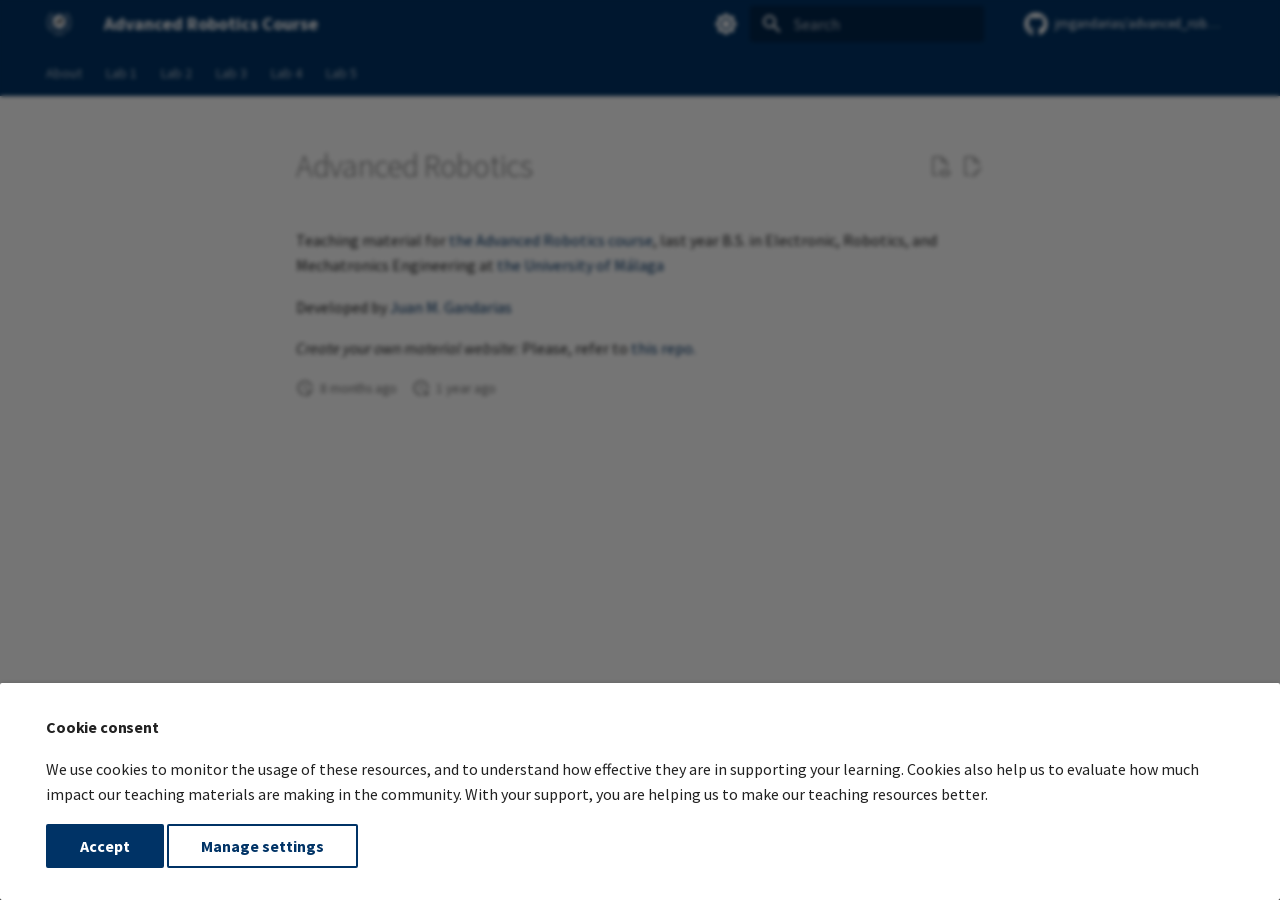
<file: index.html>
<!doctype html>
<html lang="en" class="no-js">
  <head>
    
      <meta charset="utf-8">
      <meta name="viewport" content="width=device-width,initial-scale=1">
      
        <meta name="description" content="Teaching material for the Advanced Robotics course at The University of Málaga.">
      
      
      
        <link rel="canonical" href="https://jmgandarias.com/advanced_robotics/">
      
      
      
        <link rel="next" href="about/">
      
      
        
      
      
      <link rel="icon" href="assets/logo_uma_blanco.svg">
      <meta name="generator" content="mkdocs-1.6.1, mkdocs-material-9.7.6">
    
    
      
        <title>Advanced Robotics Course</title>
      
    
    
      <link rel="stylesheet" href="assets/stylesheets/main.484c7ddc.min.css">
      
        
        <link rel="stylesheet" href="assets/stylesheets/palette.ab4e12ef.min.css">
      
      


    
    
      
    
    
      
        
        
        
        <link rel="stylesheet" href="assets/external/fonts.googleapis.com/css.c3479dc1.css">
        <style>:root{--md-text-font:"Source Sans Pro";--md-code-font:"Source Code Pro"}</style>
      
    
    
      <link rel="stylesheet" href="css/timeago.css">
    
      <link rel="stylesheet" href="stylesheets/extra.css">
    
      <link rel="stylesheet" href="assets/external/unpkg.com/katex@0/dist/katex.min.css">
    
    <script>__md_scope=new URL(".",location),__md_hash=e=>[...e].reduce(((e,_)=>(e<<5)-e+_.charCodeAt(0)),0),__md_get=(e,_=localStorage,t=__md_scope)=>JSON.parse(_.getItem(t.pathname+"."+e)),__md_set=(e,_,t=localStorage,a=__md_scope)=>{try{t.setItem(a.pathname+"."+e,JSON.stringify(_))}catch(e){}}</script>
    
      
  


  
  

<script id="__analytics">function __md_analytics(){function e(){dataLayer.push(arguments)}window.dataLayer=window.dataLayer||[],e("js",new Date),e("config","G-1SSCKMNFPR"),document.addEventListener("DOMContentLoaded",(function(){document.forms.search&&document.forms.search.query.addEventListener("blur",(function(){this.value&&e("event","search",{search_term:this.value})}));document$.subscribe((function(){var t=document.forms.feedback;if(void 0!==t)for(var a of t.querySelectorAll("[type=submit]"))a.addEventListener("click",(function(a){a.preventDefault();var n=document.location.pathname,d=this.getAttribute("data-md-value");e("event","feedback",{page:n,data:d}),t.firstElementChild.disabled=!0;var r=t.querySelector(".md-feedback__note [data-md-value='"+d+"']");r&&(r.hidden=!1)})),t.hidden=!1})),location$.subscribe((function(t){e("config","G-1SSCKMNFPR",{page_path:t.pathname})}))}));var t=document.createElement("script");t.async=!0,t.src="https://www.googletagmanager.com/gtag/js?id=G-1SSCKMNFPR",document.getElementById("__analytics").insertAdjacentElement("afterEnd",t)}</script>
  
    <script>if("undefined"!=typeof __md_analytics){var consent=__md_get("__consent");consent&&consent.analytics&&__md_analytics()}</script>
  

    
    
  </head>
  
  
    
    
      
    
    
    
    
    <body dir="ltr" data-md-color-scheme="default" data-md-color-primary="custom" data-md-color-accent="custom">
  
    
    <input class="md-toggle" data-md-toggle="drawer" type="checkbox" id="__drawer" autocomplete="off">
    <input class="md-toggle" data-md-toggle="search" type="checkbox" id="__search" autocomplete="off">
    <label class="md-overlay" for="__drawer"></label>
    <div data-md-component="skip">
      
        
        <a href="#advanced-robotics" class="md-skip">
          Skip to content
        </a>
      
    </div>
    <div data-md-component="announce">
      
    </div>
    
    
      

<header class="md-header" data-md-component="header">
  <nav class="md-header__inner md-grid" aria-label="Header">
    <a href="." title="Advanced Robotics Course" class="md-header__button md-logo" aria-label="Advanced Robotics Course" data-md-component="logo">
      
  <img src="assets/logo_uma_blanco.png" alt="logo">

    </a>
    <label class="md-header__button md-icon" for="__drawer">
      
      <svg xmlns="http://www.w3.org/2000/svg" viewBox="0 0 24 24"><path d="M3 6h18v2H3zm0 5h18v2H3zm0 5h18v2H3z"/></svg>
    </label>
    <div class="md-header__title" data-md-component="header-title">
      <div class="md-header__ellipsis">
        <div class="md-header__topic">
          <span class="md-ellipsis">
            Advanced Robotics Course
          </span>
        </div>
        <div class="md-header__topic" data-md-component="header-topic">
          <span class="md-ellipsis">
            
              Advanced Robotics
            
          </span>
        </div>
      </div>
    </div>
    
      
        <form class="md-header__option" data-md-component="palette">
  
    
    
    
    <input class="md-option" data-md-color-media="" data-md-color-scheme="default" data-md-color-primary="custom" data-md-color-accent="custom"  aria-label="Switch to dark mode"  type="radio" name="__palette" id="__palette_0">
    
      <label class="md-header__button md-icon" title="Switch to dark mode" for="__palette_1" hidden>
        <svg xmlns="http://www.w3.org/2000/svg" viewBox="0 0 24 24"><path d="M12 8a4 4 0 0 0-4 4 4 4 0 0 0 4 4 4 4 0 0 0 4-4 4 4 0 0 0-4-4m0 10a6 6 0 0 1-6-6 6 6 0 0 1 6-6 6 6 0 0 1 6 6 6 6 0 0 1-6 6m8-9.31V4h-4.69L12 .69 8.69 4H4v4.69L.69 12 4 15.31V20h4.69L12 23.31 15.31 20H20v-4.69L23.31 12z"/></svg>
      </label>
    
  
    
    
    
    <input class="md-option" data-md-color-media="" data-md-color-scheme="slate" data-md-color-primary="custom" data-md-color-accent="custom"  aria-label="Switch to light mode"  type="radio" name="__palette" id="__palette_1">
    
      <label class="md-header__button md-icon" title="Switch to light mode" for="__palette_0" hidden>
        <svg xmlns="http://www.w3.org/2000/svg" viewBox="0 0 24 24"><path d="M12 18c-.89 0-1.74-.2-2.5-.55C11.56 16.5 13 14.42 13 12s-1.44-4.5-3.5-5.45C10.26 6.2 11.11 6 12 6a6 6 0 0 1 6 6 6 6 0 0 1-6 6m8-9.31V4h-4.69L12 .69 8.69 4H4v4.69L.69 12 4 15.31V20h4.69L12 23.31 15.31 20H20v-4.69L23.31 12z"/></svg>
      </label>
    
  
</form>
      
    
    
      <script>var palette=__md_get("__palette");if(palette&&palette.color){if("(prefers-color-scheme)"===palette.color.media){var media=matchMedia("(prefers-color-scheme: light)"),input=document.querySelector(media.matches?"[data-md-color-media='(prefers-color-scheme: light)']":"[data-md-color-media='(prefers-color-scheme: dark)']");palette.color.media=input.getAttribute("data-md-color-media"),palette.color.scheme=input.getAttribute("data-md-color-scheme"),palette.color.primary=input.getAttribute("data-md-color-primary"),palette.color.accent=input.getAttribute("data-md-color-accent")}for(var[key,value]of Object.entries(palette.color))document.body.setAttribute("data-md-color-"+key,value)}</script>
    
    
    
      
      
        <label class="md-header__button md-icon" for="__search">
          
          <svg xmlns="http://www.w3.org/2000/svg" viewBox="0 0 24 24"><path d="M9.5 3A6.5 6.5 0 0 1 16 9.5c0 1.61-.59 3.09-1.56 4.23l.27.27h.79l5 5-1.5 1.5-5-5v-.79l-.27-.27A6.52 6.52 0 0 1 9.5 16 6.5 6.5 0 0 1 3 9.5 6.5 6.5 0 0 1 9.5 3m0 2C7 5 5 7 5 9.5S7 14 9.5 14 14 12 14 9.5 12 5 9.5 5"/></svg>
        </label>
        <div class="md-search" data-md-component="search" role="dialog">
  <label class="md-search__overlay" for="__search"></label>
  <div class="md-search__inner" role="search">
    <form class="md-search__form" name="search">
      <input type="text" class="md-search__input" name="query" aria-label="Search" placeholder="Search" autocapitalize="off" autocorrect="off" autocomplete="off" spellcheck="false" data-md-component="search-query" required>
      <label class="md-search__icon md-icon" for="__search">
        
        <svg xmlns="http://www.w3.org/2000/svg" viewBox="0 0 24 24"><path d="M9.5 3A6.5 6.5 0 0 1 16 9.5c0 1.61-.59 3.09-1.56 4.23l.27.27h.79l5 5-1.5 1.5-5-5v-.79l-.27-.27A6.52 6.52 0 0 1 9.5 16 6.5 6.5 0 0 1 3 9.5 6.5 6.5 0 0 1 9.5 3m0 2C7 5 5 7 5 9.5S7 14 9.5 14 14 12 14 9.5 12 5 9.5 5"/></svg>
        
        <svg xmlns="http://www.w3.org/2000/svg" viewBox="0 0 24 24"><path d="M20 11v2H8l5.5 5.5-1.42 1.42L4.16 12l7.92-7.92L13.5 5.5 8 11z"/></svg>
      </label>
      <nav class="md-search__options" aria-label="Search">
        
        <button type="reset" class="md-search__icon md-icon" title="Clear" aria-label="Clear" tabindex="-1">
          
          <svg xmlns="http://www.w3.org/2000/svg" viewBox="0 0 24 24"><path d="M19 6.41 17.59 5 12 10.59 6.41 5 5 6.41 10.59 12 5 17.59 6.41 19 12 13.41 17.59 19 19 17.59 13.41 12z"/></svg>
        </button>
      </nav>
      
    </form>
    <div class="md-search__output">
      <div class="md-search__scrollwrap" tabindex="0" data-md-scrollfix>
        <div class="md-search-result" data-md-component="search-result">
          <div class="md-search-result__meta">
            Initializing search
          </div>
          <ol class="md-search-result__list" role="presentation"></ol>
        </div>
      </div>
    </div>
  </div>
</div>
      
    
    
      <div class="md-header__source">
        <a href="https://github.com/jmgandarias/advanced_robotics" title="Go to repository" class="md-source" data-md-component="source">
  <div class="md-source__icon md-icon">
    
    <svg xmlns="http://www.w3.org/2000/svg" viewBox="0 0 512 512"><!--! Font Awesome Free 7.1.0 by @fontawesome - https://fontawesome.com License - https://fontawesome.com/license/free (Icons: CC BY 4.0, Fonts: SIL OFL 1.1, Code: MIT License) Copyright 2025 Fonticons, Inc.--><path d="M173.9 397.4c0 2-2.3 3.6-5.2 3.6-3.3.3-5.6-1.3-5.6-3.6 0-2 2.3-3.6 5.2-3.6 3-.3 5.6 1.3 5.6 3.6m-31.1-4.5c-.7 2 1.3 4.3 4.3 4.9 2.6 1 5.6 0 6.2-2s-1.3-4.3-4.3-5.2c-2.6-.7-5.5.3-6.2 2.3m44.2-1.7c-2.9.7-4.9 2.6-4.6 4.9.3 2 2.9 3.3 5.9 2.6 2.9-.7 4.9-2.6 4.6-4.6-.3-1.9-3-3.2-5.9-2.9M252.8 8C114.1 8 8 113.3 8 252c0 110.9 69.8 205.8 169.5 239.2 12.8 2.3 17.3-5.6 17.3-12.1 0-6.2-.3-40.4-.3-61.4 0 0-70 15-84.7-29.8 0 0-11.4-29.1-27.8-36.6 0 0-22.9-15.7 1.6-15.4 0 0 24.9 2 38.6 25.8 21.9 38.6 58.6 27.5 72.9 20.9 2.3-16 8.8-27.1 16-33.7-55.9-6.2-112.3-14.3-112.3-110.5 0-27.5 7.6-41.3 23.6-58.9-2.6-6.5-11.1-33.3 2.6-67.9 20.9-6.5 69 27 69 27 20-5.6 41.5-8.5 62.8-8.5s42.8 2.9 62.8 8.5c0 0 48.1-33.6 69-27 13.7 34.7 5.2 61.4 2.6 67.9 16 17.7 25.8 31.5 25.8 58.9 0 96.5-58.9 104.2-114.8 110.5 9.2 7.9 17 22.9 17 46.4 0 33.7-.3 75.4-.3 83.6 0 6.5 4.6 14.4 17.3 12.1C436.2 457.8 504 362.9 504 252 504 113.3 391.5 8 252.8 8M105.2 352.9c-1.3 1-1 3.3.7 5.2 1.6 1.6 3.9 2.3 5.2 1 1.3-1 1-3.3-.7-5.2-1.6-1.6-3.9-2.3-5.2-1m-10.8-8.1c-.7 1.3.3 2.9 2.3 3.9 1.6 1 3.6.7 4.3-.7.7-1.3-.3-2.9-2.3-3.9-2-.6-3.6-.3-4.3.7m32.4 35.6c-1.6 1.3-1 4.3 1.3 6.2 2.3 2.3 5.2 2.6 6.5 1 1.3-1.3.7-4.3-1.3-6.2-2.2-2.3-5.2-2.6-6.5-1m-11.4-14.7c-1.6 1-1.6 3.6 0 5.9s4.3 3.3 5.6 2.3c1.6-1.3 1.6-3.9 0-6.2-1.4-2.3-4-3.3-5.6-2"/></svg>
  </div>
  <div class="md-source__repository">
    jmgandarias/advanced_robotics
  </div>
</a>
      </div>
    
  </nav>
  
</header>
    
    <div class="md-container" data-md-component="container">
      
      
        
          
            
<nav class="md-tabs" aria-label="Tabs" data-md-component="tabs">
  <div class="md-grid">
    <ul class="md-tabs__list">
      
        
  
  
  
  
    
    
      <li class="md-tabs__item">
        <a href="about/" class="md-tabs__link">
          
  
  
    
  
  About

        </a>
      </li>
    
  

      
        
  
  
  
  
    
    
      <li class="md-tabs__item">
        <a href="lab1/" class="md-tabs__link">
          
  
  
    
  
  Lab 1

        </a>
      </li>
    
  

      
        
  
  
  
  
    
    
      <li class="md-tabs__item">
        <a href="lab2/" class="md-tabs__link">
          
  
  
    
  
  Lab 2

        </a>
      </li>
    
  

      
        
  
  
  
  
    
    
      <li class="md-tabs__item">
        <a href="lab3/" class="md-tabs__link">
          
  
  
    
  
  Lab 3

        </a>
      </li>
    
  

      
        
  
  
  
  
    
    
      <li class="md-tabs__item">
        <a href="lab4/" class="md-tabs__link">
          
  
  
    
  
  Lab 4

        </a>
      </li>
    
  

      
        
  
  
  
  
    
    
      <li class="md-tabs__item">
        <a href="lab5/" class="md-tabs__link">
          
  
  
    
  
  Lab 5

        </a>
      </li>
    
  

      
    </ul>
  </div>
</nav>
          
        
      
      <main class="md-main" data-md-component="main">
        <div class="md-main__inner md-grid">
          
            
              
              <div class="md-sidebar md-sidebar--primary" data-md-component="sidebar" data-md-type="navigation" >
                <div class="md-sidebar__scrollwrap">
                  <div class="md-sidebar__inner">
                    


  


<nav class="md-nav md-nav--primary md-nav--lifted" aria-label="Navigation" data-md-level="0">
  <label class="md-nav__title" for="__drawer">
    <a href="." title="Advanced Robotics Course" class="md-nav__button md-logo" aria-label="Advanced Robotics Course" data-md-component="logo">
      
  <img src="assets/logo_uma_blanco.png" alt="logo">

    </a>
    Advanced Robotics Course
  </label>
  
    <div class="md-nav__source">
      <a href="https://github.com/jmgandarias/advanced_robotics" title="Go to repository" class="md-source" data-md-component="source">
  <div class="md-source__icon md-icon">
    
    <svg xmlns="http://www.w3.org/2000/svg" viewBox="0 0 512 512"><!--! Font Awesome Free 7.1.0 by @fontawesome - https://fontawesome.com License - https://fontawesome.com/license/free (Icons: CC BY 4.0, Fonts: SIL OFL 1.1, Code: MIT License) Copyright 2025 Fonticons, Inc.--><path d="M173.9 397.4c0 2-2.3 3.6-5.2 3.6-3.3.3-5.6-1.3-5.6-3.6 0-2 2.3-3.6 5.2-3.6 3-.3 5.6 1.3 5.6 3.6m-31.1-4.5c-.7 2 1.3 4.3 4.3 4.9 2.6 1 5.6 0 6.2-2s-1.3-4.3-4.3-5.2c-2.6-.7-5.5.3-6.2 2.3m44.2-1.7c-2.9.7-4.9 2.6-4.6 4.9.3 2 2.9 3.3 5.9 2.6 2.9-.7 4.9-2.6 4.6-4.6-.3-1.9-3-3.2-5.9-2.9M252.8 8C114.1 8 8 113.3 8 252c0 110.9 69.8 205.8 169.5 239.2 12.8 2.3 17.3-5.6 17.3-12.1 0-6.2-.3-40.4-.3-61.4 0 0-70 15-84.7-29.8 0 0-11.4-29.1-27.8-36.6 0 0-22.9-15.7 1.6-15.4 0 0 24.9 2 38.6 25.8 21.9 38.6 58.6 27.5 72.9 20.9 2.3-16 8.8-27.1 16-33.7-55.9-6.2-112.3-14.3-112.3-110.5 0-27.5 7.6-41.3 23.6-58.9-2.6-6.5-11.1-33.3 2.6-67.9 20.9-6.5 69 27 69 27 20-5.6 41.5-8.5 62.8-8.5s42.8 2.9 62.8 8.5c0 0 48.1-33.6 69-27 13.7 34.7 5.2 61.4 2.6 67.9 16 17.7 25.8 31.5 25.8 58.9 0 96.5-58.9 104.2-114.8 110.5 9.2 7.9 17 22.9 17 46.4 0 33.7-.3 75.4-.3 83.6 0 6.5 4.6 14.4 17.3 12.1C436.2 457.8 504 362.9 504 252 504 113.3 391.5 8 252.8 8M105.2 352.9c-1.3 1-1 3.3.7 5.2 1.6 1.6 3.9 2.3 5.2 1 1.3-1 1-3.3-.7-5.2-1.6-1.6-3.9-2.3-5.2-1m-10.8-8.1c-.7 1.3.3 2.9 2.3 3.9 1.6 1 3.6.7 4.3-.7.7-1.3-.3-2.9-2.3-3.9-2-.6-3.6-.3-4.3.7m32.4 35.6c-1.6 1.3-1 4.3 1.3 6.2 2.3 2.3 5.2 2.6 6.5 1 1.3-1.3.7-4.3-1.3-6.2-2.2-2.3-5.2-2.6-6.5-1m-11.4-14.7c-1.6 1-1.6 3.6 0 5.9s4.3 3.3 5.6 2.3c1.6-1.3 1.6-3.9 0-6.2-1.4-2.3-4-3.3-5.6-2"/></svg>
  </div>
  <div class="md-source__repository">
    jmgandarias/advanced_robotics
  </div>
</a>
    </div>
  
  <ul class="md-nav__list" data-md-scrollfix>
    
      
      
  
  
  
  
    
    
      
        
          
        
      
        
      
        
      
        
      
    
    
    
      
      
    
    
    <li class="md-nav__item md-nav__item--nested">
      
        
        
          
        
        <input class="md-nav__toggle md-toggle md-toggle--indeterminate" type="checkbox" id="__nav_1" >
        
          
          <div class="md-nav__link md-nav__container">
            <a href="about/" class="md-nav__link ">
              
  
  
  <span class="md-ellipsis">
    
  
    About
  

    
  </span>
  
  

            </a>
            
              
              <label class="md-nav__link " for="__nav_1" id="__nav_1_label" tabindex="0">
                <span class="md-nav__icon md-icon"></span>
              </label>
            
          </div>
        
        <nav class="md-nav" data-md-level="1" aria-labelledby="__nav_1_label" aria-expanded="false">
          <label class="md-nav__title" for="__nav_1">
            <span class="md-nav__icon md-icon"></span>
            
  
    About
  

          </label>
          <ul class="md-nav__list" data-md-scrollfix>
            
              
            
              
                
  
  
  
  
    <li class="md-nav__item">
      <a href="about/license/" class="md-nav__link">
        
  
  
  <span class="md-ellipsis">
    
  
    License
  

    
  </span>
  
  

      </a>
    </li>
  

              
            
              
                
  
  
  
  
    <li class="md-nav__item">
      <a href="about/acknowledgements/" class="md-nav__link">
        
  
  
  <span class="md-ellipsis">
    
  
    Acknowledgements
  

    
  </span>
  
  

      </a>
    </li>
  

              
            
              
                
  
  
  
  
    <li class="md-nav__item">
      <a href="about/changelog/" class="md-nav__link">
        
  
  
  <span class="md-ellipsis">
    
  
    Version History
  

    
  </span>
  
  

      </a>
    </li>
  

              
            
          </ul>
        </nav>
      
    </li>
  

    
      
      
  
  
  
  
    
    
      
        
          
        
      
    
    
    
      
      
    
    
    <li class="md-nav__item md-nav__item--nested">
      
        
        
          
        
        <input class="md-nav__toggle md-toggle md-toggle--indeterminate" type="checkbox" id="__nav_2" >
        
          
          <div class="md-nav__link md-nav__container">
            <a href="lab1/" class="md-nav__link ">
              
  
  
  <span class="md-ellipsis">
    
  
    Lab 1
  

    
  </span>
  
  

            </a>
            
          </div>
        
        <nav class="md-nav" data-md-level="1" aria-labelledby="__nav_2_label" aria-expanded="false">
          <label class="md-nav__title" for="__nav_2">
            <span class="md-nav__icon md-icon"></span>
            
  
    Lab 1
  

          </label>
          <ul class="md-nav__list" data-md-scrollfix>
            
              
            
          </ul>
        </nav>
      
    </li>
  

    
      
      
  
  
  
  
    
    
      
        
          
        
      
    
    
    
      
      
    
    
    <li class="md-nav__item md-nav__item--nested">
      
        
        
          
        
        <input class="md-nav__toggle md-toggle md-toggle--indeterminate" type="checkbox" id="__nav_3" >
        
          
          <div class="md-nav__link md-nav__container">
            <a href="lab2/" class="md-nav__link ">
              
  
  
  <span class="md-ellipsis">
    
  
    Lab 2
  

    
  </span>
  
  

            </a>
            
          </div>
        
        <nav class="md-nav" data-md-level="1" aria-labelledby="__nav_3_label" aria-expanded="false">
          <label class="md-nav__title" for="__nav_3">
            <span class="md-nav__icon md-icon"></span>
            
  
    Lab 2
  

          </label>
          <ul class="md-nav__list" data-md-scrollfix>
            
              
            
          </ul>
        </nav>
      
    </li>
  

    
      
      
  
  
  
  
    
    
      
        
          
        
      
    
    
    
      
      
    
    
    <li class="md-nav__item md-nav__item--nested">
      
        
        
          
        
        <input class="md-nav__toggle md-toggle md-toggle--indeterminate" type="checkbox" id="__nav_4" >
        
          
          <div class="md-nav__link md-nav__container">
            <a href="lab3/" class="md-nav__link ">
              
  
  
  <span class="md-ellipsis">
    
  
    Lab 3
  

    
  </span>
  
  

            </a>
            
          </div>
        
        <nav class="md-nav" data-md-level="1" aria-labelledby="__nav_4_label" aria-expanded="false">
          <label class="md-nav__title" for="__nav_4">
            <span class="md-nav__icon md-icon"></span>
            
  
    Lab 3
  

          </label>
          <ul class="md-nav__list" data-md-scrollfix>
            
              
            
          </ul>
        </nav>
      
    </li>
  

    
      
      
  
  
  
  
    
    
      
        
          
        
      
    
    
    
      
      
    
    
    <li class="md-nav__item md-nav__item--nested">
      
        
        
          
        
        <input class="md-nav__toggle md-toggle md-toggle--indeterminate" type="checkbox" id="__nav_5" >
        
          
          <div class="md-nav__link md-nav__container">
            <a href="lab4/" class="md-nav__link ">
              
  
  
  <span class="md-ellipsis">
    
  
    Lab 4
  

    
  </span>
  
  

            </a>
            
          </div>
        
        <nav class="md-nav" data-md-level="1" aria-labelledby="__nav_5_label" aria-expanded="false">
          <label class="md-nav__title" for="__nav_5">
            <span class="md-nav__icon md-icon"></span>
            
  
    Lab 4
  

          </label>
          <ul class="md-nav__list" data-md-scrollfix>
            
              
            
          </ul>
        </nav>
      
    </li>
  

    
      
      
  
  
  
  
    
    
      
        
          
        
      
    
    
    
      
      
    
    
    <li class="md-nav__item md-nav__item--nested">
      
        
        
          
        
        <input class="md-nav__toggle md-toggle md-toggle--indeterminate" type="checkbox" id="__nav_6" >
        
          
          <div class="md-nav__link md-nav__container">
            <a href="lab5/" class="md-nav__link ">
              
  
  
  <span class="md-ellipsis">
    
  
    Lab 5
  

    
  </span>
  
  

            </a>
            
          </div>
        
        <nav class="md-nav" data-md-level="1" aria-labelledby="__nav_6_label" aria-expanded="false">
          <label class="md-nav__title" for="__nav_6">
            <span class="md-nav__icon md-icon"></span>
            
  
    Lab 5
  

          </label>
          <ul class="md-nav__list" data-md-scrollfix>
            
              
            
          </ul>
        </nav>
      
    </li>
  

    
  </ul>
</nav>
                  </div>
                </div>
              </div>
            
            
              
              <div class="md-sidebar md-sidebar--secondary" data-md-component="sidebar" data-md-type="toc" >
                <div class="md-sidebar__scrollwrap">
                  <div class="md-sidebar__inner">
                    

<nav class="md-nav md-nav--secondary" aria-label="Table of contents">
  
  
  
    
  
  
</nav>
                  </div>
                </div>
              </div>
            
          
          
            <div class="md-content" data-md-component="content">
              
              <article class="md-content__inner md-typeset">
                
                  


  
    <a href="https://github.com/jmgandarias/advanced_robotics/edit/main/docs/README.md" title="Edit this page" class="md-content__button md-icon" rel="edit">
      
      <svg xmlns="http://www.w3.org/2000/svg" viewBox="0 0 24 24"><path d="M10 20H6V4h7v5h5v3.1l2-2V8l-6-6H6c-1.1 0-2 .9-2 2v16c0 1.1.9 2 2 2h4zm10.2-7c.1 0 .3.1.4.2l1.3 1.3c.2.2.2.6 0 .8l-1 1-2.1-2.1 1-1c.1-.1.2-.2.4-.2m0 3.9L14.1 23H12v-2.1l6.1-6.1z"/></svg>
    </a>
  
  
    
      
    
    <a href="https://github.com/jmgandarias/advanced_robotics/raw/main/docs/README.md" title="View source of this page" class="md-content__button md-icon">
      
      <svg xmlns="http://www.w3.org/2000/svg" viewBox="0 0 24 24"><path d="M17 18c.56 0 1 .44 1 1s-.44 1-1 1-1-.44-1-1 .44-1 1-1m0-3c-2.73 0-5.06 1.66-6 4 .94 2.34 3.27 4 6 4s5.06-1.66 6-4c-.94-2.34-3.27-4-6-4m0 6.5a2.5 2.5 0 0 1-2.5-2.5 2.5 2.5 0 0 1 2.5-2.5 2.5 2.5 0 0 1 2.5 2.5 2.5 2.5 0 0 1-2.5 2.5M9.27 20H6V4h7v5h5v4.07c.7.08 1.36.25 2 .49V8l-6-6H6a2 2 0 0 0-2 2v16a2 2 0 0 0 2 2h4.5a8.2 8.2 0 0 1-1.23-2"/></svg>
    </a>
  


<div><h1 id="advanced-robotics">Advanced Robotics<a class="headerlink" href="#advanced-robotics" title="Permanent link">¶</a></h1>
<p>Teaching material for <a href="https://jmgandarias.github.io/advanced_robotics">the Advanced Robotics course</a>, last year B.S. in Electronic, Robotics, and Mechatronics Engineering at <a href="https://www.uma.es">the University of Málaga</a></p>
<p>Developed by <a href="https://jmgandarias.github.io/">Juan M. Gandarias</a></p>
<p><em>Create your own material website:</em>
Please, refer to <a href="https://github.com/jmgandarias/mkdocs_UMA_template">this repo.</a></p></div>







  
    
  
  
    
  


  <aside class="md-source-file">
    
      
  <span class="md-source-file__fact">
    <span class="md-icon" title="Last update">
      <svg xmlns="http://www.w3.org/2000/svg" viewBox="0 0 24 24"><path d="M21 13.1c-.1 0-.3.1-.4.2l-1 1 2.1 2.1 1-1c.2-.2.2-.6 0-.8l-1.3-1.3c-.1-.1-.2-.2-.4-.2m-1.9 1.8-6.1 6V23h2.1l6.1-6.1zM12.5 7v5.2l4 2.4-1 1L11 13V7zM11 21.9c-5.1-.5-9-4.8-9-9.9C2 6.5 6.5 2 12 2c5.3 0 9.6 4.1 10 9.3-.3-.1-.6-.2-1-.2s-.7.1-1 .2C19.6 7.2 16.2 4 12 4c-4.4 0-8 3.6-8 8 0 4.1 3.1 7.5 7.1 7.9l-.1.2z"/></svg>
    </span>
    <span class="git-revision-date-localized-plugin git-revision-date-localized-plugin-timeago" title="March 18, 2026 05:26:07 UTC"><span class="timeago" datetime="2026-03-18T05:26:07+00:00" locale="en"></span></span><span class="git-revision-date-localized-plugin git-revision-date-localized-plugin-iso_date" title="March 18, 2026 05:26:07 UTC">2026-03-18</span>
  </span>

    
    
      
  <span class="md-source-file__fact">
    <span class="md-icon" title="Created">
      <svg xmlns="http://www.w3.org/2000/svg" viewBox="0 0 24 24"><path d="M14.47 15.08 11 13V7h1.5v5.25l3.08 1.83c-.41.28-.79.62-1.11 1m-1.39 4.84c-.36.05-.71.08-1.08.08-4.42 0-8-3.58-8-8s3.58-8 8-8 8 3.58 8 8c0 .37-.03.72-.08 1.08.69.1 1.33.32 1.92.64.1-.56.16-1.13.16-1.72 0-5.5-4.5-10-10-10S2 6.5 2 12s4.47 10 10 10c.59 0 1.16-.06 1.72-.16-.32-.59-.54-1.23-.64-1.92M18 15v3h-3v2h3v3h2v-3h3v-2h-3v-3z"/></svg>
    </span>
    <span class="git-revision-date-localized-plugin git-revision-date-localized-plugin-timeago" title="March 31, 2025 08:41:39 UTC"><span class="timeago" datetime="2025-03-31T08:41:39+00:00" locale="en"></span></span><span class="git-revision-date-localized-plugin git-revision-date-localized-plugin-iso_date" title="March 31, 2025 08:41:39 UTC">2025-03-31</span>
  </span>

    
    
    
  </aside>


  




                
              </article>
            </div>
          
          
<script>var target=document.getElementById(location.hash.slice(1));target&&target.name&&(target.checked=target.name.startsWith("__tabbed_"))</script>
        </div>
        
          <button type="button" class="md-top md-icon" data-md-component="top" hidden>
  
  <svg xmlns="http://www.w3.org/2000/svg" viewBox="0 0 24 24"><path d="M13 20h-2V8l-5.5 5.5-1.42-1.42L12 4.16l7.92 7.92-1.42 1.42L13 8z"/></svg>
  Back to top
</button>
        
      </main>
      
        <footer class="md-footer">
  
    
      
      <nav class="md-footer__inner md-grid" aria-label="Footer" >
        
        
          
          <a href="about/" class="md-footer__link md-footer__link--next" aria-label="Next: About">
            <div class="md-footer__title">
              <span class="md-footer__direction">
                Next
              </span>
              <div class="md-ellipsis">
                About
              </div>
            </div>
            <div class="md-footer__button md-icon">
              
              <svg xmlns="http://www.w3.org/2000/svg" viewBox="0 0 24 24"><path d="M4 11v2h12l-5.5 5.5 1.42 1.42L19.84 12l-7.92-7.92L10.5 5.5 16 11z"/></svg>
            </div>
          </a>
        
      </nav>
    
  
  <div class="md-footer-meta md-typeset">
    <div class="md-footer-meta__inner md-grid">
      <div class="md-copyright">
  
    <div class="md-copyright__highlight">
      &copy; <a href="https://jmgandarias.github.io">Juan M. Gandarias</a>, The University of Málaga, 2025 (License: <a href="https://creativecommons.org/licenses/by-nc/4.0/">CC BY-NC</a>)<br /> <a href="#__consent">Change cookie settings</a>

    </div>
  
  
    Made with
    <a href="https://squidfunk.github.io/mkdocs-material/" target="_blank" rel="noopener">
      Material for MkDocs
    </a>
  
</div>
      
    </div>
  </div>
</footer>
      
    </div>
    <div class="md-dialog" data-md-component="dialog">
      <div class="md-dialog__inner md-typeset"></div>
    </div>
    
    
      <div class="md-consent" data-md-component="consent" id="__consent" hidden>
        <div class="md-consent__overlay"></div>
        <aside class="md-consent__inner">
          <form class="md-consent__form md-grid md-typeset" name="consent">
            


  


<h4>Cookie consent</h4>
<p>We use cookies to monitor the usage of these resources, and to understand how effective they are in supporting your learning. Cookies also help us to evaluate how much impact our teaching materials are making in the community. With your support, you are helping us to make our teaching resources better.</p>
<input class="md-toggle" type="checkbox" id="__settings" >
<div class="md-consent__settings">
  <ul class="task-list">
    
    
      
        
  
  
    
    
  
  <li class="task-list-item">
    <label class="task-list-control">
      <input type="checkbox" name="analytics" checked>
      <span class="task-list-indicator"></span>
      Google Analytics
    </label>
  </li>

      
    
    
      
        
  
  
    
    
  
  <li class="task-list-item">
    <label class="task-list-control">
      <input type="checkbox" name="github" checked>
      <span class="task-list-indicator"></span>
      GitHub
    </label>
  </li>

      
    
    
  </ul>
</div>
<div class="md-consent__controls">
  
    
      <button class="md-button md-button--primary">Accept</button>
    
    
    
  
    
    
    
      <label class="md-button" for="__settings">Manage settings</label>
    
  
</div>
          </form>
        </aside>
      </div>
      <script>var consent=__md_get("__consent");if(consent)for(var input of document.forms.consent.elements)input.name&&(input.checked=consent[input.name]||!1);else"file:"!==location.protocol&&setTimeout((function(){document.querySelector("[data-md-component=consent]").hidden=!1}),250);var form=document.forms.consent;for(var action of["submit","reset"])form.addEventListener(action,(function(e){if(e.preventDefault(),"reset"===e.type)for(var n of document.forms.consent.elements)n.name&&(n.checked=!1);__md_set("__consent",Object.fromEntries(Array.from(new FormData(form).keys()).map((function(e){return[e,!0]})))),location.hash="",location.reload()}))</script>
    
    
      
      
      <script id="__config" type="application/json">{"annotate": null, "base": ".", "features": ["navigation.tracking", "navigation.tabs", "navigation.expand", "navigation.top", "navigation.footer", "navigation.indexes", "toc.follow", "content.code.copy", "content.code.annotate", "content.action.edit", "content.action.view"], "search": "assets/javascripts/workers/search.2c215733.min.js", "tags": null, "translations": {"clipboard.copied": "Copied to clipboard", "clipboard.copy": "Copy to clipboard", "search.result.more.one": "1 more on this page", "search.result.more.other": "# more on this page", "search.result.none": "No matching documents", "search.result.one": "1 matching document", "search.result.other": "# matching documents", "search.result.placeholder": "Type to start searching", "search.result.term.missing": "Missing", "select.version": "Select version"}, "version": null}</script>
    
    
      <script src="assets/javascripts/bundle.79ae519e.min.js"></script>
      
        <script src="js/timeago.min.js"></script>
      
        <script src="js/timeago_mkdocs_material.js"></script>
      
        <script src="javascripts/katex.js"></script>
      
        <script src="assets/external/unpkg.com/katex@0/dist/katex.min.js"></script>
      
        <script src="assets/external/unpkg.com/katex@0/dist/contrib/auto-render.min.js"></script>
      
    
  </body>
</html>
</file>
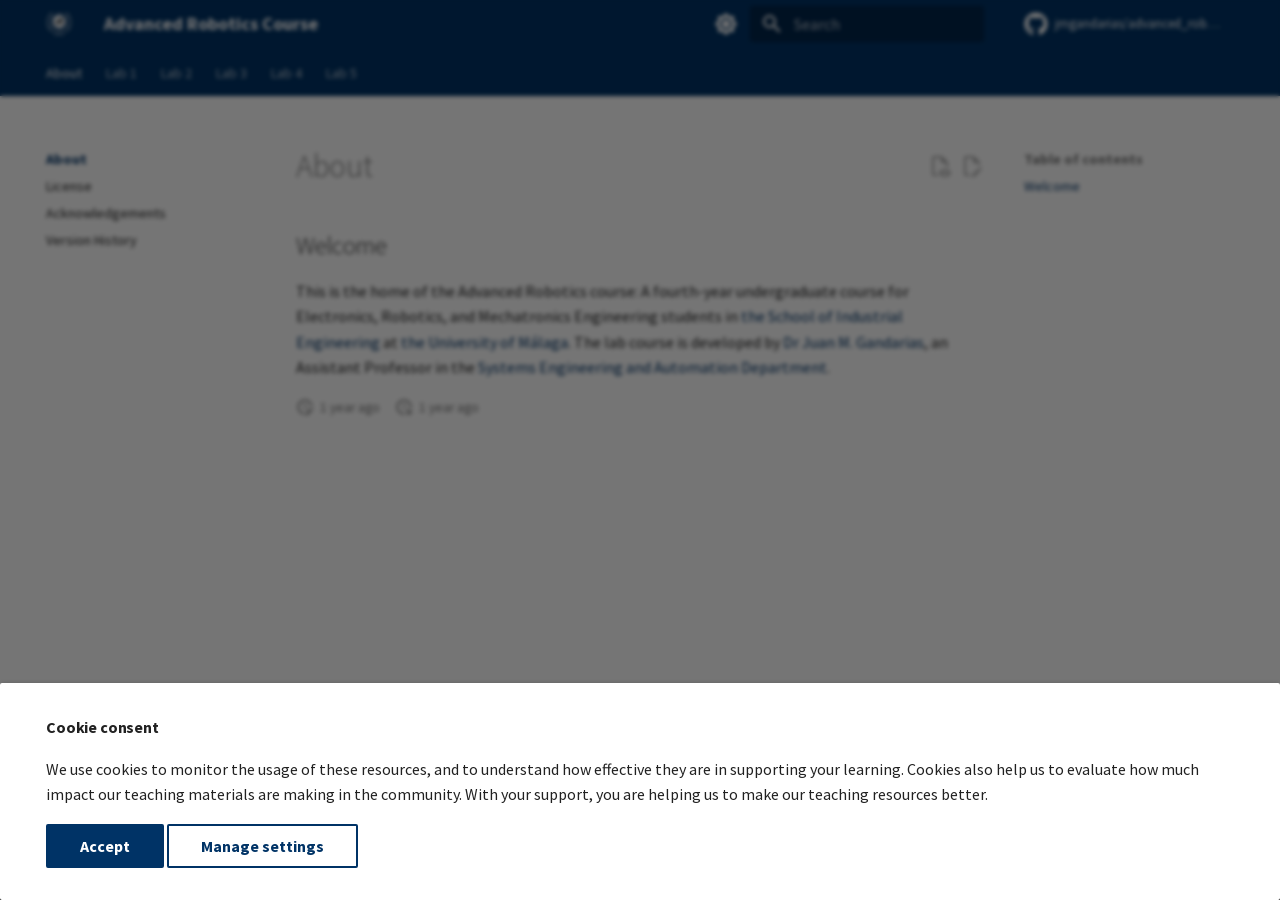
<file: about/index.html>
<!doctype html>
<html lang="en" class="no-js">
  <head>
    
      <meta charset="utf-8">
      <meta name="viewport" content="width=device-width,initial-scale=1">
      
        <meta name="description" content="Teaching material for the Advanced Robotics course at The University of Málaga.">
      
      
      
        <link rel="canonical" href="https://jmgandarias.com/advanced_robotics/about/">
      
      
      
        <link rel="next" href="license/">
      
      
        
      
      
      <link rel="icon" href="../assets/logo_uma_blanco.svg">
      <meta name="generator" content="mkdocs-1.6.1, mkdocs-material-9.7.6">
    
    
      
        <title>Welcome - Advanced Robotics Course</title>
      
    
    
      <link rel="stylesheet" href="../assets/stylesheets/main.484c7ddc.min.css">
      
        
        <link rel="stylesheet" href="../assets/stylesheets/palette.ab4e12ef.min.css">
      
      


    
    
      
    
    
      
        
        
        
        <link rel="stylesheet" href="../assets/external/fonts.googleapis.com/css.c3479dc1.css">
        <style>:root{--md-text-font:"Source Sans Pro";--md-code-font:"Source Code Pro"}</style>
      
    
    
      <link rel="stylesheet" href="../css/timeago.css">
    
      <link rel="stylesheet" href="../stylesheets/extra.css">
    
      <link rel="stylesheet" href="../assets/external/unpkg.com/katex@0/dist/katex.min.css">
    
    <script>__md_scope=new URL("..",location),__md_hash=e=>[...e].reduce(((e,_)=>(e<<5)-e+_.charCodeAt(0)),0),__md_get=(e,_=localStorage,t=__md_scope)=>JSON.parse(_.getItem(t.pathname+"."+e)),__md_set=(e,_,t=localStorage,a=__md_scope)=>{try{t.setItem(a.pathname+"."+e,JSON.stringify(_))}catch(e){}}</script>
    
      
  


  
  

<script id="__analytics">function __md_analytics(){function e(){dataLayer.push(arguments)}window.dataLayer=window.dataLayer||[],e("js",new Date),e("config","G-1SSCKMNFPR"),document.addEventListener("DOMContentLoaded",(function(){document.forms.search&&document.forms.search.query.addEventListener("blur",(function(){this.value&&e("event","search",{search_term:this.value})}));document$.subscribe((function(){var t=document.forms.feedback;if(void 0!==t)for(var a of t.querySelectorAll("[type=submit]"))a.addEventListener("click",(function(a){a.preventDefault();var n=document.location.pathname,d=this.getAttribute("data-md-value");e("event","feedback",{page:n,data:d}),t.firstElementChild.disabled=!0;var r=t.querySelector(".md-feedback__note [data-md-value='"+d+"']");r&&(r.hidden=!1)})),t.hidden=!1})),location$.subscribe((function(t){e("config","G-1SSCKMNFPR",{page_path:t.pathname})}))}));var t=document.createElement("script");t.async=!0,t.src="https://www.googletagmanager.com/gtag/js?id=G-1SSCKMNFPR",document.getElementById("__analytics").insertAdjacentElement("afterEnd",t)}</script>
  
    <script>if("undefined"!=typeof __md_analytics){var consent=__md_get("__consent");consent&&consent.analytics&&__md_analytics()}</script>
  

    
    
  </head>
  
  
    
    
      
    
    
    
    
    <body dir="ltr" data-md-color-scheme="default" data-md-color-primary="custom" data-md-color-accent="custom">
  
    
    <input class="md-toggle" data-md-toggle="drawer" type="checkbox" id="__drawer" autocomplete="off">
    <input class="md-toggle" data-md-toggle="search" type="checkbox" id="__search" autocomplete="off">
    <label class="md-overlay" for="__drawer"></label>
    <div data-md-component="skip">
      
        
        <a href="#welcome" class="md-skip">
          Skip to content
        </a>
      
    </div>
    <div data-md-component="announce">
      
    </div>
    
    
      

<header class="md-header" data-md-component="header">
  <nav class="md-header__inner md-grid" aria-label="Header">
    <a href=".." title="Advanced Robotics Course" class="md-header__button md-logo" aria-label="Advanced Robotics Course" data-md-component="logo">
      
  <img src="../assets/logo_uma_blanco.png" alt="logo">

    </a>
    <label class="md-header__button md-icon" for="__drawer">
      
      <svg xmlns="http://www.w3.org/2000/svg" viewBox="0 0 24 24"><path d="M3 6h18v2H3zm0 5h18v2H3zm0 5h18v2H3z"/></svg>
    </label>
    <div class="md-header__title" data-md-component="header-title">
      <div class="md-header__ellipsis">
        <div class="md-header__topic">
          <span class="md-ellipsis">
            Advanced Robotics Course
          </span>
        </div>
        <div class="md-header__topic" data-md-component="header-topic">
          <span class="md-ellipsis">
            
              Welcome
            
          </span>
        </div>
      </div>
    </div>
    
      
        <form class="md-header__option" data-md-component="palette">
  
    
    
    
    <input class="md-option" data-md-color-media="" data-md-color-scheme="default" data-md-color-primary="custom" data-md-color-accent="custom"  aria-label="Switch to dark mode"  type="radio" name="__palette" id="__palette_0">
    
      <label class="md-header__button md-icon" title="Switch to dark mode" for="__palette_1" hidden>
        <svg xmlns="http://www.w3.org/2000/svg" viewBox="0 0 24 24"><path d="M12 8a4 4 0 0 0-4 4 4 4 0 0 0 4 4 4 4 0 0 0 4-4 4 4 0 0 0-4-4m0 10a6 6 0 0 1-6-6 6 6 0 0 1 6-6 6 6 0 0 1 6 6 6 6 0 0 1-6 6m8-9.31V4h-4.69L12 .69 8.69 4H4v4.69L.69 12 4 15.31V20h4.69L12 23.31 15.31 20H20v-4.69L23.31 12z"/></svg>
      </label>
    
  
    
    
    
    <input class="md-option" data-md-color-media="" data-md-color-scheme="slate" data-md-color-primary="custom" data-md-color-accent="custom"  aria-label="Switch to light mode"  type="radio" name="__palette" id="__palette_1">
    
      <label class="md-header__button md-icon" title="Switch to light mode" for="__palette_0" hidden>
        <svg xmlns="http://www.w3.org/2000/svg" viewBox="0 0 24 24"><path d="M12 18c-.89 0-1.74-.2-2.5-.55C11.56 16.5 13 14.42 13 12s-1.44-4.5-3.5-5.45C10.26 6.2 11.11 6 12 6a6 6 0 0 1 6 6 6 6 0 0 1-6 6m8-9.31V4h-4.69L12 .69 8.69 4H4v4.69L.69 12 4 15.31V20h4.69L12 23.31 15.31 20H20v-4.69L23.31 12z"/></svg>
      </label>
    
  
</form>
      
    
    
      <script>var palette=__md_get("__palette");if(palette&&palette.color){if("(prefers-color-scheme)"===palette.color.media){var media=matchMedia("(prefers-color-scheme: light)"),input=document.querySelector(media.matches?"[data-md-color-media='(prefers-color-scheme: light)']":"[data-md-color-media='(prefers-color-scheme: dark)']");palette.color.media=input.getAttribute("data-md-color-media"),palette.color.scheme=input.getAttribute("data-md-color-scheme"),palette.color.primary=input.getAttribute("data-md-color-primary"),palette.color.accent=input.getAttribute("data-md-color-accent")}for(var[key,value]of Object.entries(palette.color))document.body.setAttribute("data-md-color-"+key,value)}</script>
    
    
    
      
      
        <label class="md-header__button md-icon" for="__search">
          
          <svg xmlns="http://www.w3.org/2000/svg" viewBox="0 0 24 24"><path d="M9.5 3A6.5 6.5 0 0 1 16 9.5c0 1.61-.59 3.09-1.56 4.23l.27.27h.79l5 5-1.5 1.5-5-5v-.79l-.27-.27A6.52 6.52 0 0 1 9.5 16 6.5 6.5 0 0 1 3 9.5 6.5 6.5 0 0 1 9.5 3m0 2C7 5 5 7 5 9.5S7 14 9.5 14 14 12 14 9.5 12 5 9.5 5"/></svg>
        </label>
        <div class="md-search" data-md-component="search" role="dialog">
  <label class="md-search__overlay" for="__search"></label>
  <div class="md-search__inner" role="search">
    <form class="md-search__form" name="search">
      <input type="text" class="md-search__input" name="query" aria-label="Search" placeholder="Search" autocapitalize="off" autocorrect="off" autocomplete="off" spellcheck="false" data-md-component="search-query" required>
      <label class="md-search__icon md-icon" for="__search">
        
        <svg xmlns="http://www.w3.org/2000/svg" viewBox="0 0 24 24"><path d="M9.5 3A6.5 6.5 0 0 1 16 9.5c0 1.61-.59 3.09-1.56 4.23l.27.27h.79l5 5-1.5 1.5-5-5v-.79l-.27-.27A6.52 6.52 0 0 1 9.5 16 6.5 6.5 0 0 1 3 9.5 6.5 6.5 0 0 1 9.5 3m0 2C7 5 5 7 5 9.5S7 14 9.5 14 14 12 14 9.5 12 5 9.5 5"/></svg>
        
        <svg xmlns="http://www.w3.org/2000/svg" viewBox="0 0 24 24"><path d="M20 11v2H8l5.5 5.5-1.42 1.42L4.16 12l7.92-7.92L13.5 5.5 8 11z"/></svg>
      </label>
      <nav class="md-search__options" aria-label="Search">
        
        <button type="reset" class="md-search__icon md-icon" title="Clear" aria-label="Clear" tabindex="-1">
          
          <svg xmlns="http://www.w3.org/2000/svg" viewBox="0 0 24 24"><path d="M19 6.41 17.59 5 12 10.59 6.41 5 5 6.41 10.59 12 5 17.59 6.41 19 12 13.41 17.59 19 19 17.59 13.41 12z"/></svg>
        </button>
      </nav>
      
    </form>
    <div class="md-search__output">
      <div class="md-search__scrollwrap" tabindex="0" data-md-scrollfix>
        <div class="md-search-result" data-md-component="search-result">
          <div class="md-search-result__meta">
            Initializing search
          </div>
          <ol class="md-search-result__list" role="presentation"></ol>
        </div>
      </div>
    </div>
  </div>
</div>
      
    
    
      <div class="md-header__source">
        <a href="https://github.com/jmgandarias/advanced_robotics" title="Go to repository" class="md-source" data-md-component="source">
  <div class="md-source__icon md-icon">
    
    <svg xmlns="http://www.w3.org/2000/svg" viewBox="0 0 512 512"><!--! Font Awesome Free 7.1.0 by @fontawesome - https://fontawesome.com License - https://fontawesome.com/license/free (Icons: CC BY 4.0, Fonts: SIL OFL 1.1, Code: MIT License) Copyright 2025 Fonticons, Inc.--><path d="M173.9 397.4c0 2-2.3 3.6-5.2 3.6-3.3.3-5.6-1.3-5.6-3.6 0-2 2.3-3.6 5.2-3.6 3-.3 5.6 1.3 5.6 3.6m-31.1-4.5c-.7 2 1.3 4.3 4.3 4.9 2.6 1 5.6 0 6.2-2s-1.3-4.3-4.3-5.2c-2.6-.7-5.5.3-6.2 2.3m44.2-1.7c-2.9.7-4.9 2.6-4.6 4.9.3 2 2.9 3.3 5.9 2.6 2.9-.7 4.9-2.6 4.6-4.6-.3-1.9-3-3.2-5.9-2.9M252.8 8C114.1 8 8 113.3 8 252c0 110.9 69.8 205.8 169.5 239.2 12.8 2.3 17.3-5.6 17.3-12.1 0-6.2-.3-40.4-.3-61.4 0 0-70 15-84.7-29.8 0 0-11.4-29.1-27.8-36.6 0 0-22.9-15.7 1.6-15.4 0 0 24.9 2 38.6 25.8 21.9 38.6 58.6 27.5 72.9 20.9 2.3-16 8.8-27.1 16-33.7-55.9-6.2-112.3-14.3-112.3-110.5 0-27.5 7.6-41.3 23.6-58.9-2.6-6.5-11.1-33.3 2.6-67.9 20.9-6.5 69 27 69 27 20-5.6 41.5-8.5 62.8-8.5s42.8 2.9 62.8 8.5c0 0 48.1-33.6 69-27 13.7 34.7 5.2 61.4 2.6 67.9 16 17.7 25.8 31.5 25.8 58.9 0 96.5-58.9 104.2-114.8 110.5 9.2 7.9 17 22.9 17 46.4 0 33.7-.3 75.4-.3 83.6 0 6.5 4.6 14.4 17.3 12.1C436.2 457.8 504 362.9 504 252 504 113.3 391.5 8 252.8 8M105.2 352.9c-1.3 1-1 3.3.7 5.2 1.6 1.6 3.9 2.3 5.2 1 1.3-1 1-3.3-.7-5.2-1.6-1.6-3.9-2.3-5.2-1m-10.8-8.1c-.7 1.3.3 2.9 2.3 3.9 1.6 1 3.6.7 4.3-.7.7-1.3-.3-2.9-2.3-3.9-2-.6-3.6-.3-4.3.7m32.4 35.6c-1.6 1.3-1 4.3 1.3 6.2 2.3 2.3 5.2 2.6 6.5 1 1.3-1.3.7-4.3-1.3-6.2-2.2-2.3-5.2-2.6-6.5-1m-11.4-14.7c-1.6 1-1.6 3.6 0 5.9s4.3 3.3 5.6 2.3c1.6-1.3 1.6-3.9 0-6.2-1.4-2.3-4-3.3-5.6-2"/></svg>
  </div>
  <div class="md-source__repository">
    jmgandarias/advanced_robotics
  </div>
</a>
      </div>
    
  </nav>
  
</header>
    
    <div class="md-container" data-md-component="container">
      
      
        
          
            
<nav class="md-tabs" aria-label="Tabs" data-md-component="tabs">
  <div class="md-grid">
    <ul class="md-tabs__list">
      
        
  
  
  
    
  
  
    
    
      <li class="md-tabs__item md-tabs__item--active">
        <a href="./" class="md-tabs__link">
          
  
  
    
  
  About

        </a>
      </li>
    
  

      
        
  
  
  
  
    
    
      <li class="md-tabs__item">
        <a href="../lab1/" class="md-tabs__link">
          
  
  
    
  
  Lab 1

        </a>
      </li>
    
  

      
        
  
  
  
  
    
    
      <li class="md-tabs__item">
        <a href="../lab2/" class="md-tabs__link">
          
  
  
    
  
  Lab 2

        </a>
      </li>
    
  

      
        
  
  
  
  
    
    
      <li class="md-tabs__item">
        <a href="../lab3/" class="md-tabs__link">
          
  
  
    
  
  Lab 3

        </a>
      </li>
    
  

      
        
  
  
  
  
    
    
      <li class="md-tabs__item">
        <a href="../lab4/" class="md-tabs__link">
          
  
  
    
  
  Lab 4

        </a>
      </li>
    
  

      
        
  
  
  
  
    
    
      <li class="md-tabs__item">
        <a href="../lab5/" class="md-tabs__link">
          
  
  
    
  
  Lab 5

        </a>
      </li>
    
  

      
    </ul>
  </div>
</nav>
          
        
      
      <main class="md-main" data-md-component="main">
        <div class="md-main__inner md-grid">
          
            
              
              <div class="md-sidebar md-sidebar--primary" data-md-component="sidebar" data-md-type="navigation" >
                <div class="md-sidebar__scrollwrap">
                  <div class="md-sidebar__inner">
                    


  


<nav class="md-nav md-nav--primary md-nav--lifted" aria-label="Navigation" data-md-level="0">
  <label class="md-nav__title" for="__drawer">
    <a href=".." title="Advanced Robotics Course" class="md-nav__button md-logo" aria-label="Advanced Robotics Course" data-md-component="logo">
      
  <img src="../assets/logo_uma_blanco.png" alt="logo">

    </a>
    Advanced Robotics Course
  </label>
  
    <div class="md-nav__source">
      <a href="https://github.com/jmgandarias/advanced_robotics" title="Go to repository" class="md-source" data-md-component="source">
  <div class="md-source__icon md-icon">
    
    <svg xmlns="http://www.w3.org/2000/svg" viewBox="0 0 512 512"><!--! Font Awesome Free 7.1.0 by @fontawesome - https://fontawesome.com License - https://fontawesome.com/license/free (Icons: CC BY 4.0, Fonts: SIL OFL 1.1, Code: MIT License) Copyright 2025 Fonticons, Inc.--><path d="M173.9 397.4c0 2-2.3 3.6-5.2 3.6-3.3.3-5.6-1.3-5.6-3.6 0-2 2.3-3.6 5.2-3.6 3-.3 5.6 1.3 5.6 3.6m-31.1-4.5c-.7 2 1.3 4.3 4.3 4.9 2.6 1 5.6 0 6.2-2s-1.3-4.3-4.3-5.2c-2.6-.7-5.5.3-6.2 2.3m44.2-1.7c-2.9.7-4.9 2.6-4.6 4.9.3 2 2.9 3.3 5.9 2.6 2.9-.7 4.9-2.6 4.6-4.6-.3-1.9-3-3.2-5.9-2.9M252.8 8C114.1 8 8 113.3 8 252c0 110.9 69.8 205.8 169.5 239.2 12.8 2.3 17.3-5.6 17.3-12.1 0-6.2-.3-40.4-.3-61.4 0 0-70 15-84.7-29.8 0 0-11.4-29.1-27.8-36.6 0 0-22.9-15.7 1.6-15.4 0 0 24.9 2 38.6 25.8 21.9 38.6 58.6 27.5 72.9 20.9 2.3-16 8.8-27.1 16-33.7-55.9-6.2-112.3-14.3-112.3-110.5 0-27.5 7.6-41.3 23.6-58.9-2.6-6.5-11.1-33.3 2.6-67.9 20.9-6.5 69 27 69 27 20-5.6 41.5-8.5 62.8-8.5s42.8 2.9 62.8 8.5c0 0 48.1-33.6 69-27 13.7 34.7 5.2 61.4 2.6 67.9 16 17.7 25.8 31.5 25.8 58.9 0 96.5-58.9 104.2-114.8 110.5 9.2 7.9 17 22.9 17 46.4 0 33.7-.3 75.4-.3 83.6 0 6.5 4.6 14.4 17.3 12.1C436.2 457.8 504 362.9 504 252 504 113.3 391.5 8 252.8 8M105.2 352.9c-1.3 1-1 3.3.7 5.2 1.6 1.6 3.9 2.3 5.2 1 1.3-1 1-3.3-.7-5.2-1.6-1.6-3.9-2.3-5.2-1m-10.8-8.1c-.7 1.3.3 2.9 2.3 3.9 1.6 1 3.6.7 4.3-.7.7-1.3-.3-2.9-2.3-3.9-2-.6-3.6-.3-4.3.7m32.4 35.6c-1.6 1.3-1 4.3 1.3 6.2 2.3 2.3 5.2 2.6 6.5 1 1.3-1.3.7-4.3-1.3-6.2-2.2-2.3-5.2-2.6-6.5-1m-11.4-14.7c-1.6 1-1.6 3.6 0 5.9s4.3 3.3 5.6 2.3c1.6-1.3 1.6-3.9 0-6.2-1.4-2.3-4-3.3-5.6-2"/></svg>
  </div>
  <div class="md-source__repository">
    jmgandarias/advanced_robotics
  </div>
</a>
    </div>
  
  <ul class="md-nav__list" data-md-scrollfix>
    
      
      
  
  
    
  
  
  
    
    
      
        
          
        
      
        
      
        
      
        
      
    
    
    
      
        
        
      
      
    
    
    <li class="md-nav__item md-nav__item--active md-nav__item--section md-nav__item--nested">
      
        
        
        <input class="md-nav__toggle md-toggle " type="checkbox" id="__nav_1" checked>
        
          
          <div class="md-nav__link md-nav__container">
            <a href="./" class="md-nav__link md-nav__link--active">
              
  
  
  <span class="md-ellipsis">
    
  
    About
  

    
  </span>
  
  

            </a>
            
              
              <label class="md-nav__link md-nav__link--active" for="__nav_1" id="__nav_1_label" tabindex="">
                <span class="md-nav__icon md-icon"></span>
              </label>
            
          </div>
        
        <nav class="md-nav" data-md-level="1" aria-labelledby="__nav_1_label" aria-expanded="true">
          <label class="md-nav__title" for="__nav_1">
            <span class="md-nav__icon md-icon"></span>
            
  
    About
  

          </label>
          <ul class="md-nav__list" data-md-scrollfix>
            
              
            
              
                
  
  
  
  
    <li class="md-nav__item">
      <a href="license/" class="md-nav__link">
        
  
  
  <span class="md-ellipsis">
    
  
    License
  

    
  </span>
  
  

      </a>
    </li>
  

              
            
              
                
  
  
  
  
    <li class="md-nav__item">
      <a href="acknowledgements/" class="md-nav__link">
        
  
  
  <span class="md-ellipsis">
    
  
    Acknowledgements
  

    
  </span>
  
  

      </a>
    </li>
  

              
            
              
                
  
  
  
  
    <li class="md-nav__item">
      <a href="changelog/" class="md-nav__link">
        
  
  
  <span class="md-ellipsis">
    
  
    Version History
  

    
  </span>
  
  

      </a>
    </li>
  

              
            
          </ul>
        </nav>
      
    </li>
  

    
      
      
  
  
  
  
    
    
      
        
          
        
      
    
    
    
      
      
    
    
    <li class="md-nav__item md-nav__item--nested">
      
        
        
          
        
        <input class="md-nav__toggle md-toggle md-toggle--indeterminate" type="checkbox" id="__nav_2" >
        
          
          <div class="md-nav__link md-nav__container">
            <a href="../lab1/" class="md-nav__link ">
              
  
  
  <span class="md-ellipsis">
    
  
    Lab 1
  

    
  </span>
  
  

            </a>
            
          </div>
        
        <nav class="md-nav" data-md-level="1" aria-labelledby="__nav_2_label" aria-expanded="false">
          <label class="md-nav__title" for="__nav_2">
            <span class="md-nav__icon md-icon"></span>
            
  
    Lab 1
  

          </label>
          <ul class="md-nav__list" data-md-scrollfix>
            
              
            
          </ul>
        </nav>
      
    </li>
  

    
      
      
  
  
  
  
    
    
      
        
          
        
      
    
    
    
      
      
    
    
    <li class="md-nav__item md-nav__item--nested">
      
        
        
          
        
        <input class="md-nav__toggle md-toggle md-toggle--indeterminate" type="checkbox" id="__nav_3" >
        
          
          <div class="md-nav__link md-nav__container">
            <a href="../lab2/" class="md-nav__link ">
              
  
  
  <span class="md-ellipsis">
    
  
    Lab 2
  

    
  </span>
  
  

            </a>
            
          </div>
        
        <nav class="md-nav" data-md-level="1" aria-labelledby="__nav_3_label" aria-expanded="false">
          <label class="md-nav__title" for="__nav_3">
            <span class="md-nav__icon md-icon"></span>
            
  
    Lab 2
  

          </label>
          <ul class="md-nav__list" data-md-scrollfix>
            
              
            
          </ul>
        </nav>
      
    </li>
  

    
      
      
  
  
  
  
    
    
      
        
          
        
      
    
    
    
      
      
    
    
    <li class="md-nav__item md-nav__item--nested">
      
        
        
          
        
        <input class="md-nav__toggle md-toggle md-toggle--indeterminate" type="checkbox" id="__nav_4" >
        
          
          <div class="md-nav__link md-nav__container">
            <a href="../lab3/" class="md-nav__link ">
              
  
  
  <span class="md-ellipsis">
    
  
    Lab 3
  

    
  </span>
  
  

            </a>
            
          </div>
        
        <nav class="md-nav" data-md-level="1" aria-labelledby="__nav_4_label" aria-expanded="false">
          <label class="md-nav__title" for="__nav_4">
            <span class="md-nav__icon md-icon"></span>
            
  
    Lab 3
  

          </label>
          <ul class="md-nav__list" data-md-scrollfix>
            
              
            
          </ul>
        </nav>
      
    </li>
  

    
      
      
  
  
  
  
    
    
      
        
          
        
      
    
    
    
      
      
    
    
    <li class="md-nav__item md-nav__item--nested">
      
        
        
          
        
        <input class="md-nav__toggle md-toggle md-toggle--indeterminate" type="checkbox" id="__nav_5" >
        
          
          <div class="md-nav__link md-nav__container">
            <a href="../lab4/" class="md-nav__link ">
              
  
  
  <span class="md-ellipsis">
    
  
    Lab 4
  

    
  </span>
  
  

            </a>
            
          </div>
        
        <nav class="md-nav" data-md-level="1" aria-labelledby="__nav_5_label" aria-expanded="false">
          <label class="md-nav__title" for="__nav_5">
            <span class="md-nav__icon md-icon"></span>
            
  
    Lab 4
  

          </label>
          <ul class="md-nav__list" data-md-scrollfix>
            
              
            
          </ul>
        </nav>
      
    </li>
  

    
      
      
  
  
  
  
    
    
      
        
          
        
      
    
    
    
      
      
    
    
    <li class="md-nav__item md-nav__item--nested">
      
        
        
          
        
        <input class="md-nav__toggle md-toggle md-toggle--indeterminate" type="checkbox" id="__nav_6" >
        
          
          <div class="md-nav__link md-nav__container">
            <a href="../lab5/" class="md-nav__link ">
              
  
  
  <span class="md-ellipsis">
    
  
    Lab 5
  

    
  </span>
  
  

            </a>
            
          </div>
        
        <nav class="md-nav" data-md-level="1" aria-labelledby="__nav_6_label" aria-expanded="false">
          <label class="md-nav__title" for="__nav_6">
            <span class="md-nav__icon md-icon"></span>
            
  
    Lab 5
  

          </label>
          <ul class="md-nav__list" data-md-scrollfix>
            
              
            
          </ul>
        </nav>
      
    </li>
  

    
  </ul>
</nav>
                  </div>
                </div>
              </div>
            
            
              
              <div class="md-sidebar md-sidebar--secondary" data-md-component="sidebar" data-md-type="toc" >
                <div class="md-sidebar__scrollwrap">
                  <div class="md-sidebar__inner">
                    

<nav class="md-nav md-nav--secondary" aria-label="Table of contents">
  
  
  
  
    <label class="md-nav__title" for="__toc">
      <span class="md-nav__icon md-icon"></span>
      Table of contents
    </label>
    <ul class="md-nav__list" data-md-component="toc" data-md-scrollfix>
      
        <li class="md-nav__item">
  <a href="#welcome" class="md-nav__link">
    <span class="md-ellipsis">
      
        Welcome
      
    </span>
  </a>
  
</li>
      
    </ul>
  
</nav>
                  </div>
                </div>
              </div>
            
          
          
            <div class="md-content" data-md-component="content">
              
              <article class="md-content__inner md-typeset">
                
                  


  
    <a href="https://github.com/jmgandarias/advanced_robotics/edit/main/docs/about/README.md" title="Edit this page" class="md-content__button md-icon" rel="edit">
      
      <svg xmlns="http://www.w3.org/2000/svg" viewBox="0 0 24 24"><path d="M10 20H6V4h7v5h5v3.1l2-2V8l-6-6H6c-1.1 0-2 .9-2 2v16c0 1.1.9 2 2 2h4zm10.2-7c.1 0 .3.1.4.2l1.3 1.3c.2.2.2.6 0 .8l-1 1-2.1-2.1 1-1c.1-.1.2-.2.4-.2m0 3.9L14.1 23H12v-2.1l6.1-6.1z"/></svg>
    </a>
  
  
    
      
    
    <a href="https://github.com/jmgandarias/advanced_robotics/raw/main/docs/about/README.md" title="View source of this page" class="md-content__button md-icon">
      
      <svg xmlns="http://www.w3.org/2000/svg" viewBox="0 0 24 24"><path d="M17 18c.56 0 1 .44 1 1s-.44 1-1 1-1-.44-1-1 .44-1 1-1m0-3c-2.73 0-5.06 1.66-6 4 .94 2.34 3.27 4 6 4s5.06-1.66 6-4c-.94-2.34-3.27-4-6-4m0 6.5a2.5 2.5 0 0 1-2.5-2.5 2.5 2.5 0 0 1 2.5-2.5 2.5 2.5 0 0 1 2.5 2.5 2.5 2.5 0 0 1-2.5 2.5M9.27 20H6V4h7v5h5v4.07c.7.08 1.36.25 2 .49V8l-6-6H6a2 2 0 0 0-2 2v16a2 2 0 0 0 2 2h4.5a8.2 8.2 0 0 1-1.23-2"/></svg>
    </a>
  


  <h1>About</h1>

<div><h2 id="welcome">Welcome<a class="headerlink" href="#welcome" title="Permanent link">¶</a></h2>
<p>This is the home of the Advanced Robotics course: A fourth-year undergraduate course for Electronics, Robotics, and Mechatronics Engineering students in <a href="https://www.uma.es/escuela-de-ingenierias-industriales/">the School of Industrial Engineering</a> at <a href="https://www.uma.es">the University of Málaga</a>. The lab course is developed by <a href="https://jmgandarias.com">Dr Juan M. Gandarias</a>, an Assistant Professor in the <a href="https://www.uma.es/isa">Systems Engineering and Automation Department</a>.</p>
<!-- The course here is designed to teach students how to use **ROS (the Robot Operating System)** to program robots, using a mix of simulation-based learning and real robot hardware. Most of the initial learning is done in simulation, and we've got [a WSL-based simulation environment that we use for this](../software/wsl-ros/README.md). Everything that is taught in simulation is applicable to real robots too, and - through this course - students are able to apply their new-found ROS knowledge to our [real TurtleBot3 Waffle Robots](./robots.md) in The Diamond. -->
<!-- 
## Other Courses

This site is now also used to support the teaching of labs for an [AMRC Training Centre](https://amrctraining.co.uk/) module (**AMR31001**), and the course has also been adapted for a masters-level module for the department of [Automatic Control and Systems Engineering](https://www.sheffield.ac.uk/acse) (**ACS6121**). See [Other Courses](../others/amr31001/README.md) for more details. --></div>







  
    
  
  
    
  


  <aside class="md-source-file">
    
      
  <span class="md-source-file__fact">
    <span class="md-icon" title="Last update">
      <svg xmlns="http://www.w3.org/2000/svg" viewBox="0 0 24 24"><path d="M21 13.1c-.1 0-.3.1-.4.2l-1 1 2.1 2.1 1-1c.2-.2.2-.6 0-.8l-1.3-1.3c-.1-.1-.2-.2-.4-.2m-1.9 1.8-6.1 6V23h2.1l6.1-6.1zM12.5 7v5.2l4 2.4-1 1L11 13V7zM11 21.9c-5.1-.5-9-4.8-9-9.9C2 6.5 6.5 2 12 2c5.3 0 9.6 4.1 10 9.3-.3-.1-.6-.2-1-.2s-.7.1-1 .2C19.6 7.2 16.2 4 12 4c-4.4 0-8 3.6-8 8 0 4.1 3.1 7.5 7.1 7.9l-.1.2z"/></svg>
    </span>
    <span class="git-revision-date-localized-plugin git-revision-date-localized-plugin-timeago" title="March 31, 2025 09:01:50 UTC"><span class="timeago" datetime="2025-03-31T09:01:50+00:00" locale="en"></span></span><span class="git-revision-date-localized-plugin git-revision-date-localized-plugin-iso_date" title="March 31, 2025 09:01:50 UTC">2025-03-31</span>
  </span>

    
    
      
  <span class="md-source-file__fact">
    <span class="md-icon" title="Created">
      <svg xmlns="http://www.w3.org/2000/svg" viewBox="0 0 24 24"><path d="M14.47 15.08 11 13V7h1.5v5.25l3.08 1.83c-.41.28-.79.62-1.11 1m-1.39 4.84c-.36.05-.71.08-1.08.08-4.42 0-8-3.58-8-8s3.58-8 8-8 8 3.58 8 8c0 .37-.03.72-.08 1.08.69.1 1.33.32 1.92.64.1-.56.16-1.13.16-1.72 0-5.5-4.5-10-10-10S2 6.5 2 12s4.47 10 10 10c.59 0 1.16-.06 1.72-.16-.32-.59-.54-1.23-.64-1.92M18 15v3h-3v2h3v3h2v-3h3v-2h-3v-3z"/></svg>
    </span>
    <span class="git-revision-date-localized-plugin git-revision-date-localized-plugin-timeago" title="March 31, 2025 08:41:39 UTC"><span class="timeago" datetime="2025-03-31T08:41:39+00:00" locale="en"></span></span><span class="git-revision-date-localized-plugin git-revision-date-localized-plugin-iso_date" title="March 31, 2025 08:41:39 UTC">2025-03-31</span>
  </span>

    
    
    
  </aside>


  




                
              </article>
            </div>
          
          
<script>var target=document.getElementById(location.hash.slice(1));target&&target.name&&(target.checked=target.name.startsWith("__tabbed_"))</script>
        </div>
        
          <button type="button" class="md-top md-icon" data-md-component="top" hidden>
  
  <svg xmlns="http://www.w3.org/2000/svg" viewBox="0 0 24 24"><path d="M13 20h-2V8l-5.5 5.5-1.42-1.42L12 4.16l7.92 7.92-1.42 1.42L13 8z"/></svg>
  Back to top
</button>
        
      </main>
      
        <footer class="md-footer">
  
    
      
      <nav class="md-footer__inner md-grid" aria-label="Footer" >
        
        
          
          <a href="license/" class="md-footer__link md-footer__link--next" aria-label="Next: License">
            <div class="md-footer__title">
              <span class="md-footer__direction">
                Next
              </span>
              <div class="md-ellipsis">
                License
              </div>
            </div>
            <div class="md-footer__button md-icon">
              
              <svg xmlns="http://www.w3.org/2000/svg" viewBox="0 0 24 24"><path d="M4 11v2h12l-5.5 5.5 1.42 1.42L19.84 12l-7.92-7.92L10.5 5.5 16 11z"/></svg>
            </div>
          </a>
        
      </nav>
    
  
  <div class="md-footer-meta md-typeset">
    <div class="md-footer-meta__inner md-grid">
      <div class="md-copyright">
  
    <div class="md-copyright__highlight">
      &copy; <a href="https://jmgandarias.github.io">Juan M. Gandarias</a>, The University of Málaga, 2025 (License: <a href="https://creativecommons.org/licenses/by-nc/4.0/">CC BY-NC</a>)<br /> <a href="#__consent">Change cookie settings</a>

    </div>
  
  
    Made with
    <a href="https://squidfunk.github.io/mkdocs-material/" target="_blank" rel="noopener">
      Material for MkDocs
    </a>
  
</div>
      
    </div>
  </div>
</footer>
      
    </div>
    <div class="md-dialog" data-md-component="dialog">
      <div class="md-dialog__inner md-typeset"></div>
    </div>
    
    
      <div class="md-consent" data-md-component="consent" id="__consent" hidden>
        <div class="md-consent__overlay"></div>
        <aside class="md-consent__inner">
          <form class="md-consent__form md-grid md-typeset" name="consent">
            


  


<h4>Cookie consent</h4>
<p>We use cookies to monitor the usage of these resources, and to understand how effective they are in supporting your learning. Cookies also help us to evaluate how much impact our teaching materials are making in the community. With your support, you are helping us to make our teaching resources better.</p>
<input class="md-toggle" type="checkbox" id="__settings" >
<div class="md-consent__settings">
  <ul class="task-list">
    
    
      
        
  
  
    
    
  
  <li class="task-list-item">
    <label class="task-list-control">
      <input type="checkbox" name="analytics" checked>
      <span class="task-list-indicator"></span>
      Google Analytics
    </label>
  </li>

      
    
    
      
        
  
  
    
    
  
  <li class="task-list-item">
    <label class="task-list-control">
      <input type="checkbox" name="github" checked>
      <span class="task-list-indicator"></span>
      GitHub
    </label>
  </li>

      
    
    
  </ul>
</div>
<div class="md-consent__controls">
  
    
      <button class="md-button md-button--primary">Accept</button>
    
    
    
  
    
    
    
      <label class="md-button" for="__settings">Manage settings</label>
    
  
</div>
          </form>
        </aside>
      </div>
      <script>var consent=__md_get("__consent");if(consent)for(var input of document.forms.consent.elements)input.name&&(input.checked=consent[input.name]||!1);else"file:"!==location.protocol&&setTimeout((function(){document.querySelector("[data-md-component=consent]").hidden=!1}),250);var form=document.forms.consent;for(var action of["submit","reset"])form.addEventListener(action,(function(e){if(e.preventDefault(),"reset"===e.type)for(var n of document.forms.consent.elements)n.name&&(n.checked=!1);__md_set("__consent",Object.fromEntries(Array.from(new FormData(form).keys()).map((function(e){return[e,!0]})))),location.hash="",location.reload()}))</script>
    
    
      
      
      <script id="__config" type="application/json">{"annotate": null, "base": "..", "features": ["navigation.tracking", "navigation.tabs", "navigation.expand", "navigation.top", "navigation.footer", "navigation.indexes", "toc.follow", "content.code.copy", "content.code.annotate", "content.action.edit", "content.action.view"], "search": "../assets/javascripts/workers/search.2c215733.min.js", "tags": null, "translations": {"clipboard.copied": "Copied to clipboard", "clipboard.copy": "Copy to clipboard", "search.result.more.one": "1 more on this page", "search.result.more.other": "# more on this page", "search.result.none": "No matching documents", "search.result.one": "1 matching document", "search.result.other": "# matching documents", "search.result.placeholder": "Type to start searching", "search.result.term.missing": "Missing", "select.version": "Select version"}, "version": null}</script>
    
    
      <script src="../assets/javascripts/bundle.79ae519e.min.js"></script>
      
        <script src="../js/timeago.min.js"></script>
      
        <script src="../js/timeago_mkdocs_material.js"></script>
      
        <script src="../javascripts/katex.js"></script>
      
        <script src="../assets/external/unpkg.com/katex@0/dist/katex.min.js"></script>
      
        <script src="../assets/external/unpkg.com/katex@0/dist/contrib/auto-render.min.js"></script>
      
    
  </body>
</html>
</file>
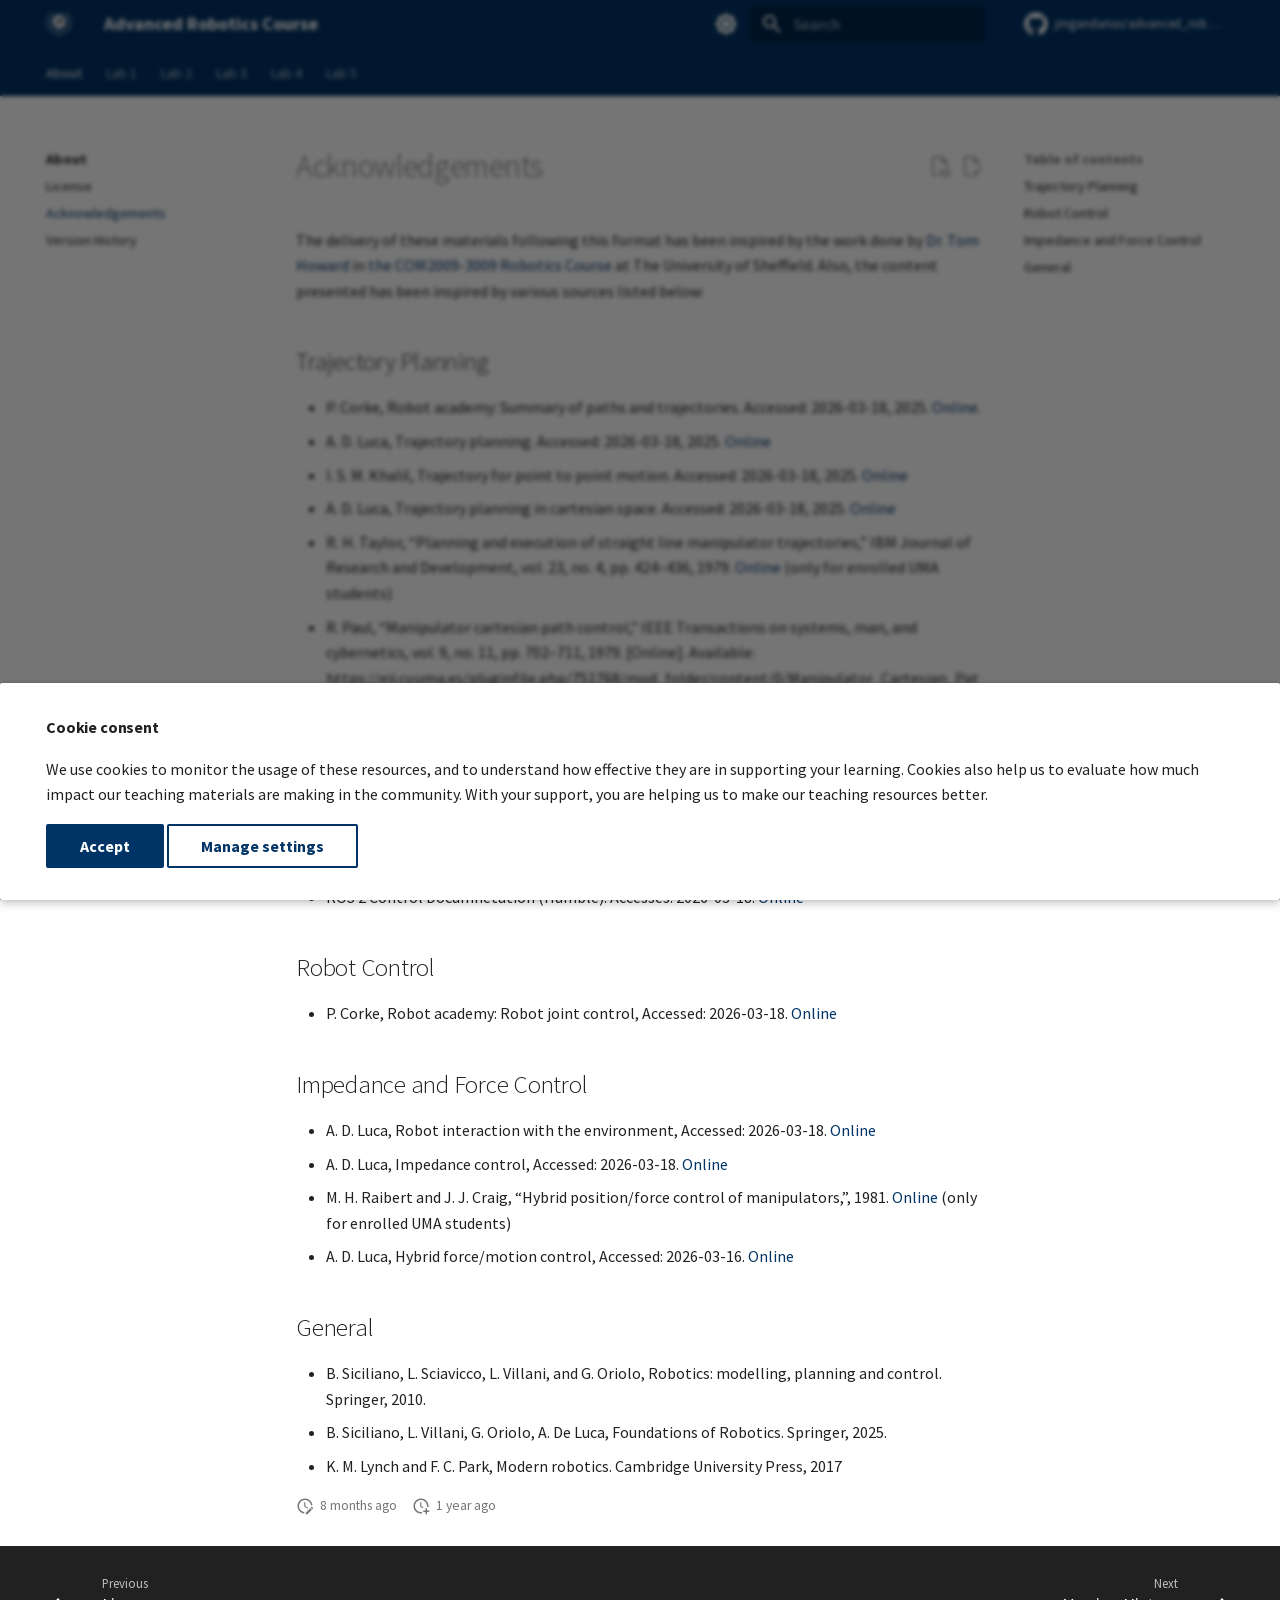
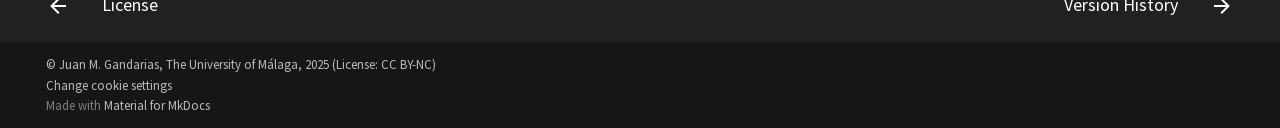
<file: about/acknowledgements/index.html>
<!doctype html>
<html lang="en" class="no-js">
  <head>
    
      <meta charset="utf-8">
      <meta name="viewport" content="width=device-width,initial-scale=1">
      
        <meta name="description" content="Teaching material for the Advanced Robotics course at The University of Málaga.">
      
      
      
        <link rel="canonical" href="https://jmgandarias.com/advanced_robotics/about/acknowledgements/">
      
      
        <link rel="prev" href="../license/">
      
      
        <link rel="next" href="../changelog/">
      
      
        
      
      
      <link rel="icon" href="../../assets/logo_uma_blanco.svg">
      <meta name="generator" content="mkdocs-1.6.1, mkdocs-material-9.7.6">
    
    
      
        <title>Acknowledgements - Advanced Robotics Course</title>
      
    
    
      <link rel="stylesheet" href="../../assets/stylesheets/main.484c7ddc.min.css">
      
        
        <link rel="stylesheet" href="../../assets/stylesheets/palette.ab4e12ef.min.css">
      
      


    
    
      
    
    
      
        
        
        
        <link rel="stylesheet" href="../../assets/external/fonts.googleapis.com/css.c3479dc1.css">
        <style>:root{--md-text-font:"Source Sans Pro";--md-code-font:"Source Code Pro"}</style>
      
    
    
      <link rel="stylesheet" href="../../css/timeago.css">
    
      <link rel="stylesheet" href="../../stylesheets/extra.css">
    
      <link rel="stylesheet" href="../../assets/external/unpkg.com/katex@0/dist/katex.min.css">
    
    <script>__md_scope=new URL("../..",location),__md_hash=e=>[...e].reduce(((e,_)=>(e<<5)-e+_.charCodeAt(0)),0),__md_get=(e,_=localStorage,t=__md_scope)=>JSON.parse(_.getItem(t.pathname+"."+e)),__md_set=(e,_,t=localStorage,a=__md_scope)=>{try{t.setItem(a.pathname+"."+e,JSON.stringify(_))}catch(e){}}</script>
    
      
  


  
  

<script id="__analytics">function __md_analytics(){function e(){dataLayer.push(arguments)}window.dataLayer=window.dataLayer||[],e("js",new Date),e("config","G-1SSCKMNFPR"),document.addEventListener("DOMContentLoaded",(function(){document.forms.search&&document.forms.search.query.addEventListener("blur",(function(){this.value&&e("event","search",{search_term:this.value})}));document$.subscribe((function(){var t=document.forms.feedback;if(void 0!==t)for(var a of t.querySelectorAll("[type=submit]"))a.addEventListener("click",(function(a){a.preventDefault();var n=document.location.pathname,d=this.getAttribute("data-md-value");e("event","feedback",{page:n,data:d}),t.firstElementChild.disabled=!0;var r=t.querySelector(".md-feedback__note [data-md-value='"+d+"']");r&&(r.hidden=!1)})),t.hidden=!1})),location$.subscribe((function(t){e("config","G-1SSCKMNFPR",{page_path:t.pathname})}))}));var t=document.createElement("script");t.async=!0,t.src="https://www.googletagmanager.com/gtag/js?id=G-1SSCKMNFPR",document.getElementById("__analytics").insertAdjacentElement("afterEnd",t)}</script>
  
    <script>if("undefined"!=typeof __md_analytics){var consent=__md_get("__consent");consent&&consent.analytics&&__md_analytics()}</script>
  

    
    
  </head>
  
  
    
    
      
    
    
    
    
    <body dir="ltr" data-md-color-scheme="default" data-md-color-primary="custom" data-md-color-accent="custom">
  
    
    <input class="md-toggle" data-md-toggle="drawer" type="checkbox" id="__drawer" autocomplete="off">
    <input class="md-toggle" data-md-toggle="search" type="checkbox" id="__search" autocomplete="off">
    <label class="md-overlay" for="__drawer"></label>
    <div data-md-component="skip">
      
        
        <a href="#trajectory-planning" class="md-skip">
          Skip to content
        </a>
      
    </div>
    <div data-md-component="announce">
      
    </div>
    
    
      

<header class="md-header" data-md-component="header">
  <nav class="md-header__inner md-grid" aria-label="Header">
    <a href="../.." title="Advanced Robotics Course" class="md-header__button md-logo" aria-label="Advanced Robotics Course" data-md-component="logo">
      
  <img src="../../assets/logo_uma_blanco.png" alt="logo">

    </a>
    <label class="md-header__button md-icon" for="__drawer">
      
      <svg xmlns="http://www.w3.org/2000/svg" viewBox="0 0 24 24"><path d="M3 6h18v2H3zm0 5h18v2H3zm0 5h18v2H3z"/></svg>
    </label>
    <div class="md-header__title" data-md-component="header-title">
      <div class="md-header__ellipsis">
        <div class="md-header__topic">
          <span class="md-ellipsis">
            Advanced Robotics Course
          </span>
        </div>
        <div class="md-header__topic" data-md-component="header-topic">
          <span class="md-ellipsis">
            
              Acknowledgements
            
          </span>
        </div>
      </div>
    </div>
    
      
        <form class="md-header__option" data-md-component="palette">
  
    
    
    
    <input class="md-option" data-md-color-media="" data-md-color-scheme="default" data-md-color-primary="custom" data-md-color-accent="custom"  aria-label="Switch to dark mode"  type="radio" name="__palette" id="__palette_0">
    
      <label class="md-header__button md-icon" title="Switch to dark mode" for="__palette_1" hidden>
        <svg xmlns="http://www.w3.org/2000/svg" viewBox="0 0 24 24"><path d="M12 8a4 4 0 0 0-4 4 4 4 0 0 0 4 4 4 4 0 0 0 4-4 4 4 0 0 0-4-4m0 10a6 6 0 0 1-6-6 6 6 0 0 1 6-6 6 6 0 0 1 6 6 6 6 0 0 1-6 6m8-9.31V4h-4.69L12 .69 8.69 4H4v4.69L.69 12 4 15.31V20h4.69L12 23.31 15.31 20H20v-4.69L23.31 12z"/></svg>
      </label>
    
  
    
    
    
    <input class="md-option" data-md-color-media="" data-md-color-scheme="slate" data-md-color-primary="custom" data-md-color-accent="custom"  aria-label="Switch to light mode"  type="radio" name="__palette" id="__palette_1">
    
      <label class="md-header__button md-icon" title="Switch to light mode" for="__palette_0" hidden>
        <svg xmlns="http://www.w3.org/2000/svg" viewBox="0 0 24 24"><path d="M12 18c-.89 0-1.74-.2-2.5-.55C11.56 16.5 13 14.42 13 12s-1.44-4.5-3.5-5.45C10.26 6.2 11.11 6 12 6a6 6 0 0 1 6 6 6 6 0 0 1-6 6m8-9.31V4h-4.69L12 .69 8.69 4H4v4.69L.69 12 4 15.31V20h4.69L12 23.31 15.31 20H20v-4.69L23.31 12z"/></svg>
      </label>
    
  
</form>
      
    
    
      <script>var palette=__md_get("__palette");if(palette&&palette.color){if("(prefers-color-scheme)"===palette.color.media){var media=matchMedia("(prefers-color-scheme: light)"),input=document.querySelector(media.matches?"[data-md-color-media='(prefers-color-scheme: light)']":"[data-md-color-media='(prefers-color-scheme: dark)']");palette.color.media=input.getAttribute("data-md-color-media"),palette.color.scheme=input.getAttribute("data-md-color-scheme"),palette.color.primary=input.getAttribute("data-md-color-primary"),palette.color.accent=input.getAttribute("data-md-color-accent")}for(var[key,value]of Object.entries(palette.color))document.body.setAttribute("data-md-color-"+key,value)}</script>
    
    
    
      
      
        <label class="md-header__button md-icon" for="__search">
          
          <svg xmlns="http://www.w3.org/2000/svg" viewBox="0 0 24 24"><path d="M9.5 3A6.5 6.5 0 0 1 16 9.5c0 1.61-.59 3.09-1.56 4.23l.27.27h.79l5 5-1.5 1.5-5-5v-.79l-.27-.27A6.52 6.52 0 0 1 9.5 16 6.5 6.5 0 0 1 3 9.5 6.5 6.5 0 0 1 9.5 3m0 2C7 5 5 7 5 9.5S7 14 9.5 14 14 12 14 9.5 12 5 9.5 5"/></svg>
        </label>
        <div class="md-search" data-md-component="search" role="dialog">
  <label class="md-search__overlay" for="__search"></label>
  <div class="md-search__inner" role="search">
    <form class="md-search__form" name="search">
      <input type="text" class="md-search__input" name="query" aria-label="Search" placeholder="Search" autocapitalize="off" autocorrect="off" autocomplete="off" spellcheck="false" data-md-component="search-query" required>
      <label class="md-search__icon md-icon" for="__search">
        
        <svg xmlns="http://www.w3.org/2000/svg" viewBox="0 0 24 24"><path d="M9.5 3A6.5 6.5 0 0 1 16 9.5c0 1.61-.59 3.09-1.56 4.23l.27.27h.79l5 5-1.5 1.5-5-5v-.79l-.27-.27A6.52 6.52 0 0 1 9.5 16 6.5 6.5 0 0 1 3 9.5 6.5 6.5 0 0 1 9.5 3m0 2C7 5 5 7 5 9.5S7 14 9.5 14 14 12 14 9.5 12 5 9.5 5"/></svg>
        
        <svg xmlns="http://www.w3.org/2000/svg" viewBox="0 0 24 24"><path d="M20 11v2H8l5.5 5.5-1.42 1.42L4.16 12l7.92-7.92L13.5 5.5 8 11z"/></svg>
      </label>
      <nav class="md-search__options" aria-label="Search">
        
        <button type="reset" class="md-search__icon md-icon" title="Clear" aria-label="Clear" tabindex="-1">
          
          <svg xmlns="http://www.w3.org/2000/svg" viewBox="0 0 24 24"><path d="M19 6.41 17.59 5 12 10.59 6.41 5 5 6.41 10.59 12 5 17.59 6.41 19 12 13.41 17.59 19 19 17.59 13.41 12z"/></svg>
        </button>
      </nav>
      
    </form>
    <div class="md-search__output">
      <div class="md-search__scrollwrap" tabindex="0" data-md-scrollfix>
        <div class="md-search-result" data-md-component="search-result">
          <div class="md-search-result__meta">
            Initializing search
          </div>
          <ol class="md-search-result__list" role="presentation"></ol>
        </div>
      </div>
    </div>
  </div>
</div>
      
    
    
      <div class="md-header__source">
        <a href="https://github.com/jmgandarias/advanced_robotics" title="Go to repository" class="md-source" data-md-component="source">
  <div class="md-source__icon md-icon">
    
    <svg xmlns="http://www.w3.org/2000/svg" viewBox="0 0 512 512"><!--! Font Awesome Free 7.1.0 by @fontawesome - https://fontawesome.com License - https://fontawesome.com/license/free (Icons: CC BY 4.0, Fonts: SIL OFL 1.1, Code: MIT License) Copyright 2025 Fonticons, Inc.--><path d="M173.9 397.4c0 2-2.3 3.6-5.2 3.6-3.3.3-5.6-1.3-5.6-3.6 0-2 2.3-3.6 5.2-3.6 3-.3 5.6 1.3 5.6 3.6m-31.1-4.5c-.7 2 1.3 4.3 4.3 4.9 2.6 1 5.6 0 6.2-2s-1.3-4.3-4.3-5.2c-2.6-.7-5.5.3-6.2 2.3m44.2-1.7c-2.9.7-4.9 2.6-4.6 4.9.3 2 2.9 3.3 5.9 2.6 2.9-.7 4.9-2.6 4.6-4.6-.3-1.9-3-3.2-5.9-2.9M252.8 8C114.1 8 8 113.3 8 252c0 110.9 69.8 205.8 169.5 239.2 12.8 2.3 17.3-5.6 17.3-12.1 0-6.2-.3-40.4-.3-61.4 0 0-70 15-84.7-29.8 0 0-11.4-29.1-27.8-36.6 0 0-22.9-15.7 1.6-15.4 0 0 24.9 2 38.6 25.8 21.9 38.6 58.6 27.5 72.9 20.9 2.3-16 8.8-27.1 16-33.7-55.9-6.2-112.3-14.3-112.3-110.5 0-27.5 7.6-41.3 23.6-58.9-2.6-6.5-11.1-33.3 2.6-67.9 20.9-6.5 69 27 69 27 20-5.6 41.5-8.5 62.8-8.5s42.8 2.9 62.8 8.5c0 0 48.1-33.6 69-27 13.7 34.7 5.2 61.4 2.6 67.9 16 17.7 25.8 31.5 25.8 58.9 0 96.5-58.9 104.2-114.8 110.5 9.2 7.9 17 22.9 17 46.4 0 33.7-.3 75.4-.3 83.6 0 6.5 4.6 14.4 17.3 12.1C436.2 457.8 504 362.9 504 252 504 113.3 391.5 8 252.8 8M105.2 352.9c-1.3 1-1 3.3.7 5.2 1.6 1.6 3.9 2.3 5.2 1 1.3-1 1-3.3-.7-5.2-1.6-1.6-3.9-2.3-5.2-1m-10.8-8.1c-.7 1.3.3 2.9 2.3 3.9 1.6 1 3.6.7 4.3-.7.7-1.3-.3-2.9-2.3-3.9-2-.6-3.6-.3-4.3.7m32.4 35.6c-1.6 1.3-1 4.3 1.3 6.2 2.3 2.3 5.2 2.6 6.5 1 1.3-1.3.7-4.3-1.3-6.2-2.2-2.3-5.2-2.6-6.5-1m-11.4-14.7c-1.6 1-1.6 3.6 0 5.9s4.3 3.3 5.6 2.3c1.6-1.3 1.6-3.9 0-6.2-1.4-2.3-4-3.3-5.6-2"/></svg>
  </div>
  <div class="md-source__repository">
    jmgandarias/advanced_robotics
  </div>
</a>
      </div>
    
  </nav>
  
</header>
    
    <div class="md-container" data-md-component="container">
      
      
        
          
            
<nav class="md-tabs" aria-label="Tabs" data-md-component="tabs">
  <div class="md-grid">
    <ul class="md-tabs__list">
      
        
  
  
  
    
  
  
    
    
      <li class="md-tabs__item md-tabs__item--active">
        <a href="../" class="md-tabs__link">
          
  
  
    
  
  About

        </a>
      </li>
    
  

      
        
  
  
  
  
    
    
      <li class="md-tabs__item">
        <a href="../../lab1/" class="md-tabs__link">
          
  
  
    
  
  Lab 1

        </a>
      </li>
    
  

      
        
  
  
  
  
    
    
      <li class="md-tabs__item">
        <a href="../../lab2/" class="md-tabs__link">
          
  
  
    
  
  Lab 2

        </a>
      </li>
    
  

      
        
  
  
  
  
    
    
      <li class="md-tabs__item">
        <a href="../../lab3/" class="md-tabs__link">
          
  
  
    
  
  Lab 3

        </a>
      </li>
    
  

      
        
  
  
  
  
    
    
      <li class="md-tabs__item">
        <a href="../../lab4/" class="md-tabs__link">
          
  
  
    
  
  Lab 4

        </a>
      </li>
    
  

      
        
  
  
  
  
    
    
      <li class="md-tabs__item">
        <a href="../../lab5/" class="md-tabs__link">
          
  
  
    
  
  Lab 5

        </a>
      </li>
    
  

      
    </ul>
  </div>
</nav>
          
        
      
      <main class="md-main" data-md-component="main">
        <div class="md-main__inner md-grid">
          
            
              
              <div class="md-sidebar md-sidebar--primary" data-md-component="sidebar" data-md-type="navigation" >
                <div class="md-sidebar__scrollwrap">
                  <div class="md-sidebar__inner">
                    


  


<nav class="md-nav md-nav--primary md-nav--lifted" aria-label="Navigation" data-md-level="0">
  <label class="md-nav__title" for="__drawer">
    <a href="../.." title="Advanced Robotics Course" class="md-nav__button md-logo" aria-label="Advanced Robotics Course" data-md-component="logo">
      
  <img src="../../assets/logo_uma_blanco.png" alt="logo">

    </a>
    Advanced Robotics Course
  </label>
  
    <div class="md-nav__source">
      <a href="https://github.com/jmgandarias/advanced_robotics" title="Go to repository" class="md-source" data-md-component="source">
  <div class="md-source__icon md-icon">
    
    <svg xmlns="http://www.w3.org/2000/svg" viewBox="0 0 512 512"><!--! Font Awesome Free 7.1.0 by @fontawesome - https://fontawesome.com License - https://fontawesome.com/license/free (Icons: CC BY 4.0, Fonts: SIL OFL 1.1, Code: MIT License) Copyright 2025 Fonticons, Inc.--><path d="M173.9 397.4c0 2-2.3 3.6-5.2 3.6-3.3.3-5.6-1.3-5.6-3.6 0-2 2.3-3.6 5.2-3.6 3-.3 5.6 1.3 5.6 3.6m-31.1-4.5c-.7 2 1.3 4.3 4.3 4.9 2.6 1 5.6 0 6.2-2s-1.3-4.3-4.3-5.2c-2.6-.7-5.5.3-6.2 2.3m44.2-1.7c-2.9.7-4.9 2.6-4.6 4.9.3 2 2.9 3.3 5.9 2.6 2.9-.7 4.9-2.6 4.6-4.6-.3-1.9-3-3.2-5.9-2.9M252.8 8C114.1 8 8 113.3 8 252c0 110.9 69.8 205.8 169.5 239.2 12.8 2.3 17.3-5.6 17.3-12.1 0-6.2-.3-40.4-.3-61.4 0 0-70 15-84.7-29.8 0 0-11.4-29.1-27.8-36.6 0 0-22.9-15.7 1.6-15.4 0 0 24.9 2 38.6 25.8 21.9 38.6 58.6 27.5 72.9 20.9 2.3-16 8.8-27.1 16-33.7-55.9-6.2-112.3-14.3-112.3-110.5 0-27.5 7.6-41.3 23.6-58.9-2.6-6.5-11.1-33.3 2.6-67.9 20.9-6.5 69 27 69 27 20-5.6 41.5-8.5 62.8-8.5s42.8 2.9 62.8 8.5c0 0 48.1-33.6 69-27 13.7 34.7 5.2 61.4 2.6 67.9 16 17.7 25.8 31.5 25.8 58.9 0 96.5-58.9 104.2-114.8 110.5 9.2 7.9 17 22.9 17 46.4 0 33.7-.3 75.4-.3 83.6 0 6.5 4.6 14.4 17.3 12.1C436.2 457.8 504 362.9 504 252 504 113.3 391.5 8 252.8 8M105.2 352.9c-1.3 1-1 3.3.7 5.2 1.6 1.6 3.9 2.3 5.2 1 1.3-1 1-3.3-.7-5.2-1.6-1.6-3.9-2.3-5.2-1m-10.8-8.1c-.7 1.3.3 2.9 2.3 3.9 1.6 1 3.6.7 4.3-.7.7-1.3-.3-2.9-2.3-3.9-2-.6-3.6-.3-4.3.7m32.4 35.6c-1.6 1.3-1 4.3 1.3 6.2 2.3 2.3 5.2 2.6 6.5 1 1.3-1.3.7-4.3-1.3-6.2-2.2-2.3-5.2-2.6-6.5-1m-11.4-14.7c-1.6 1-1.6 3.6 0 5.9s4.3 3.3 5.6 2.3c1.6-1.3 1.6-3.9 0-6.2-1.4-2.3-4-3.3-5.6-2"/></svg>
  </div>
  <div class="md-source__repository">
    jmgandarias/advanced_robotics
  </div>
</a>
    </div>
  
  <ul class="md-nav__list" data-md-scrollfix>
    
      
      
  
  
    
  
  
  
    
    
      
        
          
        
      
        
      
        
      
        
      
    
    
    
      
        
        
      
      
    
    
    <li class="md-nav__item md-nav__item--active md-nav__item--section md-nav__item--nested">
      
        
        
        <input class="md-nav__toggle md-toggle " type="checkbox" id="__nav_1" checked>
        
          
          <div class="md-nav__link md-nav__container">
            <a href="../" class="md-nav__link ">
              
  
  
  <span class="md-ellipsis">
    
  
    About
  

    
  </span>
  
  

            </a>
            
              
              <label class="md-nav__link " for="__nav_1" id="__nav_1_label" tabindex="">
                <span class="md-nav__icon md-icon"></span>
              </label>
            
          </div>
        
        <nav class="md-nav" data-md-level="1" aria-labelledby="__nav_1_label" aria-expanded="true">
          <label class="md-nav__title" for="__nav_1">
            <span class="md-nav__icon md-icon"></span>
            
  
    About
  

          </label>
          <ul class="md-nav__list" data-md-scrollfix>
            
              
            
              
                
  
  
  
  
    <li class="md-nav__item">
      <a href="../license/" class="md-nav__link">
        
  
  
  <span class="md-ellipsis">
    
  
    License
  

    
  </span>
  
  

      </a>
    </li>
  

              
            
              
                
  
  
    
  
  
  
    <li class="md-nav__item md-nav__item--active">
      
      <input class="md-nav__toggle md-toggle" type="checkbox" id="__toc">
      
      
      
        <label class="md-nav__link md-nav__link--active" for="__toc">
          
  
  
  <span class="md-ellipsis">
    
  
    Acknowledgements
  

    
  </span>
  
  

          <span class="md-nav__icon md-icon"></span>
        </label>
      
      <a href="./" class="md-nav__link md-nav__link--active">
        
  
  
  <span class="md-ellipsis">
    
  
    Acknowledgements
  

    
  </span>
  
  

      </a>
      
        

<nav class="md-nav md-nav--secondary" aria-label="Table of contents">
  
  
  
  
    <label class="md-nav__title" for="__toc">
      <span class="md-nav__icon md-icon"></span>
      Table of contents
    </label>
    <ul class="md-nav__list" data-md-component="toc" data-md-scrollfix>
      
        <li class="md-nav__item">
  <a href="#trajectory-planning" class="md-nav__link">
    <span class="md-ellipsis">
      
        Trajectory Planning
      
    </span>
  </a>
  
</li>
      
        <li class="md-nav__item">
  <a href="#robot-control" class="md-nav__link">
    <span class="md-ellipsis">
      
        Robot Control
      
    </span>
  </a>
  
</li>
      
        <li class="md-nav__item">
  <a href="#impedance-and-force-control" class="md-nav__link">
    <span class="md-ellipsis">
      
        Impedance and Force Control
      
    </span>
  </a>
  
</li>
      
        <li class="md-nav__item">
  <a href="#general" class="md-nav__link">
    <span class="md-ellipsis">
      
        General
      
    </span>
  </a>
  
</li>
      
    </ul>
  
</nav>
      
    </li>
  

              
            
              
                
  
  
  
  
    <li class="md-nav__item">
      <a href="../changelog/" class="md-nav__link">
        
  
  
  <span class="md-ellipsis">
    
  
    Version History
  

    
  </span>
  
  

      </a>
    </li>
  

              
            
          </ul>
        </nav>
      
    </li>
  

    
      
      
  
  
  
  
    
    
      
        
          
        
      
    
    
    
      
      
    
    
    <li class="md-nav__item md-nav__item--nested">
      
        
        
          
        
        <input class="md-nav__toggle md-toggle md-toggle--indeterminate" type="checkbox" id="__nav_2" >
        
          
          <div class="md-nav__link md-nav__container">
            <a href="../../lab1/" class="md-nav__link ">
              
  
  
  <span class="md-ellipsis">
    
  
    Lab 1
  

    
  </span>
  
  

            </a>
            
          </div>
        
        <nav class="md-nav" data-md-level="1" aria-labelledby="__nav_2_label" aria-expanded="false">
          <label class="md-nav__title" for="__nav_2">
            <span class="md-nav__icon md-icon"></span>
            
  
    Lab 1
  

          </label>
          <ul class="md-nav__list" data-md-scrollfix>
            
              
            
          </ul>
        </nav>
      
    </li>
  

    
      
      
  
  
  
  
    
    
      
        
          
        
      
    
    
    
      
      
    
    
    <li class="md-nav__item md-nav__item--nested">
      
        
        
          
        
        <input class="md-nav__toggle md-toggle md-toggle--indeterminate" type="checkbox" id="__nav_3" >
        
          
          <div class="md-nav__link md-nav__container">
            <a href="../../lab2/" class="md-nav__link ">
              
  
  
  <span class="md-ellipsis">
    
  
    Lab 2
  

    
  </span>
  
  

            </a>
            
          </div>
        
        <nav class="md-nav" data-md-level="1" aria-labelledby="__nav_3_label" aria-expanded="false">
          <label class="md-nav__title" for="__nav_3">
            <span class="md-nav__icon md-icon"></span>
            
  
    Lab 2
  

          </label>
          <ul class="md-nav__list" data-md-scrollfix>
            
              
            
          </ul>
        </nav>
      
    </li>
  

    
      
      
  
  
  
  
    
    
      
        
          
        
      
    
    
    
      
      
    
    
    <li class="md-nav__item md-nav__item--nested">
      
        
        
          
        
        <input class="md-nav__toggle md-toggle md-toggle--indeterminate" type="checkbox" id="__nav_4" >
        
          
          <div class="md-nav__link md-nav__container">
            <a href="../../lab3/" class="md-nav__link ">
              
  
  
  <span class="md-ellipsis">
    
  
    Lab 3
  

    
  </span>
  
  

            </a>
            
          </div>
        
        <nav class="md-nav" data-md-level="1" aria-labelledby="__nav_4_label" aria-expanded="false">
          <label class="md-nav__title" for="__nav_4">
            <span class="md-nav__icon md-icon"></span>
            
  
    Lab 3
  

          </label>
          <ul class="md-nav__list" data-md-scrollfix>
            
              
            
          </ul>
        </nav>
      
    </li>
  

    
      
      
  
  
  
  
    
    
      
        
          
        
      
    
    
    
      
      
    
    
    <li class="md-nav__item md-nav__item--nested">
      
        
        
          
        
        <input class="md-nav__toggle md-toggle md-toggle--indeterminate" type="checkbox" id="__nav_5" >
        
          
          <div class="md-nav__link md-nav__container">
            <a href="../../lab4/" class="md-nav__link ">
              
  
  
  <span class="md-ellipsis">
    
  
    Lab 4
  

    
  </span>
  
  

            </a>
            
          </div>
        
        <nav class="md-nav" data-md-level="1" aria-labelledby="__nav_5_label" aria-expanded="false">
          <label class="md-nav__title" for="__nav_5">
            <span class="md-nav__icon md-icon"></span>
            
  
    Lab 4
  

          </label>
          <ul class="md-nav__list" data-md-scrollfix>
            
              
            
          </ul>
        </nav>
      
    </li>
  

    
      
      
  
  
  
  
    
    
      
        
          
        
      
    
    
    
      
      
    
    
    <li class="md-nav__item md-nav__item--nested">
      
        
        
          
        
        <input class="md-nav__toggle md-toggle md-toggle--indeterminate" type="checkbox" id="__nav_6" >
        
          
          <div class="md-nav__link md-nav__container">
            <a href="../../lab5/" class="md-nav__link ">
              
  
  
  <span class="md-ellipsis">
    
  
    Lab 5
  

    
  </span>
  
  

            </a>
            
          </div>
        
        <nav class="md-nav" data-md-level="1" aria-labelledby="__nav_6_label" aria-expanded="false">
          <label class="md-nav__title" for="__nav_6">
            <span class="md-nav__icon md-icon"></span>
            
  
    Lab 5
  

          </label>
          <ul class="md-nav__list" data-md-scrollfix>
            
              
            
          </ul>
        </nav>
      
    </li>
  

    
  </ul>
</nav>
                  </div>
                </div>
              </div>
            
            
              
              <div class="md-sidebar md-sidebar--secondary" data-md-component="sidebar" data-md-type="toc" >
                <div class="md-sidebar__scrollwrap">
                  <div class="md-sidebar__inner">
                    

<nav class="md-nav md-nav--secondary" aria-label="Table of contents">
  
  
  
  
    <label class="md-nav__title" for="__toc">
      <span class="md-nav__icon md-icon"></span>
      Table of contents
    </label>
    <ul class="md-nav__list" data-md-component="toc" data-md-scrollfix>
      
        <li class="md-nav__item">
  <a href="#trajectory-planning" class="md-nav__link">
    <span class="md-ellipsis">
      
        Trajectory Planning
      
    </span>
  </a>
  
</li>
      
        <li class="md-nav__item">
  <a href="#robot-control" class="md-nav__link">
    <span class="md-ellipsis">
      
        Robot Control
      
    </span>
  </a>
  
</li>
      
        <li class="md-nav__item">
  <a href="#impedance-and-force-control" class="md-nav__link">
    <span class="md-ellipsis">
      
        Impedance and Force Control
      
    </span>
  </a>
  
</li>
      
        <li class="md-nav__item">
  <a href="#general" class="md-nav__link">
    <span class="md-ellipsis">
      
        General
      
    </span>
  </a>
  
</li>
      
    </ul>
  
</nav>
                  </div>
                </div>
              </div>
            
          
          
            <div class="md-content" data-md-component="content">
              
              <article class="md-content__inner md-typeset">
                
                  


  
    <a href="https://github.com/jmgandarias/advanced_robotics/edit/main/docs/about/acknowledgements.md" title="Edit this page" class="md-content__button md-icon" rel="edit">
      
      <svg xmlns="http://www.w3.org/2000/svg" viewBox="0 0 24 24"><path d="M10 20H6V4h7v5h5v3.1l2-2V8l-6-6H6c-1.1 0-2 .9-2 2v16c0 1.1.9 2 2 2h4zm10.2-7c.1 0 .3.1.4.2l1.3 1.3c.2.2.2.6 0 .8l-1 1-2.1-2.1 1-1c.1-.1.2-.2.4-.2m0 3.9L14.1 23H12v-2.1l6.1-6.1z"/></svg>
    </a>
  
  
    
      
    
    <a href="https://github.com/jmgandarias/advanced_robotics/raw/main/docs/about/acknowledgements.md" title="View source of this page" class="md-content__button md-icon">
      
      <svg xmlns="http://www.w3.org/2000/svg" viewBox="0 0 24 24"><path d="M17 18c.56 0 1 .44 1 1s-.44 1-1 1-1-.44-1-1 .44-1 1-1m0-3c-2.73 0-5.06 1.66-6 4 .94 2.34 3.27 4 6 4s5.06-1.66 6-4c-.94-2.34-3.27-4-6-4m0 6.5a2.5 2.5 0 0 1-2.5-2.5 2.5 2.5 0 0 1 2.5-2.5 2.5 2.5 0 0 1 2.5 2.5 2.5 2.5 0 0 1-2.5 2.5M9.27 20H6V4h7v5h5v4.07c.7.08 1.36.25 2 .49V8l-6-6H6a2 2 0 0 0-2 2v16a2 2 0 0 0 2 2h4.5a8.2 8.2 0 0 1-1.23-2"/></svg>
    </a>
  


  <h1>Acknowledgements</h1>

<div><p>The delivery of these materials following this format has been inspired by the work done by <a href="https://www.sheffield.ac.uk/engineering/diamond-engineering/our-staff/tom-howard">Dr. Tom Howard</a> in <a href="https://tom-howard.github.io/ros/">the COM2009-3009 Robotics Course</a> at The University of Sheffield. Also, the content presented has been inspired by various sources listed below:</p>
<h2 id="trajectory-planning">Trajectory Planning<a class="headerlink" href="#trajectory-planning" title="Permanent link">¶</a></h2>
<ul>
<li>P. Corke, Robot academy: Summary of paths and trajectories. Accessed: 2026-03-18, 2025. <a href="http://robotacademy.net.au/masterclass/paths-and-%0Atrajectories/?lesson=107">Online</a>.</li>
<li>A. D. Luca, Trajectory planning. Accessed: 2026-03-18, 2025. <a href="https://www.diag.uniroma1.it/deluca/rob1_en/13_TrajectoryPlanning.pdf">Online</a></li>
<li>I. S. M. Khalil, Trajectory for point to point motion. Accessed: 2026-03-18, 2025. <a href="http://www.mnrlab.com/uploads/7/3/8/3/73833313/trajectory.pdf">Online</a></li>
<li>A. D. Luca, Trajectory planning in cartesian space. Accessed: 2026-03-18, 2025. <a href="https://www.diag.uniroma1.it/deluca/rob1_en/14_TrajectoryPlanningCartesian.pdf">Online</a></li>
<li>R. H. Taylor, “Planning and execution of straight line manipulator trajectories,” IBM Journal of Research and Development, vol. 23, no. 4, pp. 424–436, 1979. <a href="https://eii.cv.uma.es/pluginfile.php/751768/mod_folder/content/0/Straight%20Line%20Manipulator%20Trajectories.pdf?forcedownload=1">Online</a> (only for enrolled UMA students)</li>
<li>R. Paul, “Manipulator cartesian path control,” IEEE Transactions on systems, man, and cybernetics, vol. 9, no. 11, pp. 702–711, 1979. [Online]. Available: https://eii.cv.uma.es/pluginfile.php/751768/mod_folder/content/0/Manipulator_Cartesian_Path_Control.pdf?forcedownload=1.</li>
<li>J. Luh, “Conventional controller design for industrial robots—a tutorial,” IEEE Transactions on Systems, Man, and Cybernetics, no. 3, pp. 298–316, 1983.</li>
<li>A. Barrientos et al., “Fundamentos de rob´otica,”, 2007.</li>
<li>B. E. Grant Sanderson, Visualizing quaternionsquaternions. Accessed: 2026-03-18. <a href="https://eater.net/quaternions">Online</a></li>
<li>A. Gaschler, 3d rotation converter. Accessed: 2026-03-18. <a href="https://www.andre-gaschler.com/rotationconverter/">Online</a></li>
<li>ROS 2 Control Documnetation (Humble). Accesses: 2026-03-18. <a href="https://control.ros.org/humble/index.html">Online</a></li>
</ul>
<h2 id="robot-control">Robot Control<a class="headerlink" href="#robot-control" title="Permanent link">¶</a></h2>
<ul>
<li>P. Corke, Robot academy: Robot joint control, Accessed: 2026-03-18. <a href="https://robotacademy.net.au/masterclass/robot-joint-control/?lesson=364">Online</a></li>
</ul>
<h2 id="impedance-and-force-control">Impedance and Force Control<a class="headerlink" href="#impedance-and-force-control" title="Permanent link">¶</a></h2>
<ul>
<li>A. D. Luca, Robot interaction with the environment, Accessed: 2026-03-18. <a href="https://www.diag.uniroma1.it/deluca/rob2_en/14_EnvironmentInteraction.pdf">Online</a></li>
<li>A. D. Luca, Impedance control, Accessed: 2026-03-18. <a href="https://www.diag.uniroma1.it/deluca/rob2_en/15_ImpedanceControl.pdf">Online</a></li>
<li>M. H. Raibert and J. J. Craig, “Hybrid position/force control of manipulators,”, 1981. <a href="https://eii.cv.uma.es/pluginfile.php/756554/mod_folder/content/0/Hybrid%20PositionForce%20Control%20of%20Manipulators%20%28Raibert%2C%2081%29.pdf?forcedownload=1.">Online</a> (only for enrolled UMA students)</li>
<li>A. D. Luca, Hybrid force/motion control, Accessed: 2026-03-16. <a href="https://www.diag.uniroma1.it/deluca/rob2_en/16_HybridControl.pdf">Online</a></li>
</ul>
<h2 id="general">General<a class="headerlink" href="#general" title="Permanent link">¶</a></h2>
<ul>
<li>B. Siciliano, L. Sciavicco, L. Villani, and G. Oriolo, Robotics: modelling, planning and control. Springer, 2010.</li>
<li>B. Siciliano, L. Villani, G. Oriolo, A. De Luca, Foundations of Robotics. Springer, 2025.</li>
<li>K. M. Lynch and F. C. Park, Modern robotics. Cambridge University Press, 2017</li>
</ul></div>







  
    
  
  
    
  


  <aside class="md-source-file">
    
      
  <span class="md-source-file__fact">
    <span class="md-icon" title="Last update">
      <svg xmlns="http://www.w3.org/2000/svg" viewBox="0 0 24 24"><path d="M21 13.1c-.1 0-.3.1-.4.2l-1 1 2.1 2.1 1-1c.2-.2.2-.6 0-.8l-1.3-1.3c-.1-.1-.2-.2-.4-.2m-1.9 1.8-6.1 6V23h2.1l6.1-6.1zM12.5 7v5.2l4 2.4-1 1L11 13V7zM11 21.9c-5.1-.5-9-4.8-9-9.9C2 6.5 6.5 2 12 2c5.3 0 9.6 4.1 10 9.3-.3-.1-.6-.2-1-.2s-.7.1-1 .2C19.6 7.2 16.2 4 12 4c-4.4 0-8 3.6-8 8 0 4.1 3.1 7.5 7.1 7.9l-.1.2z"/></svg>
    </span>
    <span class="git-revision-date-localized-plugin git-revision-date-localized-plugin-timeago" title="March 18, 2026 05:37:28 UTC"><span class="timeago" datetime="2026-03-18T05:37:28+00:00" locale="en"></span></span><span class="git-revision-date-localized-plugin git-revision-date-localized-plugin-iso_date" title="March 18, 2026 05:37:28 UTC">2026-03-18</span>
  </span>

    
    
      
  <span class="md-source-file__fact">
    <span class="md-icon" title="Created">
      <svg xmlns="http://www.w3.org/2000/svg" viewBox="0 0 24 24"><path d="M14.47 15.08 11 13V7h1.5v5.25l3.08 1.83c-.41.28-.79.62-1.11 1m-1.39 4.84c-.36.05-.71.08-1.08.08-4.42 0-8-3.58-8-8s3.58-8 8-8 8 3.58 8 8c0 .37-.03.72-.08 1.08.69.1 1.33.32 1.92.64.1-.56.16-1.13.16-1.72 0-5.5-4.5-10-10-10S2 6.5 2 12s4.47 10 10 10c.59 0 1.16-.06 1.72-.16-.32-.59-.54-1.23-.64-1.92M18 15v3h-3v2h3v3h2v-3h3v-2h-3v-3z"/></svg>
    </span>
    <span class="git-revision-date-localized-plugin git-revision-date-localized-plugin-timeago" title="March 31, 2025 08:41:39 UTC"><span class="timeago" datetime="2025-03-31T08:41:39+00:00" locale="en"></span></span><span class="git-revision-date-localized-plugin git-revision-date-localized-plugin-iso_date" title="March 31, 2025 08:41:39 UTC">2025-03-31</span>
  </span>

    
    
    
  </aside>


  




                
              </article>
            </div>
          
          
<script>var target=document.getElementById(location.hash.slice(1));target&&target.name&&(target.checked=target.name.startsWith("__tabbed_"))</script>
        </div>
        
          <button type="button" class="md-top md-icon" data-md-component="top" hidden>
  
  <svg xmlns="http://www.w3.org/2000/svg" viewBox="0 0 24 24"><path d="M13 20h-2V8l-5.5 5.5-1.42-1.42L12 4.16l7.92 7.92-1.42 1.42L13 8z"/></svg>
  Back to top
</button>
        
      </main>
      
        <footer class="md-footer">
  
    
      
      <nav class="md-footer__inner md-grid" aria-label="Footer" >
        
          
          <a href="../license/" class="md-footer__link md-footer__link--prev" aria-label="Previous: License">
            <div class="md-footer__button md-icon">
              
              <svg xmlns="http://www.w3.org/2000/svg" viewBox="0 0 24 24"><path d="M20 11v2H8l5.5 5.5-1.42 1.42L4.16 12l7.92-7.92L13.5 5.5 8 11z"/></svg>
            </div>
            <div class="md-footer__title">
              <span class="md-footer__direction">
                Previous
              </span>
              <div class="md-ellipsis">
                License
              </div>
            </div>
          </a>
        
        
          
          <a href="../changelog/" class="md-footer__link md-footer__link--next" aria-label="Next: Version History">
            <div class="md-footer__title">
              <span class="md-footer__direction">
                Next
              </span>
              <div class="md-ellipsis">
                Version History
              </div>
            </div>
            <div class="md-footer__button md-icon">
              
              <svg xmlns="http://www.w3.org/2000/svg" viewBox="0 0 24 24"><path d="M4 11v2h12l-5.5 5.5 1.42 1.42L19.84 12l-7.92-7.92L10.5 5.5 16 11z"/></svg>
            </div>
          </a>
        
      </nav>
    
  
  <div class="md-footer-meta md-typeset">
    <div class="md-footer-meta__inner md-grid">
      <div class="md-copyright">
  
    <div class="md-copyright__highlight">
      &copy; <a href="https://jmgandarias.github.io">Juan M. Gandarias</a>, The University of Málaga, 2025 (License: <a href="https://creativecommons.org/licenses/by-nc/4.0/">CC BY-NC</a>)<br /> <a href="#__consent">Change cookie settings</a>

    </div>
  
  
    Made with
    <a href="https://squidfunk.github.io/mkdocs-material/" target="_blank" rel="noopener">
      Material for MkDocs
    </a>
  
</div>
      
    </div>
  </div>
</footer>
      
    </div>
    <div class="md-dialog" data-md-component="dialog">
      <div class="md-dialog__inner md-typeset"></div>
    </div>
    
    
      <div class="md-consent" data-md-component="consent" id="__consent" hidden>
        <div class="md-consent__overlay"></div>
        <aside class="md-consent__inner">
          <form class="md-consent__form md-grid md-typeset" name="consent">
            


  


<h4>Cookie consent</h4>
<p>We use cookies to monitor the usage of these resources, and to understand how effective they are in supporting your learning. Cookies also help us to evaluate how much impact our teaching materials are making in the community. With your support, you are helping us to make our teaching resources better.</p>
<input class="md-toggle" type="checkbox" id="__settings" >
<div class="md-consent__settings">
  <ul class="task-list">
    
    
      
        
  
  
    
    
  
  <li class="task-list-item">
    <label class="task-list-control">
      <input type="checkbox" name="analytics" checked>
      <span class="task-list-indicator"></span>
      Google Analytics
    </label>
  </li>

      
    
    
      
        
  
  
    
    
  
  <li class="task-list-item">
    <label class="task-list-control">
      <input type="checkbox" name="github" checked>
      <span class="task-list-indicator"></span>
      GitHub
    </label>
  </li>

      
    
    
  </ul>
</div>
<div class="md-consent__controls">
  
    
      <button class="md-button md-button--primary">Accept</button>
    
    
    
  
    
    
    
      <label class="md-button" for="__settings">Manage settings</label>
    
  
</div>
          </form>
        </aside>
      </div>
      <script>var consent=__md_get("__consent");if(consent)for(var input of document.forms.consent.elements)input.name&&(input.checked=consent[input.name]||!1);else"file:"!==location.protocol&&setTimeout((function(){document.querySelector("[data-md-component=consent]").hidden=!1}),250);var form=document.forms.consent;for(var action of["submit","reset"])form.addEventListener(action,(function(e){if(e.preventDefault(),"reset"===e.type)for(var n of document.forms.consent.elements)n.name&&(n.checked=!1);__md_set("__consent",Object.fromEntries(Array.from(new FormData(form).keys()).map((function(e){return[e,!0]})))),location.hash="",location.reload()}))</script>
    
    
      
      
      <script id="__config" type="application/json">{"annotate": null, "base": "../..", "features": ["navigation.tracking", "navigation.tabs", "navigation.expand", "navigation.top", "navigation.footer", "navigation.indexes", "toc.follow", "content.code.copy", "content.code.annotate", "content.action.edit", "content.action.view"], "search": "../../assets/javascripts/workers/search.2c215733.min.js", "tags": null, "translations": {"clipboard.copied": "Copied to clipboard", "clipboard.copy": "Copy to clipboard", "search.result.more.one": "1 more on this page", "search.result.more.other": "# more on this page", "search.result.none": "No matching documents", "search.result.one": "1 matching document", "search.result.other": "# matching documents", "search.result.placeholder": "Type to start searching", "search.result.term.missing": "Missing", "select.version": "Select version"}, "version": null}</script>
    
    
      <script src="../../assets/javascripts/bundle.79ae519e.min.js"></script>
      
        <script src="../../js/timeago.min.js"></script>
      
        <script src="../../js/timeago_mkdocs_material.js"></script>
      
        <script src="../../javascripts/katex.js"></script>
      
        <script src="../../assets/external/unpkg.com/katex@0/dist/katex.min.js"></script>
      
        <script src="../../assets/external/unpkg.com/katex@0/dist/contrib/auto-render.min.js"></script>
      
    
  </body>
</html>
</file>
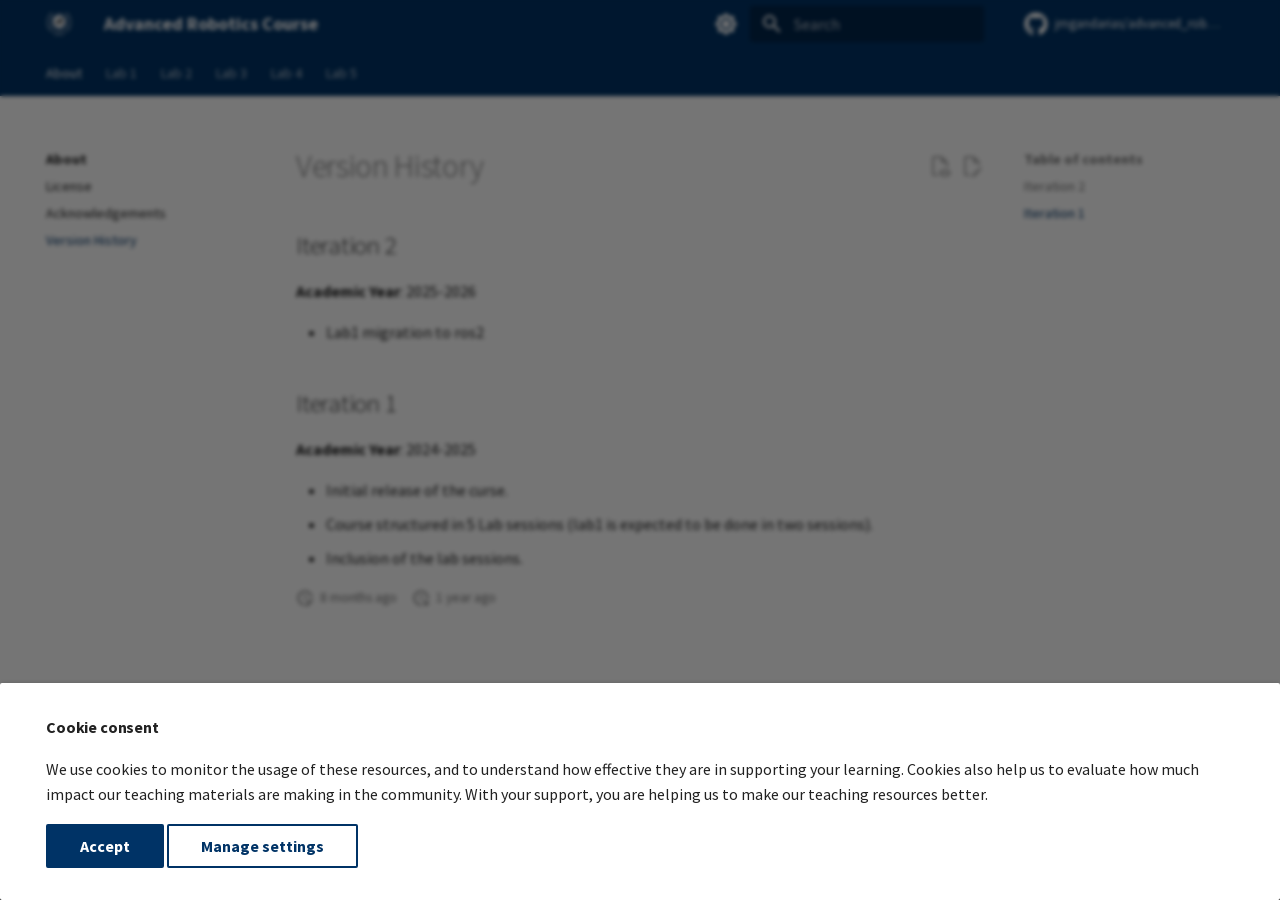
<file: about/changelog/index.html>
<!doctype html>
<html lang="en" class="no-js">
  <head>
    
      <meta charset="utf-8">
      <meta name="viewport" content="width=device-width,initial-scale=1">
      
        <meta name="description" content="Teaching material for the Advanced Robotics course at The University of Málaga.">
      
      
      
        <link rel="canonical" href="https://jmgandarias.com/advanced_robotics/about/changelog/">
      
      
        <link rel="prev" href="../acknowledgements/">
      
      
        <link rel="next" href="../../lab1/">
      
      
        
      
      
      <link rel="icon" href="../../assets/logo_uma_blanco.svg">
      <meta name="generator" content="mkdocs-1.6.1, mkdocs-material-9.7.6">
    
    
      
        <title>Version History - Advanced Robotics Course</title>
      
    
    
      <link rel="stylesheet" href="../../assets/stylesheets/main.484c7ddc.min.css">
      
        
        <link rel="stylesheet" href="../../assets/stylesheets/palette.ab4e12ef.min.css">
      
      


    
    
      
    
    
      
        
        
        
        <link rel="stylesheet" href="../../assets/external/fonts.googleapis.com/css.c3479dc1.css">
        <style>:root{--md-text-font:"Source Sans Pro";--md-code-font:"Source Code Pro"}</style>
      
    
    
      <link rel="stylesheet" href="../../css/timeago.css">
    
      <link rel="stylesheet" href="../../stylesheets/extra.css">
    
      <link rel="stylesheet" href="../../assets/external/unpkg.com/katex@0/dist/katex.min.css">
    
    <script>__md_scope=new URL("../..",location),__md_hash=e=>[...e].reduce(((e,_)=>(e<<5)-e+_.charCodeAt(0)),0),__md_get=(e,_=localStorage,t=__md_scope)=>JSON.parse(_.getItem(t.pathname+"."+e)),__md_set=(e,_,t=localStorage,a=__md_scope)=>{try{t.setItem(a.pathname+"."+e,JSON.stringify(_))}catch(e){}}</script>
    
      
  


  
  

<script id="__analytics">function __md_analytics(){function e(){dataLayer.push(arguments)}window.dataLayer=window.dataLayer||[],e("js",new Date),e("config","G-1SSCKMNFPR"),document.addEventListener("DOMContentLoaded",(function(){document.forms.search&&document.forms.search.query.addEventListener("blur",(function(){this.value&&e("event","search",{search_term:this.value})}));document$.subscribe((function(){var t=document.forms.feedback;if(void 0!==t)for(var a of t.querySelectorAll("[type=submit]"))a.addEventListener("click",(function(a){a.preventDefault();var n=document.location.pathname,d=this.getAttribute("data-md-value");e("event","feedback",{page:n,data:d}),t.firstElementChild.disabled=!0;var r=t.querySelector(".md-feedback__note [data-md-value='"+d+"']");r&&(r.hidden=!1)})),t.hidden=!1})),location$.subscribe((function(t){e("config","G-1SSCKMNFPR",{page_path:t.pathname})}))}));var t=document.createElement("script");t.async=!0,t.src="https://www.googletagmanager.com/gtag/js?id=G-1SSCKMNFPR",document.getElementById("__analytics").insertAdjacentElement("afterEnd",t)}</script>
  
    <script>if("undefined"!=typeof __md_analytics){var consent=__md_get("__consent");consent&&consent.analytics&&__md_analytics()}</script>
  

    
    
  </head>
  
  
    
    
      
    
    
    
    
    <body dir="ltr" data-md-color-scheme="default" data-md-color-primary="custom" data-md-color-accent="custom">
  
    
    <input class="md-toggle" data-md-toggle="drawer" type="checkbox" id="__drawer" autocomplete="off">
    <input class="md-toggle" data-md-toggle="search" type="checkbox" id="__search" autocomplete="off">
    <label class="md-overlay" for="__drawer"></label>
    <div data-md-component="skip">
      
        
        <a href="#iteration-2" class="md-skip">
          Skip to content
        </a>
      
    </div>
    <div data-md-component="announce">
      
    </div>
    
    
      

<header class="md-header" data-md-component="header">
  <nav class="md-header__inner md-grid" aria-label="Header">
    <a href="../.." title="Advanced Robotics Course" class="md-header__button md-logo" aria-label="Advanced Robotics Course" data-md-component="logo">
      
  <img src="../../assets/logo_uma_blanco.png" alt="logo">

    </a>
    <label class="md-header__button md-icon" for="__drawer">
      
      <svg xmlns="http://www.w3.org/2000/svg" viewBox="0 0 24 24"><path d="M3 6h18v2H3zm0 5h18v2H3zm0 5h18v2H3z"/></svg>
    </label>
    <div class="md-header__title" data-md-component="header-title">
      <div class="md-header__ellipsis">
        <div class="md-header__topic">
          <span class="md-ellipsis">
            Advanced Robotics Course
          </span>
        </div>
        <div class="md-header__topic" data-md-component="header-topic">
          <span class="md-ellipsis">
            
              Version History
            
          </span>
        </div>
      </div>
    </div>
    
      
        <form class="md-header__option" data-md-component="palette">
  
    
    
    
    <input class="md-option" data-md-color-media="" data-md-color-scheme="default" data-md-color-primary="custom" data-md-color-accent="custom"  aria-label="Switch to dark mode"  type="radio" name="__palette" id="__palette_0">
    
      <label class="md-header__button md-icon" title="Switch to dark mode" for="__palette_1" hidden>
        <svg xmlns="http://www.w3.org/2000/svg" viewBox="0 0 24 24"><path d="M12 8a4 4 0 0 0-4 4 4 4 0 0 0 4 4 4 4 0 0 0 4-4 4 4 0 0 0-4-4m0 10a6 6 0 0 1-6-6 6 6 0 0 1 6-6 6 6 0 0 1 6 6 6 6 0 0 1-6 6m8-9.31V4h-4.69L12 .69 8.69 4H4v4.69L.69 12 4 15.31V20h4.69L12 23.31 15.31 20H20v-4.69L23.31 12z"/></svg>
      </label>
    
  
    
    
    
    <input class="md-option" data-md-color-media="" data-md-color-scheme="slate" data-md-color-primary="custom" data-md-color-accent="custom"  aria-label="Switch to light mode"  type="radio" name="__palette" id="__palette_1">
    
      <label class="md-header__button md-icon" title="Switch to light mode" for="__palette_0" hidden>
        <svg xmlns="http://www.w3.org/2000/svg" viewBox="0 0 24 24"><path d="M12 18c-.89 0-1.74-.2-2.5-.55C11.56 16.5 13 14.42 13 12s-1.44-4.5-3.5-5.45C10.26 6.2 11.11 6 12 6a6 6 0 0 1 6 6 6 6 0 0 1-6 6m8-9.31V4h-4.69L12 .69 8.69 4H4v4.69L.69 12 4 15.31V20h4.69L12 23.31 15.31 20H20v-4.69L23.31 12z"/></svg>
      </label>
    
  
</form>
      
    
    
      <script>var palette=__md_get("__palette");if(palette&&palette.color){if("(prefers-color-scheme)"===palette.color.media){var media=matchMedia("(prefers-color-scheme: light)"),input=document.querySelector(media.matches?"[data-md-color-media='(prefers-color-scheme: light)']":"[data-md-color-media='(prefers-color-scheme: dark)']");palette.color.media=input.getAttribute("data-md-color-media"),palette.color.scheme=input.getAttribute("data-md-color-scheme"),palette.color.primary=input.getAttribute("data-md-color-primary"),palette.color.accent=input.getAttribute("data-md-color-accent")}for(var[key,value]of Object.entries(palette.color))document.body.setAttribute("data-md-color-"+key,value)}</script>
    
    
    
      
      
        <label class="md-header__button md-icon" for="__search">
          
          <svg xmlns="http://www.w3.org/2000/svg" viewBox="0 0 24 24"><path d="M9.5 3A6.5 6.5 0 0 1 16 9.5c0 1.61-.59 3.09-1.56 4.23l.27.27h.79l5 5-1.5 1.5-5-5v-.79l-.27-.27A6.52 6.52 0 0 1 9.5 16 6.5 6.5 0 0 1 3 9.5 6.5 6.5 0 0 1 9.5 3m0 2C7 5 5 7 5 9.5S7 14 9.5 14 14 12 14 9.5 12 5 9.5 5"/></svg>
        </label>
        <div class="md-search" data-md-component="search" role="dialog">
  <label class="md-search__overlay" for="__search"></label>
  <div class="md-search__inner" role="search">
    <form class="md-search__form" name="search">
      <input type="text" class="md-search__input" name="query" aria-label="Search" placeholder="Search" autocapitalize="off" autocorrect="off" autocomplete="off" spellcheck="false" data-md-component="search-query" required>
      <label class="md-search__icon md-icon" for="__search">
        
        <svg xmlns="http://www.w3.org/2000/svg" viewBox="0 0 24 24"><path d="M9.5 3A6.5 6.5 0 0 1 16 9.5c0 1.61-.59 3.09-1.56 4.23l.27.27h.79l5 5-1.5 1.5-5-5v-.79l-.27-.27A6.52 6.52 0 0 1 9.5 16 6.5 6.5 0 0 1 3 9.5 6.5 6.5 0 0 1 9.5 3m0 2C7 5 5 7 5 9.5S7 14 9.5 14 14 12 14 9.5 12 5 9.5 5"/></svg>
        
        <svg xmlns="http://www.w3.org/2000/svg" viewBox="0 0 24 24"><path d="M20 11v2H8l5.5 5.5-1.42 1.42L4.16 12l7.92-7.92L13.5 5.5 8 11z"/></svg>
      </label>
      <nav class="md-search__options" aria-label="Search">
        
        <button type="reset" class="md-search__icon md-icon" title="Clear" aria-label="Clear" tabindex="-1">
          
          <svg xmlns="http://www.w3.org/2000/svg" viewBox="0 0 24 24"><path d="M19 6.41 17.59 5 12 10.59 6.41 5 5 6.41 10.59 12 5 17.59 6.41 19 12 13.41 17.59 19 19 17.59 13.41 12z"/></svg>
        </button>
      </nav>
      
    </form>
    <div class="md-search__output">
      <div class="md-search__scrollwrap" tabindex="0" data-md-scrollfix>
        <div class="md-search-result" data-md-component="search-result">
          <div class="md-search-result__meta">
            Initializing search
          </div>
          <ol class="md-search-result__list" role="presentation"></ol>
        </div>
      </div>
    </div>
  </div>
</div>
      
    
    
      <div class="md-header__source">
        <a href="https://github.com/jmgandarias/advanced_robotics" title="Go to repository" class="md-source" data-md-component="source">
  <div class="md-source__icon md-icon">
    
    <svg xmlns="http://www.w3.org/2000/svg" viewBox="0 0 512 512"><!--! Font Awesome Free 7.1.0 by @fontawesome - https://fontawesome.com License - https://fontawesome.com/license/free (Icons: CC BY 4.0, Fonts: SIL OFL 1.1, Code: MIT License) Copyright 2025 Fonticons, Inc.--><path d="M173.9 397.4c0 2-2.3 3.6-5.2 3.6-3.3.3-5.6-1.3-5.6-3.6 0-2 2.3-3.6 5.2-3.6 3-.3 5.6 1.3 5.6 3.6m-31.1-4.5c-.7 2 1.3 4.3 4.3 4.9 2.6 1 5.6 0 6.2-2s-1.3-4.3-4.3-5.2c-2.6-.7-5.5.3-6.2 2.3m44.2-1.7c-2.9.7-4.9 2.6-4.6 4.9.3 2 2.9 3.3 5.9 2.6 2.9-.7 4.9-2.6 4.6-4.6-.3-1.9-3-3.2-5.9-2.9M252.8 8C114.1 8 8 113.3 8 252c0 110.9 69.8 205.8 169.5 239.2 12.8 2.3 17.3-5.6 17.3-12.1 0-6.2-.3-40.4-.3-61.4 0 0-70 15-84.7-29.8 0 0-11.4-29.1-27.8-36.6 0 0-22.9-15.7 1.6-15.4 0 0 24.9 2 38.6 25.8 21.9 38.6 58.6 27.5 72.9 20.9 2.3-16 8.8-27.1 16-33.7-55.9-6.2-112.3-14.3-112.3-110.5 0-27.5 7.6-41.3 23.6-58.9-2.6-6.5-11.1-33.3 2.6-67.9 20.9-6.5 69 27 69 27 20-5.6 41.5-8.5 62.8-8.5s42.8 2.9 62.8 8.5c0 0 48.1-33.6 69-27 13.7 34.7 5.2 61.4 2.6 67.9 16 17.7 25.8 31.5 25.8 58.9 0 96.5-58.9 104.2-114.8 110.5 9.2 7.9 17 22.9 17 46.4 0 33.7-.3 75.4-.3 83.6 0 6.5 4.6 14.4 17.3 12.1C436.2 457.8 504 362.9 504 252 504 113.3 391.5 8 252.8 8M105.2 352.9c-1.3 1-1 3.3.7 5.2 1.6 1.6 3.9 2.3 5.2 1 1.3-1 1-3.3-.7-5.2-1.6-1.6-3.9-2.3-5.2-1m-10.8-8.1c-.7 1.3.3 2.9 2.3 3.9 1.6 1 3.6.7 4.3-.7.7-1.3-.3-2.9-2.3-3.9-2-.6-3.6-.3-4.3.7m32.4 35.6c-1.6 1.3-1 4.3 1.3 6.2 2.3 2.3 5.2 2.6 6.5 1 1.3-1.3.7-4.3-1.3-6.2-2.2-2.3-5.2-2.6-6.5-1m-11.4-14.7c-1.6 1-1.6 3.6 0 5.9s4.3 3.3 5.6 2.3c1.6-1.3 1.6-3.9 0-6.2-1.4-2.3-4-3.3-5.6-2"/></svg>
  </div>
  <div class="md-source__repository">
    jmgandarias/advanced_robotics
  </div>
</a>
      </div>
    
  </nav>
  
</header>
    
    <div class="md-container" data-md-component="container">
      
      
        
          
            
<nav class="md-tabs" aria-label="Tabs" data-md-component="tabs">
  <div class="md-grid">
    <ul class="md-tabs__list">
      
        
  
  
  
    
  
  
    
    
      <li class="md-tabs__item md-tabs__item--active">
        <a href="../" class="md-tabs__link">
          
  
  
    
  
  About

        </a>
      </li>
    
  

      
        
  
  
  
  
    
    
      <li class="md-tabs__item">
        <a href="../../lab1/" class="md-tabs__link">
          
  
  
    
  
  Lab 1

        </a>
      </li>
    
  

      
        
  
  
  
  
    
    
      <li class="md-tabs__item">
        <a href="../../lab2/" class="md-tabs__link">
          
  
  
    
  
  Lab 2

        </a>
      </li>
    
  

      
        
  
  
  
  
    
    
      <li class="md-tabs__item">
        <a href="../../lab3/" class="md-tabs__link">
          
  
  
    
  
  Lab 3

        </a>
      </li>
    
  

      
        
  
  
  
  
    
    
      <li class="md-tabs__item">
        <a href="../../lab4/" class="md-tabs__link">
          
  
  
    
  
  Lab 4

        </a>
      </li>
    
  

      
        
  
  
  
  
    
    
      <li class="md-tabs__item">
        <a href="../../lab5/" class="md-tabs__link">
          
  
  
    
  
  Lab 5

        </a>
      </li>
    
  

      
    </ul>
  </div>
</nav>
          
        
      
      <main class="md-main" data-md-component="main">
        <div class="md-main__inner md-grid">
          
            
              
              <div class="md-sidebar md-sidebar--primary" data-md-component="sidebar" data-md-type="navigation" >
                <div class="md-sidebar__scrollwrap">
                  <div class="md-sidebar__inner">
                    


  


<nav class="md-nav md-nav--primary md-nav--lifted" aria-label="Navigation" data-md-level="0">
  <label class="md-nav__title" for="__drawer">
    <a href="../.." title="Advanced Robotics Course" class="md-nav__button md-logo" aria-label="Advanced Robotics Course" data-md-component="logo">
      
  <img src="../../assets/logo_uma_blanco.png" alt="logo">

    </a>
    Advanced Robotics Course
  </label>
  
    <div class="md-nav__source">
      <a href="https://github.com/jmgandarias/advanced_robotics" title="Go to repository" class="md-source" data-md-component="source">
  <div class="md-source__icon md-icon">
    
    <svg xmlns="http://www.w3.org/2000/svg" viewBox="0 0 512 512"><!--! Font Awesome Free 7.1.0 by @fontawesome - https://fontawesome.com License - https://fontawesome.com/license/free (Icons: CC BY 4.0, Fonts: SIL OFL 1.1, Code: MIT License) Copyright 2025 Fonticons, Inc.--><path d="M173.9 397.4c0 2-2.3 3.6-5.2 3.6-3.3.3-5.6-1.3-5.6-3.6 0-2 2.3-3.6 5.2-3.6 3-.3 5.6 1.3 5.6 3.6m-31.1-4.5c-.7 2 1.3 4.3 4.3 4.9 2.6 1 5.6 0 6.2-2s-1.3-4.3-4.3-5.2c-2.6-.7-5.5.3-6.2 2.3m44.2-1.7c-2.9.7-4.9 2.6-4.6 4.9.3 2 2.9 3.3 5.9 2.6 2.9-.7 4.9-2.6 4.6-4.6-.3-1.9-3-3.2-5.9-2.9M252.8 8C114.1 8 8 113.3 8 252c0 110.9 69.8 205.8 169.5 239.2 12.8 2.3 17.3-5.6 17.3-12.1 0-6.2-.3-40.4-.3-61.4 0 0-70 15-84.7-29.8 0 0-11.4-29.1-27.8-36.6 0 0-22.9-15.7 1.6-15.4 0 0 24.9 2 38.6 25.8 21.9 38.6 58.6 27.5 72.9 20.9 2.3-16 8.8-27.1 16-33.7-55.9-6.2-112.3-14.3-112.3-110.5 0-27.5 7.6-41.3 23.6-58.9-2.6-6.5-11.1-33.3 2.6-67.9 20.9-6.5 69 27 69 27 20-5.6 41.5-8.5 62.8-8.5s42.8 2.9 62.8 8.5c0 0 48.1-33.6 69-27 13.7 34.7 5.2 61.4 2.6 67.9 16 17.7 25.8 31.5 25.8 58.9 0 96.5-58.9 104.2-114.8 110.5 9.2 7.9 17 22.9 17 46.4 0 33.7-.3 75.4-.3 83.6 0 6.5 4.6 14.4 17.3 12.1C436.2 457.8 504 362.9 504 252 504 113.3 391.5 8 252.8 8M105.2 352.9c-1.3 1-1 3.3.7 5.2 1.6 1.6 3.9 2.3 5.2 1 1.3-1 1-3.3-.7-5.2-1.6-1.6-3.9-2.3-5.2-1m-10.8-8.1c-.7 1.3.3 2.9 2.3 3.9 1.6 1 3.6.7 4.3-.7.7-1.3-.3-2.9-2.3-3.9-2-.6-3.6-.3-4.3.7m32.4 35.6c-1.6 1.3-1 4.3 1.3 6.2 2.3 2.3 5.2 2.6 6.5 1 1.3-1.3.7-4.3-1.3-6.2-2.2-2.3-5.2-2.6-6.5-1m-11.4-14.7c-1.6 1-1.6 3.6 0 5.9s4.3 3.3 5.6 2.3c1.6-1.3 1.6-3.9 0-6.2-1.4-2.3-4-3.3-5.6-2"/></svg>
  </div>
  <div class="md-source__repository">
    jmgandarias/advanced_robotics
  </div>
</a>
    </div>
  
  <ul class="md-nav__list" data-md-scrollfix>
    
      
      
  
  
    
  
  
  
    
    
      
        
          
        
      
        
      
        
      
        
      
    
    
    
      
        
        
      
      
    
    
    <li class="md-nav__item md-nav__item--active md-nav__item--section md-nav__item--nested">
      
        
        
        <input class="md-nav__toggle md-toggle " type="checkbox" id="__nav_1" checked>
        
          
          <div class="md-nav__link md-nav__container">
            <a href="../" class="md-nav__link ">
              
  
  
  <span class="md-ellipsis">
    
  
    About
  

    
  </span>
  
  

            </a>
            
              
              <label class="md-nav__link " for="__nav_1" id="__nav_1_label" tabindex="">
                <span class="md-nav__icon md-icon"></span>
              </label>
            
          </div>
        
        <nav class="md-nav" data-md-level="1" aria-labelledby="__nav_1_label" aria-expanded="true">
          <label class="md-nav__title" for="__nav_1">
            <span class="md-nav__icon md-icon"></span>
            
  
    About
  

          </label>
          <ul class="md-nav__list" data-md-scrollfix>
            
              
            
              
                
  
  
  
  
    <li class="md-nav__item">
      <a href="../license/" class="md-nav__link">
        
  
  
  <span class="md-ellipsis">
    
  
    License
  

    
  </span>
  
  

      </a>
    </li>
  

              
            
              
                
  
  
  
  
    <li class="md-nav__item">
      <a href="../acknowledgements/" class="md-nav__link">
        
  
  
  <span class="md-ellipsis">
    
  
    Acknowledgements
  

    
  </span>
  
  

      </a>
    </li>
  

              
            
              
                
  
  
    
  
  
  
    <li class="md-nav__item md-nav__item--active">
      
      <input class="md-nav__toggle md-toggle" type="checkbox" id="__toc">
      
      
      
        <label class="md-nav__link md-nav__link--active" for="__toc">
          
  
  
  <span class="md-ellipsis">
    
  
    Version History
  

    
  </span>
  
  

          <span class="md-nav__icon md-icon"></span>
        </label>
      
      <a href="./" class="md-nav__link md-nav__link--active">
        
  
  
  <span class="md-ellipsis">
    
  
    Version History
  

    
  </span>
  
  

      </a>
      
        

<nav class="md-nav md-nav--secondary" aria-label="Table of contents">
  
  
  
  
    <label class="md-nav__title" for="__toc">
      <span class="md-nav__icon md-icon"></span>
      Table of contents
    </label>
    <ul class="md-nav__list" data-md-component="toc" data-md-scrollfix>
      
        <li class="md-nav__item">
  <a href="#iteration-2" class="md-nav__link">
    <span class="md-ellipsis">
      
        Iteration 2
      
    </span>
  </a>
  
</li>
      
        <li class="md-nav__item">
  <a href="#iteration-1" class="md-nav__link">
    <span class="md-ellipsis">
      
        Iteration 1
      
    </span>
  </a>
  
</li>
      
    </ul>
  
</nav>
      
    </li>
  

              
            
          </ul>
        </nav>
      
    </li>
  

    
      
      
  
  
  
  
    
    
      
        
          
        
      
    
    
    
      
      
    
    
    <li class="md-nav__item md-nav__item--nested">
      
        
        
          
        
        <input class="md-nav__toggle md-toggle md-toggle--indeterminate" type="checkbox" id="__nav_2" >
        
          
          <div class="md-nav__link md-nav__container">
            <a href="../../lab1/" class="md-nav__link ">
              
  
  
  <span class="md-ellipsis">
    
  
    Lab 1
  

    
  </span>
  
  

            </a>
            
          </div>
        
        <nav class="md-nav" data-md-level="1" aria-labelledby="__nav_2_label" aria-expanded="false">
          <label class="md-nav__title" for="__nav_2">
            <span class="md-nav__icon md-icon"></span>
            
  
    Lab 1
  

          </label>
          <ul class="md-nav__list" data-md-scrollfix>
            
              
            
          </ul>
        </nav>
      
    </li>
  

    
      
      
  
  
  
  
    
    
      
        
          
        
      
    
    
    
      
      
    
    
    <li class="md-nav__item md-nav__item--nested">
      
        
        
          
        
        <input class="md-nav__toggle md-toggle md-toggle--indeterminate" type="checkbox" id="__nav_3" >
        
          
          <div class="md-nav__link md-nav__container">
            <a href="../../lab2/" class="md-nav__link ">
              
  
  
  <span class="md-ellipsis">
    
  
    Lab 2
  

    
  </span>
  
  

            </a>
            
          </div>
        
        <nav class="md-nav" data-md-level="1" aria-labelledby="__nav_3_label" aria-expanded="false">
          <label class="md-nav__title" for="__nav_3">
            <span class="md-nav__icon md-icon"></span>
            
  
    Lab 2
  

          </label>
          <ul class="md-nav__list" data-md-scrollfix>
            
              
            
          </ul>
        </nav>
      
    </li>
  

    
      
      
  
  
  
  
    
    
      
        
          
        
      
    
    
    
      
      
    
    
    <li class="md-nav__item md-nav__item--nested">
      
        
        
          
        
        <input class="md-nav__toggle md-toggle md-toggle--indeterminate" type="checkbox" id="__nav_4" >
        
          
          <div class="md-nav__link md-nav__container">
            <a href="../../lab3/" class="md-nav__link ">
              
  
  
  <span class="md-ellipsis">
    
  
    Lab 3
  

    
  </span>
  
  

            </a>
            
          </div>
        
        <nav class="md-nav" data-md-level="1" aria-labelledby="__nav_4_label" aria-expanded="false">
          <label class="md-nav__title" for="__nav_4">
            <span class="md-nav__icon md-icon"></span>
            
  
    Lab 3
  

          </label>
          <ul class="md-nav__list" data-md-scrollfix>
            
              
            
          </ul>
        </nav>
      
    </li>
  

    
      
      
  
  
  
  
    
    
      
        
          
        
      
    
    
    
      
      
    
    
    <li class="md-nav__item md-nav__item--nested">
      
        
        
          
        
        <input class="md-nav__toggle md-toggle md-toggle--indeterminate" type="checkbox" id="__nav_5" >
        
          
          <div class="md-nav__link md-nav__container">
            <a href="../../lab4/" class="md-nav__link ">
              
  
  
  <span class="md-ellipsis">
    
  
    Lab 4
  

    
  </span>
  
  

            </a>
            
          </div>
        
        <nav class="md-nav" data-md-level="1" aria-labelledby="__nav_5_label" aria-expanded="false">
          <label class="md-nav__title" for="__nav_5">
            <span class="md-nav__icon md-icon"></span>
            
  
    Lab 4
  

          </label>
          <ul class="md-nav__list" data-md-scrollfix>
            
              
            
          </ul>
        </nav>
      
    </li>
  

    
      
      
  
  
  
  
    
    
      
        
          
        
      
    
    
    
      
      
    
    
    <li class="md-nav__item md-nav__item--nested">
      
        
        
          
        
        <input class="md-nav__toggle md-toggle md-toggle--indeterminate" type="checkbox" id="__nav_6" >
        
          
          <div class="md-nav__link md-nav__container">
            <a href="../../lab5/" class="md-nav__link ">
              
  
  
  <span class="md-ellipsis">
    
  
    Lab 5
  

    
  </span>
  
  

            </a>
            
          </div>
        
        <nav class="md-nav" data-md-level="1" aria-labelledby="__nav_6_label" aria-expanded="false">
          <label class="md-nav__title" for="__nav_6">
            <span class="md-nav__icon md-icon"></span>
            
  
    Lab 5
  

          </label>
          <ul class="md-nav__list" data-md-scrollfix>
            
              
            
          </ul>
        </nav>
      
    </li>
  

    
  </ul>
</nav>
                  </div>
                </div>
              </div>
            
            
              
              <div class="md-sidebar md-sidebar--secondary" data-md-component="sidebar" data-md-type="toc" >
                <div class="md-sidebar__scrollwrap">
                  <div class="md-sidebar__inner">
                    

<nav class="md-nav md-nav--secondary" aria-label="Table of contents">
  
  
  
  
    <label class="md-nav__title" for="__toc">
      <span class="md-nav__icon md-icon"></span>
      Table of contents
    </label>
    <ul class="md-nav__list" data-md-component="toc" data-md-scrollfix>
      
        <li class="md-nav__item">
  <a href="#iteration-2" class="md-nav__link">
    <span class="md-ellipsis">
      
        Iteration 2
      
    </span>
  </a>
  
</li>
      
        <li class="md-nav__item">
  <a href="#iteration-1" class="md-nav__link">
    <span class="md-ellipsis">
      
        Iteration 1
      
    </span>
  </a>
  
</li>
      
    </ul>
  
</nav>
                  </div>
                </div>
              </div>
            
          
          
            <div class="md-content" data-md-component="content">
              
              <article class="md-content__inner md-typeset">
                
                  


  
    <a href="https://github.com/jmgandarias/advanced_robotics/edit/main/docs/about/changelog.md" title="Edit this page" class="md-content__button md-icon" rel="edit">
      
      <svg xmlns="http://www.w3.org/2000/svg" viewBox="0 0 24 24"><path d="M10 20H6V4h7v5h5v3.1l2-2V8l-6-6H6c-1.1 0-2 .9-2 2v16c0 1.1.9 2 2 2h4zm10.2-7c.1 0 .3.1.4.2l1.3 1.3c.2.2.2.6 0 .8l-1 1-2.1-2.1 1-1c.1-.1.2-.2.4-.2m0 3.9L14.1 23H12v-2.1l6.1-6.1z"/></svg>
    </a>
  
  
    
      
    
    <a href="https://github.com/jmgandarias/advanced_robotics/raw/main/docs/about/changelog.md" title="View source of this page" class="md-content__button md-icon">
      
      <svg xmlns="http://www.w3.org/2000/svg" viewBox="0 0 24 24"><path d="M17 18c.56 0 1 .44 1 1s-.44 1-1 1-1-.44-1-1 .44-1 1-1m0-3c-2.73 0-5.06 1.66-6 4 .94 2.34 3.27 4 6 4s5.06-1.66 6-4c-.94-2.34-3.27-4-6-4m0 6.5a2.5 2.5 0 0 1-2.5-2.5 2.5 2.5 0 0 1 2.5-2.5 2.5 2.5 0 0 1 2.5 2.5 2.5 2.5 0 0 1-2.5 2.5M9.27 20H6V4h7v5h5v4.07c.7.08 1.36.25 2 .49V8l-6-6H6a2 2 0 0 0-2 2v16a2 2 0 0 0 2 2h4.5a8.2 8.2 0 0 1-1.23-2"/></svg>
    </a>
  


  <h1>Version History</h1>

<div><h2 id="iteration-2">Iteration 2<a class="headerlink" href="#iteration-2" title="Permanent link">¶</a></h2>
<p><strong>Academic Year</strong>: 2025-2026</p>
<ul>
<li>Lab1 migration to ros2</li>
</ul>
<h2 id="iteration-1">Iteration 1<a class="headerlink" href="#iteration-1" title="Permanent link">¶</a></h2>
<p><strong>Academic Year</strong>: 2024-2025</p>
<ul>
<li>Initial release of the curse.</li>
<li>Course structured in 5 Lab sessions (lab1 is expected to be done in two sessions).</li>
<li>Inclusion of the lab sessions.</li>
</ul></div>







  
    
  
  
    
  


  <aside class="md-source-file">
    
      
  <span class="md-source-file__fact">
    <span class="md-icon" title="Last update">
      <svg xmlns="http://www.w3.org/2000/svg" viewBox="0 0 24 24"><path d="M21 13.1c-.1 0-.3.1-.4.2l-1 1 2.1 2.1 1-1c.2-.2.2-.6 0-.8l-1.3-1.3c-.1-.1-.2-.2-.4-.2m-1.9 1.8-6.1 6V23h2.1l6.1-6.1zM12.5 7v5.2l4 2.4-1 1L11 13V7zM11 21.9c-5.1-.5-9-4.8-9-9.9C2 6.5 6.5 2 12 2c5.3 0 9.6 4.1 10 9.3-.3-.1-.6-.2-1-.2s-.7.1-1 .2C19.6 7.2 16.2 4 12 4c-4.4 0-8 3.6-8 8 0 4.1 3.1 7.5 7.1 7.9l-.1.2z"/></svg>
    </span>
    <span class="git-revision-date-localized-plugin git-revision-date-localized-plugin-timeago" title="March 18, 2026 05:26:07 UTC"><span class="timeago" datetime="2026-03-18T05:26:07+00:00" locale="en"></span></span><span class="git-revision-date-localized-plugin git-revision-date-localized-plugin-iso_date" title="March 18, 2026 05:26:07 UTC">2026-03-18</span>
  </span>

    
    
      
  <span class="md-source-file__fact">
    <span class="md-icon" title="Created">
      <svg xmlns="http://www.w3.org/2000/svg" viewBox="0 0 24 24"><path d="M14.47 15.08 11 13V7h1.5v5.25l3.08 1.83c-.41.28-.79.62-1.11 1m-1.39 4.84c-.36.05-.71.08-1.08.08-4.42 0-8-3.58-8-8s3.58-8 8-8 8 3.58 8 8c0 .37-.03.72-.08 1.08.69.1 1.33.32 1.92.64.1-.56.16-1.13.16-1.72 0-5.5-4.5-10-10-10S2 6.5 2 12s4.47 10 10 10c.59 0 1.16-.06 1.72-.16-.32-.59-.54-1.23-.64-1.92M18 15v3h-3v2h3v3h2v-3h3v-2h-3v-3z"/></svg>
    </span>
    <span class="git-revision-date-localized-plugin git-revision-date-localized-plugin-timeago" title="March 31, 2025 08:41:39 UTC"><span class="timeago" datetime="2025-03-31T08:41:39+00:00" locale="en"></span></span><span class="git-revision-date-localized-plugin git-revision-date-localized-plugin-iso_date" title="March 31, 2025 08:41:39 UTC">2025-03-31</span>
  </span>

    
    
    
  </aside>


  




                
              </article>
            </div>
          
          
<script>var target=document.getElementById(location.hash.slice(1));target&&target.name&&(target.checked=target.name.startsWith("__tabbed_"))</script>
        </div>
        
          <button type="button" class="md-top md-icon" data-md-component="top" hidden>
  
  <svg xmlns="http://www.w3.org/2000/svg" viewBox="0 0 24 24"><path d="M13 20h-2V8l-5.5 5.5-1.42-1.42L12 4.16l7.92 7.92-1.42 1.42L13 8z"/></svg>
  Back to top
</button>
        
      </main>
      
        <footer class="md-footer">
  
    
      
      <nav class="md-footer__inner md-grid" aria-label="Footer" >
        
          
          <a href="../acknowledgements/" class="md-footer__link md-footer__link--prev" aria-label="Previous: Acknowledgements">
            <div class="md-footer__button md-icon">
              
              <svg xmlns="http://www.w3.org/2000/svg" viewBox="0 0 24 24"><path d="M20 11v2H8l5.5 5.5-1.42 1.42L4.16 12l7.92-7.92L13.5 5.5 8 11z"/></svg>
            </div>
            <div class="md-footer__title">
              <span class="md-footer__direction">
                Previous
              </span>
              <div class="md-ellipsis">
                Acknowledgements
              </div>
            </div>
          </a>
        
        
          
          <a href="../../lab1/" class="md-footer__link md-footer__link--next" aria-label="Next: Lab 1: Cartesian trajectory planning">
            <div class="md-footer__title">
              <span class="md-footer__direction">
                Next
              </span>
              <div class="md-ellipsis">
                Lab 1: Cartesian trajectory planning
              </div>
            </div>
            <div class="md-footer__button md-icon">
              
              <svg xmlns="http://www.w3.org/2000/svg" viewBox="0 0 24 24"><path d="M4 11v2h12l-5.5 5.5 1.42 1.42L19.84 12l-7.92-7.92L10.5 5.5 16 11z"/></svg>
            </div>
          </a>
        
      </nav>
    
  
  <div class="md-footer-meta md-typeset">
    <div class="md-footer-meta__inner md-grid">
      <div class="md-copyright">
  
    <div class="md-copyright__highlight">
      &copy; <a href="https://jmgandarias.github.io">Juan M. Gandarias</a>, The University of Málaga, 2025 (License: <a href="https://creativecommons.org/licenses/by-nc/4.0/">CC BY-NC</a>)<br /> <a href="#__consent">Change cookie settings</a>

    </div>
  
  
    Made with
    <a href="https://squidfunk.github.io/mkdocs-material/" target="_blank" rel="noopener">
      Material for MkDocs
    </a>
  
</div>
      
    </div>
  </div>
</footer>
      
    </div>
    <div class="md-dialog" data-md-component="dialog">
      <div class="md-dialog__inner md-typeset"></div>
    </div>
    
    
      <div class="md-consent" data-md-component="consent" id="__consent" hidden>
        <div class="md-consent__overlay"></div>
        <aside class="md-consent__inner">
          <form class="md-consent__form md-grid md-typeset" name="consent">
            


  


<h4>Cookie consent</h4>
<p>We use cookies to monitor the usage of these resources, and to understand how effective they are in supporting your learning. Cookies also help us to evaluate how much impact our teaching materials are making in the community. With your support, you are helping us to make our teaching resources better.</p>
<input class="md-toggle" type="checkbox" id="__settings" >
<div class="md-consent__settings">
  <ul class="task-list">
    
    
      
        
  
  
    
    
  
  <li class="task-list-item">
    <label class="task-list-control">
      <input type="checkbox" name="analytics" checked>
      <span class="task-list-indicator"></span>
      Google Analytics
    </label>
  </li>

      
    
    
      
        
  
  
    
    
  
  <li class="task-list-item">
    <label class="task-list-control">
      <input type="checkbox" name="github" checked>
      <span class="task-list-indicator"></span>
      GitHub
    </label>
  </li>

      
    
    
  </ul>
</div>
<div class="md-consent__controls">
  
    
      <button class="md-button md-button--primary">Accept</button>
    
    
    
  
    
    
    
      <label class="md-button" for="__settings">Manage settings</label>
    
  
</div>
          </form>
        </aside>
      </div>
      <script>var consent=__md_get("__consent");if(consent)for(var input of document.forms.consent.elements)input.name&&(input.checked=consent[input.name]||!1);else"file:"!==location.protocol&&setTimeout((function(){document.querySelector("[data-md-component=consent]").hidden=!1}),250);var form=document.forms.consent;for(var action of["submit","reset"])form.addEventListener(action,(function(e){if(e.preventDefault(),"reset"===e.type)for(var n of document.forms.consent.elements)n.name&&(n.checked=!1);__md_set("__consent",Object.fromEntries(Array.from(new FormData(form).keys()).map((function(e){return[e,!0]})))),location.hash="",location.reload()}))</script>
    
    
      
      
      <script id="__config" type="application/json">{"annotate": null, "base": "../..", "features": ["navigation.tracking", "navigation.tabs", "navigation.expand", "navigation.top", "navigation.footer", "navigation.indexes", "toc.follow", "content.code.copy", "content.code.annotate", "content.action.edit", "content.action.view"], "search": "../../assets/javascripts/workers/search.2c215733.min.js", "tags": null, "translations": {"clipboard.copied": "Copied to clipboard", "clipboard.copy": "Copy to clipboard", "search.result.more.one": "1 more on this page", "search.result.more.other": "# more on this page", "search.result.none": "No matching documents", "search.result.one": "1 matching document", "search.result.other": "# matching documents", "search.result.placeholder": "Type to start searching", "search.result.term.missing": "Missing", "select.version": "Select version"}, "version": null}</script>
    
    
      <script src="../../assets/javascripts/bundle.79ae519e.min.js"></script>
      
        <script src="../../js/timeago.min.js"></script>
      
        <script src="../../js/timeago_mkdocs_material.js"></script>
      
        <script src="../../javascripts/katex.js"></script>
      
        <script src="../../assets/external/unpkg.com/katex@0/dist/katex.min.js"></script>
      
        <script src="../../assets/external/unpkg.com/katex@0/dist/contrib/auto-render.min.js"></script>
      
    
  </body>
</html>
</file>
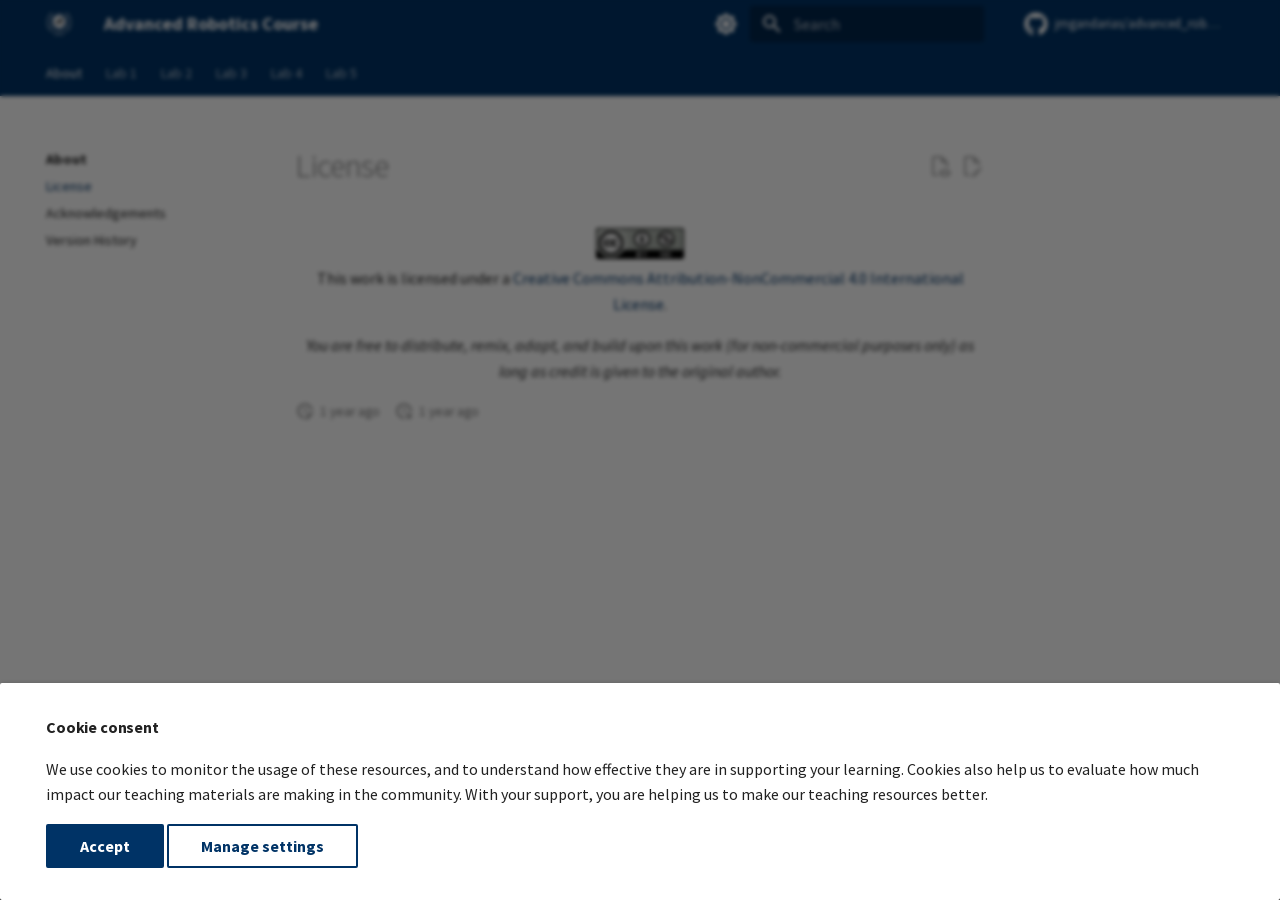
<file: about/license/index.html>
<!doctype html>
<html lang="en" class="no-js">
  <head>
    
      <meta charset="utf-8">
      <meta name="viewport" content="width=device-width,initial-scale=1">
      
        <meta name="description" content="Teaching material for the Advanced Robotics course at The University of Málaga.">
      
      
      
        <link rel="canonical" href="https://jmgandarias.com/advanced_robotics/about/license/">
      
      
        <link rel="prev" href="../">
      
      
        <link rel="next" href="../acknowledgements/">
      
      
        
      
      
      <link rel="icon" href="../../assets/logo_uma_blanco.svg">
      <meta name="generator" content="mkdocs-1.6.1, mkdocs-material-9.7.6">
    
    
      
        <title>License - Advanced Robotics Course</title>
      
    
    
      <link rel="stylesheet" href="../../assets/stylesheets/main.484c7ddc.min.css">
      
        
        <link rel="stylesheet" href="../../assets/stylesheets/palette.ab4e12ef.min.css">
      
      


    
    
      
    
    
      
        
        
        
        <link rel="stylesheet" href="../../assets/external/fonts.googleapis.com/css.c3479dc1.css">
        <style>:root{--md-text-font:"Source Sans Pro";--md-code-font:"Source Code Pro"}</style>
      
    
    
      <link rel="stylesheet" href="../../css/timeago.css">
    
      <link rel="stylesheet" href="../../stylesheets/extra.css">
    
      <link rel="stylesheet" href="../../assets/external/unpkg.com/katex@0/dist/katex.min.css">
    
    <script>__md_scope=new URL("../..",location),__md_hash=e=>[...e].reduce(((e,_)=>(e<<5)-e+_.charCodeAt(0)),0),__md_get=(e,_=localStorage,t=__md_scope)=>JSON.parse(_.getItem(t.pathname+"."+e)),__md_set=(e,_,t=localStorage,a=__md_scope)=>{try{t.setItem(a.pathname+"."+e,JSON.stringify(_))}catch(e){}}</script>
    
      
  


  
  

<script id="__analytics">function __md_analytics(){function e(){dataLayer.push(arguments)}window.dataLayer=window.dataLayer||[],e("js",new Date),e("config","G-1SSCKMNFPR"),document.addEventListener("DOMContentLoaded",(function(){document.forms.search&&document.forms.search.query.addEventListener("blur",(function(){this.value&&e("event","search",{search_term:this.value})}));document$.subscribe((function(){var t=document.forms.feedback;if(void 0!==t)for(var a of t.querySelectorAll("[type=submit]"))a.addEventListener("click",(function(a){a.preventDefault();var n=document.location.pathname,d=this.getAttribute("data-md-value");e("event","feedback",{page:n,data:d}),t.firstElementChild.disabled=!0;var r=t.querySelector(".md-feedback__note [data-md-value='"+d+"']");r&&(r.hidden=!1)})),t.hidden=!1})),location$.subscribe((function(t){e("config","G-1SSCKMNFPR",{page_path:t.pathname})}))}));var t=document.createElement("script");t.async=!0,t.src="https://www.googletagmanager.com/gtag/js?id=G-1SSCKMNFPR",document.getElementById("__analytics").insertAdjacentElement("afterEnd",t)}</script>
  
    <script>if("undefined"!=typeof __md_analytics){var consent=__md_get("__consent");consent&&consent.analytics&&__md_analytics()}</script>
  

    
    
  </head>
  
  
    
    
      
    
    
    
    
    <body dir="ltr" data-md-color-scheme="default" data-md-color-primary="custom" data-md-color-accent="custom">
  
    
    <input class="md-toggle" data-md-toggle="drawer" type="checkbox" id="__drawer" autocomplete="off">
    <input class="md-toggle" data-md-toggle="search" type="checkbox" id="__search" autocomplete="off">
    <label class="md-overlay" for="__drawer"></label>
    <div data-md-component="skip">
      
        
        <a href="#license" class="md-skip">
          Skip to content
        </a>
      
    </div>
    <div data-md-component="announce">
      
    </div>
    
    
      

<header class="md-header" data-md-component="header">
  <nav class="md-header__inner md-grid" aria-label="Header">
    <a href="../.." title="Advanced Robotics Course" class="md-header__button md-logo" aria-label="Advanced Robotics Course" data-md-component="logo">
      
  <img src="../../assets/logo_uma_blanco.png" alt="logo">

    </a>
    <label class="md-header__button md-icon" for="__drawer">
      
      <svg xmlns="http://www.w3.org/2000/svg" viewBox="0 0 24 24"><path d="M3 6h18v2H3zm0 5h18v2H3zm0 5h18v2H3z"/></svg>
    </label>
    <div class="md-header__title" data-md-component="header-title">
      <div class="md-header__ellipsis">
        <div class="md-header__topic">
          <span class="md-ellipsis">
            Advanced Robotics Course
          </span>
        </div>
        <div class="md-header__topic" data-md-component="header-topic">
          <span class="md-ellipsis">
            
              License
            
          </span>
        </div>
      </div>
    </div>
    
      
        <form class="md-header__option" data-md-component="palette">
  
    
    
    
    <input class="md-option" data-md-color-media="" data-md-color-scheme="default" data-md-color-primary="custom" data-md-color-accent="custom"  aria-label="Switch to dark mode"  type="radio" name="__palette" id="__palette_0">
    
      <label class="md-header__button md-icon" title="Switch to dark mode" for="__palette_1" hidden>
        <svg xmlns="http://www.w3.org/2000/svg" viewBox="0 0 24 24"><path d="M12 8a4 4 0 0 0-4 4 4 4 0 0 0 4 4 4 4 0 0 0 4-4 4 4 0 0 0-4-4m0 10a6 6 0 0 1-6-6 6 6 0 0 1 6-6 6 6 0 0 1 6 6 6 6 0 0 1-6 6m8-9.31V4h-4.69L12 .69 8.69 4H4v4.69L.69 12 4 15.31V20h4.69L12 23.31 15.31 20H20v-4.69L23.31 12z"/></svg>
      </label>
    
  
    
    
    
    <input class="md-option" data-md-color-media="" data-md-color-scheme="slate" data-md-color-primary="custom" data-md-color-accent="custom"  aria-label="Switch to light mode"  type="radio" name="__palette" id="__palette_1">
    
      <label class="md-header__button md-icon" title="Switch to light mode" for="__palette_0" hidden>
        <svg xmlns="http://www.w3.org/2000/svg" viewBox="0 0 24 24"><path d="M12 18c-.89 0-1.74-.2-2.5-.55C11.56 16.5 13 14.42 13 12s-1.44-4.5-3.5-5.45C10.26 6.2 11.11 6 12 6a6 6 0 0 1 6 6 6 6 0 0 1-6 6m8-9.31V4h-4.69L12 .69 8.69 4H4v4.69L.69 12 4 15.31V20h4.69L12 23.31 15.31 20H20v-4.69L23.31 12z"/></svg>
      </label>
    
  
</form>
      
    
    
      <script>var palette=__md_get("__palette");if(palette&&palette.color){if("(prefers-color-scheme)"===palette.color.media){var media=matchMedia("(prefers-color-scheme: light)"),input=document.querySelector(media.matches?"[data-md-color-media='(prefers-color-scheme: light)']":"[data-md-color-media='(prefers-color-scheme: dark)']");palette.color.media=input.getAttribute("data-md-color-media"),palette.color.scheme=input.getAttribute("data-md-color-scheme"),palette.color.primary=input.getAttribute("data-md-color-primary"),palette.color.accent=input.getAttribute("data-md-color-accent")}for(var[key,value]of Object.entries(palette.color))document.body.setAttribute("data-md-color-"+key,value)}</script>
    
    
    
      
      
        <label class="md-header__button md-icon" for="__search">
          
          <svg xmlns="http://www.w3.org/2000/svg" viewBox="0 0 24 24"><path d="M9.5 3A6.5 6.5 0 0 1 16 9.5c0 1.61-.59 3.09-1.56 4.23l.27.27h.79l5 5-1.5 1.5-5-5v-.79l-.27-.27A6.52 6.52 0 0 1 9.5 16 6.5 6.5 0 0 1 3 9.5 6.5 6.5 0 0 1 9.5 3m0 2C7 5 5 7 5 9.5S7 14 9.5 14 14 12 14 9.5 12 5 9.5 5"/></svg>
        </label>
        <div class="md-search" data-md-component="search" role="dialog">
  <label class="md-search__overlay" for="__search"></label>
  <div class="md-search__inner" role="search">
    <form class="md-search__form" name="search">
      <input type="text" class="md-search__input" name="query" aria-label="Search" placeholder="Search" autocapitalize="off" autocorrect="off" autocomplete="off" spellcheck="false" data-md-component="search-query" required>
      <label class="md-search__icon md-icon" for="__search">
        
        <svg xmlns="http://www.w3.org/2000/svg" viewBox="0 0 24 24"><path d="M9.5 3A6.5 6.5 0 0 1 16 9.5c0 1.61-.59 3.09-1.56 4.23l.27.27h.79l5 5-1.5 1.5-5-5v-.79l-.27-.27A6.52 6.52 0 0 1 9.5 16 6.5 6.5 0 0 1 3 9.5 6.5 6.5 0 0 1 9.5 3m0 2C7 5 5 7 5 9.5S7 14 9.5 14 14 12 14 9.5 12 5 9.5 5"/></svg>
        
        <svg xmlns="http://www.w3.org/2000/svg" viewBox="0 0 24 24"><path d="M20 11v2H8l5.5 5.5-1.42 1.42L4.16 12l7.92-7.92L13.5 5.5 8 11z"/></svg>
      </label>
      <nav class="md-search__options" aria-label="Search">
        
        <button type="reset" class="md-search__icon md-icon" title="Clear" aria-label="Clear" tabindex="-1">
          
          <svg xmlns="http://www.w3.org/2000/svg" viewBox="0 0 24 24"><path d="M19 6.41 17.59 5 12 10.59 6.41 5 5 6.41 10.59 12 5 17.59 6.41 19 12 13.41 17.59 19 19 17.59 13.41 12z"/></svg>
        </button>
      </nav>
      
    </form>
    <div class="md-search__output">
      <div class="md-search__scrollwrap" tabindex="0" data-md-scrollfix>
        <div class="md-search-result" data-md-component="search-result">
          <div class="md-search-result__meta">
            Initializing search
          </div>
          <ol class="md-search-result__list" role="presentation"></ol>
        </div>
      </div>
    </div>
  </div>
</div>
      
    
    
      <div class="md-header__source">
        <a href="https://github.com/jmgandarias/advanced_robotics" title="Go to repository" class="md-source" data-md-component="source">
  <div class="md-source__icon md-icon">
    
    <svg xmlns="http://www.w3.org/2000/svg" viewBox="0 0 512 512"><!--! Font Awesome Free 7.1.0 by @fontawesome - https://fontawesome.com License - https://fontawesome.com/license/free (Icons: CC BY 4.0, Fonts: SIL OFL 1.1, Code: MIT License) Copyright 2025 Fonticons, Inc.--><path d="M173.9 397.4c0 2-2.3 3.6-5.2 3.6-3.3.3-5.6-1.3-5.6-3.6 0-2 2.3-3.6 5.2-3.6 3-.3 5.6 1.3 5.6 3.6m-31.1-4.5c-.7 2 1.3 4.3 4.3 4.9 2.6 1 5.6 0 6.2-2s-1.3-4.3-4.3-5.2c-2.6-.7-5.5.3-6.2 2.3m44.2-1.7c-2.9.7-4.9 2.6-4.6 4.9.3 2 2.9 3.3 5.9 2.6 2.9-.7 4.9-2.6 4.6-4.6-.3-1.9-3-3.2-5.9-2.9M252.8 8C114.1 8 8 113.3 8 252c0 110.9 69.8 205.8 169.5 239.2 12.8 2.3 17.3-5.6 17.3-12.1 0-6.2-.3-40.4-.3-61.4 0 0-70 15-84.7-29.8 0 0-11.4-29.1-27.8-36.6 0 0-22.9-15.7 1.6-15.4 0 0 24.9 2 38.6 25.8 21.9 38.6 58.6 27.5 72.9 20.9 2.3-16 8.8-27.1 16-33.7-55.9-6.2-112.3-14.3-112.3-110.5 0-27.5 7.6-41.3 23.6-58.9-2.6-6.5-11.1-33.3 2.6-67.9 20.9-6.5 69 27 69 27 20-5.6 41.5-8.5 62.8-8.5s42.8 2.9 62.8 8.5c0 0 48.1-33.6 69-27 13.7 34.7 5.2 61.4 2.6 67.9 16 17.7 25.8 31.5 25.8 58.9 0 96.5-58.9 104.2-114.8 110.5 9.2 7.9 17 22.9 17 46.4 0 33.7-.3 75.4-.3 83.6 0 6.5 4.6 14.4 17.3 12.1C436.2 457.8 504 362.9 504 252 504 113.3 391.5 8 252.8 8M105.2 352.9c-1.3 1-1 3.3.7 5.2 1.6 1.6 3.9 2.3 5.2 1 1.3-1 1-3.3-.7-5.2-1.6-1.6-3.9-2.3-5.2-1m-10.8-8.1c-.7 1.3.3 2.9 2.3 3.9 1.6 1 3.6.7 4.3-.7.7-1.3-.3-2.9-2.3-3.9-2-.6-3.6-.3-4.3.7m32.4 35.6c-1.6 1.3-1 4.3 1.3 6.2 2.3 2.3 5.2 2.6 6.5 1 1.3-1.3.7-4.3-1.3-6.2-2.2-2.3-5.2-2.6-6.5-1m-11.4-14.7c-1.6 1-1.6 3.6 0 5.9s4.3 3.3 5.6 2.3c1.6-1.3 1.6-3.9 0-6.2-1.4-2.3-4-3.3-5.6-2"/></svg>
  </div>
  <div class="md-source__repository">
    jmgandarias/advanced_robotics
  </div>
</a>
      </div>
    
  </nav>
  
</header>
    
    <div class="md-container" data-md-component="container">
      
      
        
          
            
<nav class="md-tabs" aria-label="Tabs" data-md-component="tabs">
  <div class="md-grid">
    <ul class="md-tabs__list">
      
        
  
  
  
    
  
  
    
    
      <li class="md-tabs__item md-tabs__item--active">
        <a href="../" class="md-tabs__link">
          
  
  
    
  
  About

        </a>
      </li>
    
  

      
        
  
  
  
  
    
    
      <li class="md-tabs__item">
        <a href="../../lab1/" class="md-tabs__link">
          
  
  
    
  
  Lab 1

        </a>
      </li>
    
  

      
        
  
  
  
  
    
    
      <li class="md-tabs__item">
        <a href="../../lab2/" class="md-tabs__link">
          
  
  
    
  
  Lab 2

        </a>
      </li>
    
  

      
        
  
  
  
  
    
    
      <li class="md-tabs__item">
        <a href="../../lab3/" class="md-tabs__link">
          
  
  
    
  
  Lab 3

        </a>
      </li>
    
  

      
        
  
  
  
  
    
    
      <li class="md-tabs__item">
        <a href="../../lab4/" class="md-tabs__link">
          
  
  
    
  
  Lab 4

        </a>
      </li>
    
  

      
        
  
  
  
  
    
    
      <li class="md-tabs__item">
        <a href="../../lab5/" class="md-tabs__link">
          
  
  
    
  
  Lab 5

        </a>
      </li>
    
  

      
    </ul>
  </div>
</nav>
          
        
      
      <main class="md-main" data-md-component="main">
        <div class="md-main__inner md-grid">
          
            
              
              <div class="md-sidebar md-sidebar--primary" data-md-component="sidebar" data-md-type="navigation" >
                <div class="md-sidebar__scrollwrap">
                  <div class="md-sidebar__inner">
                    


  


<nav class="md-nav md-nav--primary md-nav--lifted" aria-label="Navigation" data-md-level="0">
  <label class="md-nav__title" for="__drawer">
    <a href="../.." title="Advanced Robotics Course" class="md-nav__button md-logo" aria-label="Advanced Robotics Course" data-md-component="logo">
      
  <img src="../../assets/logo_uma_blanco.png" alt="logo">

    </a>
    Advanced Robotics Course
  </label>
  
    <div class="md-nav__source">
      <a href="https://github.com/jmgandarias/advanced_robotics" title="Go to repository" class="md-source" data-md-component="source">
  <div class="md-source__icon md-icon">
    
    <svg xmlns="http://www.w3.org/2000/svg" viewBox="0 0 512 512"><!--! Font Awesome Free 7.1.0 by @fontawesome - https://fontawesome.com License - https://fontawesome.com/license/free (Icons: CC BY 4.0, Fonts: SIL OFL 1.1, Code: MIT License) Copyright 2025 Fonticons, Inc.--><path d="M173.9 397.4c0 2-2.3 3.6-5.2 3.6-3.3.3-5.6-1.3-5.6-3.6 0-2 2.3-3.6 5.2-3.6 3-.3 5.6 1.3 5.6 3.6m-31.1-4.5c-.7 2 1.3 4.3 4.3 4.9 2.6 1 5.6 0 6.2-2s-1.3-4.3-4.3-5.2c-2.6-.7-5.5.3-6.2 2.3m44.2-1.7c-2.9.7-4.9 2.6-4.6 4.9.3 2 2.9 3.3 5.9 2.6 2.9-.7 4.9-2.6 4.6-4.6-.3-1.9-3-3.2-5.9-2.9M252.8 8C114.1 8 8 113.3 8 252c0 110.9 69.8 205.8 169.5 239.2 12.8 2.3 17.3-5.6 17.3-12.1 0-6.2-.3-40.4-.3-61.4 0 0-70 15-84.7-29.8 0 0-11.4-29.1-27.8-36.6 0 0-22.9-15.7 1.6-15.4 0 0 24.9 2 38.6 25.8 21.9 38.6 58.6 27.5 72.9 20.9 2.3-16 8.8-27.1 16-33.7-55.9-6.2-112.3-14.3-112.3-110.5 0-27.5 7.6-41.3 23.6-58.9-2.6-6.5-11.1-33.3 2.6-67.9 20.9-6.5 69 27 69 27 20-5.6 41.5-8.5 62.8-8.5s42.8 2.9 62.8 8.5c0 0 48.1-33.6 69-27 13.7 34.7 5.2 61.4 2.6 67.9 16 17.7 25.8 31.5 25.8 58.9 0 96.5-58.9 104.2-114.8 110.5 9.2 7.9 17 22.9 17 46.4 0 33.7-.3 75.4-.3 83.6 0 6.5 4.6 14.4 17.3 12.1C436.2 457.8 504 362.9 504 252 504 113.3 391.5 8 252.8 8M105.2 352.9c-1.3 1-1 3.3.7 5.2 1.6 1.6 3.9 2.3 5.2 1 1.3-1 1-3.3-.7-5.2-1.6-1.6-3.9-2.3-5.2-1m-10.8-8.1c-.7 1.3.3 2.9 2.3 3.9 1.6 1 3.6.7 4.3-.7.7-1.3-.3-2.9-2.3-3.9-2-.6-3.6-.3-4.3.7m32.4 35.6c-1.6 1.3-1 4.3 1.3 6.2 2.3 2.3 5.2 2.6 6.5 1 1.3-1.3.7-4.3-1.3-6.2-2.2-2.3-5.2-2.6-6.5-1m-11.4-14.7c-1.6 1-1.6 3.6 0 5.9s4.3 3.3 5.6 2.3c1.6-1.3 1.6-3.9 0-6.2-1.4-2.3-4-3.3-5.6-2"/></svg>
  </div>
  <div class="md-source__repository">
    jmgandarias/advanced_robotics
  </div>
</a>
    </div>
  
  <ul class="md-nav__list" data-md-scrollfix>
    
      
      
  
  
    
  
  
  
    
    
      
        
          
        
      
        
      
        
      
        
      
    
    
    
      
        
        
      
      
    
    
    <li class="md-nav__item md-nav__item--active md-nav__item--section md-nav__item--nested">
      
        
        
        <input class="md-nav__toggle md-toggle " type="checkbox" id="__nav_1" checked>
        
          
          <div class="md-nav__link md-nav__container">
            <a href="../" class="md-nav__link ">
              
  
  
  <span class="md-ellipsis">
    
  
    About
  

    
  </span>
  
  

            </a>
            
              
              <label class="md-nav__link " for="__nav_1" id="__nav_1_label" tabindex="">
                <span class="md-nav__icon md-icon"></span>
              </label>
            
          </div>
        
        <nav class="md-nav" data-md-level="1" aria-labelledby="__nav_1_label" aria-expanded="true">
          <label class="md-nav__title" for="__nav_1">
            <span class="md-nav__icon md-icon"></span>
            
  
    About
  

          </label>
          <ul class="md-nav__list" data-md-scrollfix>
            
              
            
              
                
  
  
    
  
  
  
    <li class="md-nav__item md-nav__item--active">
      
      <input class="md-nav__toggle md-toggle" type="checkbox" id="__toc">
      
      
        
      
      
      <a href="./" class="md-nav__link md-nav__link--active">
        
  
  
  <span class="md-ellipsis">
    
  
    License
  

    
  </span>
  
  

      </a>
      
    </li>
  

              
            
              
                
  
  
  
  
    <li class="md-nav__item">
      <a href="../acknowledgements/" class="md-nav__link">
        
  
  
  <span class="md-ellipsis">
    
  
    Acknowledgements
  

    
  </span>
  
  

      </a>
    </li>
  

              
            
              
                
  
  
  
  
    <li class="md-nav__item">
      <a href="../changelog/" class="md-nav__link">
        
  
  
  <span class="md-ellipsis">
    
  
    Version History
  

    
  </span>
  
  

      </a>
    </li>
  

              
            
          </ul>
        </nav>
      
    </li>
  

    
      
      
  
  
  
  
    
    
      
        
          
        
      
    
    
    
      
      
    
    
    <li class="md-nav__item md-nav__item--nested">
      
        
        
          
        
        <input class="md-nav__toggle md-toggle md-toggle--indeterminate" type="checkbox" id="__nav_2" >
        
          
          <div class="md-nav__link md-nav__container">
            <a href="../../lab1/" class="md-nav__link ">
              
  
  
  <span class="md-ellipsis">
    
  
    Lab 1
  

    
  </span>
  
  

            </a>
            
          </div>
        
        <nav class="md-nav" data-md-level="1" aria-labelledby="__nav_2_label" aria-expanded="false">
          <label class="md-nav__title" for="__nav_2">
            <span class="md-nav__icon md-icon"></span>
            
  
    Lab 1
  

          </label>
          <ul class="md-nav__list" data-md-scrollfix>
            
              
            
          </ul>
        </nav>
      
    </li>
  

    
      
      
  
  
  
  
    
    
      
        
          
        
      
    
    
    
      
      
    
    
    <li class="md-nav__item md-nav__item--nested">
      
        
        
          
        
        <input class="md-nav__toggle md-toggle md-toggle--indeterminate" type="checkbox" id="__nav_3" >
        
          
          <div class="md-nav__link md-nav__container">
            <a href="../../lab2/" class="md-nav__link ">
              
  
  
  <span class="md-ellipsis">
    
  
    Lab 2
  

    
  </span>
  
  

            </a>
            
          </div>
        
        <nav class="md-nav" data-md-level="1" aria-labelledby="__nav_3_label" aria-expanded="false">
          <label class="md-nav__title" for="__nav_3">
            <span class="md-nav__icon md-icon"></span>
            
  
    Lab 2
  

          </label>
          <ul class="md-nav__list" data-md-scrollfix>
            
              
            
          </ul>
        </nav>
      
    </li>
  

    
      
      
  
  
  
  
    
    
      
        
          
        
      
    
    
    
      
      
    
    
    <li class="md-nav__item md-nav__item--nested">
      
        
        
          
        
        <input class="md-nav__toggle md-toggle md-toggle--indeterminate" type="checkbox" id="__nav_4" >
        
          
          <div class="md-nav__link md-nav__container">
            <a href="../../lab3/" class="md-nav__link ">
              
  
  
  <span class="md-ellipsis">
    
  
    Lab 3
  

    
  </span>
  
  

            </a>
            
          </div>
        
        <nav class="md-nav" data-md-level="1" aria-labelledby="__nav_4_label" aria-expanded="false">
          <label class="md-nav__title" for="__nav_4">
            <span class="md-nav__icon md-icon"></span>
            
  
    Lab 3
  

          </label>
          <ul class="md-nav__list" data-md-scrollfix>
            
              
            
          </ul>
        </nav>
      
    </li>
  

    
      
      
  
  
  
  
    
    
      
        
          
        
      
    
    
    
      
      
    
    
    <li class="md-nav__item md-nav__item--nested">
      
        
        
          
        
        <input class="md-nav__toggle md-toggle md-toggle--indeterminate" type="checkbox" id="__nav_5" >
        
          
          <div class="md-nav__link md-nav__container">
            <a href="../../lab4/" class="md-nav__link ">
              
  
  
  <span class="md-ellipsis">
    
  
    Lab 4
  

    
  </span>
  
  

            </a>
            
          </div>
        
        <nav class="md-nav" data-md-level="1" aria-labelledby="__nav_5_label" aria-expanded="false">
          <label class="md-nav__title" for="__nav_5">
            <span class="md-nav__icon md-icon"></span>
            
  
    Lab 4
  

          </label>
          <ul class="md-nav__list" data-md-scrollfix>
            
              
            
          </ul>
        </nav>
      
    </li>
  

    
      
      
  
  
  
  
    
    
      
        
          
        
      
    
    
    
      
      
    
    
    <li class="md-nav__item md-nav__item--nested">
      
        
        
          
        
        <input class="md-nav__toggle md-toggle md-toggle--indeterminate" type="checkbox" id="__nav_6" >
        
          
          <div class="md-nav__link md-nav__container">
            <a href="../../lab5/" class="md-nav__link ">
              
  
  
  <span class="md-ellipsis">
    
  
    Lab 5
  

    
  </span>
  
  

            </a>
            
          </div>
        
        <nav class="md-nav" data-md-level="1" aria-labelledby="__nav_6_label" aria-expanded="false">
          <label class="md-nav__title" for="__nav_6">
            <span class="md-nav__icon md-icon"></span>
            
  
    Lab 5
  

          </label>
          <ul class="md-nav__list" data-md-scrollfix>
            
              
            
          </ul>
        </nav>
      
    </li>
  

    
  </ul>
</nav>
                  </div>
                </div>
              </div>
            
            
              
              <div class="md-sidebar md-sidebar--secondary" data-md-component="sidebar" data-md-type="toc" >
                <div class="md-sidebar__scrollwrap">
                  <div class="md-sidebar__inner">
                    

<nav class="md-nav md-nav--secondary" aria-label="Table of contents">
  
  
  
    
  
  
</nav>
                  </div>
                </div>
              </div>
            
          
          
            <div class="md-content" data-md-component="content">
              
              <article class="md-content__inner md-typeset">
                
                  


  
    <a href="https://github.com/jmgandarias/advanced_robotics/edit/main/docs/about/license.md" title="Edit this page" class="md-content__button md-icon" rel="edit">
      
      <svg xmlns="http://www.w3.org/2000/svg" viewBox="0 0 24 24"><path d="M10 20H6V4h7v5h5v3.1l2-2V8l-6-6H6c-1.1 0-2 .9-2 2v16c0 1.1.9 2 2 2h4zm10.2-7c.1 0 .3.1.4.2l1.3 1.3c.2.2.2.6 0 .8l-1 1-2.1-2.1 1-1c.1-.1.2-.2.4-.2m0 3.9L14.1 23H12v-2.1l6.1-6.1z"/></svg>
    </a>
  
  
    
      
    
    <a href="https://github.com/jmgandarias/advanced_robotics/raw/main/docs/about/license.md" title="View source of this page" class="md-content__button md-icon">
      
      <svg xmlns="http://www.w3.org/2000/svg" viewBox="0 0 24 24"><path d="M17 18c.56 0 1 .44 1 1s-.44 1-1 1-1-.44-1-1 .44-1 1-1m0-3c-2.73 0-5.06 1.66-6 4 .94 2.34 3.27 4 6 4s5.06-1.66 6-4c-.94-2.34-3.27-4-6-4m0 6.5a2.5 2.5 0 0 1-2.5-2.5 2.5 2.5 0 0 1 2.5-2.5 2.5 2.5 0 0 1 2.5 2.5 2.5 2.5 0 0 1-2.5 2.5M9.27 20H6V4h7v5h5v4.07c.7.08 1.36.25 2 .49V8l-6-6H6a2 2 0 0 0-2 2v16a2 2 0 0 0 2 2h4.5a8.2 8.2 0 0 1-1.23-2"/></svg>
    </a>
  


<div><h1 id="license">License<a class="headerlink" href="#license" title="Permanent link">¶</a></h1>
<p align="center">
  <a rel="license" href="http://creativecommons.org/licenses/by-nc/4.0/"><img alt="Creative Commons License" style="border-width:0" src="../../assets/external/i.creativecommons.org/l/by-nc/4.0/88x31.png"></a><br>This work is licensed under a <a rel="license" href="http://creativecommons.org/licenses/by-nc/4.0/">Creative Commons Attribution-NonCommercial 4.0 International License</a>.
</p>

<p align="center"><em>You are free to distribute, remix, adapt, and build upon this work (for non-commercial purposes only) as long as credit is given to the original author.</em></p></div>







  
    
  
  
    
  


  <aside class="md-source-file">
    
      
  <span class="md-source-file__fact">
    <span class="md-icon" title="Last update">
      <svg xmlns="http://www.w3.org/2000/svg" viewBox="0 0 24 24"><path d="M21 13.1c-.1 0-.3.1-.4.2l-1 1 2.1 2.1 1-1c.2-.2.2-.6 0-.8l-1.3-1.3c-.1-.1-.2-.2-.4-.2m-1.9 1.8-6.1 6V23h2.1l6.1-6.1zM12.5 7v5.2l4 2.4-1 1L11 13V7zM11 21.9c-5.1-.5-9-4.8-9-9.9C2 6.5 6.5 2 12 2c5.3 0 9.6 4.1 10 9.3-.3-.1-.6-.2-1-.2s-.7.1-1 .2C19.6 7.2 16.2 4 12 4c-4.4 0-8 3.6-8 8 0 4.1 3.1 7.5 7.1 7.9l-.1.2z"/></svg>
    </span>
    <span class="git-revision-date-localized-plugin git-revision-date-localized-plugin-timeago" title="March 31, 2025 08:41:39 UTC"><span class="timeago" datetime="2025-03-31T08:41:39+00:00" locale="en"></span></span><span class="git-revision-date-localized-plugin git-revision-date-localized-plugin-iso_date" title="March 31, 2025 08:41:39 UTC">2025-03-31</span>
  </span>

    
    
      
  <span class="md-source-file__fact">
    <span class="md-icon" title="Created">
      <svg xmlns="http://www.w3.org/2000/svg" viewBox="0 0 24 24"><path d="M14.47 15.08 11 13V7h1.5v5.25l3.08 1.83c-.41.28-.79.62-1.11 1m-1.39 4.84c-.36.05-.71.08-1.08.08-4.42 0-8-3.58-8-8s3.58-8 8-8 8 3.58 8 8c0 .37-.03.72-.08 1.08.69.1 1.33.32 1.92.64.1-.56.16-1.13.16-1.72 0-5.5-4.5-10-10-10S2 6.5 2 12s4.47 10 10 10c.59 0 1.16-.06 1.72-.16-.32-.59-.54-1.23-.64-1.92M18 15v3h-3v2h3v3h2v-3h3v-2h-3v-3z"/></svg>
    </span>
    <span class="git-revision-date-localized-plugin git-revision-date-localized-plugin-timeago" title="March 31, 2025 08:41:39 UTC"><span class="timeago" datetime="2025-03-31T08:41:39+00:00" locale="en"></span></span><span class="git-revision-date-localized-plugin git-revision-date-localized-plugin-iso_date" title="March 31, 2025 08:41:39 UTC">2025-03-31</span>
  </span>

    
    
    
  </aside>


  




                
              </article>
            </div>
          
          
<script>var target=document.getElementById(location.hash.slice(1));target&&target.name&&(target.checked=target.name.startsWith("__tabbed_"))</script>
        </div>
        
          <button type="button" class="md-top md-icon" data-md-component="top" hidden>
  
  <svg xmlns="http://www.w3.org/2000/svg" viewBox="0 0 24 24"><path d="M13 20h-2V8l-5.5 5.5-1.42-1.42L12 4.16l7.92 7.92-1.42 1.42L13 8z"/></svg>
  Back to top
</button>
        
      </main>
      
        <footer class="md-footer">
  
    
      
      <nav class="md-footer__inner md-grid" aria-label="Footer" >
        
          
          <a href="../" class="md-footer__link md-footer__link--prev" aria-label="Previous: About">
            <div class="md-footer__button md-icon">
              
              <svg xmlns="http://www.w3.org/2000/svg" viewBox="0 0 24 24"><path d="M20 11v2H8l5.5 5.5-1.42 1.42L4.16 12l7.92-7.92L13.5 5.5 8 11z"/></svg>
            </div>
            <div class="md-footer__title">
              <span class="md-footer__direction">
                Previous
              </span>
              <div class="md-ellipsis">
                About
              </div>
            </div>
          </a>
        
        
          
          <a href="../acknowledgements/" class="md-footer__link md-footer__link--next" aria-label="Next: Acknowledgements">
            <div class="md-footer__title">
              <span class="md-footer__direction">
                Next
              </span>
              <div class="md-ellipsis">
                Acknowledgements
              </div>
            </div>
            <div class="md-footer__button md-icon">
              
              <svg xmlns="http://www.w3.org/2000/svg" viewBox="0 0 24 24"><path d="M4 11v2h12l-5.5 5.5 1.42 1.42L19.84 12l-7.92-7.92L10.5 5.5 16 11z"/></svg>
            </div>
          </a>
        
      </nav>
    
  
  <div class="md-footer-meta md-typeset">
    <div class="md-footer-meta__inner md-grid">
      <div class="md-copyright">
  
    <div class="md-copyright__highlight">
      &copy; <a href="https://jmgandarias.github.io">Juan M. Gandarias</a>, The University of Málaga, 2025 (License: <a href="https://creativecommons.org/licenses/by-nc/4.0/">CC BY-NC</a>)<br /> <a href="#__consent">Change cookie settings</a>

    </div>
  
  
    Made with
    <a href="https://squidfunk.github.io/mkdocs-material/" target="_blank" rel="noopener">
      Material for MkDocs
    </a>
  
</div>
      
    </div>
  </div>
</footer>
      
    </div>
    <div class="md-dialog" data-md-component="dialog">
      <div class="md-dialog__inner md-typeset"></div>
    </div>
    
    
      <div class="md-consent" data-md-component="consent" id="__consent" hidden>
        <div class="md-consent__overlay"></div>
        <aside class="md-consent__inner">
          <form class="md-consent__form md-grid md-typeset" name="consent">
            


  


<h4>Cookie consent</h4>
<p>We use cookies to monitor the usage of these resources, and to understand how effective they are in supporting your learning. Cookies also help us to evaluate how much impact our teaching materials are making in the community. With your support, you are helping us to make our teaching resources better.</p>
<input class="md-toggle" type="checkbox" id="__settings" >
<div class="md-consent__settings">
  <ul class="task-list">
    
    
      
        
  
  
    
    
  
  <li class="task-list-item">
    <label class="task-list-control">
      <input type="checkbox" name="analytics" checked>
      <span class="task-list-indicator"></span>
      Google Analytics
    </label>
  </li>

      
    
    
      
        
  
  
    
    
  
  <li class="task-list-item">
    <label class="task-list-control">
      <input type="checkbox" name="github" checked>
      <span class="task-list-indicator"></span>
      GitHub
    </label>
  </li>

      
    
    
  </ul>
</div>
<div class="md-consent__controls">
  
    
      <button class="md-button md-button--primary">Accept</button>
    
    
    
  
    
    
    
      <label class="md-button" for="__settings">Manage settings</label>
    
  
</div>
          </form>
        </aside>
      </div>
      <script>var consent=__md_get("__consent");if(consent)for(var input of document.forms.consent.elements)input.name&&(input.checked=consent[input.name]||!1);else"file:"!==location.protocol&&setTimeout((function(){document.querySelector("[data-md-component=consent]").hidden=!1}),250);var form=document.forms.consent;for(var action of["submit","reset"])form.addEventListener(action,(function(e){if(e.preventDefault(),"reset"===e.type)for(var n of document.forms.consent.elements)n.name&&(n.checked=!1);__md_set("__consent",Object.fromEntries(Array.from(new FormData(form).keys()).map((function(e){return[e,!0]})))),location.hash="",location.reload()}))</script>
    
    
      
      
      <script id="__config" type="application/json">{"annotate": null, "base": "../..", "features": ["navigation.tracking", "navigation.tabs", "navigation.expand", "navigation.top", "navigation.footer", "navigation.indexes", "toc.follow", "content.code.copy", "content.code.annotate", "content.action.edit", "content.action.view"], "search": "../../assets/javascripts/workers/search.2c215733.min.js", "tags": null, "translations": {"clipboard.copied": "Copied to clipboard", "clipboard.copy": "Copy to clipboard", "search.result.more.one": "1 more on this page", "search.result.more.other": "# more on this page", "search.result.none": "No matching documents", "search.result.one": "1 matching document", "search.result.other": "# matching documents", "search.result.placeholder": "Type to start searching", "search.result.term.missing": "Missing", "select.version": "Select version"}, "version": null}</script>
    
    
      <script src="../../assets/javascripts/bundle.79ae519e.min.js"></script>
      
        <script src="../../js/timeago.min.js"></script>
      
        <script src="../../js/timeago_mkdocs_material.js"></script>
      
        <script src="../../javascripts/katex.js"></script>
      
        <script src="../../assets/external/unpkg.com/katex@0/dist/katex.min.js"></script>
      
        <script src="../../assets/external/unpkg.com/katex@0/dist/contrib/auto-render.min.js"></script>
      
    
  </body>
</html>
</file>
<file: assets/external/fonts.googleapis.com/css.c3479dc1.css>
/* cyrillic-ext */
@font-face {
  font-family: 'Source Code Pro';
  font-style: italic;
  font-weight: 400;
  font-display: fallback;
  src: url(../fonts.gstatic.com/s/sourcecodepro/v31/HI_QiYsKILxRpg3hIP6sJ7fM7PqlONvZlMIXxw.woff2) format('woff2');
  unicode-range: U+0460-052F, U+1C80-1C8A, U+20B4, U+2DE0-2DFF, U+A640-A69F, U+FE2E-FE2F;
}
/* cyrillic */
@font-face {
  font-family: 'Source Code Pro';
  font-style: italic;
  font-weight: 400;
  font-display: fallback;
  src: url(../fonts.gstatic.com/s/sourcecodepro/v31/HI_QiYsKILxRpg3hIP6sJ7fM7PqlONvQlMIXxw.woff2) format('woff2');
  unicode-range: U+0301, U+0400-045F, U+0490-0491, U+04B0-04B1, U+2116;
}
/* greek-ext */
@font-face {
  font-family: 'Source Code Pro';
  font-style: italic;
  font-weight: 400;
  font-display: fallback;
  src: url(../fonts.gstatic.com/s/sourcecodepro/v31/HI_QiYsKILxRpg3hIP6sJ7fM7PqlONvYlMIXxw.woff2) format('woff2');
  unicode-range: U+1F00-1FFF;
}
/* greek */
@font-face {
  font-family: 'Source Code Pro';
  font-style: italic;
  font-weight: 400;
  font-display: fallback;
  src: url(../fonts.gstatic.com/s/sourcecodepro/v31/HI_QiYsKILxRpg3hIP6sJ7fM7PqlONvXlMIXxw.woff2) format('woff2');
  unicode-range: U+0370-0377, U+037A-037F, U+0384-038A, U+038C, U+038E-03A1, U+03A3-03FF;
}
/* vietnamese */
@font-face {
  font-family: 'Source Code Pro';
  font-style: italic;
  font-weight: 400;
  font-display: fallback;
  src: url(../fonts.gstatic.com/s/sourcecodepro/v31/HI_QiYsKILxRpg3hIP6sJ7fM7PqlONvblMIXxw.woff2) format('woff2');
  unicode-range: U+0102-0103, U+0110-0111, U+0128-0129, U+0168-0169, U+01A0-01A1, U+01AF-01B0, U+0300-0301, U+0303-0304, U+0308-0309, U+0323, U+0329, U+1EA0-1EF9, U+20AB;
}
/* latin-ext */
@font-face {
  font-family: 'Source Code Pro';
  font-style: italic;
  font-weight: 400;
  font-display: fallback;
  src: url(../fonts.gstatic.com/s/sourcecodepro/v31/HI_QiYsKILxRpg3hIP6sJ7fM7PqlONvalMIXxw.woff2) format('woff2');
  unicode-range: U+0100-02BA, U+02BD-02C5, U+02C7-02CC, U+02CE-02D7, U+02DD-02FF, U+0304, U+0308, U+0329, U+1D00-1DBF, U+1E00-1E9F, U+1EF2-1EFF, U+2020, U+20A0-20AB, U+20AD-20C0, U+2113, U+2C60-2C7F, U+A720-A7FF;
}
/* latin */
@font-face {
  font-family: 'Source Code Pro';
  font-style: italic;
  font-weight: 400;
  font-display: fallback;
  src: url(../fonts.gstatic.com/s/sourcecodepro/v31/HI_QiYsKILxRpg3hIP6sJ7fM7PqlONvUlMI.woff2) format('woff2');
  unicode-range: U+0000-00FF, U+0131, U+0152-0153, U+02BB-02BC, U+02C6, U+02DA, U+02DC, U+0304, U+0308, U+0329, U+2000-206F, U+20AC, U+2122, U+2191, U+2193, U+2212, U+2215, U+FEFF, U+FFFD;
}
/* cyrillic-ext */
@font-face {
  font-family: 'Source Code Pro';
  font-style: italic;
  font-weight: 700;
  font-display: fallback;
  src: url(../fonts.gstatic.com/s/sourcecodepro/v31/HI_QiYsKILxRpg3hIP6sJ7fM7PqlONvZlMIXxw.woff2) format('woff2');
  unicode-range: U+0460-052F, U+1C80-1C8A, U+20B4, U+2DE0-2DFF, U+A640-A69F, U+FE2E-FE2F;
}
/* cyrillic */
@font-face {
  font-family: 'Source Code Pro';
  font-style: italic;
  font-weight: 700;
  font-display: fallback;
  src: url(../fonts.gstatic.com/s/sourcecodepro/v31/HI_QiYsKILxRpg3hIP6sJ7fM7PqlONvQlMIXxw.woff2) format('woff2');
  unicode-range: U+0301, U+0400-045F, U+0490-0491, U+04B0-04B1, U+2116;
}
/* greek-ext */
@font-face {
  font-family: 'Source Code Pro';
  font-style: italic;
  font-weight: 700;
  font-display: fallback;
  src: url(../fonts.gstatic.com/s/sourcecodepro/v31/HI_QiYsKILxRpg3hIP6sJ7fM7PqlONvYlMIXxw.woff2) format('woff2');
  unicode-range: U+1F00-1FFF;
}
/* greek */
@font-face {
  font-family: 'Source Code Pro';
  font-style: italic;
  font-weight: 700;
  font-display: fallback;
  src: url(../fonts.gstatic.com/s/sourcecodepro/v31/HI_QiYsKILxRpg3hIP6sJ7fM7PqlONvXlMIXxw.woff2) format('woff2');
  unicode-range: U+0370-0377, U+037A-037F, U+0384-038A, U+038C, U+038E-03A1, U+03A3-03FF;
}
/* vietnamese */
@font-face {
  font-family: 'Source Code Pro';
  font-style: italic;
  font-weight: 700;
  font-display: fallback;
  src: url(../fonts.gstatic.com/s/sourcecodepro/v31/HI_QiYsKILxRpg3hIP6sJ7fM7PqlONvblMIXxw.woff2) format('woff2');
  unicode-range: U+0102-0103, U+0110-0111, U+0128-0129, U+0168-0169, U+01A0-01A1, U+01AF-01B0, U+0300-0301, U+0303-0304, U+0308-0309, U+0323, U+0329, U+1EA0-1EF9, U+20AB;
}
/* latin-ext */
@font-face {
  font-family: 'Source Code Pro';
  font-style: italic;
  font-weight: 700;
  font-display: fallback;
  src: url(../fonts.gstatic.com/s/sourcecodepro/v31/HI_QiYsKILxRpg3hIP6sJ7fM7PqlONvalMIXxw.woff2) format('woff2');
  unicode-range: U+0100-02BA, U+02BD-02C5, U+02C7-02CC, U+02CE-02D7, U+02DD-02FF, U+0304, U+0308, U+0329, U+1D00-1DBF, U+1E00-1E9F, U+1EF2-1EFF, U+2020, U+20A0-20AB, U+20AD-20C0, U+2113, U+2C60-2C7F, U+A720-A7FF;
}
/* latin */
@font-face {
  font-family: 'Source Code Pro';
  font-style: italic;
  font-weight: 700;
  font-display: fallback;
  src: url(../fonts.gstatic.com/s/sourcecodepro/v31/HI_QiYsKILxRpg3hIP6sJ7fM7PqlONvUlMI.woff2) format('woff2');
  unicode-range: U+0000-00FF, U+0131, U+0152-0153, U+02BB-02BC, U+02C6, U+02DA, U+02DC, U+0304, U+0308, U+0329, U+2000-206F, U+20AC, U+2122, U+2191, U+2193, U+2212, U+2215, U+FEFF, U+FFFD;
}
/* cyrillic-ext */
@font-face {
  font-family: 'Source Code Pro';
  font-style: normal;
  font-weight: 400;
  font-display: fallback;
  src: url(../fonts.gstatic.com/s/sourcecodepro/v31/HI_SiYsKILxRpg3hIP6sJ7fM7PqlMOvWjMY.woff2) format('woff2');
  unicode-range: U+0460-052F, U+1C80-1C8A, U+20B4, U+2DE0-2DFF, U+A640-A69F, U+FE2E-FE2F;
}
/* cyrillic */
@font-face {
  font-family: 'Source Code Pro';
  font-style: normal;
  font-weight: 400;
  font-display: fallback;
  src: url(../fonts.gstatic.com/s/sourcecodepro/v31/HI_SiYsKILxRpg3hIP6sJ7fM7PqlOevWjMY.woff2) format('woff2');
  unicode-range: U+0301, U+0400-045F, U+0490-0491, U+04B0-04B1, U+2116;
}
/* greek-ext */
@font-face {
  font-family: 'Source Code Pro';
  font-style: normal;
  font-weight: 400;
  font-display: fallback;
  src: url(../fonts.gstatic.com/s/sourcecodepro/v31/HI_SiYsKILxRpg3hIP6sJ7fM7PqlMevWjMY.woff2) format('woff2');
  unicode-range: U+1F00-1FFF;
}
/* greek */
@font-face {
  font-family: 'Source Code Pro';
  font-style: normal;
  font-weight: 400;
  font-display: fallback;
  src: url(../fonts.gstatic.com/s/sourcecodepro/v31/HI_SiYsKILxRpg3hIP6sJ7fM7PqlPuvWjMY.woff2) format('woff2');
  unicode-range: U+0370-0377, U+037A-037F, U+0384-038A, U+038C, U+038E-03A1, U+03A3-03FF;
}
/* vietnamese */
@font-face {
  font-family: 'Source Code Pro';
  font-style: normal;
  font-weight: 400;
  font-display: fallback;
  src: url(../fonts.gstatic.com/s/sourcecodepro/v31/HI_SiYsKILxRpg3hIP6sJ7fM7PqlMuvWjMY.woff2) format('woff2');
  unicode-range: U+0102-0103, U+0110-0111, U+0128-0129, U+0168-0169, U+01A0-01A1, U+01AF-01B0, U+0300-0301, U+0303-0304, U+0308-0309, U+0323, U+0329, U+1EA0-1EF9, U+20AB;
}
/* latin-ext */
@font-face {
  font-family: 'Source Code Pro';
  font-style: normal;
  font-weight: 400;
  font-display: fallback;
  src: url(../fonts.gstatic.com/s/sourcecodepro/v31/HI_SiYsKILxRpg3hIP6sJ7fM7PqlM-vWjMY.woff2) format('woff2');
  unicode-range: U+0100-02BA, U+02BD-02C5, U+02C7-02CC, U+02CE-02D7, U+02DD-02FF, U+0304, U+0308, U+0329, U+1D00-1DBF, U+1E00-1E9F, U+1EF2-1EFF, U+2020, U+20A0-20AB, U+20AD-20C0, U+2113, U+2C60-2C7F, U+A720-A7FF;
}
/* latin */
@font-face {
  font-family: 'Source Code Pro';
  font-style: normal;
  font-weight: 400;
  font-display: fallback;
  src: url(../fonts.gstatic.com/s/sourcecodepro/v31/HI_SiYsKILxRpg3hIP6sJ7fM7PqlPevW.woff2) format('woff2');
  unicode-range: U+0000-00FF, U+0131, U+0152-0153, U+02BB-02BC, U+02C6, U+02DA, U+02DC, U+0304, U+0308, U+0329, U+2000-206F, U+20AC, U+2122, U+2191, U+2193, U+2212, U+2215, U+FEFF, U+FFFD;
}
/* cyrillic-ext */
@font-face {
  font-family: 'Source Code Pro';
  font-style: normal;
  font-weight: 700;
  font-display: fallback;
  src: url(../fonts.gstatic.com/s/sourcecodepro/v31/HI_SiYsKILxRpg3hIP6sJ7fM7PqlMOvWjMY.woff2) format('woff2');
  unicode-range: U+0460-052F, U+1C80-1C8A, U+20B4, U+2DE0-2DFF, U+A640-A69F, U+FE2E-FE2F;
}
/* cyrillic */
@font-face {
  font-family: 'Source Code Pro';
  font-style: normal;
  font-weight: 700;
  font-display: fallback;
  src: url(../fonts.gstatic.com/s/sourcecodepro/v31/HI_SiYsKILxRpg3hIP6sJ7fM7PqlOevWjMY.woff2) format('woff2');
  unicode-range: U+0301, U+0400-045F, U+0490-0491, U+04B0-04B1, U+2116;
}
/* greek-ext */
@font-face {
  font-family: 'Source Code Pro';
  font-style: normal;
  font-weight: 700;
  font-display: fallback;
  src: url(../fonts.gstatic.com/s/sourcecodepro/v31/HI_SiYsKILxRpg3hIP6sJ7fM7PqlMevWjMY.woff2) format('woff2');
  unicode-range: U+1F00-1FFF;
}
/* greek */
@font-face {
  font-family: 'Source Code Pro';
  font-style: normal;
  font-weight: 700;
  font-display: fallback;
  src: url(../fonts.gstatic.com/s/sourcecodepro/v31/HI_SiYsKILxRpg3hIP6sJ7fM7PqlPuvWjMY.woff2) format('woff2');
  unicode-range: U+0370-0377, U+037A-037F, U+0384-038A, U+038C, U+038E-03A1, U+03A3-03FF;
}
/* vietnamese */
@font-face {
  font-family: 'Source Code Pro';
  font-style: normal;
  font-weight: 700;
  font-display: fallback;
  src: url(../fonts.gstatic.com/s/sourcecodepro/v31/HI_SiYsKILxRpg3hIP6sJ7fM7PqlMuvWjMY.woff2) format('woff2');
  unicode-range: U+0102-0103, U+0110-0111, U+0128-0129, U+0168-0169, U+01A0-01A1, U+01AF-01B0, U+0300-0301, U+0303-0304, U+0308-0309, U+0323, U+0329, U+1EA0-1EF9, U+20AB;
}
/* latin-ext */
@font-face {
  font-family: 'Source Code Pro';
  font-style: normal;
  font-weight: 700;
  font-display: fallback;
  src: url(../fonts.gstatic.com/s/sourcecodepro/v31/HI_SiYsKILxRpg3hIP6sJ7fM7PqlM-vWjMY.woff2) format('woff2');
  unicode-range: U+0100-02BA, U+02BD-02C5, U+02C7-02CC, U+02CE-02D7, U+02DD-02FF, U+0304, U+0308, U+0329, U+1D00-1DBF, U+1E00-1E9F, U+1EF2-1EFF, U+2020, U+20A0-20AB, U+20AD-20C0, U+2113, U+2C60-2C7F, U+A720-A7FF;
}
/* latin */
@font-face {
  font-family: 'Source Code Pro';
  font-style: normal;
  font-weight: 700;
  font-display: fallback;
  src: url(../fonts.gstatic.com/s/sourcecodepro/v31/HI_SiYsKILxRpg3hIP6sJ7fM7PqlPevW.woff2) format('woff2');
  unicode-range: U+0000-00FF, U+0131, U+0152-0153, U+02BB-02BC, U+02C6, U+02DA, U+02DC, U+0304, U+0308, U+0329, U+2000-206F, U+20AC, U+2122, U+2191, U+2193, U+2212, U+2215, U+FEFF, U+FFFD;
}
/* cyrillic-ext */
@font-face {
  font-family: 'Source Sans Pro';
  font-style: italic;
  font-weight: 300;
  font-display: fallback;
  src: url(../fonts.gstatic.com/s/sourcesanspro/v23/6xKwdSBYKcSV-LCoeQqfX1RYOo3qPZZMkidh18Smxg.woff2) format('woff2');
  unicode-range: U+0460-052F, U+1C80-1C8A, U+20B4, U+2DE0-2DFF, U+A640-A69F, U+FE2E-FE2F;
}
/* cyrillic */
@font-face {
  font-family: 'Source Sans Pro';
  font-style: italic;
  font-weight: 300;
  font-display: fallback;
  src: url(../fonts.gstatic.com/s/sourcesanspro/v23/6xKwdSBYKcSV-LCoeQqfX1RYOo3qPZZMkido18Smxg.woff2) format('woff2');
  unicode-range: U+0301, U+0400-045F, U+0490-0491, U+04B0-04B1, U+2116;
}
/* greek-ext */
@font-face {
  font-family: 'Source Sans Pro';
  font-style: italic;
  font-weight: 300;
  font-display: fallback;
  src: url(../fonts.gstatic.com/s/sourcesanspro/v23/6xKwdSBYKcSV-LCoeQqfX1RYOo3qPZZMkidg18Smxg.woff2) format('woff2');
  unicode-range: U+1F00-1FFF;
}
/* greek */
@font-face {
  font-family: 'Source Sans Pro';
  font-style: italic;
  font-weight: 300;
  font-display: fallback;
  src: url(../fonts.gstatic.com/s/sourcesanspro/v23/6xKwdSBYKcSV-LCoeQqfX1RYOo3qPZZMkidv18Smxg.woff2) format('woff2');
  unicode-range: U+0370-0377, U+037A-037F, U+0384-038A, U+038C, U+038E-03A1, U+03A3-03FF;
}
/* vietnamese */
@font-face {
  font-family: 'Source Sans Pro';
  font-style: italic;
  font-weight: 300;
  font-display: fallback;
  src: url(../fonts.gstatic.com/s/sourcesanspro/v23/6xKwdSBYKcSV-LCoeQqfX1RYOo3qPZZMkidj18Smxg.woff2) format('woff2');
  unicode-range: U+0102-0103, U+0110-0111, U+0128-0129, U+0168-0169, U+01A0-01A1, U+01AF-01B0, U+0300-0301, U+0303-0304, U+0308-0309, U+0323, U+0329, U+1EA0-1EF9, U+20AB;
}
/* latin-ext */
@font-face {
  font-family: 'Source Sans Pro';
  font-style: italic;
  font-weight: 300;
  font-display: fallback;
  src: url(../fonts.gstatic.com/s/sourcesanspro/v23/6xKwdSBYKcSV-LCoeQqfX1RYOo3qPZZMkidi18Smxg.woff2) format('woff2');
  unicode-range: U+0100-02BA, U+02BD-02C5, U+02C7-02CC, U+02CE-02D7, U+02DD-02FF, U+0304, U+0308, U+0329, U+1D00-1DBF, U+1E00-1E9F, U+1EF2-1EFF, U+2020, U+20A0-20AB, U+20AD-20C0, U+2113, U+2C60-2C7F, U+A720-A7FF;
}
/* latin */
@font-face {
  font-family: 'Source Sans Pro';
  font-style: italic;
  font-weight: 300;
  font-display: fallback;
  src: url(../fonts.gstatic.com/s/sourcesanspro/v23/6xKwdSBYKcSV-LCoeQqfX1RYOo3qPZZMkids18Q.woff2) format('woff2');
  unicode-range: U+0000-00FF, U+0131, U+0152-0153, U+02BB-02BC, U+02C6, U+02DA, U+02DC, U+0304, U+0308, U+0329, U+2000-206F, U+20AC, U+2122, U+2191, U+2193, U+2212, U+2215, U+FEFF, U+FFFD;
}
/* cyrillic-ext */
@font-face {
  font-family: 'Source Sans Pro';
  font-style: italic;
  font-weight: 400;
  font-display: fallback;
  src: url(../fonts.gstatic.com/s/sourcesanspro/v23/6xK1dSBYKcSV-LCoeQqfX1RYOo3qPZ7qsDJT9g.woff2) format('woff2');
  unicode-range: U+0460-052F, U+1C80-1C8A, U+20B4, U+2DE0-2DFF, U+A640-A69F, U+FE2E-FE2F;
}
/* cyrillic */
@font-face {
  font-family: 'Source Sans Pro';
  font-style: italic;
  font-weight: 400;
  font-display: fallback;
  src: url(../fonts.gstatic.com/s/sourcesanspro/v23/6xK1dSBYKcSV-LCoeQqfX1RYOo3qPZ7jsDJT9g.woff2) format('woff2');
  unicode-range: U+0301, U+0400-045F, U+0490-0491, U+04B0-04B1, U+2116;
}
/* greek-ext */
@font-face {
  font-family: 'Source Sans Pro';
  font-style: italic;
  font-weight: 400;
  font-display: fallback;
  src: url(../fonts.gstatic.com/s/sourcesanspro/v23/6xK1dSBYKcSV-LCoeQqfX1RYOo3qPZ7rsDJT9g.woff2) format('woff2');
  unicode-range: U+1F00-1FFF;
}
/* greek */
@font-face {
  font-family: 'Source Sans Pro';
  font-style: italic;
  font-weight: 400;
  font-display: fallback;
  src: url(../fonts.gstatic.com/s/sourcesanspro/v23/6xK1dSBYKcSV-LCoeQqfX1RYOo3qPZ7ksDJT9g.woff2) format('woff2');
  unicode-range: U+0370-0377, U+037A-037F, U+0384-038A, U+038C, U+038E-03A1, U+03A3-03FF;
}
/* vietnamese */
@font-face {
  font-family: 'Source Sans Pro';
  font-style: italic;
  font-weight: 400;
  font-display: fallback;
  src: url(../fonts.gstatic.com/s/sourcesanspro/v23/6xK1dSBYKcSV-LCoeQqfX1RYOo3qPZ7osDJT9g.woff2) format('woff2');
  unicode-range: U+0102-0103, U+0110-0111, U+0128-0129, U+0168-0169, U+01A0-01A1, U+01AF-01B0, U+0300-0301, U+0303-0304, U+0308-0309, U+0323, U+0329, U+1EA0-1EF9, U+20AB;
}
/* latin-ext */
@font-face {
  font-family: 'Source Sans Pro';
  font-style: italic;
  font-weight: 400;
  font-display: fallback;
  src: url(../fonts.gstatic.com/s/sourcesanspro/v23/6xK1dSBYKcSV-LCoeQqfX1RYOo3qPZ7psDJT9g.woff2) format('woff2');
  unicode-range: U+0100-02BA, U+02BD-02C5, U+02C7-02CC, U+02CE-02D7, U+02DD-02FF, U+0304, U+0308, U+0329, U+1D00-1DBF, U+1E00-1E9F, U+1EF2-1EFF, U+2020, U+20A0-20AB, U+20AD-20C0, U+2113, U+2C60-2C7F, U+A720-A7FF;
}
/* latin */
@font-face {
  font-family: 'Source Sans Pro';
  font-style: italic;
  font-weight: 400;
  font-display: fallback;
  src: url(../fonts.gstatic.com/s/sourcesanspro/v23/6xK1dSBYKcSV-LCoeQqfX1RYOo3qPZ7nsDI.woff2) format('woff2');
  unicode-range: U+0000-00FF, U+0131, U+0152-0153, U+02BB-02BC, U+02C6, U+02DA, U+02DC, U+0304, U+0308, U+0329, U+2000-206F, U+20AC, U+2122, U+2191, U+2193, U+2212, U+2215, U+FEFF, U+FFFD;
}
/* cyrillic-ext */
@font-face {
  font-family: 'Source Sans Pro';
  font-style: italic;
  font-weight: 700;
  font-display: fallback;
  src: url(../fonts.gstatic.com/s/sourcesanspro/v23/6xKwdSBYKcSV-LCoeQqfX1RYOo3qPZZclSdh18Smxg.woff2) format('woff2');
  unicode-range: U+0460-052F, U+1C80-1C8A, U+20B4, U+2DE0-2DFF, U+A640-A69F, U+FE2E-FE2F;
}
/* cyrillic */
@font-face {
  font-family: 'Source Sans Pro';
  font-style: italic;
  font-weight: 700;
  font-display: fallback;
  src: url(../fonts.gstatic.com/s/sourcesanspro/v23/6xKwdSBYKcSV-LCoeQqfX1RYOo3qPZZclSdo18Smxg.woff2) format('woff2');
  unicode-range: U+0301, U+0400-045F, U+0490-0491, U+04B0-04B1, U+2116;
}
/* greek-ext */
@font-face {
  font-family: 'Source Sans Pro';
  font-style: italic;
  font-weight: 700;
  font-display: fallback;
  src: url(../fonts.gstatic.com/s/sourcesanspro/v23/6xKwdSBYKcSV-LCoeQqfX1RYOo3qPZZclSdg18Smxg.woff2) format('woff2');
  unicode-range: U+1F00-1FFF;
}
/* greek */
@font-face {
  font-family: 'Source Sans Pro';
  font-style: italic;
  font-weight: 700;
  font-display: fallback;
  src: url(../fonts.gstatic.com/s/sourcesanspro/v23/6xKwdSBYKcSV-LCoeQqfX1RYOo3qPZZclSdv18Smxg.woff2) format('woff2');
  unicode-range: U+0370-0377, U+037A-037F, U+0384-038A, U+038C, U+038E-03A1, U+03A3-03FF;
}
/* vietnamese */
@font-face {
  font-family: 'Source Sans Pro';
  font-style: italic;
  font-weight: 700;
  font-display: fallback;
  src: url(../fonts.gstatic.com/s/sourcesanspro/v23/6xKwdSBYKcSV-LCoeQqfX1RYOo3qPZZclSdj18Smxg.woff2) format('woff2');
  unicode-range: U+0102-0103, U+0110-0111, U+0128-0129, U+0168-0169, U+01A0-01A1, U+01AF-01B0, U+0300-0301, U+0303-0304, U+0308-0309, U+0323, U+0329, U+1EA0-1EF9, U+20AB;
}
/* latin-ext */
@font-face {
  font-family: 'Source Sans Pro';
  font-style: italic;
  font-weight: 700;
  font-display: fallback;
  src: url(../fonts.gstatic.com/s/sourcesanspro/v23/6xKwdSBYKcSV-LCoeQqfX1RYOo3qPZZclSdi18Smxg.woff2) format('woff2');
  unicode-range: U+0100-02BA, U+02BD-02C5, U+02C7-02CC, U+02CE-02D7, U+02DD-02FF, U+0304, U+0308, U+0329, U+1D00-1DBF, U+1E00-1E9F, U+1EF2-1EFF, U+2020, U+20A0-20AB, U+20AD-20C0, U+2113, U+2C60-2C7F, U+A720-A7FF;
}
/* latin */
@font-face {
  font-family: 'Source Sans Pro';
  font-style: italic;
  font-weight: 700;
  font-display: fallback;
  src: url(../fonts.gstatic.com/s/sourcesanspro/v23/6xKwdSBYKcSV-LCoeQqfX1RYOo3qPZZclSds18Q.woff2) format('woff2');
  unicode-range: U+0000-00FF, U+0131, U+0152-0153, U+02BB-02BC, U+02C6, U+02DA, U+02DC, U+0304, U+0308, U+0329, U+2000-206F, U+20AC, U+2122, U+2191, U+2193, U+2212, U+2215, U+FEFF, U+FFFD;
}
/* cyrillic-ext */
@font-face {
  font-family: 'Source Sans Pro';
  font-style: normal;
  font-weight: 300;
  font-display: fallback;
  src: url(../fonts.gstatic.com/s/sourcesanspro/v23/6xKydSBYKcSV-LCoeQqfX1RYOo3ik4zwmhduz8A.woff2) format('woff2');
  unicode-range: U+0460-052F, U+1C80-1C8A, U+20B4, U+2DE0-2DFF, U+A640-A69F, U+FE2E-FE2F;
}
/* cyrillic */
@font-face {
  font-family: 'Source Sans Pro';
  font-style: normal;
  font-weight: 300;
  font-display: fallback;
  src: url(../fonts.gstatic.com/s/sourcesanspro/v23/6xKydSBYKcSV-LCoeQqfX1RYOo3ik4zwkxduz8A.woff2) format('woff2');
  unicode-range: U+0301, U+0400-045F, U+0490-0491, U+04B0-04B1, U+2116;
}
/* greek-ext */
@font-face {
  font-family: 'Source Sans Pro';
  font-style: normal;
  font-weight: 300;
  font-display: fallback;
  src: url(../fonts.gstatic.com/s/sourcesanspro/v23/6xKydSBYKcSV-LCoeQqfX1RYOo3ik4zwmxduz8A.woff2) format('woff2');
  unicode-range: U+1F00-1FFF;
}
/* greek */
@font-face {
  font-family: 'Source Sans Pro';
  font-style: normal;
  font-weight: 300;
  font-display: fallback;
  src: url(../fonts.gstatic.com/s/sourcesanspro/v23/6xKydSBYKcSV-LCoeQqfX1RYOo3ik4zwlBduz8A.woff2) format('woff2');
  unicode-range: U+0370-0377, U+037A-037F, U+0384-038A, U+038C, U+038E-03A1, U+03A3-03FF;
}
/* vietnamese */
@font-face {
  font-family: 'Source Sans Pro';
  font-style: normal;
  font-weight: 300;
  font-display: fallback;
  src: url(../fonts.gstatic.com/s/sourcesanspro/v23/6xKydSBYKcSV-LCoeQqfX1RYOo3ik4zwmBduz8A.woff2) format('woff2');
  unicode-range: U+0102-0103, U+0110-0111, U+0128-0129, U+0168-0169, U+01A0-01A1, U+01AF-01B0, U+0300-0301, U+0303-0304, U+0308-0309, U+0323, U+0329, U+1EA0-1EF9, U+20AB;
}
/* latin-ext */
@font-face {
  font-family: 'Source Sans Pro';
  font-style: normal;
  font-weight: 300;
  font-display: fallback;
  src: url(../fonts.gstatic.com/s/sourcesanspro/v23/6xKydSBYKcSV-LCoeQqfX1RYOo3ik4zwmRduz8A.woff2) format('woff2');
  unicode-range: U+0100-02BA, U+02BD-02C5, U+02C7-02CC, U+02CE-02D7, U+02DD-02FF, U+0304, U+0308, U+0329, U+1D00-1DBF, U+1E00-1E9F, U+1EF2-1EFF, U+2020, U+20A0-20AB, U+20AD-20C0, U+2113, U+2C60-2C7F, U+A720-A7FF;
}
/* latin */
@font-face {
  font-family: 'Source Sans Pro';
  font-style: normal;
  font-weight: 300;
  font-display: fallback;
  src: url(../fonts.gstatic.com/s/sourcesanspro/v23/6xKydSBYKcSV-LCoeQqfX1RYOo3ik4zwlxdu.woff2) format('woff2');
  unicode-range: U+0000-00FF, U+0131, U+0152-0153, U+02BB-02BC, U+02C6, U+02DA, U+02DC, U+0304, U+0308, U+0329, U+2000-206F, U+20AC, U+2122, U+2191, U+2193, U+2212, U+2215, U+FEFF, U+FFFD;
}
/* cyrillic-ext */
@font-face {
  font-family: 'Source Sans Pro';
  font-style: normal;
  font-weight: 400;
  font-display: fallback;
  src: url(../fonts.gstatic.com/s/sourcesanspro/v23/6xK3dSBYKcSV-LCoeQqfX1RYOo3qNa7lqDY.woff2) format('woff2');
  unicode-range: U+0460-052F, U+1C80-1C8A, U+20B4, U+2DE0-2DFF, U+A640-A69F, U+FE2E-FE2F;
}
/* cyrillic */
@font-face {
  font-family: 'Source Sans Pro';
  font-style: normal;
  font-weight: 400;
  font-display: fallback;
  src: url(../fonts.gstatic.com/s/sourcesanspro/v23/6xK3dSBYKcSV-LCoeQqfX1RYOo3qPK7lqDY.woff2) format('woff2');
  unicode-range: U+0301, U+0400-045F, U+0490-0491, U+04B0-04B1, U+2116;
}
/* greek-ext */
@font-face {
  font-family: 'Source Sans Pro';
  font-style: normal;
  font-weight: 400;
  font-display: fallback;
  src: url(../fonts.gstatic.com/s/sourcesanspro/v23/6xK3dSBYKcSV-LCoeQqfX1RYOo3qNK7lqDY.woff2) format('woff2');
  unicode-range: U+1F00-1FFF;
}
/* greek */
@font-face {
  font-family: 'Source Sans Pro';
  font-style: normal;
  font-weight: 400;
  font-display: fallback;
  src: url(../fonts.gstatic.com/s/sourcesanspro/v23/6xK3dSBYKcSV-LCoeQqfX1RYOo3qO67lqDY.woff2) format('woff2');
  unicode-range: U+0370-0377, U+037A-037F, U+0384-038A, U+038C, U+038E-03A1, U+03A3-03FF;
}
/* vietnamese */
@font-face {
  font-family: 'Source Sans Pro';
  font-style: normal;
  font-weight: 400;
  font-display: fallback;
  src: url(../fonts.gstatic.com/s/sourcesanspro/v23/6xK3dSBYKcSV-LCoeQqfX1RYOo3qN67lqDY.woff2) format('woff2');
  unicode-range: U+0102-0103, U+0110-0111, U+0128-0129, U+0168-0169, U+01A0-01A1, U+01AF-01B0, U+0300-0301, U+0303-0304, U+0308-0309, U+0323, U+0329, U+1EA0-1EF9, U+20AB;
}
/* latin-ext */
@font-face {
  font-family: 'Source Sans Pro';
  font-style: normal;
  font-weight: 400;
  font-display: fallback;
  src: url(../fonts.gstatic.com/s/sourcesanspro/v23/6xK3dSBYKcSV-LCoeQqfX1RYOo3qNq7lqDY.woff2) format('woff2');
  unicode-range: U+0100-02BA, U+02BD-02C5, U+02C7-02CC, U+02CE-02D7, U+02DD-02FF, U+0304, U+0308, U+0329, U+1D00-1DBF, U+1E00-1E9F, U+1EF2-1EFF, U+2020, U+20A0-20AB, U+20AD-20C0, U+2113, U+2C60-2C7F, U+A720-A7FF;
}
/* latin */
@font-face {
  font-family: 'Source Sans Pro';
  font-style: normal;
  font-weight: 400;
  font-display: fallback;
  src: url(../fonts.gstatic.com/s/sourcesanspro/v23/6xK3dSBYKcSV-LCoeQqfX1RYOo3qOK7l.woff2) format('woff2');
  unicode-range: U+0000-00FF, U+0131, U+0152-0153, U+02BB-02BC, U+02C6, U+02DA, U+02DC, U+0304, U+0308, U+0329, U+2000-206F, U+20AC, U+2122, U+2191, U+2193, U+2212, U+2215, U+FEFF, U+FFFD;
}
/* cyrillic-ext */
@font-face {
  font-family: 'Source Sans Pro';
  font-style: normal;
  font-weight: 700;
  font-display: fallback;
  src: url(../fonts.gstatic.com/s/sourcesanspro/v23/6xKydSBYKcSV-LCoeQqfX1RYOo3ig4vwmhduz8A.woff2) format('woff2');
  unicode-range: U+0460-052F, U+1C80-1C8A, U+20B4, U+2DE0-2DFF, U+A640-A69F, U+FE2E-FE2F;
}
/* cyrillic */
@font-face {
  font-family: 'Source Sans Pro';
  font-style: normal;
  font-weight: 700;
  font-display: fallback;
  src: url(../fonts.gstatic.com/s/sourcesanspro/v23/6xKydSBYKcSV-LCoeQqfX1RYOo3ig4vwkxduz8A.woff2) format('woff2');
  unicode-range: U+0301, U+0400-045F, U+0490-0491, U+04B0-04B1, U+2116;
}
/* greek-ext */
@font-face {
  font-family: 'Source Sans Pro';
  font-style: normal;
  font-weight: 700;
  font-display: fallback;
  src: url(../fonts.gstatic.com/s/sourcesanspro/v23/6xKydSBYKcSV-LCoeQqfX1RYOo3ig4vwmxduz8A.woff2) format('woff2');
  unicode-range: U+1F00-1FFF;
}
/* greek */
@font-face {
  font-family: 'Source Sans Pro';
  font-style: normal;
  font-weight: 700;
  font-display: fallback;
  src: url(../fonts.gstatic.com/s/sourcesanspro/v23/6xKydSBYKcSV-LCoeQqfX1RYOo3ig4vwlBduz8A.woff2) format('woff2');
  unicode-range: U+0370-0377, U+037A-037F, U+0384-038A, U+038C, U+038E-03A1, U+03A3-03FF;
}
/* vietnamese */
@font-face {
  font-family: 'Source Sans Pro';
  font-style: normal;
  font-weight: 700;
  font-display: fallback;
  src: url(../fonts.gstatic.com/s/sourcesanspro/v23/6xKydSBYKcSV-LCoeQqfX1RYOo3ig4vwmBduz8A.woff2) format('woff2');
  unicode-range: U+0102-0103, U+0110-0111, U+0128-0129, U+0168-0169, U+01A0-01A1, U+01AF-01B0, U+0300-0301, U+0303-0304, U+0308-0309, U+0323, U+0329, U+1EA0-1EF9, U+20AB;
}
/* latin-ext */
@font-face {
  font-family: 'Source Sans Pro';
  font-style: normal;
  font-weight: 700;
  font-display: fallback;
  src: url(../fonts.gstatic.com/s/sourcesanspro/v23/6xKydSBYKcSV-LCoeQqfX1RYOo3ig4vwmRduz8A.woff2) format('woff2');
  unicode-range: U+0100-02BA, U+02BD-02C5, U+02C7-02CC, U+02CE-02D7, U+02DD-02FF, U+0304, U+0308, U+0329, U+1D00-1DBF, U+1E00-1E9F, U+1EF2-1EFF, U+2020, U+20A0-20AB, U+20AD-20C0, U+2113, U+2C60-2C7F, U+A720-A7FF;
}
/* latin */
@font-face {
  font-family: 'Source Sans Pro';
  font-style: normal;
  font-weight: 700;
  font-display: fallback;
  src: url(../fonts.gstatic.com/s/sourcesanspro/v23/6xKydSBYKcSV-LCoeQqfX1RYOo3ig4vwlxdu.woff2) format('woff2');
  unicode-range: U+0000-00FF, U+0131, U+0152-0153, U+02BB-02BC, U+02C6, U+02DA, U+02DC, U+0304, U+0308, U+0329, U+2000-206F, U+20AC, U+2122, U+2191, U+2193, U+2212, U+2215, U+FEFF, U+FFFD;
}
</file>
<file: css/timeago.css>
/*
 timeago output is dynamic, which breaks when you print a page.

 This CSS is only included when type: timeago
 and ensures fallback to type "iso_date" when printing.

 */

.git-revision-date-localized-plugin-iso_date { display: none }

@media print {
    .git-revision-date-localized-plugin-iso_date { display: inline }
    .git-revision-date-localized-plugin-timeago { display: none }
}
</file>
<file: stylesheets/extra.css>
:root {
  --md-primary-fg-color:        #003366;
  --md-primary-bg-color:        white;
  --md-accent-fg-color:         #cc0066;
}

[data-md-color-scheme="slate"] {
  --md-primary-fg-color:       #0099cc;
  --md-primary-bg-color:       white;
  --md-accent-fg-color:        #cc0066;
}
</file>
<file: assets/stylesheets/main.484c7ddc.min.css>
@charset "UTF-8";html{-webkit-text-size-adjust:none;-moz-text-size-adjust:none;text-size-adjust:none;box-sizing:border-box}*,:after,:before{box-sizing:inherit}@media (prefers-reduced-motion){*,:after,:before{transition:none!important}}body{margin:0}a,button,input,label{-webkit-tap-highlight-color:transparent}a{color:inherit;text-decoration:none}hr{border:0;box-sizing:initial;display:block;height:.05rem;overflow:visible;padding:0}small{font-size:80%}sub,sup{line-height:1em}img{border-style:none}table{border-collapse:initial;border-spacing:0}td,th{font-weight:400;vertical-align:top}button{background:#0000;border:0;font-family:inherit;font-size:inherit;margin:0;padding:0}input{border:0;outline:none}:root{--md-primary-fg-color:#4051b5;--md-primary-fg-color--light:#5d6cc0;--md-primary-fg-color--dark:#303fa1;--md-primary-bg-color:#fff;--md-primary-bg-color--light:#ffffffb3;--md-accent-fg-color:#526cfe;--md-accent-fg-color--transparent:#526cfe1a;--md-accent-bg-color:#fff;--md-accent-bg-color--light:#ffffffb3}[data-md-color-scheme=default]{color-scheme:light}[data-md-color-scheme=default] img[src$="#gh-dark-mode-only"],[data-md-color-scheme=default] img[src$="#only-dark"]{display:none}:root,[data-md-color-scheme=default]{--md-hue:225deg;--md-default-fg-color:#000000de;--md-default-fg-color--light:#0000008a;--md-default-fg-color--lighter:#00000052;--md-default-fg-color--lightest:#00000012;--md-default-bg-color:#fff;--md-default-bg-color--light:#ffffffb3;--md-default-bg-color--lighter:#ffffff4d;--md-default-bg-color--lightest:#ffffff1f;--md-code-fg-color:#36464e;--md-code-bg-color:#f5f5f5;--md-code-bg-color--light:#f5f5f5b3;--md-code-bg-color--lighter:#f5f5f54d;--md-code-hl-color:#4287ff;--md-code-hl-color--light:#4287ff1a;--md-code-hl-number-color:#d52a2a;--md-code-hl-special-color:#db1457;--md-code-hl-function-color:#a846b9;--md-code-hl-constant-color:#6e59d9;--md-code-hl-keyword-color:#3f6ec6;--md-code-hl-string-color:#1c7d4d;--md-code-hl-name-color:var(--md-code-fg-color);--md-code-hl-operator-color:var(--md-default-fg-color--light);--md-code-hl-punctuation-color:var(--md-default-fg-color--light);--md-code-hl-comment-color:var(--md-default-fg-color--light);--md-code-hl-generic-color:var(--md-default-fg-color--light);--md-code-hl-variable-color:var(--md-default-fg-color--light);--md-typeset-color:var(--md-default-fg-color);--md-typeset-a-color:var(--md-primary-fg-color);--md-typeset-del-color:#f5503d26;--md-typeset-ins-color:#0bd57026;--md-typeset-kbd-color:#fafafa;--md-typeset-kbd-accent-color:#fff;--md-typeset-kbd-border-color:#b8b8b8;--md-typeset-mark-color:#ffff0080;--md-typeset-table-color:#0000001f;--md-typeset-table-color--light:rgba(0,0,0,.035);--md-admonition-fg-color:var(--md-default-fg-color);--md-admonition-bg-color:var(--md-default-bg-color);--md-warning-fg-color:#000000de;--md-warning-bg-color:#ff9;--md-footer-fg-color:#fff;--md-footer-fg-color--light:#ffffffb3;--md-footer-fg-color--lighter:#ffffff73;--md-footer-bg-color:#000000de;--md-footer-bg-color--dark:#00000052;--md-shadow-z1:0 0.2rem 0.5rem #0000000d,0 0 0.05rem #0000001a;--md-shadow-z2:0 0.2rem 0.5rem #0000001a,0 0 0.05rem #00000040;--md-shadow-z3:0 0.2rem 0.5rem #0003,0 0 0.05rem #00000059}.md-icon svg{fill:currentcolor;display:block;height:1.2rem;width:1.2rem}body{-webkit-font-smoothing:antialiased;-moz-osx-font-smoothing:grayscale;--md-text-font-family:var(--md-text-font,_),-apple-system,BlinkMacSystemFont,Helvetica,Arial,sans-serif;--md-code-font-family:var(--md-code-font,_),SFMono-Regular,Consolas,Menlo,monospace}aside,body,input{font-feature-settings:"kern","liga";color:var(--md-typeset-color);font-family:var(--md-text-font-family)}code,kbd,pre{font-feature-settings:"kern";font-family:var(--md-code-font-family)}:root{--md-typeset-table-sort-icon:url('data:image/svg+xml;charset=utf-8,<svg xmlns="http://www.w3.org/2000/svg" viewBox="0 0 24 24"><path d="m18 21-4-4h3V7h-3l4-4 4 4h-3v10h3M2 19v-2h10v2M2 13v-2h7v2M2 7V5h4v2z"/></svg>');--md-typeset-table-sort-icon--asc:url('data:image/svg+xml;charset=utf-8,<svg xmlns="http://www.w3.org/2000/svg" viewBox="0 0 24 24"><path d="M19 17h3l-4 4-4-4h3V3h2M2 17h10v2H2M6 5v2H2V5m0 6h7v2H2z"/></svg>');--md-typeset-table-sort-icon--desc:url('data:image/svg+xml;charset=utf-8,<svg xmlns="http://www.w3.org/2000/svg" viewBox="0 0 24 24"><path d="M19 7h3l-4-4-4 4h3v14h2M2 17h10v2H2M6 5v2H2V5m0 6h7v2H2z"/></svg>')}.md-typeset{-webkit-print-color-adjust:exact;color-adjust:exact;font-size:.8rem;line-height:1.6;overflow-wrap:break-word}@media print{.md-typeset{font-size:.68rem}}.md-typeset blockquote,.md-typeset dl,.md-typeset figure,.md-typeset ol,.md-typeset pre,.md-typeset ul{margin-bottom:1em;margin-top:1em}.md-typeset h1{color:var(--md-default-fg-color--light);font-size:2em;line-height:1.3;margin:0 0 1.25em}.md-typeset h1,.md-typeset h2{font-weight:300;letter-spacing:-.01em}.md-typeset h2{font-size:1.5625em;line-height:1.4;margin:1.6em 0 .64em}.md-typeset h3{font-size:1.25em;font-weight:400;letter-spacing:-.01em;line-height:1.5;margin:1.6em 0 .8em}.md-typeset h2+h3{margin-top:.8em}.md-typeset h4{font-weight:700;letter-spacing:-.01em;margin:1em 0}.md-typeset h5,.md-typeset h6{color:var(--md-default-fg-color--light);font-size:.8em;font-weight:700;letter-spacing:-.01em;margin:1.25em 0}.md-typeset h5{text-transform:uppercase}.md-typeset h5 code{text-transform:none}.md-typeset hr{border-bottom:.05rem solid var(--md-default-fg-color--lightest);display:flow-root;margin:1.5em 0}.md-typeset a{color:var(--md-typeset-a-color);word-break:break-word}.md-typeset a,.md-typeset a:before{transition:color 125ms}.md-typeset a:focus,.md-typeset a:hover{color:var(--md-accent-fg-color)}.md-typeset a:focus code,.md-typeset a:hover code{background-color:var(--md-accent-fg-color--transparent);color:var(--md-accent-fg-color)}.md-typeset a code{color:var(--md-typeset-a-color)}.md-typeset a.focus-visible{outline-color:var(--md-accent-fg-color);outline-offset:.2rem}.md-typeset code,.md-typeset kbd,.md-typeset pre{color:var(--md-code-fg-color);direction:ltr;font-variant-ligatures:none;transition:background-color 125ms}@media print{.md-typeset code,.md-typeset kbd,.md-typeset pre{white-space:pre-wrap}}.md-typeset code{background-color:var(--md-code-bg-color);border-radius:.1rem;-webkit-box-decoration-break:clone;box-decoration-break:clone;font-size:.85em;padding:0 .2941176471em;transition:color 125ms,background-color 125ms;word-break:break-word}.md-typeset code:not(.focus-visible){-webkit-tap-highlight-color:transparent;outline:none}.md-typeset pre{display:flow-root;line-height:1.4;position:relative}.md-typeset pre>code{-webkit-box-decoration-break:slice;box-decoration-break:slice;box-shadow:none;display:block;margin:0;outline-color:var(--md-accent-fg-color);overflow:auto;padding:.7720588235em 1.1764705882em;scrollbar-color:var(--md-default-fg-color--lighter) #0000;scrollbar-width:thin;touch-action:auto;word-break:normal}.md-typeset pre>code:hover{scrollbar-color:var(--md-accent-fg-color) #0000}.md-typeset pre>code::-webkit-scrollbar{height:.2rem;width:.2rem}.md-typeset pre>code::-webkit-scrollbar-thumb{background-color:var(--md-default-fg-color--lighter)}.md-typeset pre>code::-webkit-scrollbar-thumb:hover{background-color:var(--md-accent-fg-color)}.md-typeset kbd{background-color:var(--md-typeset-kbd-color);border-radius:.1rem;box-shadow:0 .1rem 0 .05rem var(--md-typeset-kbd-border-color),0 .1rem 0 var(--md-typeset-kbd-border-color),0 -.1rem .2rem var(--md-typeset-kbd-accent-color) inset;color:var(--md-default-fg-color);display:inline-block;font-size:.75em;padding:0 .6666666667em;vertical-align:text-top;word-break:break-word}.md-typeset mark{background-color:var(--md-typeset-mark-color);-webkit-box-decoration-break:clone;box-decoration-break:clone;color:inherit;word-break:break-word}.md-typeset abbr{cursor:help;text-decoration:none}.md-typeset [data-preview],.md-typeset abbr{border-bottom:.05rem dotted var(--md-default-fg-color--light)}.md-typeset small{opacity:.75}[dir=ltr] .md-typeset sub,[dir=ltr] .md-typeset sup{margin-left:.078125em}[dir=rtl] .md-typeset sub,[dir=rtl] .md-typeset sup{margin-right:.078125em}[dir=ltr] .md-typeset blockquote{padding-left:.6rem}[dir=rtl] .md-typeset blockquote{padding-right:.6rem}[dir=ltr] .md-typeset blockquote{border-left:.2rem solid var(--md-default-fg-color--lighter)}[dir=rtl] .md-typeset blockquote{border-right:.2rem solid var(--md-default-fg-color--lighter)}.md-typeset blockquote{color:var(--md-default-fg-color--light);margin-left:0;margin-right:0}.md-typeset ul{list-style-type:disc}.md-typeset ul[type]{list-style-type:revert-layer}[dir=ltr] .md-typeset ol,[dir=ltr] .md-typeset ul{margin-left:.625em}[dir=rtl] .md-typeset ol,[dir=rtl] .md-typeset ul{margin-right:.625em}.md-typeset ol,.md-typeset ul{padding:0}.md-typeset ol:not([hidden]),.md-typeset ul:not([hidden]){display:flow-root}.md-typeset ol ol,.md-typeset ul ol{list-style-type:lower-alpha}.md-typeset ol ol ol,.md-typeset ul ol ol{list-style-type:lower-roman}.md-typeset ol ol ol ol,.md-typeset ul ol ol ol{list-style-type:upper-alpha}.md-typeset ol ol ol ol ol,.md-typeset ul ol ol ol ol{list-style-type:upper-roman}.md-typeset ol[type],.md-typeset ul[type]{list-style-type:revert-layer}[dir=ltr] .md-typeset ol li,[dir=ltr] .md-typeset ul li{margin-left:1.25em}[dir=rtl] .md-typeset ol li,[dir=rtl] .md-typeset ul li{margin-right:1.25em}.md-typeset ol li,.md-typeset ul li{margin-bottom:.5em}.md-typeset ol li blockquote,.md-typeset ol li p,.md-typeset ul li blockquote,.md-typeset ul li p{margin:.5em 0}.md-typeset ol li:last-child,.md-typeset ul li:last-child{margin-bottom:0}[dir=ltr] .md-typeset ol li ol,[dir=ltr] .md-typeset ol li ul,[dir=ltr] .md-typeset ul li ol,[dir=ltr] .md-typeset ul li ul{margin-left:.625em}[dir=rtl] .md-typeset ol li ol,[dir=rtl] .md-typeset ol li ul,[dir=rtl] .md-typeset ul li ol,[dir=rtl] .md-typeset ul li ul{margin-right:.625em}.md-typeset ol li ol,.md-typeset ol li ul,.md-typeset ul li ol,.md-typeset ul li ul{margin-bottom:.5em;margin-top:.5em}[dir=ltr] .md-typeset dd{margin-left:1.875em}[dir=rtl] .md-typeset dd{margin-right:1.875em}.md-typeset dd{margin-bottom:1.5em;margin-top:1em}.md-typeset img,.md-typeset svg,.md-typeset video{height:auto;max-width:100%}.md-typeset img[align=left]{margin:1em 1em 1em 0}.md-typeset img[align=right]{margin:1em 0 1em 1em}.md-typeset img[align]:only-child{margin-top:0}.md-typeset figure{display:flow-root;margin:1em auto;max-width:100%;text-align:center;width:fit-content}.md-typeset figure img{display:block;margin:0 auto}.md-typeset figcaption{font-style:italic;margin:1em auto;max-width:24rem}.md-typeset iframe{max-width:100%}.md-typeset table:not([class]){background-color:var(--md-default-bg-color);border:.05rem solid var(--md-typeset-table-color);border-radius:.1rem;display:inline-block;font-size:.64rem;max-width:100%;overflow:auto;touch-action:auto}@media print{.md-typeset table:not([class]){display:table}}.md-typeset table:not([class])+*{margin-top:1.5em}.md-typeset table:not([class]) td>:first-child,.md-typeset table:not([class]) th>:first-child{margin-top:0}.md-typeset table:not([class]) td>:last-child,.md-typeset table:not([class]) th>:last-child{margin-bottom:0}.md-typeset table:not([class]) td:not([align]),.md-typeset table:not([class]) th:not([align]){text-align:left}[dir=rtl] .md-typeset table:not([class]) td:not([align]),[dir=rtl] .md-typeset table:not([class]) th:not([align]){text-align:right}.md-typeset table:not([class]) th{font-weight:700;min-width:5rem;padding:.9375em 1.25em;vertical-align:top}.md-typeset table:not([class]) td{border-top:.05rem solid var(--md-typeset-table-color);padding:.9375em 1.25em;vertical-align:top}.md-typeset table:not([class]) tbody tr{transition:background-color 125ms}.md-typeset table:not([class]) tbody tr:hover{background-color:var(--md-typeset-table-color--light);box-shadow:0 .05rem 0 var(--md-default-bg-color) inset}.md-typeset table:not([class]) a{word-break:normal}.md-typeset table th[role=columnheader]{cursor:pointer}[dir=ltr] .md-typeset table th[role=columnheader]:after{margin-left:.5em}[dir=rtl] .md-typeset table th[role=columnheader]:after{margin-right:.5em}.md-typeset table th[role=columnheader]:after{content:"";display:inline-block;height:1.2em;-webkit-mask-image:var(--md-typeset-table-sort-icon);mask-image:var(--md-typeset-table-sort-icon);-webkit-mask-repeat:no-repeat;mask-repeat:no-repeat;-webkit-mask-size:contain;mask-size:contain;transition:background-color 125ms;vertical-align:text-bottom;width:1.2em}.md-typeset table th[role=columnheader]:hover:after{background-color:var(--md-default-fg-color--lighter)}.md-typeset table th[role=columnheader][aria-sort=ascending]:after{background-color:var(--md-default-fg-color--light);-webkit-mask-image:var(--md-typeset-table-sort-icon--asc);mask-image:var(--md-typeset-table-sort-icon--asc)}.md-typeset table th[role=columnheader][aria-sort=descending]:after{background-color:var(--md-default-fg-color--light);-webkit-mask-image:var(--md-typeset-table-sort-icon--desc);mask-image:var(--md-typeset-table-sort-icon--desc)}.md-typeset__scrollwrap{margin:1em -.8rem;overflow-x:auto;touch-action:auto}.md-typeset__table{display:inline-block;margin-bottom:.5em;padding:0 .8rem}@media print{.md-typeset__table{display:block}}html .md-typeset__table table{display:table;margin:0;overflow:hidden;width:100%}@media screen and (max-width:44.984375em){.md-content__inner>pre{margin:1em -.8rem}.md-content__inner>pre code{border-radius:0}}.md-typeset .md-author{border-radius:100%;display:block;flex-shrink:0;height:1.6rem;overflow:hidden;position:relative;transition:color 125ms,transform 125ms;width:1.6rem}.md-typeset .md-author img{display:block}.md-typeset .md-author--more{background:var(--md-default-fg-color--lightest);color:var(--md-default-fg-color--lighter);font-size:.6rem;font-weight:700;line-height:1.6rem;text-align:center}.md-typeset .md-author--long{height:2.4rem;width:2.4rem}.md-typeset a.md-author{transform:scale(1)}.md-typeset a.md-author img{border-radius:100%;filter:grayscale(100%) opacity(75%);transition:filter 125ms}.md-typeset a.md-author:focus,.md-typeset a.md-author:hover{transform:scale(1.1);z-index:1}.md-typeset a.md-author:focus img,.md-typeset a.md-author:hover img{filter:grayscale(0)}.md-banner{background-color:var(--md-footer-bg-color);color:var(--md-footer-fg-color);overflow:auto}@media print{.md-banner{display:none}}.md-banner--warning{background-color:var(--md-warning-bg-color);color:var(--md-warning-fg-color)}.md-banner__inner{font-size:.7rem;margin:.6rem auto;padding:0 .8rem}[dir=ltr] .md-banner__button{float:right}[dir=rtl] .md-banner__button{float:left}.md-banner__button{color:inherit;cursor:pointer;transition:opacity .25s}.no-js .md-banner__button{display:none}.md-banner__button:hover{opacity:.7}html{font-size:125%;height:100%;overflow-x:hidden}@media screen and (min-width:100em){html{font-size:137.5%}}@media screen and (min-width:125em){html{font-size:150%}}body{background-color:var(--md-default-bg-color);display:flex;flex-direction:column;font-size:.5rem;min-height:100%;position:relative;width:100%}@media print{body{display:block}}@media screen and (max-width:59.984375em){body[data-md-scrolllock]{position:fixed}}.md-grid{margin-left:auto;margin-right:auto;max-width:61rem}.md-container{display:flex;flex-direction:column;flex-grow:1}@media print{.md-container{display:block}}.md-main{flex-grow:1}.md-main__inner{display:flex;height:100%;margin-top:1.5rem}.md-ellipsis{overflow:hidden;text-overflow:ellipsis}.md-toggle{display:none}.md-option{height:0;opacity:0;position:absolute;width:0}.md-option:checked+label:not([hidden]){display:block}.md-option.focus-visible+label{outline-color:var(--md-accent-fg-color);outline-style:auto}.md-skip{background-color:var(--md-default-fg-color);border-radius:.1rem;color:var(--md-default-bg-color);font-size:.64rem;margin:.5rem;opacity:0;outline-color:var(--md-accent-fg-color);padding:.3rem .5rem;position:fixed;transform:translateY(.4rem);z-index:-1}.md-skip:focus{opacity:1;transform:translateY(0);transition:transform .25s cubic-bezier(.4,0,.2,1),opacity 175ms 75ms;z-index:10}@page{margin:25mm}:root{--md-clipboard-icon:url('data:image/svg+xml;charset=utf-8,<svg xmlns="http://www.w3.org/2000/svg" viewBox="0 0 24 24"><path d="M19 21H8V7h11m0-2H8a2 2 0 0 0-2 2v14a2 2 0 0 0 2 2h11a2 2 0 0 0 2-2V7a2 2 0 0 0-2-2m-3-4H4a2 2 0 0 0-2 2v14h2V3h12z"/></svg>')}.md-clipboard{border-radius:.1rem;color:var(--md-default-fg-color--lightest);cursor:pointer;height:1.5em;outline-color:var(--md-accent-fg-color);outline-offset:.1rem;transition:color .25s;width:1.5em;z-index:1}@media print{.md-clipboard{display:none}}.md-clipboard:not(.focus-visible){-webkit-tap-highlight-color:transparent;outline:none}:hover>.md-clipboard{color:var(--md-default-fg-color--light)}.md-clipboard:focus,.md-clipboard:hover{color:var(--md-accent-fg-color)}.md-clipboard:after{background-color:currentcolor;content:"";display:block;height:1.125em;margin:0 auto;-webkit-mask-image:var(--md-clipboard-icon);mask-image:var(--md-clipboard-icon);-webkit-mask-position:center;mask-position:center;-webkit-mask-repeat:no-repeat;mask-repeat:no-repeat;-webkit-mask-size:contain;mask-size:contain;width:1.125em}.md-clipboard--inline{cursor:pointer}.md-clipboard--inline code{transition:color .25s,background-color .25s}.md-clipboard--inline:focus code,.md-clipboard--inline:hover code{background-color:var(--md-accent-fg-color--transparent);color:var(--md-accent-fg-color)}:root{--md-code-select-icon:url('data:image/svg+xml;charset=utf-8,<svg xmlns="http://www.w3.org/2000/svg" viewBox="0 0 24 24"><path d="M19 19h-4v2h4c1.1 0 2-.9 2-2v-4h-2m0-12h-4v2h4v4h2V5c0-1.1-.9-2-2-2M5 5h4V3H5c-1.1 0-2 .9-2 2v4h2m0 6H3v4c0 1.1.9 2 2 2h4v-2H5zm2-4h2v2H7zm4 0h2v2h-2zm4 0h2v2h-2zM7 7h2v2H7zm4 0h2v2h-2zm4 0h2v2h-2zm-8 8h2v2H7zm4 0h2v2h-2zm4 0h2v2h-2z"/></svg>');--md-code-copy-icon:url('data:image/svg+xml;charset=utf-8,<svg xmlns="http://www.w3.org/2000/svg" viewBox="0 0 24 24"><path d="M19 21H8V7h11m0-2H8a2 2 0 0 0-2 2v14a2 2 0 0 0 2 2h11a2 2 0 0 0 2-2V7a2 2 0 0 0-2-2m-3-4H4a2 2 0 0 0-2 2v14h2V3h12z"/></svg>')}.md-typeset .md-code__content{display:grid}.md-code__nav{background-color:var(--md-code-bg-color--lighter);border-radius:.1rem;display:flex;gap:.2rem;padding:.2rem;position:absolute;right:.25em;top:.25em;transition:background-color .25s;z-index:1}:hover>.md-code__nav{background-color:var(--md-code-bg-color--light)}.md-code__button{color:var(--md-default-fg-color--lightest);cursor:pointer;display:block;height:1.5em;outline-color:var(--md-accent-fg-color);outline-offset:.1rem;transition:color .25s;width:1.5em}:hover>*>.md-code__button{color:var(--md-default-fg-color--light)}.md-code__button.focus-visible,.md-code__button:hover{color:var(--md-accent-fg-color)}.md-code__button--active{color:var(--md-default-fg-color)!important}.md-code__button:after{background-color:currentcolor;content:"";display:block;height:1.125em;margin:0 auto;-webkit-mask-position:center;mask-position:center;-webkit-mask-repeat:no-repeat;mask-repeat:no-repeat;-webkit-mask-size:contain;mask-size:contain;width:1.125em}.md-code__button[data-md-type=select]:after{-webkit-mask-image:var(--md-code-select-icon);mask-image:var(--md-code-select-icon)}.md-code__button[data-md-type=copy]:after{-webkit-mask-image:var(--md-code-copy-icon);mask-image:var(--md-code-copy-icon)}@keyframes consent{0%{opacity:0;transform:translateY(100%)}to{opacity:1;transform:translateY(0)}}@keyframes overlay{0%{opacity:0}to{opacity:1}}.md-consent__overlay{animation:overlay .25s both;-webkit-backdrop-filter:blur(.1rem);backdrop-filter:blur(.1rem);background-color:#0000008a;height:100%;opacity:1;position:fixed;top:0;width:100%;z-index:5}.md-consent__inner{animation:consent .5s cubic-bezier(.1,.7,.1,1) both;background-color:var(--md-default-bg-color);border:0;border-radius:.1rem;bottom:0;box-shadow:0 0 .2rem #0000001a,0 .2rem .4rem #0003;max-height:100%;overflow:auto;padding:0;position:fixed;width:100%;z-index:5}.md-consent__form{padding:.8rem}.md-consent__settings{display:none;margin:1em 0}input:checked+.md-consent__settings{display:block}.md-consent__controls{margin-bottom:.8rem}.md-typeset .md-consent__controls .md-button{display:inline}@media screen and (max-width:44.984375em){.md-typeset .md-consent__controls .md-button{display:block;margin-top:.4rem;text-align:center;width:100%}}.md-consent label{cursor:pointer}.md-content{flex-grow:1;min-width:0}.md-content__inner{margin:0 .8rem 1.2rem;padding-top:.6rem}@media screen and (min-width:76.25em){[dir=ltr] .md-sidebar--primary:not([hidden])~.md-content>.md-content__inner{margin-left:1.2rem}[dir=ltr] .md-sidebar--secondary:not([hidden])~.md-content>.md-content__inner,[dir=rtl] .md-sidebar--primary:not([hidden])~.md-content>.md-content__inner{margin-right:1.2rem}[dir=rtl] .md-sidebar--secondary:not([hidden])~.md-content>.md-content__inner{margin-left:1.2rem}}.md-content__inner:before{content:"";display:block;height:.4rem}.md-content__inner>:last-child{margin-bottom:0}[dir=ltr] .md-content__button{float:right}[dir=rtl] .md-content__button{float:left}[dir=ltr] .md-content__button{margin-left:.4rem}[dir=rtl] .md-content__button{margin-right:.4rem}.md-content__button{margin:.4rem 0;padding:0}@media print{.md-content__button{display:none}}.md-typeset .md-content__button{color:var(--md-default-fg-color--lighter)}.md-content__button svg{display:inline;vertical-align:top}[dir=rtl] .md-content__button svg{transform:scaleX(-1)}[dir=ltr] .md-dialog{right:.8rem}[dir=rtl] .md-dialog{left:.8rem}.md-dialog{background-color:var(--md-default-fg-color);border-radius:.1rem;bottom:.8rem;box-shadow:var(--md-shadow-z3);min-width:11.1rem;opacity:0;padding:.4rem .6rem;pointer-events:none;position:fixed;transform:translateY(100%);transition:transform 0ms .4s,opacity .4s;z-index:4}@media print{.md-dialog{display:none}}.md-dialog--active{opacity:1;pointer-events:auto;transform:translateY(0);transition:transform .4s cubic-bezier(.075,.85,.175,1),opacity .4s}.md-dialog__inner{color:var(--md-default-bg-color);font-size:.7rem}.md-feedback{margin:2em 0 1em;text-align:center}.md-feedback fieldset{border:none;margin:0;padding:0}.md-feedback__title{font-weight:700;margin:1em auto}.md-feedback__inner{position:relative}.md-feedback__list{display:flex;flex-wrap:wrap;place-content:baseline center;position:relative}.md-feedback__list:hover .md-icon:not(:disabled){color:var(--md-default-fg-color--lighter)}:disabled .md-feedback__list{min-height:1.8rem}.md-feedback__icon{color:var(--md-default-fg-color--light);cursor:pointer;flex-shrink:0;margin:0 .1rem;transition:color 125ms}.md-feedback__icon:not(:disabled).md-icon:hover{color:var(--md-accent-fg-color)}.md-feedback__icon:disabled{color:var(--md-default-fg-color--lightest);pointer-events:none}.md-feedback__note{opacity:0;position:relative;transform:translateY(.4rem);transition:transform .4s cubic-bezier(.1,.7,.1,1),opacity .15s}.md-feedback__note>*{margin:0 auto;max-width:16rem}:disabled .md-feedback__note{opacity:1;transform:translateY(0)}@media print{.md-feedback{display:none}}.md-footer{background-color:var(--md-footer-bg-color);color:var(--md-footer-fg-color)}@media print{.md-footer{display:none}}.md-footer__inner{justify-content:space-between;overflow:auto;padding:.2rem}.md-footer__inner:not([hidden]){display:flex}.md-footer__link{align-items:end;display:flex;flex-grow:0.01;margin-bottom:.4rem;margin-top:1rem;max-width:100%;outline-color:var(--md-accent-fg-color);overflow:hidden;transition:opacity .25s}.md-footer__link:focus,.md-footer__link:hover{opacity:.7}[dir=rtl] .md-footer__link svg{transform:scaleX(-1)}@media screen and (max-width:44.984375em){.md-footer__link--prev{flex-shrink:0}.md-footer__link--prev .md-footer__title{display:none}}[dir=ltr] .md-footer__link--next{margin-left:auto}[dir=rtl] .md-footer__link--next{margin-right:auto}.md-footer__link--next{text-align:right}[dir=rtl] .md-footer__link--next{text-align:left}.md-footer__title{flex-grow:1;font-size:.9rem;margin-bottom:.7rem;max-width:calc(100% - 2.4rem);padding:0 1rem;white-space:nowrap}.md-footer__button{margin:.2rem;padding:.4rem}.md-footer__direction{font-size:.64rem;opacity:.7}.md-footer-meta{background-color:var(--md-footer-bg-color--dark)}.md-footer-meta__inner{display:flex;flex-wrap:wrap;justify-content:space-between;padding:.2rem}html .md-footer-meta.md-typeset a{color:var(--md-footer-fg-color--light)}html .md-footer-meta.md-typeset a:focus,html .md-footer-meta.md-typeset a:hover{color:var(--md-footer-fg-color)}.md-copyright{color:var(--md-footer-fg-color--lighter);font-size:.64rem;margin:auto .6rem;padding:.4rem 0;width:100%}@media screen and (min-width:45em){.md-copyright{width:auto}}.md-copyright__highlight{color:var(--md-footer-fg-color--light)}.md-social{display:inline-flex;gap:.2rem;margin:0 .4rem;padding:.2rem 0 .6rem}@media screen and (min-width:45em){.md-social{padding:.6rem 0}}.md-social__link{display:inline-block;height:1.6rem;text-align:center;width:1.6rem}.md-social__link:before{line-height:1.9}.md-social__link svg{fill:currentcolor;max-height:.8rem;vertical-align:-25%}.md-typeset .md-button{border:.1rem solid;border-radius:.1rem;color:var(--md-primary-fg-color);cursor:pointer;display:inline-block;font-weight:700;padding:.625em 2em;transition:color 125ms,background-color 125ms,border-color 125ms}.md-typeset .md-button--primary{background-color:var(--md-primary-fg-color);border-color:var(--md-primary-fg-color);color:var(--md-primary-bg-color)}.md-typeset .md-button:focus,.md-typeset .md-button:hover{background-color:var(--md-accent-fg-color);border-color:var(--md-accent-fg-color);color:var(--md-accent-bg-color)}[dir=ltr] .md-typeset .md-input{border-top-left-radius:.1rem}[dir=ltr] .md-typeset .md-input,[dir=rtl] .md-typeset .md-input{border-top-right-radius:.1rem}[dir=rtl] .md-typeset .md-input{border-top-left-radius:.1rem}.md-typeset .md-input{border-bottom:.1rem solid var(--md-default-fg-color--lighter);box-shadow:var(--md-shadow-z1);font-size:.8rem;height:1.8rem;padding:0 .6rem;transition:border .25s,box-shadow .25s}.md-typeset .md-input:focus,.md-typeset .md-input:hover{border-bottom-color:var(--md-accent-fg-color);box-shadow:var(--md-shadow-z2)}.md-typeset .md-input--stretch{width:100%}.md-header{background-color:var(--md-primary-fg-color);box-shadow:0 0 .2rem #0000,0 .2rem .4rem #0000;color:var(--md-primary-bg-color);display:block;left:0;position:sticky;right:0;top:0;z-index:4}@media print{.md-header{display:none}}.md-header[hidden]{transform:translateY(-100%);transition:transform .25s cubic-bezier(.8,0,.6,1),box-shadow .25s}.md-header--shadow{box-shadow:0 0 .2rem #0000001a,0 .2rem .4rem #0003;transition:transform .25s cubic-bezier(.1,.7,.1,1),box-shadow .25s}.md-header__inner{align-items:center;display:flex;padding:0 .2rem}.md-header__button{color:currentcolor;cursor:pointer;margin:.2rem;outline-color:var(--md-accent-fg-color);padding:.4rem;position:relative;transition:opacity .25s;vertical-align:middle;z-index:1}.md-header__button:hover{opacity:.7}.md-header__button:not([hidden]){display:inline-block}.md-header__button:not(.focus-visible){-webkit-tap-highlight-color:transparent;outline:none}.md-header__button.md-logo{margin:.2rem;padding:.4rem}@media screen and (max-width:76.234375em){.md-header__button.md-logo{display:none}}.md-header__button.md-logo img,.md-header__button.md-logo svg{fill:currentcolor;display:block;height:1.2rem;width:auto}@media screen and (min-width:60em){.md-header__button[for=__search]{display:none}}.no-js .md-header__button[for=__search]{display:none}[dir=rtl] .md-header__button[for=__search] svg{transform:scaleX(-1)}@media screen and (min-width:76.25em){.md-header__button[for=__drawer]{display:none}}.md-header__topic{display:flex;max-width:100%;position:absolute;transition:transform .4s cubic-bezier(.1,.7,.1,1),opacity .15s;white-space:nowrap}.md-header__topic+.md-header__topic{opacity:0;pointer-events:none;transform:translateX(1.25rem);transition:transform .4s cubic-bezier(1,.7,.1,.1),opacity .15s;z-index:-1}[dir=rtl] .md-header__topic+.md-header__topic{transform:translateX(-1.25rem)}.md-header__topic:first-child{font-weight:700}[dir=ltr] .md-header__title{margin-left:1rem;margin-right:.4rem}[dir=rtl] .md-header__title{margin-left:.4rem;margin-right:1rem}.md-header__title{flex-grow:1;font-size:.9rem;height:2.4rem;line-height:2.4rem}.md-header__title--active .md-header__topic{opacity:0;pointer-events:none;transform:translateX(-1.25rem);transition:transform .4s cubic-bezier(1,.7,.1,.1),opacity .15s;z-index:-1}[dir=rtl] .md-header__title--active .md-header__topic{transform:translateX(1.25rem)}.md-header__title--active .md-header__topic+.md-header__topic{opacity:1;pointer-events:auto;transform:translateX(0);transition:transform .4s cubic-bezier(.1,.7,.1,1),opacity .15s;z-index:0}.md-header__title>.md-header__ellipsis{height:100%;position:relative;width:100%}.md-header__option{display:flex;flex-shrink:0;max-width:100%;transition:max-width 0ms .25s,opacity .25s .25s;white-space:nowrap}[data-md-toggle=search]:checked~.md-header .md-header__option{max-width:0;opacity:0;transition:max-width 0ms,opacity 0ms}.md-header__option>input{bottom:0}.md-header__source{display:none}@media screen and (min-width:60em){[dir=ltr] .md-header__source{margin-left:1rem}[dir=rtl] .md-header__source{margin-right:1rem}.md-header__source{display:block;max-width:11.7rem;width:11.7rem}}@media screen and (min-width:76.25em){[dir=ltr] .md-header__source{margin-left:1.4rem}[dir=rtl] .md-header__source{margin-right:1.4rem}}.md-meta{color:var(--md-default-fg-color--light);font-size:.7rem;line-height:1.3}.md-meta__list{display:inline-flex;flex-wrap:wrap;list-style:none;margin:0;padding:0}.md-meta__item:not(:last-child):after{content:"·";margin-left:.2rem;margin-right:.2rem}.md-meta__link{color:var(--md-typeset-a-color)}.md-meta__link:focus,.md-meta__link:hover{color:var(--md-accent-fg-color)}.md-draft{background-color:#ff1744;border-radius:.125em;color:#fff;display:inline-block;font-weight:700;padding-left:.5714285714em;padding-right:.5714285714em}:root{--md-nav-icon--prev:url('data:image/svg+xml;charset=utf-8,<svg xmlns="http://www.w3.org/2000/svg" viewBox="0 0 24 24"><path d="M20 11v2H8l5.5 5.5-1.42 1.42L4.16 12l7.92-7.92L13.5 5.5 8 11z"/></svg>');--md-nav-icon--next:url('data:image/svg+xml;charset=utf-8,<svg xmlns="http://www.w3.org/2000/svg" viewBox="0 0 24 24"><path d="M8.59 16.58 13.17 12 8.59 7.41 10 6l6 6-6 6z"/></svg>');--md-toc-icon:url('data:image/svg+xml;charset=utf-8,<svg xmlns="http://www.w3.org/2000/svg" viewBox="0 0 24 24"><path d="M3 9h14V7H3zm0 4h14v-2H3zm0 4h14v-2H3zm16 0h2v-2h-2zm0-10v2h2V7zm0 6h2v-2h-2z"/></svg>')}.md-nav{font-size:.7rem;line-height:1.3}.md-nav__title{color:var(--md-default-fg-color--light);display:block;font-weight:700;overflow:hidden;padding:0 .6rem;text-overflow:ellipsis}.md-nav__title .md-nav__button{display:none}.md-nav__title .md-nav__button img{height:100%;width:auto}.md-nav__title .md-nav__button.md-logo img,.md-nav__title .md-nav__button.md-logo svg{fill:currentcolor;display:block;height:2.4rem;max-width:100%;object-fit:contain;width:auto}.md-nav__list{list-style:none;margin:0;padding:0}.md-nav__link{align-items:flex-start;display:flex;gap:.4rem;margin-top:.625em;scroll-snap-align:start;transition:color 125ms}.md-nav__link--passed,.md-nav__link--passed code{color:var(--md-default-fg-color--light)}.md-nav__item .md-nav__link--active,.md-nav__item .md-nav__link--active code{color:var(--md-typeset-a-color)}.md-nav__link .md-ellipsis{position:relative}.md-nav__link .md-ellipsis code{word-break:normal}[dir=ltr] .md-nav__link .md-icon:last-child{margin-left:auto}[dir=rtl] .md-nav__link .md-icon:last-child{margin-right:auto}.md-nav__link .md-typeset{font-size:.7rem;line-height:1.3}.md-nav__link svg{fill:currentcolor;flex-shrink:0;height:1.3em;position:relative}.md-nav__link[for]:focus,.md-nav__link[for]:hover,.md-nav__link[href]:focus,.md-nav__link[href]:hover{color:var(--md-accent-fg-color);cursor:pointer}.md-nav__link[for]:focus code,.md-nav__link[for]:hover code,.md-nav__link[href]:focus code,.md-nav__link[href]:hover code{background-color:var(--md-accent-fg-color--transparent);color:var(--md-accent-fg-color)}.md-nav__link.focus-visible{outline-color:var(--md-accent-fg-color);outline-offset:.2rem}.md-nav--primary .md-nav__link[for=__toc]{display:none}.md-nav--primary .md-nav__link[for=__toc] .md-icon:after{background-color:currentcolor;display:block;height:100%;-webkit-mask-image:var(--md-toc-icon);mask-image:var(--md-toc-icon);width:100%}.md-nav--primary .md-nav__link[for=__toc]~.md-nav{display:none}.md-nav__container>.md-nav__link{margin-top:0}.md-nav__container>.md-nav__link:first-child{flex-grow:1;min-width:0}.md-nav__icon{flex-shrink:0}.md-nav__source{display:none}@media screen and (max-width:76.234375em){.md-nav--primary,.md-nav--primary .md-nav{background-color:var(--md-default-bg-color);display:flex;flex-direction:column;height:100%;left:0;position:absolute;right:0;top:0;z-index:1}.md-nav--primary .md-nav__item,.md-nav--primary .md-nav__title{font-size:.8rem;line-height:1.5}.md-nav--primary .md-nav__title{background-color:var(--md-default-fg-color--lightest);color:var(--md-default-fg-color--light);cursor:pointer;height:5.6rem;line-height:2.4rem;padding:3rem .8rem .2rem;position:relative;white-space:nowrap}[dir=ltr] .md-nav--primary .md-nav__title .md-nav__icon{left:.4rem}[dir=rtl] .md-nav--primary .md-nav__title .md-nav__icon{right:.4rem}.md-nav--primary .md-nav__title .md-nav__icon{display:block;height:1.2rem;margin:.2rem;position:absolute;top:.4rem;width:1.2rem}.md-nav--primary .md-nav__title .md-nav__icon:after{background-color:currentcolor;content:"";display:block;height:100%;-webkit-mask-image:var(--md-nav-icon--prev);mask-image:var(--md-nav-icon--prev);-webkit-mask-position:center;mask-position:center;-webkit-mask-repeat:no-repeat;mask-repeat:no-repeat;-webkit-mask-size:contain;mask-size:contain;width:100%}.md-nav--primary .md-nav__title~.md-nav__list{background-color:var(--md-default-bg-color);box-shadow:0 .05rem 0 var(--md-default-fg-color--lightest) inset;overflow-y:auto;scroll-snap-type:y mandatory;touch-action:pan-y}.md-nav--primary .md-nav__title~.md-nav__list>:first-child{border-top:0}.md-nav--primary .md-nav__title[for=__drawer]{background-color:var(--md-primary-fg-color);color:var(--md-primary-bg-color);font-weight:700}.md-nav--primary .md-nav__title .md-logo{display:block;left:.2rem;margin:.2rem;padding:.4rem;position:absolute;right:.2rem;top:.2rem}.md-nav--primary .md-nav__list{flex:1}.md-nav--primary .md-nav__item{border-top:.05rem solid var(--md-default-fg-color--lightest)}.md-nav--primary .md-nav__item--active>.md-nav__link{color:var(--md-typeset-a-color)}.md-nav--primary .md-nav__item--active>.md-nav__link:focus,.md-nav--primary .md-nav__item--active>.md-nav__link:hover{color:var(--md-accent-fg-color)}.md-nav--primary .md-nav__link{margin-top:0;padding:.6rem .8rem}.md-nav--primary .md-nav__link svg{margin-top:.1em}.md-nav--primary .md-nav__link>.md-nav__link{padding:0}[dir=ltr] .md-nav--primary .md-nav__link .md-nav__icon{margin-right:-.2rem}[dir=rtl] .md-nav--primary .md-nav__link .md-nav__icon{margin-left:-.2rem}.md-nav--primary .md-nav__link .md-nav__icon{font-size:1.2rem;height:1.2rem;width:1.2rem}.md-nav--primary .md-nav__link .md-nav__icon:after{background-color:currentcolor;content:"";display:block;height:100%;-webkit-mask-image:var(--md-nav-icon--next);mask-image:var(--md-nav-icon--next);-webkit-mask-position:center;mask-position:center;-webkit-mask-repeat:no-repeat;mask-repeat:no-repeat;-webkit-mask-size:contain;mask-size:contain;width:100%}[dir=rtl] .md-nav--primary .md-nav__icon:after{transform:scale(-1)}.md-nav--primary .md-nav--secondary .md-nav{background-color:initial;position:static}[dir=ltr] .md-nav--primary .md-nav--secondary .md-nav .md-nav__link{padding-left:1.4rem}[dir=rtl] .md-nav--primary .md-nav--secondary .md-nav .md-nav__link{padding-right:1.4rem}[dir=ltr] .md-nav--primary .md-nav--secondary .md-nav .md-nav .md-nav__link{padding-left:2rem}[dir=rtl] .md-nav--primary .md-nav--secondary .md-nav .md-nav .md-nav__link{padding-right:2rem}[dir=ltr] .md-nav--primary .md-nav--secondary .md-nav .md-nav .md-nav .md-nav__link{padding-left:2.6rem}[dir=rtl] .md-nav--primary .md-nav--secondary .md-nav .md-nav .md-nav .md-nav__link{padding-right:2.6rem}[dir=ltr] .md-nav--primary .md-nav--secondary .md-nav .md-nav .md-nav .md-nav .md-nav__link{padding-left:3.2rem}[dir=rtl] .md-nav--primary .md-nav--secondary .md-nav .md-nav .md-nav .md-nav .md-nav__link{padding-right:3.2rem}.md-nav--secondary{background-color:initial}.md-nav__toggle~.md-nav{display:flex;opacity:0;transform:translateX(100%);transition:transform .25s cubic-bezier(.8,0,.6,1),opacity 125ms 50ms}[dir=rtl] .md-nav__toggle~.md-nav{transform:translateX(-100%)}.md-nav__toggle:checked~.md-nav{opacity:1;transform:translateX(0);transition:transform .25s cubic-bezier(.4,0,.2,1),opacity 125ms 125ms}.md-nav__toggle:checked~.md-nav>.md-nav__list{backface-visibility:hidden}}@media screen and (max-width:59.984375em){.md-nav--primary .md-nav__link[for=__toc]{display:flex}.md-nav--primary .md-nav__link[for=__toc] .md-icon:after{content:""}.md-nav--primary .md-nav__link[for=__toc]+.md-nav__link{display:none}.md-nav--primary .md-nav__link[for=__toc]~.md-nav{display:flex}.md-nav__source{background-color:var(--md-primary-fg-color--dark);color:var(--md-primary-bg-color);display:block;padding:0 .2rem}}@media screen and (min-width:60em) and (max-width:76.234375em){.md-nav--integrated .md-nav__link[for=__toc]{display:flex}.md-nav--integrated .md-nav__link[for=__toc] .md-icon:after{content:""}.md-nav--integrated .md-nav__link[for=__toc]+.md-nav__link{display:none}.md-nav--integrated .md-nav__link[for=__toc]~.md-nav{display:flex}}@media screen and (min-width:60em){.md-nav{margin-bottom:-.4rem}.md-nav--secondary .md-nav__title{background:var(--md-default-bg-color);box-shadow:0 0 .4rem .4rem var(--md-default-bg-color);position:sticky;top:0;z-index:1}.md-nav--secondary .md-nav__title[for=__toc]{scroll-snap-align:start}.md-nav--secondary .md-nav__title .md-nav__icon{display:none}[dir=ltr] .md-nav--secondary .md-nav__list{padding-left:.6rem}[dir=rtl] .md-nav--secondary .md-nav__list{padding-right:.6rem}.md-nav--secondary .md-nav__list{padding-bottom:.4rem}[dir=ltr] .md-nav--secondary .md-nav__item>.md-nav__link{margin-right:.4rem}[dir=rtl] .md-nav--secondary .md-nav__item>.md-nav__link{margin-left:.4rem}}@media screen and (min-width:76.25em){.md-nav{margin-bottom:-.4rem;transition:max-height .25s cubic-bezier(.86,0,.07,1)}.md-nav--primary .md-nav__title{background:var(--md-default-bg-color);box-shadow:0 0 .4rem .4rem var(--md-default-bg-color);position:sticky;top:0;z-index:1}.md-nav--primary .md-nav__title[for=__drawer]{scroll-snap-align:start}.md-nav--primary .md-nav__title .md-nav__icon{display:none}[dir=ltr] .md-nav--primary .md-nav__list{padding-left:.6rem}[dir=rtl] .md-nav--primary .md-nav__list{padding-right:.6rem}.md-nav--primary .md-nav__list{padding-bottom:.4rem}[dir=ltr] .md-nav--primary .md-nav__item>.md-nav__link{margin-right:.4rem}[dir=rtl] .md-nav--primary .md-nav__item>.md-nav__link{margin-left:.4rem}.md-nav__toggle~.md-nav{display:grid;grid-template-rows:minmax(.4rem,0fr);opacity:0;transition:grid-template-rows .25s cubic-bezier(.86,0,.07,1),opacity .25s,visibility 0ms .25s;visibility:collapse}.md-nav__toggle~.md-nav>.md-nav__list{overflow:hidden}.md-nav__toggle.md-toggle--indeterminate~.md-nav,.md-nav__toggle:checked~.md-nav{grid-template-rows:minmax(.4rem,1fr);opacity:1;transition:grid-template-rows .25s cubic-bezier(.86,0,.07,1),opacity .15s .1s,visibility 0ms;visibility:visible}.md-nav__toggle.md-toggle--indeterminate~.md-nav{transition:none}.md-nav__item--nested>.md-nav>.md-nav__title{display:none}.md-nav__item--section{display:block;margin:1.25em 0}.md-nav__item--section:last-child{margin-bottom:0}.md-nav__item--section>.md-nav__link{font-weight:700}.md-nav__item--section>.md-nav__link[for]{color:var(--md-default-fg-color--light)}.md-nav__item--section>.md-nav__link:not(.md-nav__container){pointer-events:none}.md-nav__item--section>.md-nav__link .md-icon,.md-nav__item--section>.md-nav__link>[for]{display:none}[dir=ltr] .md-nav__item--section>.md-nav{margin-left:-.6rem}[dir=rtl] .md-nav__item--section>.md-nav{margin-right:-.6rem}.md-nav__item--section>.md-nav{display:block;opacity:1;visibility:visible}.md-nav__item--section>.md-nav>.md-nav__list>.md-nav__item{padding:0}.md-nav__icon{border-radius:100%;height:.9rem;transition:background-color .25s;width:.9rem}.md-nav__icon:hover{background-color:var(--md-accent-fg-color--transparent)}.md-nav__icon:after{background-color:currentcolor;border-radius:100%;content:"";display:inline-block;height:100%;-webkit-mask-image:var(--md-nav-icon--next);mask-image:var(--md-nav-icon--next);-webkit-mask-position:center;mask-position:center;-webkit-mask-repeat:no-repeat;mask-repeat:no-repeat;-webkit-mask-size:contain;mask-size:contain;transition:transform .25s;vertical-align:-.1rem;width:100%}[dir=rtl] .md-nav__icon:after{transform:rotate(180deg)}.md-nav__item--nested .md-nav__toggle:checked~.md-nav__link .md-nav__icon:after,.md-nav__item--nested .md-toggle--indeterminate~.md-nav__link .md-nav__icon:after{transform:rotate(90deg)}.md-nav--lifted>.md-nav__list>.md-nav__item,.md-nav--lifted>.md-nav__title{display:none}.md-nav--lifted>.md-nav__list>.md-nav__item--active{display:block}.md-nav--lifted>.md-nav__list>.md-nav__item--active>.md-nav__link{background:var(--md-default-bg-color);box-shadow:0 0 .4rem .4rem var(--md-default-bg-color);margin-top:0;position:sticky;top:0;z-index:1}.md-nav--lifted>.md-nav__list>.md-nav__item--active>.md-nav__link:not(.md-nav__container){pointer-events:none}.md-nav--lifted>.md-nav__list>.md-nav__item--active.md-nav__item--section{margin:0}[dir=ltr] .md-nav--lifted>.md-nav__list>.md-nav__item>.md-nav:not(.md-nav--secondary){margin-left:-.6rem}[dir=rtl] .md-nav--lifted>.md-nav__list>.md-nav__item>.md-nav:not(.md-nav--secondary){margin-right:-.6rem}.md-nav--lifted>.md-nav__list>.md-nav__item>[for]{color:var(--md-default-fg-color--light)}.md-nav--lifted .md-nav[data-md-level="1"]{grid-template-rows:minmax(.4rem,1fr);opacity:1;visibility:visible}[dir=ltr] .md-nav--integrated>.md-nav__list>.md-nav__item--active .md-nav--secondary{border-left:.05rem solid var(--md-primary-fg-color)}[dir=rtl] .md-nav--integrated>.md-nav__list>.md-nav__item--active .md-nav--secondary{border-right:.05rem solid var(--md-primary-fg-color)}.md-nav--integrated>.md-nav__list>.md-nav__item--active .md-nav--secondary{display:block;margin-bottom:1.25em;opacity:1;visibility:visible}.md-nav--integrated>.md-nav__list>.md-nav__item--active .md-nav--secondary>.md-nav__list{overflow:visible;padding-bottom:0}.md-nav--integrated>.md-nav__list>.md-nav__item--active .md-nav--secondary>.md-nav__title{display:none}}.md-pagination{font-size:.8rem;font-weight:700;gap:.4rem}.md-pagination,.md-pagination>*{align-items:center;display:flex;justify-content:center}.md-pagination>*{border-radius:.2rem;height:1.8rem;min-width:1.8rem;text-align:center}.md-pagination__current{background-color:var(--md-default-fg-color--lightest);color:var(--md-default-fg-color--light)}.md-pagination__link{transition:color 125ms,background-color 125ms}.md-pagination__link:focus,.md-pagination__link:hover{background-color:var(--md-accent-fg-color--transparent);color:var(--md-accent-fg-color)}.md-pagination__link:focus svg,.md-pagination__link:hover svg{color:var(--md-accent-fg-color)}.md-pagination__link.focus-visible{outline-color:var(--md-accent-fg-color);outline-offset:.2rem}.md-pagination__link svg{fill:currentcolor;color:var(--md-default-fg-color--lighter);display:block;max-height:100%;width:1.2rem}:root{--md-path-icon:url('data:image/svg+xml;charset=utf-8,<svg xmlns="http://www.w3.org/2000/svg" viewBox="0 0 24 24"><path d="M8.59 16.58 13.17 12 8.59 7.41 10 6l6 6-6 6z"/></svg>')}.md-path{font-size:.7rem;margin:0 .8rem;overflow:auto;padding-top:1.2rem}.md-path:not([hidden]){display:block}@media screen and (min-width:76.25em){.md-path{margin:0 1.2rem}}.md-path__list{align-items:center;display:flex;gap:.2rem;list-style:none;margin:0;padding:0}.md-path__item:not(:first-child){display:inline-flex;gap:.2rem;white-space:nowrap}.md-path__item:not(:first-child):before{background-color:var(--md-default-fg-color--lighter);content:"";display:inline;height:.8rem;-webkit-mask-image:var(--md-path-icon);mask-image:var(--md-path-icon);width:.8rem}.md-path__link{align-items:center;color:var(--md-default-fg-color--light);display:flex}.md-path__link:focus,.md-path__link:hover{color:var(--md-accent-fg-color)}:root{--md-post-pin-icon:url('data:image/svg+xml;charset=utf-8,<svg xmlns="http://www.w3.org/2000/svg" viewBox="0 0 24 24"><path d="M16 12V4h1V2H7v2h1v8l-2 2v2h5.2v6h1.6v-6H18v-2z"/></svg>')}.md-post__back{border-bottom:.05rem solid var(--md-default-fg-color--lightest);margin-bottom:1.2rem;padding-bottom:1.2rem}@media screen and (max-width:76.234375em){.md-post__back{display:none}}[dir=rtl] .md-post__back svg{transform:scaleX(-1)}.md-post__authors{display:flex;flex-direction:column;gap:.6rem;margin:0 .6rem 1.2rem}.md-post .md-post__meta a{transition:color 125ms}.md-post .md-post__meta a:focus,.md-post .md-post__meta a:hover{color:var(--md-accent-fg-color)}.md-post__title{color:var(--md-default-fg-color--light);font-weight:700}.md-post--excerpt{margin-bottom:3.2rem}.md-post--excerpt .md-post__header{align-items:center;display:flex;gap:.6rem;min-height:1.6rem}.md-post--excerpt .md-post__authors{align-items:center;display:inline-flex;flex-direction:row;gap:.2rem;margin:0;min-height:2.4rem}[dir=ltr] .md-post--excerpt .md-post__meta .md-meta__list{margin-right:.4rem}[dir=rtl] .md-post--excerpt .md-post__meta .md-meta__list{margin-left:.4rem}.md-post--excerpt .md-post__content>:first-child{--md-scroll-margin:6rem;margin-top:0}.md-post>.md-nav--secondary{margin:1em 0}.md-pin{background:var(--md-default-fg-color--lightest);border-radius:1rem;margin-top:-.05rem;padding:.2rem}.md-pin:after{background-color:currentcolor;content:"";display:block;height:.6rem;margin:0 auto;-webkit-mask-image:var(--md-post-pin-icon);mask-image:var(--md-post-pin-icon);-webkit-mask-position:center;mask-position:center;-webkit-mask-repeat:no-repeat;mask-repeat:no-repeat;-webkit-mask-size:contain;mask-size:contain;width:.6rem}.md-profile{align-items:center;display:flex;font-size:.7rem;gap:.6rem;line-height:1.4;width:100%}.md-profile__description{flex-grow:1}.md-content--post{display:flex}@media screen and (max-width:76.234375em){.md-content--post{flex-flow:column-reverse}}.md-content--post>.md-content__inner{flex-grow:1;min-width:0}@media screen and (min-width:76.25em){[dir=ltr] .md-content--post>.md-content__inner{margin-left:1.2rem}[dir=rtl] .md-content--post>.md-content__inner{margin-right:1.2rem}}@media screen and (max-width:76.234375em){.md-sidebar.md-sidebar--post{padding:0;position:static;width:100%}.md-sidebar.md-sidebar--post .md-sidebar__scrollwrap{overflow:visible}.md-sidebar.md-sidebar--post .md-sidebar__inner{padding:0}.md-sidebar.md-sidebar--post .md-post__meta{margin-left:.6rem;margin-right:.6rem}.md-sidebar.md-sidebar--post .md-nav__item{border:none;display:inline}.md-sidebar.md-sidebar--post .md-nav__list{display:inline-flex;flex-wrap:wrap;gap:.6rem;padding-bottom:.6rem;padding-top:.6rem}.md-sidebar.md-sidebar--post .md-nav__link{padding:0}.md-sidebar.md-sidebar--post .md-nav{height:auto;margin-bottom:0;position:static}}:root{--md-progress-value:0;--md-progress-delay:400ms}.md-progress{background:var(--md-primary-bg-color);height:.075rem;opacity:min(clamp(0,var(--md-progress-value),1),clamp(0,100 - var(--md-progress-value),1));position:fixed;top:0;transform:scaleX(calc(var(--md-progress-value)*1%));transform-origin:left;transition:transform .5s cubic-bezier(.19,1,.22,1),opacity .25s var(--md-progress-delay);width:100%;z-index:4}:root{--md-search-result-icon:url('data:image/svg+xml;charset=utf-8,<svg xmlns="http://www.w3.org/2000/svg" viewBox="0 0 24 24"><path d="M14 2H6a2 2 0 0 0-2 2v16a2 2 0 0 0 2 2h7c-.41-.25-.8-.56-1.14-.9-.33-.33-.61-.7-.86-1.1H6V4h7v5h5v1.18c.71.16 1.39.43 2 .82V8zm6.31 16.9c1.33-2.11.69-4.9-1.4-6.22-2.11-1.33-4.91-.68-6.22 1.4-1.34 2.11-.69 4.89 1.4 6.22 1.46.93 3.32.93 4.79.02L22 23.39 23.39 22zm-3.81.1a2.5 2.5 0 0 1-2.5-2.5 2.5 2.5 0 0 1 2.5-2.5 2.5 2.5 0 0 1 2.5 2.5 2.5 2.5 0 0 1-2.5 2.5"/></svg>')}.md-search{position:relative}@media screen and (min-width:60em){.md-search{padding:.2rem 0}}.no-js .md-search{display:none}.md-search__overlay{opacity:0;z-index:1}@media screen and (max-width:59.984375em){[dir=ltr] .md-search__overlay{left:-2.2rem}[dir=rtl] .md-search__overlay{right:-2.2rem}.md-search__overlay{background-color:var(--md-default-bg-color);border-radius:1rem;height:2rem;overflow:hidden;pointer-events:none;position:absolute;top:-1rem;transform-origin:center;transition:transform .3s .1s,opacity .2s .2s;width:2rem}[data-md-toggle=search]:checked~.md-header .md-search__overlay{opacity:1;transition:transform .4s,opacity .1s}}@media screen and (min-width:60em){[dir=ltr] .md-search__overlay{left:0}[dir=rtl] .md-search__overlay{right:0}.md-search__overlay{background-color:#0000008a;cursor:pointer;height:0;position:fixed;top:0;transition:width 0ms .25s,height 0ms .25s,opacity .25s;width:0}[data-md-toggle=search]:checked~.md-header .md-search__overlay{height:200vh;opacity:1;transition:width 0ms,height 0ms,opacity .25s;width:100%}}@media screen and (max-width:29.984375em){[data-md-toggle=search]:checked~.md-header .md-search__overlay{transform:scale(45)}}@media screen and (min-width:30em) and (max-width:44.984375em){[data-md-toggle=search]:checked~.md-header .md-search__overlay{transform:scale(60)}}@media screen and (min-width:45em) and (max-width:59.984375em){[data-md-toggle=search]:checked~.md-header .md-search__overlay{transform:scale(75)}}.md-search__inner{backface-visibility:hidden}@media screen and (max-width:59.984375em){[dir=ltr] .md-search__inner{left:0}[dir=rtl] .md-search__inner{right:0}.md-search__inner{height:0;opacity:0;overflow:hidden;position:fixed;top:0;transform:translateX(5%);transition:width 0ms .3s,height 0ms .3s,transform .15s cubic-bezier(.4,0,.2,1) .15s,opacity .15s .15s;width:0;z-index:2}[dir=rtl] .md-search__inner{transform:translateX(-5%)}[data-md-toggle=search]:checked~.md-header .md-search__inner{height:100%;opacity:1;transform:translateX(0);transition:width 0ms 0ms,height 0ms 0ms,transform .15s cubic-bezier(.1,.7,.1,1) .15s,opacity .15s .15s;width:100%}}@media screen and (min-width:60em){[dir=ltr] .md-search__inner{float:right}[dir=rtl] .md-search__inner{float:left}.md-search__inner{padding:.1rem 0;position:relative;transition:width .25s cubic-bezier(.1,.7,.1,1);width:11.7rem}}@media screen and (min-width:60em) and (max-width:76.234375em){[data-md-toggle=search]:checked~.md-header .md-search__inner{width:23.4rem}}@media screen and (min-width:76.25em){[data-md-toggle=search]:checked~.md-header .md-search__inner{width:34.4rem}}.md-search__form{background-color:var(--md-default-bg-color);box-shadow:0 0 .6rem #0000;height:2.4rem;position:relative;transition:color .25s,background-color .25s;z-index:2}@media screen and (min-width:60em){.md-search__form{background-color:#00000042;border-radius:.1rem;height:1.8rem}.md-search__form:hover{background-color:#ffffff1f}}[data-md-toggle=search]:checked~.md-header .md-search__form{background-color:var(--md-default-bg-color);border-radius:.1rem .1rem 0 0;box-shadow:0 0 .6rem #00000012;color:var(--md-default-fg-color)}[dir=ltr] .md-search__input{padding-left:3.6rem;padding-right:2.2rem}[dir=rtl] .md-search__input{padding-left:2.2rem;padding-right:3.6rem}.md-search__input{background:#0000;font-size:.9rem;height:100%;position:relative;text-overflow:ellipsis;width:100%;z-index:2}.md-search__input::placeholder{transition:color .25s}.md-search__input::placeholder,.md-search__input~.md-search__icon{color:var(--md-default-fg-color--light)}.md-search__input::-ms-clear{display:none}@media screen and (max-width:59.984375em){.md-search__input{font-size:.9rem;height:2.4rem;width:100%}}@media screen and (min-width:60em){[dir=ltr] .md-search__input{padding-left:2.2rem}[dir=rtl] .md-search__input{padding-right:2.2rem}.md-search__input{color:inherit;font-size:.8rem}.md-search__input::placeholder{color:var(--md-primary-bg-color--light)}.md-search__input+.md-search__icon{color:var(--md-primary-bg-color)}[data-md-toggle=search]:checked~.md-header .md-search__input{text-overflow:clip}[data-md-toggle=search]:checked~.md-header .md-search__input+.md-search__icon{color:var(--md-default-fg-color--light)}[data-md-toggle=search]:checked~.md-header .md-search__input::placeholder{color:#0000}}.md-search__icon{cursor:pointer;display:inline-block;height:1.2rem;transition:color .25s,opacity .25s;width:1.2rem}.md-search__icon:hover{opacity:.7}[dir=ltr] .md-search__icon[for=__search]{left:.5rem}[dir=rtl] .md-search__icon[for=__search]{right:.5rem}.md-search__icon[for=__search]{position:absolute;top:.3rem;z-index:2}[dir=rtl] .md-search__icon[for=__search] svg{transform:scaleX(-1)}@media screen and (max-width:59.984375em){[dir=ltr] .md-search__icon[for=__search]{left:.8rem}[dir=rtl] .md-search__icon[for=__search]{right:.8rem}.md-search__icon[for=__search]{top:.6rem}.md-search__icon[for=__search] svg:first-child{display:none}}@media screen and (min-width:60em){.md-search__icon[for=__search]{pointer-events:none}.md-search__icon[for=__search] svg:last-child{display:none}}[dir=ltr] .md-search__options{right:.5rem}[dir=rtl] .md-search__options{left:.5rem}.md-search__options{pointer-events:none;position:absolute;top:.3rem;z-index:2}@media screen and (max-width:59.984375em){[dir=ltr] .md-search__options{right:.8rem}[dir=rtl] .md-search__options{left:.8rem}.md-search__options{top:.6rem}}[dir=ltr] .md-search__options>.md-icon{margin-left:.2rem}[dir=rtl] .md-search__options>.md-icon{margin-right:.2rem}.md-search__options>.md-icon{color:var(--md-default-fg-color--light);opacity:0;transform:scale(.75);transition:transform .15s cubic-bezier(.1,.7,.1,1),opacity .15s}.md-search__options>.md-icon:not(.focus-visible){-webkit-tap-highlight-color:transparent;outline:none}[data-md-toggle=search]:checked~.md-header .md-search__input:valid~.md-search__options>.md-icon{opacity:1;pointer-events:auto;transform:scale(1)}[data-md-toggle=search]:checked~.md-header .md-search__input:valid~.md-search__options>.md-icon:hover{opacity:.7}[dir=ltr] .md-search__suggest{padding-left:3.6rem;padding-right:2.2rem}[dir=rtl] .md-search__suggest{padding-left:2.2rem;padding-right:3.6rem}.md-search__suggest{align-items:center;color:var(--md-default-fg-color--lighter);display:flex;font-size:.9rem;height:100%;opacity:0;position:absolute;top:0;transition:opacity 50ms;white-space:nowrap;width:100%}@media screen and (min-width:60em){[dir=ltr] .md-search__suggest{padding-left:2.2rem}[dir=rtl] .md-search__suggest{padding-right:2.2rem}.md-search__suggest{font-size:.8rem}}[data-md-toggle=search]:checked~.md-header .md-search__suggest{opacity:1;transition:opacity .3s .1s}[dir=ltr] .md-search__output{border-bottom-left-radius:.1rem}[dir=ltr] .md-search__output,[dir=rtl] .md-search__output{border-bottom-right-radius:.1rem}[dir=rtl] .md-search__output{border-bottom-left-radius:.1rem}.md-search__output{overflow:hidden;position:absolute;width:100%;z-index:1}@media screen and (max-width:59.984375em){.md-search__output{bottom:0;top:2.4rem}}@media screen and (min-width:60em){.md-search__output{opacity:0;top:1.9rem;transition:opacity .4s}[data-md-toggle=search]:checked~.md-header .md-search__output{box-shadow:var(--md-shadow-z3);opacity:1}}.md-search__scrollwrap{backface-visibility:hidden;background-color:var(--md-default-bg-color);height:100%;overflow-y:auto;touch-action:pan-y}@media (-webkit-max-device-pixel-ratio:1),(max-resolution:1dppx){.md-search__scrollwrap{transform:translateZ(0)}}@media screen and (min-width:60em) and (max-width:76.234375em){.md-search__scrollwrap{width:23.4rem}}@media screen and (min-width:76.25em){.md-search__scrollwrap{width:34.4rem}}@media screen and (min-width:60em){.md-search__scrollwrap{max-height:0;scrollbar-color:var(--md-default-fg-color--lighter) #0000;scrollbar-width:thin}[data-md-toggle=search]:checked~.md-header .md-search__scrollwrap{max-height:75vh}.md-search__scrollwrap:hover{scrollbar-color:var(--md-accent-fg-color) #0000}.md-search__scrollwrap::-webkit-scrollbar{height:.2rem;width:.2rem}.md-search__scrollwrap::-webkit-scrollbar-thumb{background-color:var(--md-default-fg-color--lighter)}.md-search__scrollwrap::-webkit-scrollbar-thumb:hover{background-color:var(--md-accent-fg-color)}}.md-search-result{color:var(--md-default-fg-color);word-break:break-word}.md-search-result__meta{background-color:var(--md-default-fg-color--lightest);color:var(--md-default-fg-color--light);font-size:.64rem;line-height:1.8rem;padding:0 .8rem;scroll-snap-align:start}@media screen and (min-width:60em){[dir=ltr] .md-search-result__meta{padding-left:2.2rem}[dir=rtl] .md-search-result__meta{padding-right:2.2rem}}.md-search-result__list{list-style:none;margin:0;padding:0;-webkit-user-select:none;user-select:none}.md-search-result__item{box-shadow:0 -.05rem var(--md-default-fg-color--lightest)}.md-search-result__item:first-child{box-shadow:none}.md-search-result__link{display:block;outline:none;scroll-snap-align:start;transition:background-color .25s}.md-search-result__link:focus,.md-search-result__link:hover{background-color:var(--md-accent-fg-color--transparent)}.md-search-result__link:last-child p:last-child{margin-bottom:.6rem}.md-search-result__more>summary{cursor:pointer;display:block;outline:none;position:sticky;scroll-snap-align:start;top:0;z-index:1}.md-search-result__more>summary::marker{display:none}.md-search-result__more>summary::-webkit-details-marker{display:none}.md-search-result__more>summary>div{color:var(--md-typeset-a-color);font-size:.64rem;padding:.75em .8rem;transition:color .25s,background-color .25s}@media screen and (min-width:60em){[dir=ltr] .md-search-result__more>summary>div{padding-left:2.2rem}[dir=rtl] .md-search-result__more>summary>div{padding-right:2.2rem}}.md-search-result__more>summary:focus>div,.md-search-result__more>summary:hover>div{background-color:var(--md-accent-fg-color--transparent);color:var(--md-accent-fg-color)}.md-search-result__more[open]>summary{background-color:var(--md-default-bg-color)}.md-search-result__article{overflow:hidden;padding:0 .8rem;position:relative}@media screen and (min-width:60em){[dir=ltr] .md-search-result__article{padding-left:2.2rem}[dir=rtl] .md-search-result__article{padding-right:2.2rem}}[dir=ltr] .md-search-result__icon{left:0}[dir=rtl] .md-search-result__icon{right:0}.md-search-result__icon{color:var(--md-default-fg-color--light);height:1.2rem;margin:.5rem;position:absolute;width:1.2rem}@media screen and (max-width:59.984375em){.md-search-result__icon{display:none}}.md-search-result__icon:after{background-color:currentcolor;content:"";display:inline-block;height:100%;-webkit-mask-image:var(--md-search-result-icon);mask-image:var(--md-search-result-icon);-webkit-mask-position:center;mask-position:center;-webkit-mask-repeat:no-repeat;mask-repeat:no-repeat;-webkit-mask-size:contain;mask-size:contain;width:100%}[dir=rtl] .md-search-result__icon:after{transform:scaleX(-1)}.md-search-result .md-typeset{color:var(--md-default-fg-color--light);font-size:.64rem;line-height:1.6}.md-search-result .md-typeset h1{color:var(--md-default-fg-color);font-size:.8rem;font-weight:400;line-height:1.4;margin:.55rem 0}.md-search-result .md-typeset h1 mark{text-decoration:none}.md-search-result .md-typeset h2{color:var(--md-default-fg-color);font-size:.64rem;font-weight:700;line-height:1.6;margin:.5em 0}.md-search-result .md-typeset h2 mark{text-decoration:none}.md-search-result__terms{color:var(--md-default-fg-color);display:block;font-size:.64rem;font-style:italic;margin:.5em 0}.md-search-result mark{background-color:initial;color:var(--md-accent-fg-color);text-decoration:underline}.md-select{position:relative;z-index:1}.md-select__inner{background-color:var(--md-default-bg-color);border-radius:.1rem;box-shadow:var(--md-shadow-z2);color:var(--md-default-fg-color);left:50%;margin-top:.2rem;max-height:0;opacity:0;position:absolute;top:calc(100% - .2rem);transform:translate3d(-50%,.3rem,0);transition:transform .25s 375ms,opacity .25s .25s,max-height 0ms .5s}.md-select:focus-within .md-select__inner,.md-select:hover .md-select__inner{max-height:10rem;opacity:1;transform:translate3d(-50%,0,0);transition:transform .25s cubic-bezier(.1,.7,.1,1),opacity .25s,max-height 0ms}.md-select__inner:after{border-bottom:.2rem solid #0000;border-bottom-color:var(--md-default-bg-color);border-left:.2rem solid #0000;border-right:.2rem solid #0000;border-top:0;content:"";height:0;left:50%;margin-left:-.2rem;margin-top:-.2rem;position:absolute;top:0;width:0}.md-select__list{border-radius:.1rem;font-size:.8rem;list-style-type:none;margin:0;max-height:inherit;overflow:auto;padding:0}.md-select__item{line-height:1.8rem}[dir=ltr] .md-select__link{padding-left:.6rem;padding-right:1.2rem}[dir=rtl] .md-select__link{padding-left:1.2rem;padding-right:.6rem}.md-select__link{cursor:pointer;display:block;outline:none;scroll-snap-align:start;transition:background-color .25s,color .25s;width:100%}.md-select__link:focus,.md-select__link:hover{color:var(--md-accent-fg-color)}.md-select__link:focus{background-color:var(--md-default-fg-color--lightest)}.md-sidebar{align-self:flex-start;flex-shrink:0;padding:1.2rem 0;position:sticky;top:2.4rem;width:12.1rem}@media print{.md-sidebar{display:none}}@media screen and (max-width:76.234375em){[dir=ltr] .md-sidebar--primary{left:-12.1rem}[dir=rtl] .md-sidebar--primary{right:-12.1rem}.md-sidebar--primary{background-color:var(--md-default-bg-color);display:block;height:100%;position:fixed;top:0;transform:translateX(0);transition:transform .25s cubic-bezier(.4,0,.2,1),box-shadow .25s;width:12.1rem;z-index:5}[data-md-toggle=drawer]:checked~.md-container .md-sidebar--primary{box-shadow:var(--md-shadow-z3);transform:translateX(12.1rem)}[dir=rtl] [data-md-toggle=drawer]:checked~.md-container .md-sidebar--primary{transform:translateX(-12.1rem)}.md-sidebar--primary .md-sidebar__scrollwrap{bottom:0;left:0;margin:0;overflow:hidden;position:absolute;right:0;scroll-snap-type:none;top:0}}@media screen and (min-width:76.25em){.md-sidebar{height:0}.no-js .md-sidebar{height:auto}.md-header--lifted~.md-container .md-sidebar{top:4.8rem}}.md-sidebar--secondary{display:none;order:2}@media screen and (min-width:60em){.md-sidebar--secondary{height:0}.no-js .md-sidebar--secondary{height:auto}.md-sidebar--secondary:not([hidden]){display:block}.md-sidebar--secondary .md-sidebar__scrollwrap{touch-action:pan-y}}.md-sidebar__scrollwrap{backface-visibility:hidden;margin:0 .2rem;overflow-y:auto;scrollbar-color:var(--md-default-fg-color--lighter) #0000}@media screen and (min-width:60em){.md-sidebar__scrollwrap{scrollbar-gutter:stable;scrollbar-width:thin}}.md-sidebar__scrollwrap::-webkit-scrollbar{height:.2rem;width:.2rem}.md-sidebar__scrollwrap:focus-within,.md-sidebar__scrollwrap:hover{scrollbar-color:var(--md-accent-fg-color) #0000}.md-sidebar__scrollwrap:focus-within::-webkit-scrollbar-thumb,.md-sidebar__scrollwrap:hover::-webkit-scrollbar-thumb{background-color:var(--md-default-fg-color--lighter)}.md-sidebar__scrollwrap:focus-within::-webkit-scrollbar-thumb:hover,.md-sidebar__scrollwrap:hover::-webkit-scrollbar-thumb:hover{background-color:var(--md-accent-fg-color)}@supports selector(::-webkit-scrollbar){.md-sidebar__scrollwrap{scrollbar-gutter:auto}[dir=ltr] .md-sidebar__inner{padding-right:calc(100% - 11.5rem)}[dir=rtl] .md-sidebar__inner{padding-left:calc(100% - 11.5rem)}}@media screen and (max-width:76.234375em){.md-overlay{background-color:#0000008a;height:0;opacity:0;position:fixed;top:0;transition:width 0ms .25s,height 0ms .25s,opacity .25s;width:0;z-index:5}[data-md-toggle=drawer]:checked~.md-overlay{height:100%;opacity:1;transition:width 0ms,height 0ms,opacity .25s;width:100%}}@keyframes facts{0%{height:0}to{height:.65rem}}@keyframes fact{0%{opacity:0;transform:translateY(100%)}50%{opacity:0}to{opacity:1;transform:translateY(0)}}:root{--md-source-forks-icon:url('data:image/svg+xml;charset=utf-8,<svg xmlns="http://www.w3.org/2000/svg" viewBox="0 0 16 16"><path d="M5 5.372v.878c0 .414.336.75.75.75h4.5a.75.75 0 0 0 .75-.75v-.878a2.25 2.25 0 1 1 1.5 0v.878a2.25 2.25 0 0 1-2.25 2.25h-1.5v2.128a2.251 2.251 0 1 1-1.5 0V8.5h-1.5A2.25 2.25 0 0 1 3.5 6.25v-.878a2.25 2.25 0 1 1 1.5 0M5 3.25a.75.75 0 1 0-1.5 0 .75.75 0 0 0 1.5 0m6.75.75a.75.75 0 1 0 0-1.5.75.75 0 0 0 0 1.5m-3 8.75a.75.75 0 1 0-1.5 0 .75.75 0 0 0 1.5 0"/></svg>');--md-source-repositories-icon:url('data:image/svg+xml;charset=utf-8,<svg xmlns="http://www.w3.org/2000/svg" viewBox="0 0 16 16"><path d="M2 2.5A2.5 2.5 0 0 1 4.5 0h8.75a.75.75 0 0 1 .75.75v12.5a.75.75 0 0 1-.75.75h-2.5a.75.75 0 0 1 0-1.5h1.75v-2h-8a1 1 0 0 0-.714 1.7.75.75 0 1 1-1.072 1.05A2.5 2.5 0 0 1 2 11.5Zm10.5-1h-8a1 1 0 0 0-1 1v6.708A2.5 2.5 0 0 1 4.5 9h8ZM5 12.25a.25.25 0 0 1 .25-.25h3.5a.25.25 0 0 1 .25.25v3.25a.25.25 0 0 1-.4.2l-1.45-1.087a.25.25 0 0 0-.3 0L5.4 15.7a.25.25 0 0 1-.4-.2Z"/></svg>');--md-source-stars-icon:url('data:image/svg+xml;charset=utf-8,<svg xmlns="http://www.w3.org/2000/svg" viewBox="0 0 16 16"><path d="M8 .25a.75.75 0 0 1 .673.418l1.882 3.815 4.21.612a.75.75 0 0 1 .416 1.279l-3.046 2.97.719 4.192a.751.751 0 0 1-1.088.791L8 12.347l-3.766 1.98a.75.75 0 0 1-1.088-.79l.72-4.194L.818 6.374a.75.75 0 0 1 .416-1.28l4.21-.611L7.327.668A.75.75 0 0 1 8 .25m0 2.445L6.615 5.5a.75.75 0 0 1-.564.41l-3.097.45 2.24 2.184a.75.75 0 0 1 .216.664l-.528 3.084 2.769-1.456a.75.75 0 0 1 .698 0l2.77 1.456-.53-3.084a.75.75 0 0 1 .216-.664l2.24-2.183-3.096-.45a.75.75 0 0 1-.564-.41z"/></svg>');--md-source-version-icon:url('data:image/svg+xml;charset=utf-8,<svg xmlns="http://www.w3.org/2000/svg" viewBox="0 0 16 16"><path d="M1 7.775V2.75C1 1.784 1.784 1 2.75 1h5.025c.464 0 .91.184 1.238.513l6.25 6.25a1.75 1.75 0 0 1 0 2.474l-5.026 5.026a1.75 1.75 0 0 1-2.474 0l-6.25-6.25A1.75 1.75 0 0 1 1 7.775m1.5 0c0 .066.026.13.073.177l6.25 6.25a.25.25 0 0 0 .354 0l5.025-5.025a.25.25 0 0 0 0-.354l-6.25-6.25a.25.25 0 0 0-.177-.073H2.75a.25.25 0 0 0-.25.25ZM6 5a1 1 0 1 1 0 2 1 1 0 0 1 0-2"/></svg>')}.md-source{backface-visibility:hidden;display:block;font-size:.65rem;line-height:1.2;outline-color:var(--md-accent-fg-color);transition:opacity .25s;white-space:nowrap}.md-source:hover{opacity:.7}.md-source__icon{display:inline-block;height:2.4rem;vertical-align:middle;width:2rem}[dir=ltr] .md-source__icon svg{margin-left:.6rem}[dir=rtl] .md-source__icon svg{margin-right:.6rem}.md-source__icon svg{margin-top:.6rem}[dir=ltr] .md-source__icon+.md-source__repository{padding-left:2rem}[dir=rtl] .md-source__icon+.md-source__repository{padding-right:2rem}[dir=ltr] .md-source__icon+.md-source__repository{margin-left:-2rem}[dir=rtl] .md-source__icon+.md-source__repository{margin-right:-2rem}[dir=ltr] .md-source__repository{margin-left:.6rem}[dir=rtl] .md-source__repository{margin-right:.6rem}.md-source__repository{display:inline-block;max-width:calc(100% - 1.2rem);overflow:hidden;text-overflow:ellipsis;vertical-align:middle}.md-source__facts{display:flex;font-size:.55rem;gap:.4rem;list-style-type:none;margin:.1rem 0 0;opacity:.75;overflow:hidden;padding:0;width:100%}.md-source__repository--active .md-source__facts{animation:facts .25s ease-in}.md-source__fact{overflow:hidden;text-overflow:ellipsis}.md-source__repository--active .md-source__fact{animation:fact .4s ease-out}[dir=ltr] .md-source__fact:before{margin-right:.1rem}[dir=rtl] .md-source__fact:before{margin-left:.1rem}.md-source__fact:before{background-color:currentcolor;content:"";display:inline-block;height:.6rem;-webkit-mask-position:center;mask-position:center;-webkit-mask-repeat:no-repeat;mask-repeat:no-repeat;-webkit-mask-size:contain;mask-size:contain;vertical-align:text-top;width:.6rem}.md-source__fact:nth-child(1n+2){flex-shrink:0}.md-source__fact--version:before{-webkit-mask-image:var(--md-source-version-icon);mask-image:var(--md-source-version-icon)}.md-source__fact--stars:before{-webkit-mask-image:var(--md-source-stars-icon);mask-image:var(--md-source-stars-icon)}.md-source__fact--forks:before{-webkit-mask-image:var(--md-source-forks-icon);mask-image:var(--md-source-forks-icon)}.md-source__fact--repositories:before{-webkit-mask-image:var(--md-source-repositories-icon);mask-image:var(--md-source-repositories-icon)}.md-source-file{margin:1em 0}[dir=ltr] .md-source-file__fact{margin-right:.6rem}[dir=rtl] .md-source-file__fact{margin-left:.6rem}.md-source-file__fact{align-items:center;color:var(--md-default-fg-color--light);display:inline-flex;font-size:.68rem;gap:.3rem}.md-source-file__fact .md-icon{flex-shrink:0;margin-bottom:.05rem}[dir=ltr] .md-source-file__fact .md-author{float:left}[dir=rtl] .md-source-file__fact .md-author{float:right}.md-source-file__fact .md-author{margin-right:.2rem}.md-source-file__fact svg{width:.9rem}:root{--md-status:url('data:image/svg+xml;charset=utf-8,<svg xmlns="http://www.w3.org/2000/svg" viewBox="0 0 24 24"><path d="M11 9h2V7h-2m1 13c-4.41 0-8-3.59-8-8s3.59-8 8-8 8 3.59 8 8-3.59 8-8 8m0-18A10 10 0 0 0 2 12a10 10 0 0 0 10 10 10 10 0 0 0 10-10A10 10 0 0 0 12 2m-1 15h2v-6h-2z"/></svg>');--md-status--new:url('data:image/svg+xml;charset=utf-8,<svg xmlns="http://www.w3.org/2000/svg" viewBox="0 0 24 24"><path d="m23 12-2.44-2.78.34-3.68-3.61-.82-1.89-3.18L12 3 8.6 1.54 6.71 4.72l-3.61.81.34 3.68L1 12l2.44 2.78-.34 3.69 3.61.82 1.89 3.18L12 21l3.4 1.46 1.89-3.18 3.61-.82-.34-3.68zm-10 5h-2v-2h2zm0-4h-2V7h2z"/></svg>');--md-status--deprecated:url('data:image/svg+xml;charset=utf-8,<svg xmlns="http://www.w3.org/2000/svg" viewBox="0 0 24 24"><path d="M9 3v1H4v2h1v13a2 2 0 0 0 2 2h10a2 2 0 0 0 2-2V6h1V4h-5V3zm0 5h2v9H9zm4 0h2v9h-2z"/></svg>');--md-status--encrypted:url('data:image/svg+xml;charset=utf-8,<svg xmlns="http://www.w3.org/2000/svg" viewBox="0 0 24 24"><path d="M12 1 3 5v6c0 5.55 3.84 10.74 9 12 5.16-1.26 9-6.45 9-12V5zm0 6c1.4 0 2.8 1.1 2.8 2.5V11c.6 0 1.2.6 1.2 1.3v3.5c0 .6-.6 1.2-1.3 1.2H9.2c-.6 0-1.2-.6-1.2-1.3v-3.5c0-.6.6-1.2 1.2-1.2V9.5C9.2 8.1 10.6 7 12 7m0 1.2c-.8 0-1.5.5-1.5 1.3V11h3V9.5c0-.8-.7-1.3-1.5-1.3"/></svg>')}.md-status:after{background-color:var(--md-default-fg-color--light);content:"";display:inline-block;height:1.125em;-webkit-mask-image:var(--md-status);mask-image:var(--md-status);-webkit-mask-position:center;mask-position:center;-webkit-mask-repeat:no-repeat;mask-repeat:no-repeat;-webkit-mask-size:contain;mask-size:contain;vertical-align:text-bottom;width:1.125em}.md-status:hover:after{background-color:currentcolor}.md-status--new:after{-webkit-mask-image:var(--md-status--new);mask-image:var(--md-status--new)}.md-status--deprecated:after{-webkit-mask-image:var(--md-status--deprecated);mask-image:var(--md-status--deprecated)}.md-status--encrypted:after{-webkit-mask-image:var(--md-status--encrypted);mask-image:var(--md-status--encrypted)}.md-tabs{background-color:var(--md-primary-fg-color);color:var(--md-primary-bg-color);display:block;line-height:1.3;overflow:auto;width:100%;z-index:3}@media print{.md-tabs{display:none}}@media screen and (max-width:76.234375em){.md-tabs{display:none}}.md-tabs[hidden]{pointer-events:none}[dir=ltr] .md-tabs__list{margin-left:.2rem}[dir=rtl] .md-tabs__list{margin-right:.2rem}.md-tabs__list{contain:content;display:flex;list-style:none;margin:0;overflow:auto;padding:0;scrollbar-width:none;white-space:nowrap}.md-tabs__list::-webkit-scrollbar{display:none}.md-tabs__item{height:2.4rem;padding-left:.6rem;padding-right:.6rem}.md-tabs__item--active .md-tabs__link{color:inherit;opacity:1}.md-tabs__link{backface-visibility:hidden;display:flex;font-size:.7rem;margin-top:.8rem;opacity:.7;outline-color:var(--md-accent-fg-color);outline-offset:.2rem;transition:transform .4s cubic-bezier(.1,.7,.1,1),opacity .25s}.md-tabs__link:focus,.md-tabs__link:hover{color:inherit;opacity:1}[dir=ltr] .md-tabs__link svg{margin-right:.4rem}[dir=rtl] .md-tabs__link svg{margin-left:.4rem}.md-tabs__link svg{fill:currentcolor;height:1.3em}.md-tabs__item:nth-child(2) .md-tabs__link{transition-delay:20ms}.md-tabs__item:nth-child(3) .md-tabs__link{transition-delay:40ms}.md-tabs__item:nth-child(4) .md-tabs__link{transition-delay:60ms}.md-tabs__item:nth-child(5) .md-tabs__link{transition-delay:80ms}.md-tabs__item:nth-child(6) .md-tabs__link{transition-delay:.1s}.md-tabs__item:nth-child(7) .md-tabs__link{transition-delay:.12s}.md-tabs__item:nth-child(8) .md-tabs__link{transition-delay:.14s}.md-tabs__item:nth-child(9) .md-tabs__link{transition-delay:.16s}.md-tabs__item:nth-child(10) .md-tabs__link{transition-delay:.18s}.md-tabs__item:nth-child(11) .md-tabs__link{transition-delay:.2s}.md-tabs__item:nth-child(12) .md-tabs__link{transition-delay:.22s}.md-tabs__item:nth-child(13) .md-tabs__link{transition-delay:.24s}.md-tabs__item:nth-child(14) .md-tabs__link{transition-delay:.26s}.md-tabs__item:nth-child(15) .md-tabs__link{transition-delay:.28s}.md-tabs__item:nth-child(16) .md-tabs__link{transition-delay:.3s}.md-tabs[hidden] .md-tabs__link{opacity:0;transform:translateY(50%);transition:transform 0ms .1s,opacity .1s}:root{--md-tag-icon:url('data:image/svg+xml;charset=utf-8,<svg xmlns="http://www.w3.org/2000/svg" viewBox="0 0 24 24"><path d="m5.41 21 .71-4h-4l.35-2h4l1.06-6h-4l.35-2h4l.71-4h2l-.71 4h6l.71-4h2l-.71 4h4l-.35 2h-4l-1.06 6h4l-.35 2h-4l-.71 4h-2l.71-4h-6l-.71 4zM9.53 9l-1.06 6h6l1.06-6z"/></svg>')}.md-typeset .md-tags:not([hidden]){display:inline-flex;flex-wrap:wrap;gap:.5em;margin-bottom:.75em;margin-top:-.125em}.md-typeset .md-tag{align-items:center;background:var(--md-default-fg-color--lightest);border-radius:2.4rem;display:inline-flex;font-size:.64rem;font-size:min(.8em,.64rem);font-weight:700;gap:.5em;letter-spacing:normal;line-height:1.6;padding:.3125em .78125em}.md-typeset .md-tag[href]{-webkit-tap-highlight-color:transparent;color:inherit;outline:none;transition:color 125ms,background-color 125ms}.md-typeset .md-tag[href]:focus,.md-typeset .md-tag[href]:hover{background-color:var(--md-accent-fg-color);color:var(--md-accent-bg-color)}[id]>.md-typeset .md-tag{vertical-align:text-top}.md-typeset .md-tag-shadow{opacity:.5}.md-typeset .md-tag-icon:before{background-color:var(--md-default-fg-color--lighter);content:"";display:inline-block;height:1.2em;-webkit-mask-image:var(--md-tag-icon);mask-image:var(--md-tag-icon);-webkit-mask-position:center;mask-position:center;-webkit-mask-repeat:no-repeat;mask-repeat:no-repeat;-webkit-mask-size:contain;mask-size:contain;transition:background-color 125ms;vertical-align:text-bottom;width:1.2em}.md-typeset .md-tag-icon[href]:focus:before,.md-typeset .md-tag-icon[href]:hover:before{background-color:var(--md-accent-bg-color)}@keyframes pulse{0%{transform:scale(.95)}75%{transform:scale(1)}to{transform:scale(.95)}}:root{--md-annotation-bg-icon:url('data:image/svg+xml;charset=utf-8,<svg xmlns="http://www.w3.org/2000/svg" viewBox="0 0 24 24"><path d="M12 2A10 10 0 0 0 2 12a10 10 0 0 0 10 10 10 10 0 0 0 10-10A10 10 0 0 0 12 2"/></svg>');--md-annotation-icon:url('data:image/svg+xml;charset=utf-8,<svg xmlns="http://www.w3.org/2000/svg" viewBox="0 0 24 24"><path d="M17 13h-4v4h-2v-4H7v-2h4V7h2v4h4m-5-9A10 10 0 0 0 2 12a10 10 0 0 0 10 10 10 10 0 0 0 10-10A10 10 0 0 0 12 2"/></svg>')}.md-tooltip{backface-visibility:hidden;background-color:var(--md-default-bg-color);border-radius:.1rem;box-shadow:var(--md-shadow-z2);color:var(--md-default-fg-color);font-family:var(--md-text-font-family);left:clamp(var(--md-tooltip-0,0rem) + .8rem,var(--md-tooltip-x),100vw + var(--md-tooltip-0,0rem) + .8rem - var(--md-tooltip-width) - 2 * .8rem);max-width:calc(100vw - 1.6rem);opacity:0;position:absolute;top:var(--md-tooltip-y);transform:translateY(-.4rem);transition:transform 0ms .25s,opacity .25s,z-index .25s;width:var(--md-tooltip-width);z-index:0}.md-tooltip--active{opacity:1;transform:translateY(0);transition:transform .25s cubic-bezier(.1,.7,.1,1),opacity .25s,z-index 0ms;z-index:2}.md-tooltip--inline{font-weight:700;-webkit-user-select:none;user-select:none;width:auto}.md-tooltip--inline:not(.md-tooltip--active){transform:translateY(.2rem) scale(.9)}.md-tooltip--inline .md-tooltip__inner{font-size:.5rem;padding:.2rem .4rem}[hidden]+.md-tooltip--inline{display:none}.focus-visible>.md-tooltip,.md-tooltip:target{outline:var(--md-accent-fg-color) auto}.md-tooltip__inner{font-size:.64rem;padding:.8rem}.md-tooltip__inner.md-typeset>:first-child{margin-top:0}.md-tooltip__inner.md-typeset>:last-child{margin-bottom:0}.md-annotation{font-style:normal;font-weight:400;outline:none;text-align:initial;vertical-align:text-bottom;white-space:normal}[dir=rtl] .md-annotation{direction:rtl}code .md-annotation{font-family:var(--md-code-font-family);font-size:inherit}.md-annotation:not([hidden]){display:inline-block;line-height:1.25}.md-annotation__index{border-radius:.01px;cursor:pointer;display:inline-block;margin-left:.4ch;margin-right:.4ch;outline:none;overflow:hidden;position:relative;-webkit-user-select:none;user-select:none;vertical-align:text-top;z-index:0}.md-annotation .md-annotation__index{transition:z-index .25s}@media screen{.md-annotation__index{width:2.2ch}[data-md-visible]>.md-annotation__index{animation:pulse 2s infinite}.md-annotation__index:before{background:var(--md-default-bg-color);-webkit-mask-image:var(--md-annotation-bg-icon);mask-image:var(--md-annotation-bg-icon)}.md-annotation__index:after,.md-annotation__index:before{content:"";height:2.2ch;-webkit-mask-position:center;mask-position:center;-webkit-mask-repeat:no-repeat;mask-repeat:no-repeat;-webkit-mask-size:contain;mask-size:contain;position:absolute;top:-.1ch;width:2.2ch;z-index:-1}.md-annotation__index:after{background-color:var(--md-default-fg-color--lighter);-webkit-mask-image:var(--md-annotation-icon);mask-image:var(--md-annotation-icon);transform:scale(1.0001);transition:background-color .25s,transform .25s}.md-tooltip--active+.md-annotation__index:after{transform:rotate(45deg)}.md-tooltip--active+.md-annotation__index:after,:hover>.md-annotation__index:after{background-color:var(--md-accent-fg-color)}}.md-tooltip--active+.md-annotation__index{animation-play-state:paused;transition-duration:0ms;z-index:2}.md-annotation__index [data-md-annotation-id]{display:inline-block}@media print{.md-annotation__index [data-md-annotation-id]{background:var(--md-default-fg-color--lighter);border-radius:2ch;color:var(--md-default-bg-color);font-weight:700;padding:0 .6ch;white-space:nowrap}.md-annotation__index [data-md-annotation-id]:after{content:attr(data-md-annotation-id)}}.md-typeset .md-annotation-list{counter-reset:annotation;list-style:none!important}.md-typeset .md-annotation-list li{position:relative}[dir=ltr] .md-typeset .md-annotation-list li:before{left:-2.125em}[dir=rtl] .md-typeset .md-annotation-list li:before{right:-2.125em}.md-typeset .md-annotation-list li:before{background:var(--md-default-fg-color--lighter);border-radius:2ch;color:var(--md-default-bg-color);content:counter(annotation);counter-increment:annotation;font-size:.8875em;font-weight:700;height:2ch;line-height:1.25;min-width:2ch;padding:0 .6ch;position:absolute;text-align:center;top:.25em}:root{--md-tooltip-width:20rem;--md-tooltip-tail:0.3rem}.md-tooltip2{backface-visibility:hidden;color:var(--md-default-fg-color);font-family:var(--md-text-font-family);opacity:0;pointer-events:none;position:absolute;top:calc(var(--md-tooltip-host-y) + var(--md-tooltip-y));transform:translateY(-.4rem);transform-origin:calc(var(--md-tooltip-host-x) + var(--md-tooltip-x)) 0;transition:transform 0ms .25s,opacity .25s,z-index .25s;width:100%;z-index:0}.md-tooltip2:before{border-left:var(--md-tooltip-tail) solid #0000;border-right:var(--md-tooltip-tail) solid #0000;content:"";display:block;left:clamp(1.5 * .8rem,var(--md-tooltip-host-x) + var(--md-tooltip-x) - var(--md-tooltip-tail),100vw - 2 * var(--md-tooltip-tail) - 1.5 * .8rem);position:absolute;z-index:1}.md-tooltip2--top:before{border-top:var(--md-tooltip-tail) solid var(--md-default-bg-color);bottom:calc(var(--md-tooltip-tail)*-1 + .025rem);filter:drop-shadow(0 1px 0 hsla(0,0%,0%,.05))}.md-tooltip2--bottom:before{border-bottom:var(--md-tooltip-tail) solid var(--md-default-bg-color);filter:drop-shadow(0 -1px 0 hsla(0,0%,0%,.05));top:calc(var(--md-tooltip-tail)*-1 + .025rem)}.md-tooltip2--active{opacity:1;transform:translateY(0);transition:transform .4s cubic-bezier(0,1,.5,1),opacity .25s,z-index 0ms;z-index:2}.md-tooltip2__inner{scrollbar-gutter:stable;background-color:var(--md-default-bg-color);border-radius:.1rem;box-shadow:var(--md-shadow-z2);left:clamp(.8rem,var(--md-tooltip-host-x) - .8rem,100vw - var(--md-tooltip-width) - .8rem);max-height:40vh;max-width:calc(100vw - 1.6rem);position:relative;scrollbar-width:thin}.md-tooltip2__inner::-webkit-scrollbar{height:.2rem;width:.2rem}.md-tooltip2__inner::-webkit-scrollbar-thumb{background-color:var(--md-default-fg-color--lighter)}.md-tooltip2__inner::-webkit-scrollbar-thumb:hover{background-color:var(--md-accent-fg-color)}[role=dialog]>.md-tooltip2__inner{font-size:.64rem;overflow:auto;padding:0 .8rem;pointer-events:auto;width:var(--md-tooltip-width)}[role=dialog]>.md-tooltip2__inner:after,[role=dialog]>.md-tooltip2__inner:before{content:"";display:block;height:.8rem;position:sticky;width:100%;z-index:10}[role=dialog]>.md-tooltip2__inner:before{background:linear-gradient(var(--md-default-bg-color),#0000 75%);top:0}[role=dialog]>.md-tooltip2__inner:after{background:linear-gradient(#0000,var(--md-default-bg-color) 75%);bottom:0}[role=tooltip]>.md-tooltip2__inner{font-size:.5rem;font-weight:700;left:clamp(.8rem,var(--md-tooltip-host-x) + var(--md-tooltip-x) - var(--md-tooltip-width)/2,100vw - var(--md-tooltip-width) - .8rem);max-width:min(100vw - 2 * .8rem,400px);padding:.2rem .4rem;-webkit-user-select:none;user-select:none;width:fit-content}.md-tooltip2__inner.md-typeset>:first-child{margin-top:0}.md-tooltip2__inner.md-typeset>:last-child{margin-bottom:0}[dir=ltr] .md-top{margin-left:50%}[dir=rtl] .md-top{margin-right:50%}.md-top{background-color:var(--md-default-bg-color);border-radius:1.6rem;box-shadow:var(--md-shadow-z2);color:var(--md-default-fg-color--light);cursor:pointer;display:block;font-size:.7rem;outline:none;padding:.4rem .8rem;position:fixed;top:3.2rem;transform:translate(-50%);transition:color 125ms,background-color 125ms,transform 125ms cubic-bezier(.4,0,.2,1),opacity 125ms;z-index:2}@media print{.md-top{display:none}}[dir=rtl] .md-top{transform:translate(50%)}.md-top[hidden]{opacity:0;pointer-events:none;transform:translate(-50%,.2rem);transition-duration:0ms}[dir=rtl] .md-top[hidden]{transform:translate(50%,.2rem)}.md-top:focus,.md-top:hover{background-color:var(--md-accent-fg-color);color:var(--md-accent-bg-color)}.md-top svg{display:inline-block;vertical-align:-.5em}@keyframes hoverfix{0%{pointer-events:none}}:root{--md-version-icon:url('data:image/svg+xml;charset=utf-8,<svg xmlns="http://www.w3.org/2000/svg" viewBox="0 0 320 512"><!--! Font Awesome Free 7.1.0 by @fontawesome - https://fontawesome.com License - https://fontawesome.com/license/free (Icons: CC BY 4.0, Fonts: SIL OFL 1.1, Code: MIT License) Copyright 2025 Fonticons, Inc.--><path d="M140.3 376.8c12.6 10.2 31.1 9.5 42.8-2.2l128-128c9.2-9.2 11.9-22.9 6.9-34.9S301.4 192 288.5 192h-256c-12.9 0-24.6 7.8-29.6 19.8s-2.2 25.7 7 34.8l128 128z"/></svg>')}.md-version{flex-shrink:0;font-size:.8rem;height:2.4rem}[dir=ltr] .md-version__current{margin-left:1.4rem;margin-right:.4rem}[dir=rtl] .md-version__current{margin-left:.4rem;margin-right:1.4rem}.md-version__current{color:inherit;cursor:pointer;outline:none;position:relative;top:.05rem}[dir=ltr] .md-version__current:after{margin-left:.4rem}[dir=rtl] .md-version__current:after{margin-right:.4rem}.md-version__current:after{background-color:currentcolor;content:"";display:inline-block;height:.6rem;-webkit-mask-image:var(--md-version-icon);mask-image:var(--md-version-icon);-webkit-mask-position:center;mask-position:center;-webkit-mask-repeat:no-repeat;mask-repeat:no-repeat;-webkit-mask-size:contain;mask-size:contain;width:.4rem}.md-version__alias{margin-left:.3rem;opacity:.7}.md-version__list{background-color:var(--md-default-bg-color);border-radius:.1rem;box-shadow:var(--md-shadow-z2);color:var(--md-default-fg-color);list-style-type:none;margin:.2rem .8rem;max-height:0;opacity:0;overflow:auto;padding:0;position:absolute;scroll-snap-type:y mandatory;top:.15rem;transition:max-height 0ms .5s,opacity .25s .25s;z-index:3}.md-version:focus-within .md-version__list,.md-version:hover .md-version__list{max-height:10rem;opacity:1;transition:max-height 0ms,opacity .25s}@media (hover:none),(pointer:coarse){.md-version:hover .md-version__list{animation:hoverfix .25s forwards}.md-version:focus-within .md-version__list{animation:none}}.md-version__item{line-height:1.8rem}[dir=ltr] .md-version__link{padding-left:.6rem;padding-right:1.2rem}[dir=rtl] .md-version__link{padding-left:1.2rem;padding-right:.6rem}.md-version__link{cursor:pointer;display:block;outline:none;scroll-snap-align:start;transition:color .25s,background-color .25s;white-space:nowrap;width:100%}.md-version__link:focus,.md-version__link:hover{color:var(--md-accent-fg-color)}.md-version__link:focus{background-color:var(--md-default-fg-color--lightest)}:root{--md-admonition-icon--note:url('data:image/svg+xml;charset=utf-8,<svg xmlns="http://www.w3.org/2000/svg" viewBox="0 0 24 24"><path d="M12 2C6.47 2 2 6.47 2 12s4.47 10 10 10 10-4.47 10-10S17.53 2 12 2m3.1 5.07c.14 0 .28.05.4.16l1.27 1.27c.23.22.23.57 0 .78l-1 1-2.05-2.05 1-1c.1-.11.24-.16.38-.16m-1.97 1.74 2.06 2.06-6.06 6.06H7.07v-2.06z"/></svg>');--md-admonition-icon--abstract:url('data:image/svg+xml;charset=utf-8,<svg xmlns="http://www.w3.org/2000/svg" viewBox="0 0 24 24"><path d="M17 9H7V7h10m0 6H7v-2h10m-3 6H7v-2h7M12 3a1 1 0 0 1 1 1 1 1 0 0 1-1 1 1 1 0 0 1-1-1 1 1 0 0 1 1-1m7 0h-4.18C14.4 1.84 13.3 1 12 1s-2.4.84-2.82 2H5a2 2 0 0 0-2 2v14a2 2 0 0 0 2 2h14a2 2 0 0 0 2-2V5a2 2 0 0 0-2-2"/></svg>');--md-admonition-icon--info:url('data:image/svg+xml;charset=utf-8,<svg xmlns="http://www.w3.org/2000/svg" viewBox="0 0 24 24"><path d="M13 9h-2V7h2m0 10h-2v-6h2m-1-9A10 10 0 0 0 2 12a10 10 0 0 0 10 10 10 10 0 0 0 10-10A10 10 0 0 0 12 2"/></svg>');--md-admonition-icon--tip:url('data:image/svg+xml;charset=utf-8,<svg xmlns="http://www.w3.org/2000/svg" viewBox="0 0 24 24"><path d="M17.66 11.2c-.23-.3-.51-.56-.77-.82-.67-.6-1.43-1.03-2.07-1.66C13.33 7.26 13 4.85 13.95 3c-.95.23-1.78.75-2.49 1.32-2.59 2.08-3.61 5.75-2.39 8.9.04.1.08.2.08.33 0 .22-.15.42-.35.5-.23.1-.47.04-.66-.12a.6.6 0 0 1-.14-.17c-1.13-1.43-1.31-3.48-.55-5.12C5.78 10 4.87 12.3 5 14.47c.06.5.12 1 .29 1.5.14.6.41 1.2.71 1.73 1.08 1.73 2.95 2.97 4.96 3.22 2.14.27 4.43-.12 6.07-1.6 1.83-1.66 2.47-4.32 1.53-6.6l-.13-.26c-.21-.46-.77-1.26-.77-1.26m-3.16 6.3c-.28.24-.74.5-1.1.6-1.12.4-2.24-.16-2.9-.82 1.19-.28 1.9-1.16 2.11-2.05.17-.8-.15-1.46-.28-2.23-.12-.74-.1-1.37.17-2.06.19.38.39.76.63 1.06.77 1 1.98 1.44 2.24 2.8.04.14.06.28.06.43.03.82-.33 1.72-.93 2.27"/></svg>');--md-admonition-icon--success:url('data:image/svg+xml;charset=utf-8,<svg xmlns="http://www.w3.org/2000/svg" viewBox="0 0 24 24"><path d="M21 7 9 19l-5.5-5.5 1.41-1.41L9 16.17 19.59 5.59z"/></svg>');--md-admonition-icon--question:url('data:image/svg+xml;charset=utf-8,<svg xmlns="http://www.w3.org/2000/svg" viewBox="0 0 24 24"><path d="m15.07 11.25-.9.92C13.45 12.89 13 13.5 13 15h-2v-.5c0-1.11.45-2.11 1.17-2.83l1.24-1.26c.37-.36.59-.86.59-1.41a2 2 0 0 0-2-2 2 2 0 0 0-2 2H8a4 4 0 0 1 4-4 4 4 0 0 1 4 4 3.2 3.2 0 0 1-.93 2.25M13 19h-2v-2h2M12 2A10 10 0 0 0 2 12a10 10 0 0 0 10 10 10 10 0 0 0 10-10c0-5.53-4.5-10-10-10"/></svg>');--md-admonition-icon--warning:url('data:image/svg+xml;charset=utf-8,<svg xmlns="http://www.w3.org/2000/svg" viewBox="0 0 24 24"><path d="M13 14h-2V9h2m0 9h-2v-2h2M1 21h22L12 2z"/></svg>');--md-admonition-icon--failure:url('data:image/svg+xml;charset=utf-8,<svg xmlns="http://www.w3.org/2000/svg" viewBox="0 0 24 24"><path d="M19 6.41 17.59 5 12 10.59 6.41 5 5 6.41 10.59 12 5 17.59 6.41 19 12 13.41 17.59 19 19 17.59 13.41 12z"/></svg>');--md-admonition-icon--danger:url('data:image/svg+xml;charset=utf-8,<svg xmlns="http://www.w3.org/2000/svg" viewBox="0 0 24 24"><path d="m11.5 20 4.86-9.73H13V4l-5 9.73h3.5zM12 2c2.75 0 5.1 1 7.05 2.95S22 9.25 22 12s-1 5.1-2.95 7.05S14.75 22 12 22s-5.1-1-7.05-2.95S2 14.75 2 12s1-5.1 2.95-7.05S9.25 2 12 2"/></svg>');--md-admonition-icon--bug:url('data:image/svg+xml;charset=utf-8,<svg xmlns="http://www.w3.org/2000/svg" viewBox="0 0 24 24"><path d="M11 13h2v1h-2zm10-8v6c0 5.5-3.8 10.7-9 12-5.2-1.3-9-6.5-9-12V5l9-4zm-4 5h-2.2c-.2-.6-.6-1.1-1.1-1.5l1.2-1.2-.7-.7L12.8 8H12c-.2 0-.5 0-.7.1L9.9 6.6l-.8.8 1.2 1.2c-.5.3-.9.8-1.1 1.4H7v1h2v1H7v1h2v1H7v1h2.2c.4 1.2 1.5 2 2.8 2s2.4-.8 2.8-2H17v-1h-2v-1h2v-1h-2v-1h2zm-6 2h2v-1h-2z"/></svg>');--md-admonition-icon--example:url('data:image/svg+xml;charset=utf-8,<svg xmlns="http://www.w3.org/2000/svg" viewBox="0 0 24 24"><path d="M7 2v2h1v14a4 4 0 0 0 4 4 4 4 0 0 0 4-4V4h1V2zm4 14c-.6 0-1-.4-1-1s.4-1 1-1 1 .4 1 1-.4 1-1 1m2-4c-.6 0-1-.4-1-1s.4-1 1-1 1 .4 1 1-.4 1-1 1m1-5h-4V4h4z"/></svg>');--md-admonition-icon--quote:url('data:image/svg+xml;charset=utf-8,<svg xmlns="http://www.w3.org/2000/svg" viewBox="0 0 24 24"><path d="M14 17h3l2-4V7h-6v6h3M6 17h3l2-4V7H5v6h3z"/></svg>')}.md-typeset .admonition,.md-typeset details{background-color:var(--md-admonition-bg-color);border:.075rem solid #448aff;border-radius:.2rem;box-shadow:var(--md-shadow-z1);color:var(--md-admonition-fg-color);display:flow-root;font-size:.64rem;margin:1.5625em 0;padding:0 .6rem;page-break-inside:avoid;transition:box-shadow 125ms}@media print{.md-typeset .admonition,.md-typeset details{box-shadow:none}}.md-typeset .admonition:focus-within,.md-typeset details:focus-within{box-shadow:0 0 0 .2rem #448aff1a}.md-typeset .admonition>*,.md-typeset details>*{box-sizing:border-box}.md-typeset .admonition .admonition,.md-typeset .admonition details,.md-typeset details .admonition,.md-typeset details details{margin-bottom:1em;margin-top:1em}.md-typeset .admonition .md-typeset__scrollwrap,.md-typeset details .md-typeset__scrollwrap{margin:1em -.6rem}.md-typeset .admonition .md-typeset__table,.md-typeset details .md-typeset__table{padding:0 .6rem}.md-typeset .admonition>.tabbed-set:only-child,.md-typeset details>.tabbed-set:only-child{margin-top:0}html .md-typeset .admonition>:last-child,html .md-typeset details>:last-child{margin-bottom:.6rem}[dir=ltr] .md-typeset .admonition-title,[dir=ltr] .md-typeset summary{padding-left:2rem;padding-right:.6rem}[dir=rtl] .md-typeset .admonition-title,[dir=rtl] .md-typeset summary{padding-left:.6rem;padding-right:2rem}[dir=ltr] .md-typeset .admonition-title,[dir=ltr] .md-typeset summary{border-left-width:.2rem}[dir=rtl] .md-typeset .admonition-title,[dir=rtl] .md-typeset summary{border-right-width:.2rem}[dir=ltr] .md-typeset .admonition-title,[dir=ltr] .md-typeset summary{border-top-left-radius:.1rem}[dir=ltr] .md-typeset .admonition-title,[dir=ltr] .md-typeset summary,[dir=rtl] .md-typeset .admonition-title,[dir=rtl] .md-typeset summary{border-top-right-radius:.1rem}[dir=rtl] .md-typeset .admonition-title,[dir=rtl] .md-typeset summary{border-top-left-radius:.1rem}.md-typeset .admonition-title,.md-typeset summary{background-color:#448aff1a;border:none;font-weight:700;margin:0 -.6rem;padding-bottom:.4rem;padding-top:.4rem;position:relative}html .md-typeset .admonition-title:last-child,html .md-typeset summary:last-child{margin-bottom:0}[dir=ltr] .md-typeset .admonition-title:before,[dir=ltr] .md-typeset summary:before{left:.6rem}[dir=rtl] .md-typeset .admonition-title:before,[dir=rtl] .md-typeset summary:before{right:.6rem}.md-typeset .admonition-title:before,.md-typeset summary:before{background-color:#448aff;content:"";height:1rem;-webkit-mask-image:var(--md-admonition-icon--note);mask-image:var(--md-admonition-icon--note);-webkit-mask-position:center;mask-position:center;-webkit-mask-repeat:no-repeat;mask-repeat:no-repeat;-webkit-mask-size:contain;mask-size:contain;position:absolute;top:.625em;width:1rem}.md-typeset .admonition-title code,.md-typeset summary code{box-shadow:0 0 0 .05rem var(--md-default-fg-color--lightest)}.md-typeset .admonition.note,.md-typeset details.note{border-color:#448aff}.md-typeset .admonition.note:focus-within,.md-typeset details.note:focus-within{box-shadow:0 0 0 .2rem #448aff1a}.md-typeset .note>.admonition-title,.md-typeset .note>summary{background-color:#448aff1a}.md-typeset .note>.admonition-title:before,.md-typeset .note>summary:before{background-color:#448aff;-webkit-mask-image:var(--md-admonition-icon--note);mask-image:var(--md-admonition-icon--note)}.md-typeset .note>.admonition-title:after,.md-typeset .note>summary:after{color:#448aff}.md-typeset .admonition.abstract,.md-typeset details.abstract{border-color:#00b0ff}.md-typeset .admonition.abstract:focus-within,.md-typeset details.abstract:focus-within{box-shadow:0 0 0 .2rem #00b0ff1a}.md-typeset .abstract>.admonition-title,.md-typeset .abstract>summary{background-color:#00b0ff1a}.md-typeset .abstract>.admonition-title:before,.md-typeset .abstract>summary:before{background-color:#00b0ff;-webkit-mask-image:var(--md-admonition-icon--abstract);mask-image:var(--md-admonition-icon--abstract)}.md-typeset .abstract>.admonition-title:after,.md-typeset .abstract>summary:after{color:#00b0ff}.md-typeset .admonition.info,.md-typeset details.info{border-color:#00b8d4}.md-typeset .admonition.info:focus-within,.md-typeset details.info:focus-within{box-shadow:0 0 0 .2rem #00b8d41a}.md-typeset .info>.admonition-title,.md-typeset .info>summary{background-color:#00b8d41a}.md-typeset .info>.admonition-title:before,.md-typeset .info>summary:before{background-color:#00b8d4;-webkit-mask-image:var(--md-admonition-icon--info);mask-image:var(--md-admonition-icon--info)}.md-typeset .info>.admonition-title:after,.md-typeset .info>summary:after{color:#00b8d4}.md-typeset .admonition.tip,.md-typeset details.tip{border-color:#00bfa5}.md-typeset .admonition.tip:focus-within,.md-typeset details.tip:focus-within{box-shadow:0 0 0 .2rem #00bfa51a}.md-typeset .tip>.admonition-title,.md-typeset .tip>summary{background-color:#00bfa51a}.md-typeset .tip>.admonition-title:before,.md-typeset .tip>summary:before{background-color:#00bfa5;-webkit-mask-image:var(--md-admonition-icon--tip);mask-image:var(--md-admonition-icon--tip)}.md-typeset .tip>.admonition-title:after,.md-typeset .tip>summary:after{color:#00bfa5}.md-typeset .admonition.success,.md-typeset details.success{border-color:#00c853}.md-typeset .admonition.success:focus-within,.md-typeset details.success:focus-within{box-shadow:0 0 0 .2rem #00c8531a}.md-typeset .success>.admonition-title,.md-typeset .success>summary{background-color:#00c8531a}.md-typeset .success>.admonition-title:before,.md-typeset .success>summary:before{background-color:#00c853;-webkit-mask-image:var(--md-admonition-icon--success);mask-image:var(--md-admonition-icon--success)}.md-typeset .success>.admonition-title:after,.md-typeset .success>summary:after{color:#00c853}.md-typeset .admonition.question,.md-typeset details.question{border-color:#64dd17}.md-typeset .admonition.question:focus-within,.md-typeset details.question:focus-within{box-shadow:0 0 0 .2rem #64dd171a}.md-typeset .question>.admonition-title,.md-typeset .question>summary{background-color:#64dd171a}.md-typeset .question>.admonition-title:before,.md-typeset .question>summary:before{background-color:#64dd17;-webkit-mask-image:var(--md-admonition-icon--question);mask-image:var(--md-admonition-icon--question)}.md-typeset .question>.admonition-title:after,.md-typeset .question>summary:after{color:#64dd17}.md-typeset .admonition.warning,.md-typeset details.warning{border-color:#ff9100}.md-typeset .admonition.warning:focus-within,.md-typeset details.warning:focus-within{box-shadow:0 0 0 .2rem #ff91001a}.md-typeset .warning>.admonition-title,.md-typeset .warning>summary{background-color:#ff91001a}.md-typeset .warning>.admonition-title:before,.md-typeset .warning>summary:before{background-color:#ff9100;-webkit-mask-image:var(--md-admonition-icon--warning);mask-image:var(--md-admonition-icon--warning)}.md-typeset .warning>.admonition-title:after,.md-typeset .warning>summary:after{color:#ff9100}.md-typeset .admonition.failure,.md-typeset details.failure{border-color:#ff5252}.md-typeset .admonition.failure:focus-within,.md-typeset details.failure:focus-within{box-shadow:0 0 0 .2rem #ff52521a}.md-typeset .failure>.admonition-title,.md-typeset .failure>summary{background-color:#ff52521a}.md-typeset .failure>.admonition-title:before,.md-typeset .failure>summary:before{background-color:#ff5252;-webkit-mask-image:var(--md-admonition-icon--failure);mask-image:var(--md-admonition-icon--failure)}.md-typeset .failure>.admonition-title:after,.md-typeset .failure>summary:after{color:#ff5252}.md-typeset .admonition.danger,.md-typeset details.danger{border-color:#ff1744}.md-typeset .admonition.danger:focus-within,.md-typeset details.danger:focus-within{box-shadow:0 0 0 .2rem #ff17441a}.md-typeset .danger>.admonition-title,.md-typeset .danger>summary{background-color:#ff17441a}.md-typeset .danger>.admonition-title:before,.md-typeset .danger>summary:before{background-color:#ff1744;-webkit-mask-image:var(--md-admonition-icon--danger);mask-image:var(--md-admonition-icon--danger)}.md-typeset .danger>.admonition-title:after,.md-typeset .danger>summary:after{color:#ff1744}.md-typeset .admonition.bug,.md-typeset details.bug{border-color:#f50057}.md-typeset .admonition.bug:focus-within,.md-typeset details.bug:focus-within{box-shadow:0 0 0 .2rem #f500571a}.md-typeset .bug>.admonition-title,.md-typeset .bug>summary{background-color:#f500571a}.md-typeset .bug>.admonition-title:before,.md-typeset .bug>summary:before{background-color:#f50057;-webkit-mask-image:var(--md-admonition-icon--bug);mask-image:var(--md-admonition-icon--bug)}.md-typeset .bug>.admonition-title:after,.md-typeset .bug>summary:after{color:#f50057}.md-typeset .admonition.example,.md-typeset details.example{border-color:#7c4dff}.md-typeset .admonition.example:focus-within,.md-typeset details.example:focus-within{box-shadow:0 0 0 .2rem #7c4dff1a}.md-typeset .example>.admonition-title,.md-typeset .example>summary{background-color:#7c4dff1a}.md-typeset .example>.admonition-title:before,.md-typeset .example>summary:before{background-color:#7c4dff;-webkit-mask-image:var(--md-admonition-icon--example);mask-image:var(--md-admonition-icon--example)}.md-typeset .example>.admonition-title:after,.md-typeset .example>summary:after{color:#7c4dff}.md-typeset .admonition.quote,.md-typeset details.quote{border-color:#9e9e9e}.md-typeset .admonition.quote:focus-within,.md-typeset details.quote:focus-within{box-shadow:0 0 0 .2rem #9e9e9e1a}.md-typeset .quote>.admonition-title,.md-typeset .quote>summary{background-color:#9e9e9e1a}.md-typeset .quote>.admonition-title:before,.md-typeset .quote>summary:before{background-color:#9e9e9e;-webkit-mask-image:var(--md-admonition-icon--quote);mask-image:var(--md-admonition-icon--quote)}.md-typeset .quote>.admonition-title:after,.md-typeset .quote>summary:after{color:#9e9e9e}:root{--md-footnotes-icon:url('data:image/svg+xml;charset=utf-8,<svg xmlns="http://www.w3.org/2000/svg" viewBox="0 0 24 24"><path d="M19 7v4H5.83l3.58-3.59L8 6l-6 6 6 6 1.41-1.42L5.83 13H21V7z"/></svg>')}.md-typeset .footnote{color:var(--md-default-fg-color--light);font-size:.64rem}[dir=ltr] .md-typeset .footnote>ol{margin-left:0}[dir=rtl] .md-typeset .footnote>ol{margin-right:0}.md-typeset .footnote>ol>li{transition:color 125ms}.md-typeset .footnote>ol>li:target{color:var(--md-default-fg-color)}.md-typeset .footnote>ol>li:focus-within .footnote-backref{opacity:1;transform:translateX(0);transition:none}.md-typeset .footnote>ol>li:hover .footnote-backref,.md-typeset .footnote>ol>li:target .footnote-backref{opacity:1;transform:translateX(0)}.md-typeset .footnote>ol>li>:first-child{margin-top:0}.md-typeset .footnote-ref{font-size:.75em;font-weight:700}html .md-typeset .footnote-ref{outline-offset:.1rem}.md-typeset [id^="fnref:"]:target>.footnote-ref{outline:auto}.md-typeset .footnote-backref{color:var(--md-typeset-a-color);display:inline-block;font-size:0;opacity:0;transform:translateX(.25rem);transition:color .25s,transform .25s .25s,opacity 125ms .25s;vertical-align:text-bottom}@media print{.md-typeset .footnote-backref{color:var(--md-typeset-a-color);opacity:1;transform:translateX(0)}}[dir=rtl] .md-typeset .footnote-backref{transform:translateX(-.25rem)}.md-typeset .footnote-backref:hover{color:var(--md-accent-fg-color)}.md-typeset .footnote-backref:before{background-color:currentcolor;content:"";display:inline-block;height:.8rem;-webkit-mask-image:var(--md-footnotes-icon);mask-image:var(--md-footnotes-icon);-webkit-mask-position:center;mask-position:center;-webkit-mask-repeat:no-repeat;mask-repeat:no-repeat;-webkit-mask-size:contain;mask-size:contain;width:.8rem}[dir=rtl] .md-typeset .footnote-backref:before{transform:scaleX(-1)}[dir=ltr] .md-typeset .headerlink{margin-left:.5rem}[dir=rtl] .md-typeset .headerlink{margin-right:.5rem}.md-typeset .headerlink{color:var(--md-default-fg-color--lighter);display:inline-block;opacity:0;transition:color .25s,opacity 125ms}@media print{.md-typeset .headerlink{display:none}}.md-typeset .headerlink:focus,.md-typeset :hover>.headerlink,.md-typeset :target>.headerlink{opacity:1;transition:color .25s,opacity 125ms}.md-typeset .headerlink:focus,.md-typeset .headerlink:hover,.md-typeset :target>.headerlink{color:var(--md-accent-fg-color)}.md-typeset :target{--md-scroll-margin:3.6rem;--md-scroll-offset:0rem;scroll-margin-top:calc(var(--md-scroll-margin) - var(--md-scroll-offset))}@media screen and (min-width:76.25em){.md-header--lifted~.md-container .md-typeset :target{--md-scroll-margin:6rem}}.md-typeset h1:target,.md-typeset h2:target,.md-typeset h3:target{--md-scroll-offset:0.2rem}.md-typeset h4:target{--md-scroll-offset:0.15rem}.md-typeset div.arithmatex{overflow:auto}@media screen and (max-width:44.984375em){.md-typeset div.arithmatex{margin:0 -.8rem}.md-typeset div.arithmatex>*{width:min-content}}.md-typeset div.arithmatex>*{margin-left:auto!important;margin-right:auto!important;padding:0 .8rem;touch-action:auto}.md-typeset div.arithmatex>* mjx-container{margin:0!important}.md-typeset div.arithmatex mjx-assistive-mml{height:0}.md-typeset .katex-html svg{max-width:revert}.md-typeset del.critic{background-color:var(--md-typeset-del-color)}.md-typeset del.critic,.md-typeset ins.critic{-webkit-box-decoration-break:clone;box-decoration-break:clone}.md-typeset ins.critic{background-color:var(--md-typeset-ins-color)}.md-typeset .critic.comment{-webkit-box-decoration-break:clone;box-decoration-break:clone;color:var(--md-code-hl-comment-color)}.md-typeset .critic.comment:before{content:"/* "}.md-typeset .critic.comment:after{content:" */"}.md-typeset .critic.block{box-shadow:none;display:block;margin:1em 0;overflow:auto;padding-left:.8rem;padding-right:.8rem}.md-typeset .critic.block>:first-child{margin-top:.5em}.md-typeset .critic.block>:last-child{margin-bottom:.5em}:root{--md-details-icon:url('data:image/svg+xml;charset=utf-8,<svg xmlns="http://www.w3.org/2000/svg" viewBox="0 0 24 24"><path d="M8.59 16.58 13.17 12 8.59 7.41 10 6l6 6-6 6z"/></svg>')}.md-typeset details{display:flow-root;overflow:visible;padding-top:0}.md-typeset details[open]>summary:after{transform:rotate(90deg)}.md-typeset details:not([open]){box-shadow:none;padding-bottom:0}.md-typeset details:not([open])>summary{border-radius:.1rem}[dir=ltr] .md-typeset summary{padding-right:1.8rem}[dir=rtl] .md-typeset summary{padding-left:1.8rem}[dir=ltr] .md-typeset summary{border-top-left-radius:.1rem}[dir=ltr] .md-typeset summary,[dir=rtl] .md-typeset summary{border-top-right-radius:.1rem}[dir=rtl] .md-typeset summary{border-top-left-radius:.1rem}.md-typeset summary{cursor:pointer;display:block;min-height:1rem;overflow:hidden}.md-typeset summary.focus-visible{outline-color:var(--md-accent-fg-color);outline-offset:.2rem}.md-typeset summary:not(.focus-visible){-webkit-tap-highlight-color:transparent;outline:none}[dir=ltr] .md-typeset summary:after{right:.4rem}[dir=rtl] .md-typeset summary:after{left:.4rem}.md-typeset summary:after{background-color:currentcolor;content:"";height:1rem;-webkit-mask-image:var(--md-details-icon);mask-image:var(--md-details-icon);-webkit-mask-position:center;mask-position:center;-webkit-mask-repeat:no-repeat;mask-repeat:no-repeat;-webkit-mask-size:contain;mask-size:contain;position:absolute;top:.625em;transform:rotate(0deg);transition:transform .25s;width:1rem}[dir=rtl] .md-typeset summary:after{transform:rotate(180deg)}.md-typeset summary::marker{display:none}.md-typeset summary::-webkit-details-marker{display:none}.md-typeset .emojione,.md-typeset .gemoji,.md-typeset .twemoji{--md-icon-size:1.125em;display:inline-flex;height:var(--md-icon-size);vertical-align:text-top}.md-typeset .emojione svg,.md-typeset .gemoji svg,.md-typeset .twemoji svg{fill:currentcolor;max-height:100%;width:var(--md-icon-size)}.md-typeset .lg,.md-typeset .xl,.md-typeset .xxl,.md-typeset .xxxl{vertical-align:text-bottom}.md-typeset .middle{vertical-align:middle}.md-typeset .lg{--md-icon-size:1.5em}.md-typeset .xl{--md-icon-size:2.25em}.md-typeset .xxl{--md-icon-size:3em}.md-typeset .xxxl{--md-icon-size:4em}.highlight .o,.highlight .ow{color:var(--md-code-hl-operator-color)}.highlight .p{color:var(--md-code-hl-punctuation-color)}.highlight .cpf,.highlight .l,.highlight .s,.highlight .s1,.highlight .s2,.highlight .sb,.highlight .sc,.highlight .si,.highlight .ss{color:var(--md-code-hl-string-color)}.highlight .cp,.highlight .se,.highlight .sh,.highlight .sr,.highlight .sx{color:var(--md-code-hl-special-color)}.highlight .il,.highlight .m,.highlight .mb,.highlight .mf,.highlight .mh,.highlight .mi,.highlight .mo{color:var(--md-code-hl-number-color)}.highlight .k,.highlight .kd,.highlight .kn,.highlight .kp,.highlight .kr,.highlight .kt{color:var(--md-code-hl-keyword-color)}.highlight .kc,.highlight .n{color:var(--md-code-hl-name-color)}.highlight .bp,.highlight .nb,.highlight .no{color:var(--md-code-hl-constant-color)}.highlight .nc,.highlight .ne,.highlight .nf,.highlight .nn{color:var(--md-code-hl-function-color)}.highlight .nd,.highlight .ni,.highlight .nl,.highlight .nt{color:var(--md-code-hl-keyword-color)}.highlight .c,.highlight .c1,.highlight .ch,.highlight .cm,.highlight .cs,.highlight .sd{color:var(--md-code-hl-comment-color)}.highlight .na,.highlight .nv,.highlight .vc,.highlight .vg,.highlight .vi{color:var(--md-code-hl-variable-color)}.highlight .ge,.highlight .gh,.highlight .go,.highlight .gp,.highlight .gr,.highlight .gs,.highlight .gt,.highlight .gu{color:var(--md-code-hl-generic-color)}.highlight .gd,.highlight .gi{border-radius:.1rem;margin:0 -.125em;padding:0 .125em}.highlight .gd{background-color:var(--md-typeset-del-color)}.highlight .gi{background-color:var(--md-typeset-ins-color)}.highlight .hll{background-color:var(--md-code-hl-color--light);box-shadow:2px 0 0 0 var(--md-code-hl-color) inset;display:block;margin:0 -1.1764705882em;padding:0 1.1764705882em}.highlight span.filename{background-color:var(--md-code-bg-color);border-bottom:.05rem solid var(--md-default-fg-color--lightest);border-top-left-radius:.1rem;border-top-right-radius:.1rem;display:flow-root;font-size:.85em;font-weight:700;margin-top:1em;padding:.6617647059em 1.1764705882em;position:relative}.highlight span.filename+pre{margin-top:0}.highlight span.filename+pre>code{border-top-left-radius:0;border-top-right-radius:0}.highlight [data-linenos]:before{background-color:var(--md-code-bg-color);box-shadow:-.05rem 0 var(--md-default-fg-color--lightest) inset;color:var(--md-default-fg-color--light);content:attr(data-linenos);float:left;left:-1.1764705882em;margin-left:-1.1764705882em;margin-right:1.1764705882em;padding-left:1.1764705882em;position:sticky;-webkit-user-select:none;user-select:none;z-index:3}.highlight code a[id]{position:absolute;visibility:hidden}.highlight code[data-md-copying]{display:initial}.highlight code[data-md-copying] .hll{display:contents}.highlight code[data-md-copying] .md-annotation{display:none}.highlighttable{display:flow-root}.highlighttable tbody,.highlighttable td{display:block;padding:0}.highlighttable tr{display:flex}.highlighttable pre{margin:0}.highlighttable th.filename{flex-grow:1;padding:0;text-align:left}.highlighttable th.filename span.filename{margin-top:0}.highlighttable .linenos{background-color:var(--md-code-bg-color);border-bottom-left-radius:.1rem;border-top-left-radius:.1rem;font-size:.85em;padding:.7720588235em 0 .7720588235em 1.1764705882em;-webkit-user-select:none;user-select:none}.highlighttable .linenodiv{box-shadow:-.05rem 0 var(--md-default-fg-color--lightest) inset}.highlighttable .linenodiv pre{color:var(--md-default-fg-color--light);text-align:right}.highlighttable .linenodiv span[class]{padding-right:.5882352941em}.highlighttable .code{flex:1;min-width:0}.linenodiv a{color:inherit}.md-typeset .highlighttable{direction:ltr;margin:1em 0}.md-typeset .highlighttable>tbody>tr>.code>div>pre>code{border-bottom-left-radius:0;border-top-left-radius:0}.md-typeset .highlight+.result{border:.05rem solid var(--md-code-bg-color);border-bottom-left-radius:.1rem;border-bottom-right-radius:.1rem;border-top-width:.1rem;margin-top:-1.125em;overflow:visible;padding:0 1em}.md-typeset .highlight+.result:after{clear:both;content:"";display:block}@media screen and (max-width:44.984375em){.md-content__inner>.highlight{margin:1em -.8rem}.md-content__inner>.highlight>.filename,.md-content__inner>.highlight>.highlighttable>tbody>tr>.code>div>pre>code,.md-content__inner>.highlight>.highlighttable>tbody>tr>.filename span.filename,.md-content__inner>.highlight>.highlighttable>tbody>tr>.linenos,.md-content__inner>.highlight>pre>code{border-radius:0}.md-content__inner>.highlight+.result{border-left-width:0;border-radius:0;border-right-width:0;margin-left:-.8rem;margin-right:-.8rem}}.md-typeset .keys kbd:after,.md-typeset .keys kbd:before{-moz-osx-font-smoothing:initial;-webkit-font-smoothing:initial;color:inherit;margin:0;position:relative}.md-typeset .keys span{color:var(--md-default-fg-color--light);padding:0 .2em}.md-typeset .keys .key-alt:before,.md-typeset .keys .key-left-alt:before,.md-typeset .keys .key-right-alt:before{content:"⎇";padding-right:.4em}.md-typeset .keys .key-command:before,.md-typeset .keys .key-left-command:before,.md-typeset .keys .key-right-command:before{content:"⌘";padding-right:.4em}.md-typeset .keys .key-control:before,.md-typeset .keys .key-left-control:before,.md-typeset .keys .key-right-control:before{content:"⌃";padding-right:.4em}.md-typeset .keys .key-left-meta:before,.md-typeset .keys .key-meta:before,.md-typeset .keys .key-right-meta:before{content:"◆";padding-right:.4em}.md-typeset .keys .key-left-option:before,.md-typeset .keys .key-option:before,.md-typeset .keys .key-right-option:before{content:"⌥";padding-right:.4em}.md-typeset .keys .key-left-shift:before,.md-typeset .keys .key-right-shift:before,.md-typeset .keys .key-shift:before{content:"⇧";padding-right:.4em}.md-typeset .keys .key-left-super:before,.md-typeset .keys .key-right-super:before,.md-typeset .keys .key-super:before{content:"❖";padding-right:.4em}.md-typeset .keys .key-left-windows:before,.md-typeset .keys .key-right-windows:before,.md-typeset .keys .key-windows:before{content:"⊞";padding-right:.4em}.md-typeset .keys .key-arrow-down:before{content:"↓";padding-right:.4em}.md-typeset .keys .key-arrow-left:before{content:"←";padding-right:.4em}.md-typeset .keys .key-arrow-right:before{content:"→";padding-right:.4em}.md-typeset .keys .key-arrow-up:before{content:"↑";padding-right:.4em}.md-typeset .keys .key-backspace:before{content:"⌫";padding-right:.4em}.md-typeset .keys .key-backtab:before{content:"⇤";padding-right:.4em}.md-typeset .keys .key-caps-lock:before{content:"⇪";padding-right:.4em}.md-typeset .keys .key-clear:before{content:"⌧";padding-right:.4em}.md-typeset .keys .key-context-menu:before{content:"☰";padding-right:.4em}.md-typeset .keys .key-delete:before{content:"⌦";padding-right:.4em}.md-typeset .keys .key-eject:before{content:"⏏";padding-right:.4em}.md-typeset .keys .key-end:before{content:"⤓";padding-right:.4em}.md-typeset .keys .key-escape:before{content:"⎋";padding-right:.4em}.md-typeset .keys .key-home:before{content:"⤒";padding-right:.4em}.md-typeset .keys .key-insert:before{content:"⎀";padding-right:.4em}.md-typeset .keys .key-page-down:before{content:"⇟";padding-right:.4em}.md-typeset .keys .key-page-up:before{content:"⇞";padding-right:.4em}.md-typeset .keys .key-print-screen:before{content:"⎙";padding-right:.4em}.md-typeset .keys .key-tab:after{content:"⇥";padding-left:.4em}.md-typeset .keys .key-num-enter:after{content:"⌤";padding-left:.4em}.md-typeset .keys .key-enter:after{content:"⏎";padding-left:.4em}:root{--md-tabbed-icon--prev:url('data:image/svg+xml;charset=utf-8,<svg xmlns="http://www.w3.org/2000/svg" viewBox="0 0 24 24"><path d="M15.41 16.58 10.83 12l4.58-4.59L14 6l-6 6 6 6z"/></svg>');--md-tabbed-icon--next:url('data:image/svg+xml;charset=utf-8,<svg xmlns="http://www.w3.org/2000/svg" viewBox="0 0 24 24"><path d="M8.59 16.58 13.17 12 8.59 7.41 10 6l6 6-6 6z"/></svg>')}.md-typeset .tabbed-set{border-radius:.1rem;display:flex;flex-flow:column wrap;margin:1em 0;position:relative}.md-typeset .tabbed-set>input{height:0;opacity:0;position:absolute;width:0}.md-typeset .tabbed-set>input:target{--md-scroll-offset:0.625em}.md-typeset .tabbed-set>input.focus-visible~.tabbed-labels:before{background-color:var(--md-accent-fg-color)}.md-typeset .tabbed-labels{-ms-overflow-style:none;box-shadow:0 -.05rem var(--md-default-fg-color--lightest) inset;display:flex;max-width:100%;overflow:auto;scrollbar-width:none}@media print{.md-typeset .tabbed-labels{display:contents}}@media screen{.js .md-typeset .tabbed-labels{position:relative}.js .md-typeset .tabbed-labels:before{background:var(--md-default-fg-color);bottom:0;content:"";display:block;height:2px;left:0;position:absolute;transform:translateX(var(--md-indicator-x));transition:width 225ms,background-color .25s,transform .25s;transition-timing-function:cubic-bezier(.4,0,.2,1);width:var(--md-indicator-width)}}.md-typeset .tabbed-labels::-webkit-scrollbar{display:none}.md-typeset .tabbed-labels>label{border-bottom:.1rem solid #0000;border-radius:.1rem .1rem 0 0;color:var(--md-default-fg-color--light);cursor:pointer;flex-shrink:0;font-size:.64rem;font-weight:700;padding:.78125em 1.25em .625em;scroll-margin-inline-start:1rem;transition:background-color .25s,color .25s;white-space:nowrap;width:auto}@media print{.md-typeset .tabbed-labels>label:first-child{order:1}.md-typeset .tabbed-labels>label:nth-child(2){order:2}.md-typeset .tabbed-labels>label:nth-child(3){order:3}.md-typeset .tabbed-labels>label:nth-child(4){order:4}.md-typeset .tabbed-labels>label:nth-child(5){order:5}.md-typeset .tabbed-labels>label:nth-child(6){order:6}.md-typeset .tabbed-labels>label:nth-child(7){order:7}.md-typeset .tabbed-labels>label:nth-child(8){order:8}.md-typeset .tabbed-labels>label:nth-child(9){order:9}.md-typeset .tabbed-labels>label:nth-child(10){order:10}.md-typeset .tabbed-labels>label:nth-child(11){order:11}.md-typeset .tabbed-labels>label:nth-child(12){order:12}.md-typeset .tabbed-labels>label:nth-child(13){order:13}.md-typeset .tabbed-labels>label:nth-child(14){order:14}.md-typeset .tabbed-labels>label:nth-child(15){order:15}.md-typeset .tabbed-labels>label:nth-child(16){order:16}.md-typeset .tabbed-labels>label:nth-child(17){order:17}.md-typeset .tabbed-labels>label:nth-child(18){order:18}.md-typeset .tabbed-labels>label:nth-child(19){order:19}.md-typeset .tabbed-labels>label:nth-child(20){order:20}}.md-typeset .tabbed-labels>label:hover{color:var(--md-default-fg-color)}.md-typeset .tabbed-labels>label>[href]:first-child{color:inherit}.md-typeset .tabbed-labels--linked>label{padding:0}.md-typeset .tabbed-labels--linked>label>a{display:block;padding:.78125em 1.25em .625em}.md-typeset .tabbed-content{width:100%}@media print{.md-typeset .tabbed-content{display:contents}}.md-typeset .tabbed-block{display:none}@media print{.md-typeset .tabbed-block{display:block}.md-typeset .tabbed-block:first-child{order:1}.md-typeset .tabbed-block:nth-child(2){order:2}.md-typeset .tabbed-block:nth-child(3){order:3}.md-typeset .tabbed-block:nth-child(4){order:4}.md-typeset .tabbed-block:nth-child(5){order:5}.md-typeset .tabbed-block:nth-child(6){order:6}.md-typeset .tabbed-block:nth-child(7){order:7}.md-typeset .tabbed-block:nth-child(8){order:8}.md-typeset .tabbed-block:nth-child(9){order:9}.md-typeset .tabbed-block:nth-child(10){order:10}.md-typeset .tabbed-block:nth-child(11){order:11}.md-typeset .tabbed-block:nth-child(12){order:12}.md-typeset .tabbed-block:nth-child(13){order:13}.md-typeset .tabbed-block:nth-child(14){order:14}.md-typeset .tabbed-block:nth-child(15){order:15}.md-typeset .tabbed-block:nth-child(16){order:16}.md-typeset .tabbed-block:nth-child(17){order:17}.md-typeset .tabbed-block:nth-child(18){order:18}.md-typeset .tabbed-block:nth-child(19){order:19}.md-typeset .tabbed-block:nth-child(20){order:20}}.md-typeset .tabbed-block>.highlight:first-child>pre,.md-typeset .tabbed-block>pre:first-child{margin:0}.md-typeset .tabbed-block>.highlight:first-child>pre>code,.md-typeset .tabbed-block>pre:first-child>code{border-top-left-radius:0;border-top-right-radius:0}.md-typeset .tabbed-block>.highlight:first-child>.filename{border-top-left-radius:0;border-top-right-radius:0;margin:0}.md-typeset .tabbed-block>.highlight:first-child>.highlighttable{margin:0}.md-typeset .tabbed-block>.highlight:first-child>.highlighttable>tbody>tr>.filename span.filename,.md-typeset .tabbed-block>.highlight:first-child>.highlighttable>tbody>tr>.linenos{border-top-left-radius:0;border-top-right-radius:0;margin:0}.md-typeset .tabbed-block>.highlight:first-child>.highlighttable>tbody>tr>.code>div>pre>code{border-top-left-radius:0;border-top-right-radius:0}.md-typeset .tabbed-block>.highlight:first-child+.result{margin-top:-.125em}.md-typeset .tabbed-block>.tabbed-set{margin:0}.md-typeset .tabbed-button{align-self:center;border-radius:100%;color:var(--md-default-fg-color--light);cursor:pointer;display:block;height:.9rem;margin-top:.1rem;pointer-events:auto;transition:background-color .25s;width:.9rem}.md-typeset .tabbed-button:hover{background-color:var(--md-accent-fg-color--transparent);color:var(--md-accent-fg-color)}.md-typeset .tabbed-button:after{background-color:currentcolor;content:"";display:block;height:100%;-webkit-mask-image:var(--md-tabbed-icon--prev);mask-image:var(--md-tabbed-icon--prev);-webkit-mask-position:center;mask-position:center;-webkit-mask-repeat:no-repeat;mask-repeat:no-repeat;-webkit-mask-size:contain;mask-size:contain;transition:background-color .25s,transform .25s;width:100%}.md-typeset .tabbed-control{background:linear-gradient(to right,var(--md-default-bg-color) 60%,#0000);display:flex;height:1.9rem;justify-content:start;pointer-events:none;position:absolute;transition:opacity 125ms;width:1.2rem}[dir=rtl] .md-typeset .tabbed-control{transform:rotate(180deg)}.md-typeset .tabbed-control[hidden]{opacity:0}.md-typeset .tabbed-control--next{background:linear-gradient(to left,var(--md-default-bg-color) 60%,#0000);justify-content:end;right:0}.md-typeset .tabbed-control--next .tabbed-button:after{-webkit-mask-image:var(--md-tabbed-icon--next);mask-image:var(--md-tabbed-icon--next)}@media screen and (max-width:44.984375em){[dir=ltr] .md-content__inner>.tabbed-set .tabbed-labels{padding-left:.8rem}[dir=rtl] .md-content__inner>.tabbed-set .tabbed-labels{padding-right:.8rem}.md-content__inner>.tabbed-set .tabbed-labels{margin:0 -.8rem;max-width:100vw;scroll-padding-inline-start:.8rem}[dir=ltr] .md-content__inner>.tabbed-set .tabbed-labels:after{padding-right:.8rem}[dir=rtl] .md-content__inner>.tabbed-set .tabbed-labels:after{padding-left:.8rem}.md-content__inner>.tabbed-set .tabbed-labels:after{content:""}[dir=ltr] .md-content__inner>.tabbed-set .tabbed-labels~.tabbed-control--prev{padding-left:.8rem}[dir=rtl] .md-content__inner>.tabbed-set .tabbed-labels~.tabbed-control--prev{padding-right:.8rem}[dir=ltr] .md-content__inner>.tabbed-set .tabbed-labels~.tabbed-control--prev{margin-left:-.8rem}[dir=rtl] .md-content__inner>.tabbed-set .tabbed-labels~.tabbed-control--prev{margin-right:-.8rem}.md-content__inner>.tabbed-set .tabbed-labels~.tabbed-control--prev{width:2rem}[dir=ltr] .md-content__inner>.tabbed-set .tabbed-labels~.tabbed-control--next{padding-right:.8rem}[dir=rtl] .md-content__inner>.tabbed-set .tabbed-labels~.tabbed-control--next{padding-left:.8rem}[dir=ltr] .md-content__inner>.tabbed-set .tabbed-labels~.tabbed-control--next{margin-right:-.8rem}[dir=rtl] .md-content__inner>.tabbed-set .tabbed-labels~.tabbed-control--next{margin-left:-.8rem}.md-content__inner>.tabbed-set .tabbed-labels~.tabbed-control--next{width:2rem}}@media screen{.md-typeset .tabbed-set>input:first-child:checked~.tabbed-labels>:first-child,.md-typeset .tabbed-set>input:nth-child(10):checked~.tabbed-labels>:nth-child(10),.md-typeset .tabbed-set>input:nth-child(11):checked~.tabbed-labels>:nth-child(11),.md-typeset .tabbed-set>input:nth-child(12):checked~.tabbed-labels>:nth-child(12),.md-typeset .tabbed-set>input:nth-child(13):checked~.tabbed-labels>:nth-child(13),.md-typeset .tabbed-set>input:nth-child(14):checked~.tabbed-labels>:nth-child(14),.md-typeset .tabbed-set>input:nth-child(15):checked~.tabbed-labels>:nth-child(15),.md-typeset .tabbed-set>input:nth-child(16):checked~.tabbed-labels>:nth-child(16),.md-typeset .tabbed-set>input:nth-child(17):checked~.tabbed-labels>:nth-child(17),.md-typeset .tabbed-set>input:nth-child(18):checked~.tabbed-labels>:nth-child(18),.md-typeset .tabbed-set>input:nth-child(19):checked~.tabbed-labels>:nth-child(19),.md-typeset .tabbed-set>input:nth-child(2):checked~.tabbed-labels>:nth-child(2),.md-typeset .tabbed-set>input:nth-child(20):checked~.tabbed-labels>:nth-child(20),.md-typeset .tabbed-set>input:nth-child(3):checked~.tabbed-labels>:nth-child(3),.md-typeset .tabbed-set>input:nth-child(4):checked~.tabbed-labels>:nth-child(4),.md-typeset .tabbed-set>input:nth-child(5):checked~.tabbed-labels>:nth-child(5),.md-typeset .tabbed-set>input:nth-child(6):checked~.tabbed-labels>:nth-child(6),.md-typeset .tabbed-set>input:nth-child(7):checked~.tabbed-labels>:nth-child(7),.md-typeset .tabbed-set>input:nth-child(8):checked~.tabbed-labels>:nth-child(8),.md-typeset .tabbed-set>input:nth-child(9):checked~.tabbed-labels>:nth-child(9){color:var(--md-default-fg-color)}.md-typeset .no-js .tabbed-set>input:first-child:checked~.tabbed-labels>:first-child,.md-typeset .no-js .tabbed-set>input:nth-child(10):checked~.tabbed-labels>:nth-child(10),.md-typeset .no-js .tabbed-set>input:nth-child(11):checked~.tabbed-labels>:nth-child(11),.md-typeset .no-js .tabbed-set>input:nth-child(12):checked~.tabbed-labels>:nth-child(12),.md-typeset .no-js .tabbed-set>input:nth-child(13):checked~.tabbed-labels>:nth-child(13),.md-typeset .no-js .tabbed-set>input:nth-child(14):checked~.tabbed-labels>:nth-child(14),.md-typeset .no-js .tabbed-set>input:nth-child(15):checked~.tabbed-labels>:nth-child(15),.md-typeset .no-js .tabbed-set>input:nth-child(16):checked~.tabbed-labels>:nth-child(16),.md-typeset .no-js .tabbed-set>input:nth-child(17):checked~.tabbed-labels>:nth-child(17),.md-typeset .no-js .tabbed-set>input:nth-child(18):checked~.tabbed-labels>:nth-child(18),.md-typeset .no-js .tabbed-set>input:nth-child(19):checked~.tabbed-labels>:nth-child(19),.md-typeset .no-js .tabbed-set>input:nth-child(2):checked~.tabbed-labels>:nth-child(2),.md-typeset .no-js .tabbed-set>input:nth-child(20):checked~.tabbed-labels>:nth-child(20),.md-typeset .no-js .tabbed-set>input:nth-child(3):checked~.tabbed-labels>:nth-child(3),.md-typeset .no-js .tabbed-set>input:nth-child(4):checked~.tabbed-labels>:nth-child(4),.md-typeset .no-js .tabbed-set>input:nth-child(5):checked~.tabbed-labels>:nth-child(5),.md-typeset .no-js .tabbed-set>input:nth-child(6):checked~.tabbed-labels>:nth-child(6),.md-typeset .no-js .tabbed-set>input:nth-child(7):checked~.tabbed-labels>:nth-child(7),.md-typeset .no-js .tabbed-set>input:nth-child(8):checked~.tabbed-labels>:nth-child(8),.md-typeset .no-js .tabbed-set>input:nth-child(9):checked~.tabbed-labels>:nth-child(9),.md-typeset [role=dialog] .tabbed-set>input:first-child:checked~.tabbed-labels>:first-child,.md-typeset [role=dialog] .tabbed-set>input:nth-child(10):checked~.tabbed-labels>:nth-child(10),.md-typeset [role=dialog] .tabbed-set>input:nth-child(11):checked~.tabbed-labels>:nth-child(11),.md-typeset [role=dialog] .tabbed-set>input:nth-child(12):checked~.tabbed-labels>:nth-child(12),.md-typeset [role=dialog] .tabbed-set>input:nth-child(13):checked~.tabbed-labels>:nth-child(13),.md-typeset [role=dialog] .tabbed-set>input:nth-child(14):checked~.tabbed-labels>:nth-child(14),.md-typeset [role=dialog] .tabbed-set>input:nth-child(15):checked~.tabbed-labels>:nth-child(15),.md-typeset [role=dialog] .tabbed-set>input:nth-child(16):checked~.tabbed-labels>:nth-child(16),.md-typeset [role=dialog] .tabbed-set>input:nth-child(17):checked~.tabbed-labels>:nth-child(17),.md-typeset [role=dialog] .tabbed-set>input:nth-child(18):checked~.tabbed-labels>:nth-child(18),.md-typeset [role=dialog] .tabbed-set>input:nth-child(19):checked~.tabbed-labels>:nth-child(19),.md-typeset [role=dialog] .tabbed-set>input:nth-child(2):checked~.tabbed-labels>:nth-child(2),.md-typeset [role=dialog] .tabbed-set>input:nth-child(20):checked~.tabbed-labels>:nth-child(20),.md-typeset [role=dialog] .tabbed-set>input:nth-child(3):checked~.tabbed-labels>:nth-child(3),.md-typeset [role=dialog] .tabbed-set>input:nth-child(4):checked~.tabbed-labels>:nth-child(4),.md-typeset [role=dialog] .tabbed-set>input:nth-child(5):checked~.tabbed-labels>:nth-child(5),.md-typeset [role=dialog] .tabbed-set>input:nth-child(6):checked~.tabbed-labels>:nth-child(6),.md-typeset [role=dialog] .tabbed-set>input:nth-child(7):checked~.tabbed-labels>:nth-child(7),.md-typeset [role=dialog] .tabbed-set>input:nth-child(8):checked~.tabbed-labels>:nth-child(8),.md-typeset [role=dialog] .tabbed-set>input:nth-child(9):checked~.tabbed-labels>:nth-child(9),.no-js .md-typeset .tabbed-set>input:first-child:checked~.tabbed-labels>:first-child,.no-js .md-typeset .tabbed-set>input:nth-child(10):checked~.tabbed-labels>:nth-child(10),.no-js .md-typeset .tabbed-set>input:nth-child(11):checked~.tabbed-labels>:nth-child(11),.no-js .md-typeset .tabbed-set>input:nth-child(12):checked~.tabbed-labels>:nth-child(12),.no-js .md-typeset .tabbed-set>input:nth-child(13):checked~.tabbed-labels>:nth-child(13),.no-js .md-typeset .tabbed-set>input:nth-child(14):checked~.tabbed-labels>:nth-child(14),.no-js .md-typeset .tabbed-set>input:nth-child(15):checked~.tabbed-labels>:nth-child(15),.no-js .md-typeset .tabbed-set>input:nth-child(16):checked~.tabbed-labels>:nth-child(16),.no-js .md-typeset .tabbed-set>input:nth-child(17):checked~.tabbed-labels>:nth-child(17),.no-js .md-typeset .tabbed-set>input:nth-child(18):checked~.tabbed-labels>:nth-child(18),.no-js .md-typeset .tabbed-set>input:nth-child(19):checked~.tabbed-labels>:nth-child(19),.no-js .md-typeset .tabbed-set>input:nth-child(2):checked~.tabbed-labels>:nth-child(2),.no-js .md-typeset .tabbed-set>input:nth-child(20):checked~.tabbed-labels>:nth-child(20),.no-js .md-typeset .tabbed-set>input:nth-child(3):checked~.tabbed-labels>:nth-child(3),.no-js .md-typeset .tabbed-set>input:nth-child(4):checked~.tabbed-labels>:nth-child(4),.no-js .md-typeset .tabbed-set>input:nth-child(5):checked~.tabbed-labels>:nth-child(5),.no-js .md-typeset .tabbed-set>input:nth-child(6):checked~.tabbed-labels>:nth-child(6),.no-js .md-typeset .tabbed-set>input:nth-child(7):checked~.tabbed-labels>:nth-child(7),.no-js .md-typeset .tabbed-set>input:nth-child(8):checked~.tabbed-labels>:nth-child(8),.no-js .md-typeset .tabbed-set>input:nth-child(9):checked~.tabbed-labels>:nth-child(9),[role=dialog] .md-typeset .tabbed-set>input:first-child:checked~.tabbed-labels>:first-child,[role=dialog] .md-typeset .tabbed-set>input:nth-child(10):checked~.tabbed-labels>:nth-child(10),[role=dialog] .md-typeset .tabbed-set>input:nth-child(11):checked~.tabbed-labels>:nth-child(11),[role=dialog] .md-typeset .tabbed-set>input:nth-child(12):checked~.tabbed-labels>:nth-child(12),[role=dialog] .md-typeset .tabbed-set>input:nth-child(13):checked~.tabbed-labels>:nth-child(13),[role=dialog] .md-typeset .tabbed-set>input:nth-child(14):checked~.tabbed-labels>:nth-child(14),[role=dialog] .md-typeset .tabbed-set>input:nth-child(15):checked~.tabbed-labels>:nth-child(15),[role=dialog] .md-typeset .tabbed-set>input:nth-child(16):checked~.tabbed-labels>:nth-child(16),[role=dialog] .md-typeset .tabbed-set>input:nth-child(17):checked~.tabbed-labels>:nth-child(17),[role=dialog] .md-typeset .tabbed-set>input:nth-child(18):checked~.tabbed-labels>:nth-child(18),[role=dialog] .md-typeset .tabbed-set>input:nth-child(19):checked~.tabbed-labels>:nth-child(19),[role=dialog] .md-typeset .tabbed-set>input:nth-child(2):checked~.tabbed-labels>:nth-child(2),[role=dialog] .md-typeset .tabbed-set>input:nth-child(20):checked~.tabbed-labels>:nth-child(20),[role=dialog] .md-typeset .tabbed-set>input:nth-child(3):checked~.tabbed-labels>:nth-child(3),[role=dialog] .md-typeset .tabbed-set>input:nth-child(4):checked~.tabbed-labels>:nth-child(4),[role=dialog] .md-typeset .tabbed-set>input:nth-child(5):checked~.tabbed-labels>:nth-child(5),[role=dialog] .md-typeset .tabbed-set>input:nth-child(6):checked~.tabbed-labels>:nth-child(6),[role=dialog] .md-typeset .tabbed-set>input:nth-child(7):checked~.tabbed-labels>:nth-child(7),[role=dialog] .md-typeset .tabbed-set>input:nth-child(8):checked~.tabbed-labels>:nth-child(8),[role=dialog] .md-typeset .tabbed-set>input:nth-child(9):checked~.tabbed-labels>:nth-child(9){border-color:var(--md-default-fg-color)}}.md-typeset .tabbed-set>input:first-child.focus-visible~.tabbed-labels>:first-child,.md-typeset .tabbed-set>input:nth-child(10).focus-visible~.tabbed-labels>:nth-child(10),.md-typeset .tabbed-set>input:nth-child(11).focus-visible~.tabbed-labels>:nth-child(11),.md-typeset .tabbed-set>input:nth-child(12).focus-visible~.tabbed-labels>:nth-child(12),.md-typeset .tabbed-set>input:nth-child(13).focus-visible~.tabbed-labels>:nth-child(13),.md-typeset .tabbed-set>input:nth-child(14).focus-visible~.tabbed-labels>:nth-child(14),.md-typeset .tabbed-set>input:nth-child(15).focus-visible~.tabbed-labels>:nth-child(15),.md-typeset .tabbed-set>input:nth-child(16).focus-visible~.tabbed-labels>:nth-child(16),.md-typeset .tabbed-set>input:nth-child(17).focus-visible~.tabbed-labels>:nth-child(17),.md-typeset .tabbed-set>input:nth-child(18).focus-visible~.tabbed-labels>:nth-child(18),.md-typeset .tabbed-set>input:nth-child(19).focus-visible~.tabbed-labels>:nth-child(19),.md-typeset .tabbed-set>input:nth-child(2).focus-visible~.tabbed-labels>:nth-child(2),.md-typeset .tabbed-set>input:nth-child(20).focus-visible~.tabbed-labels>:nth-child(20),.md-typeset .tabbed-set>input:nth-child(3).focus-visible~.tabbed-labels>:nth-child(3),.md-typeset .tabbed-set>input:nth-child(4).focus-visible~.tabbed-labels>:nth-child(4),.md-typeset .tabbed-set>input:nth-child(5).focus-visible~.tabbed-labels>:nth-child(5),.md-typeset .tabbed-set>input:nth-child(6).focus-visible~.tabbed-labels>:nth-child(6),.md-typeset .tabbed-set>input:nth-child(7).focus-visible~.tabbed-labels>:nth-child(7),.md-typeset .tabbed-set>input:nth-child(8).focus-visible~.tabbed-labels>:nth-child(8),.md-typeset .tabbed-set>input:nth-child(9).focus-visible~.tabbed-labels>:nth-child(9){color:var(--md-accent-fg-color)}.md-typeset .tabbed-set>input:first-child:checked~.tabbed-content>:first-child,.md-typeset .tabbed-set>input:nth-child(10):checked~.tabbed-content>:nth-child(10),.md-typeset .tabbed-set>input:nth-child(11):checked~.tabbed-content>:nth-child(11),.md-typeset .tabbed-set>input:nth-child(12):checked~.tabbed-content>:nth-child(12),.md-typeset .tabbed-set>input:nth-child(13):checked~.tabbed-content>:nth-child(13),.md-typeset .tabbed-set>input:nth-child(14):checked~.tabbed-content>:nth-child(14),.md-typeset .tabbed-set>input:nth-child(15):checked~.tabbed-content>:nth-child(15),.md-typeset .tabbed-set>input:nth-child(16):checked~.tabbed-content>:nth-child(16),.md-typeset .tabbed-set>input:nth-child(17):checked~.tabbed-content>:nth-child(17),.md-typeset .tabbed-set>input:nth-child(18):checked~.tabbed-content>:nth-child(18),.md-typeset .tabbed-set>input:nth-child(19):checked~.tabbed-content>:nth-child(19),.md-typeset .tabbed-set>input:nth-child(2):checked~.tabbed-content>:nth-child(2),.md-typeset .tabbed-set>input:nth-child(20):checked~.tabbed-content>:nth-child(20),.md-typeset .tabbed-set>input:nth-child(3):checked~.tabbed-content>:nth-child(3),.md-typeset .tabbed-set>input:nth-child(4):checked~.tabbed-content>:nth-child(4),.md-typeset .tabbed-set>input:nth-child(5):checked~.tabbed-content>:nth-child(5),.md-typeset .tabbed-set>input:nth-child(6):checked~.tabbed-content>:nth-child(6),.md-typeset .tabbed-set>input:nth-child(7):checked~.tabbed-content>:nth-child(7),.md-typeset .tabbed-set>input:nth-child(8):checked~.tabbed-content>:nth-child(8),.md-typeset .tabbed-set>input:nth-child(9):checked~.tabbed-content>:nth-child(9){display:block}:root{--md-tasklist-icon:url('data:image/svg+xml;charset=utf-8,<svg xmlns="http://www.w3.org/2000/svg" viewBox="0 0 24 24"><path d="M1 12C1 5.925 5.925 1 12 1s11 4.925 11 11-4.925 11-11 11S1 18.075 1 12m16.28-2.72a.75.75 0 0 0-.018-1.042.75.75 0 0 0-1.042-.018l-5.97 5.97-2.47-2.47a.75.75 0 0 0-1.042.018.75.75 0 0 0-.018 1.042l3 3a.75.75 0 0 0 1.06 0Z"/></svg>');--md-tasklist-icon--checked:url('data:image/svg+xml;charset=utf-8,<svg xmlns="http://www.w3.org/2000/svg" viewBox="0 0 24 24"><path d="M1 12C1 5.925 5.925 1 12 1s11 4.925 11 11-4.925 11-11 11S1 18.075 1 12m16.28-2.72a.75.75 0 0 0-.018-1.042.75.75 0 0 0-1.042-.018l-5.97 5.97-2.47-2.47a.75.75 0 0 0-1.042.018.75.75 0 0 0-.018 1.042l3 3a.75.75 0 0 0 1.06 0Z"/></svg>')}.md-typeset .task-list-item{list-style-type:none;position:relative}[dir=ltr] .md-typeset .task-list-item [type=checkbox]{left:-2em}[dir=rtl] .md-typeset .task-list-item [type=checkbox]{right:-2em}.md-typeset .task-list-item [type=checkbox]{position:absolute;top:.45em}.md-typeset .task-list-control [type=checkbox]{opacity:0;z-index:-1}[dir=ltr] .md-typeset .task-list-indicator:before{left:-1.5em}[dir=rtl] .md-typeset .task-list-indicator:before{right:-1.5em}.md-typeset .task-list-indicator:before{background-color:var(--md-default-fg-color--lightest);content:"";height:1.25em;-webkit-mask-image:var(--md-tasklist-icon);mask-image:var(--md-tasklist-icon);-webkit-mask-position:center;mask-position:center;-webkit-mask-repeat:no-repeat;mask-repeat:no-repeat;-webkit-mask-size:contain;mask-size:contain;position:absolute;top:.15em;width:1.25em}.md-typeset [type=checkbox]:checked+.task-list-indicator:before{background-color:#00e676;-webkit-mask-image:var(--md-tasklist-icon--checked);mask-image:var(--md-tasklist-icon--checked)}@media print{.giscus,[id=__comments]{display:none}}:root>*{--md-mermaid-font-family:var(--md-text-font-family),sans-serif;--md-mermaid-edge-color:var(--md-code-fg-color);--md-mermaid-node-bg-color:var(--md-accent-fg-color--transparent);--md-mermaid-node-fg-color:var(--md-accent-fg-color);--md-mermaid-label-bg-color:var(--md-default-bg-color);--md-mermaid-label-fg-color:var(--md-code-fg-color);--md-mermaid-sequence-actor-bg-color:var(--md-mermaid-label-bg-color);--md-mermaid-sequence-actor-fg-color:var(--md-mermaid-label-fg-color);--md-mermaid-sequence-actor-border-color:var(--md-mermaid-node-fg-color);--md-mermaid-sequence-actor-line-color:var(--md-default-fg-color--lighter);--md-mermaid-sequence-actorman-bg-color:var(--md-mermaid-label-bg-color);--md-mermaid-sequence-actorman-line-color:var(--md-mermaid-node-fg-color);--md-mermaid-sequence-box-bg-color:var(--md-mermaid-node-bg-color);--md-mermaid-sequence-box-fg-color:var(--md-mermaid-edge-color);--md-mermaid-sequence-label-bg-color:var(--md-mermaid-node-bg-color);--md-mermaid-sequence-label-fg-color:var(--md-mermaid-node-fg-color);--md-mermaid-sequence-loop-bg-color:var(--md-mermaid-node-bg-color);--md-mermaid-sequence-loop-fg-color:var(--md-mermaid-edge-color);--md-mermaid-sequence-loop-border-color:var(--md-mermaid-node-fg-color);--md-mermaid-sequence-message-fg-color:var(--md-mermaid-edge-color);--md-mermaid-sequence-message-line-color:var(--md-mermaid-edge-color);--md-mermaid-sequence-note-bg-color:var(--md-mermaid-label-bg-color);--md-mermaid-sequence-note-fg-color:var(--md-mermaid-edge-color);--md-mermaid-sequence-note-border-color:var(--md-mermaid-label-fg-color);--md-mermaid-sequence-number-bg-color:var(--md-mermaid-node-fg-color);--md-mermaid-sequence-number-fg-color:var(--md-accent-bg-color)}.mermaid{line-height:normal;margin:1em 0}.md-typeset .grid{grid-gap:.4rem;display:grid;grid-template-columns:repeat(auto-fit,minmax(min(100%,16rem),1fr));margin:1em 0}.md-typeset .grid.cards>ol,.md-typeset .grid.cards>ul{display:contents}.md-typeset .grid.cards>ol>li,.md-typeset .grid.cards>ul>li,.md-typeset .grid>.card{border:.05rem solid var(--md-default-fg-color--lightest);border-radius:.1rem;display:block;margin:0;padding:.8rem;transition:border .25s,box-shadow .25s}.md-typeset .grid.cards>ol>li:focus-within,.md-typeset .grid.cards>ol>li:hover,.md-typeset .grid.cards>ul>li:focus-within,.md-typeset .grid.cards>ul>li:hover,.md-typeset .grid>.card:focus-within,.md-typeset .grid>.card:hover{border-color:#0000;box-shadow:var(--md-shadow-z2)}.md-typeset .grid.cards>ol>li>hr,.md-typeset .grid.cards>ul>li>hr,.md-typeset .grid>.card>hr{margin-bottom:1em;margin-top:1em}.md-typeset .grid.cards>ol>li>:first-child,.md-typeset .grid.cards>ul>li>:first-child,.md-typeset .grid>.card>:first-child{margin-top:0}.md-typeset .grid.cards>ol>li>:last-child,.md-typeset .grid.cards>ul>li>:last-child,.md-typeset .grid>.card>:last-child{margin-bottom:0}.md-typeset .grid>*,.md-typeset .grid>.admonition,.md-typeset .grid>.highlight>*,.md-typeset .grid>.highlighttable,.md-typeset .grid>.md-typeset details,.md-typeset .grid>details,.md-typeset .grid>pre{margin-bottom:0;margin-top:0}.md-typeset .grid>.highlight>pre:only-child,.md-typeset .grid>.highlight>pre>code,.md-typeset .grid>.highlighttable,.md-typeset .grid>.highlighttable>tbody,.md-typeset .grid>.highlighttable>tbody>tr,.md-typeset .grid>.highlighttable>tbody>tr>.code,.md-typeset .grid>.highlighttable>tbody>tr>.code>.highlight,.md-typeset .grid>.highlighttable>tbody>tr>.code>.highlight>pre,.md-typeset .grid>.highlighttable>tbody>tr>.code>.highlight>pre>code{height:100%}.md-typeset .grid>.tabbed-set{margin-bottom:0;margin-top:0}@media screen and (min-width:45em){[dir=ltr] .md-typeset .inline{float:left}[dir=rtl] .md-typeset .inline{float:right}[dir=ltr] .md-typeset .inline{margin-right:.8rem}[dir=rtl] .md-typeset .inline{margin-left:.8rem}.md-typeset .inline{margin-bottom:.8rem;margin-top:0;width:11.7rem}[dir=ltr] .md-typeset .inline.end{float:right}[dir=rtl] .md-typeset .inline.end{float:left}[dir=ltr] .md-typeset .inline.end{margin-left:.8rem;margin-right:0}[dir=rtl] .md-typeset .inline.end{margin-left:0;margin-right:.8rem}}
</file>
<file: assets/stylesheets/palette.ab4e12ef.min.css>
@media screen{[data-md-color-scheme=slate]{--md-default-fg-color:hsla(var(--md-hue),15%,90%,0.82);--md-default-fg-color--light:hsla(var(--md-hue),15%,90%,0.56);--md-default-fg-color--lighter:hsla(var(--md-hue),15%,90%,0.32);--md-default-fg-color--lightest:hsla(var(--md-hue),15%,90%,0.12);--md-default-bg-color:hsla(var(--md-hue),15%,14%,1);--md-default-bg-color--light:hsla(var(--md-hue),15%,14%,0.54);--md-default-bg-color--lighter:hsla(var(--md-hue),15%,14%,0.26);--md-default-bg-color--lightest:hsla(var(--md-hue),15%,14%,0.07);--md-code-fg-color:hsla(var(--md-hue),18%,86%,0.82);--md-code-bg-color:hsla(var(--md-hue),15%,18%,1);--md-code-bg-color--light:hsla(var(--md-hue),15%,18%,0.9);--md-code-bg-color--lighter:hsla(var(--md-hue),15%,18%,0.54);--md-code-hl-color:#2977ff;--md-code-hl-color--light:#2977ff1a;--md-code-hl-number-color:#e6695b;--md-code-hl-special-color:#f06090;--md-code-hl-function-color:#c973d9;--md-code-hl-constant-color:#9383e2;--md-code-hl-keyword-color:#6791e0;--md-code-hl-string-color:#2fb170;--md-code-hl-name-color:var(--md-code-fg-color);--md-code-hl-operator-color:var(--md-default-fg-color--light);--md-code-hl-punctuation-color:var(--md-default-fg-color--light);--md-code-hl-comment-color:var(--md-default-fg-color--light);--md-code-hl-generic-color:var(--md-default-fg-color--light);--md-code-hl-variable-color:var(--md-default-fg-color--light);--md-typeset-color:var(--md-default-fg-color);--md-typeset-a-color:var(--md-primary-fg-color);--md-typeset-kbd-color:hsla(var(--md-hue),15%,90%,0.12);--md-typeset-kbd-accent-color:hsla(var(--md-hue),15%,90%,0.2);--md-typeset-kbd-border-color:hsla(var(--md-hue),15%,14%,1);--md-typeset-mark-color:#4287ff4d;--md-typeset-table-color:hsla(var(--md-hue),15%,95%,0.12);--md-typeset-table-color--light:hsla(var(--md-hue),15%,95%,0.035);--md-admonition-fg-color:var(--md-default-fg-color);--md-admonition-bg-color:var(--md-default-bg-color);--md-footer-bg-color:hsla(var(--md-hue),15%,10%,0.87);--md-footer-bg-color--dark:hsla(var(--md-hue),15%,8%,1);--md-shadow-z1:0 0.2rem 0.5rem #0000000d,0 0 0.05rem #0000001a;--md-shadow-z2:0 0.2rem 0.5rem #00000040,0 0 0.05rem #00000040;--md-shadow-z3:0 0.2rem 0.5rem #0006,0 0 0.05rem #00000059;color-scheme:dark}[data-md-color-scheme=slate] img[src$="#gh-light-mode-only"],[data-md-color-scheme=slate] img[src$="#only-light"]{display:none}[data-md-color-scheme=slate][data-md-color-primary=pink]{--md-typeset-a-color:#ed5487}[data-md-color-scheme=slate][data-md-color-primary=purple]{--md-typeset-a-color:#c46fd3}[data-md-color-scheme=slate][data-md-color-primary=deep-purple]{--md-typeset-a-color:#a47bea}[data-md-color-scheme=slate][data-md-color-primary=indigo]{--md-typeset-a-color:#5488e8}[data-md-color-scheme=slate][data-md-color-primary=teal]{--md-typeset-a-color:#00ccb8}[data-md-color-scheme=slate][data-md-color-primary=green]{--md-typeset-a-color:#71c174}[data-md-color-scheme=slate][data-md-color-primary=deep-orange]{--md-typeset-a-color:#ff764d}[data-md-color-scheme=slate][data-md-color-primary=brown]{--md-typeset-a-color:#c1775c}[data-md-color-scheme=slate][data-md-color-primary=black],[data-md-color-scheme=slate][data-md-color-primary=blue-grey],[data-md-color-scheme=slate][data-md-color-primary=grey],[data-md-color-scheme=slate][data-md-color-primary=white]{--md-typeset-a-color:#5e8bde}[data-md-color-switching] *,[data-md-color-switching] :after,[data-md-color-switching] :before{transition-duration:0ms!important}}[data-md-color-accent=red]{--md-accent-fg-color:#ff1947;--md-accent-fg-color--transparent:#ff19471a;--md-accent-bg-color:#fff;--md-accent-bg-color--light:#ffffffb3}[data-md-color-accent=pink]{--md-accent-fg-color:#f50056;--md-accent-fg-color--transparent:#f500561a;--md-accent-bg-color:#fff;--md-accent-bg-color--light:#ffffffb3}[data-md-color-accent=purple]{--md-accent-fg-color:#df41fb;--md-accent-fg-color--transparent:#df41fb1a;--md-accent-bg-color:#fff;--md-accent-bg-color--light:#ffffffb3}[data-md-color-accent=deep-purple]{--md-accent-fg-color:#7c4dff;--md-accent-fg-color--transparent:#7c4dff1a;--md-accent-bg-color:#fff;--md-accent-bg-color--light:#ffffffb3}[data-md-color-accent=indigo]{--md-accent-fg-color:#526cfe;--md-accent-fg-color--transparent:#526cfe1a;--md-accent-bg-color:#fff;--md-accent-bg-color--light:#ffffffb3}[data-md-color-accent=blue]{--md-accent-fg-color:#4287ff;--md-accent-fg-color--transparent:#4287ff1a;--md-accent-bg-color:#fff;--md-accent-bg-color--light:#ffffffb3}[data-md-color-accent=light-blue]{--md-accent-fg-color:#0091eb;--md-accent-fg-color--transparent:#0091eb1a;--md-accent-bg-color:#fff;--md-accent-bg-color--light:#ffffffb3}[data-md-color-accent=cyan]{--md-accent-fg-color:#00bad6;--md-accent-fg-color--transparent:#00bad61a;--md-accent-bg-color:#fff;--md-accent-bg-color--light:#ffffffb3}[data-md-color-accent=teal]{--md-accent-fg-color:#00bda4;--md-accent-fg-color--transparent:#00bda41a;--md-accent-bg-color:#fff;--md-accent-bg-color--light:#ffffffb3}[data-md-color-accent=green]{--md-accent-fg-color:#00c753;--md-accent-fg-color--transparent:#00c7531a;--md-accent-bg-color:#fff;--md-accent-bg-color--light:#ffffffb3}[data-md-color-accent=light-green]{--md-accent-fg-color:#63de17;--md-accent-fg-color--transparent:#63de171a;--md-accent-bg-color:#fff;--md-accent-bg-color--light:#ffffffb3}[data-md-color-accent=lime]{--md-accent-fg-color:#b0eb00;--md-accent-fg-color--transparent:#b0eb001a;--md-accent-bg-color:#000000de;--md-accent-bg-color--light:#0000008a}[data-md-color-accent=yellow]{--md-accent-fg-color:#ffd500;--md-accent-fg-color--transparent:#ffd5001a;--md-accent-bg-color:#000000de;--md-accent-bg-color--light:#0000008a}[data-md-color-accent=amber]{--md-accent-fg-color:#fa0;--md-accent-fg-color--transparent:#ffaa001a;--md-accent-bg-color:#000000de;--md-accent-bg-color--light:#0000008a}[data-md-color-accent=orange]{--md-accent-fg-color:#ff9100;--md-accent-fg-color--transparent:#ff91001a;--md-accent-bg-color:#000000de;--md-accent-bg-color--light:#0000008a}[data-md-color-accent=deep-orange]{--md-accent-fg-color:#ff6e42;--md-accent-fg-color--transparent:#ff6e421a;--md-accent-bg-color:#fff;--md-accent-bg-color--light:#ffffffb3}[data-md-color-primary=red]{--md-primary-fg-color:#ef5552;--md-primary-fg-color--light:#e57171;--md-primary-fg-color--dark:#e53734;--md-primary-bg-color:#fff;--md-primary-bg-color--light:#ffffffb3}[data-md-color-primary=pink]{--md-primary-fg-color:#e92063;--md-primary-fg-color--light:#ec417a;--md-primary-fg-color--dark:#c3185d;--md-primary-bg-color:#fff;--md-primary-bg-color--light:#ffffffb3}[data-md-color-primary=purple]{--md-primary-fg-color:#ab47bd;--md-primary-fg-color--light:#bb69c9;--md-primary-fg-color--dark:#8c24a8;--md-primary-bg-color:#fff;--md-primary-bg-color--light:#ffffffb3}[data-md-color-primary=deep-purple]{--md-primary-fg-color:#7e56c2;--md-primary-fg-color--light:#9574cd;--md-primary-fg-color--dark:#673ab6;--md-primary-bg-color:#fff;--md-primary-bg-color--light:#ffffffb3}[data-md-color-primary=indigo]{--md-primary-fg-color:#4051b5;--md-primary-fg-color--light:#5d6cc0;--md-primary-fg-color--dark:#303fa1;--md-primary-bg-color:#fff;--md-primary-bg-color--light:#ffffffb3}[data-md-color-primary=blue]{--md-primary-fg-color:#2094f3;--md-primary-fg-color--light:#42a5f5;--md-primary-fg-color--dark:#1975d2;--md-primary-bg-color:#fff;--md-primary-bg-color--light:#ffffffb3}[data-md-color-primary=light-blue]{--md-primary-fg-color:#02a6f2;--md-primary-fg-color--light:#28b5f6;--md-primary-fg-color--dark:#0287cf;--md-primary-bg-color:#fff;--md-primary-bg-color--light:#ffffffb3}[data-md-color-primary=cyan]{--md-primary-fg-color:#00bdd6;--md-primary-fg-color--light:#25c5da;--md-primary-fg-color--dark:#0097a8;--md-primary-bg-color:#fff;--md-primary-bg-color--light:#ffffffb3}[data-md-color-primary=teal]{--md-primary-fg-color:#009485;--md-primary-fg-color--light:#26a699;--md-primary-fg-color--dark:#007a6c;--md-primary-bg-color:#fff;--md-primary-bg-color--light:#ffffffb3}[data-md-color-primary=green]{--md-primary-fg-color:#4cae4f;--md-primary-fg-color--light:#68bb6c;--md-primary-fg-color--dark:#398e3d;--md-primary-bg-color:#fff;--md-primary-bg-color--light:#ffffffb3}[data-md-color-primary=light-green]{--md-primary-fg-color:#8bc34b;--md-primary-fg-color--light:#9ccc66;--md-primary-fg-color--dark:#689f38;--md-primary-bg-color:#fff;--md-primary-bg-color--light:#ffffffb3}[data-md-color-primary=lime]{--md-primary-fg-color:#cbdc38;--md-primary-fg-color--light:#d3e156;--md-primary-fg-color--dark:#b0b52c;--md-primary-bg-color:#000000de;--md-primary-bg-color--light:#0000008a}[data-md-color-primary=yellow]{--md-primary-fg-color:#ffec3d;--md-primary-fg-color--light:#ffee57;--md-primary-fg-color--dark:#fbc02d;--md-primary-bg-color:#000000de;--md-primary-bg-color--light:#0000008a}[data-md-color-primary=amber]{--md-primary-fg-color:#ffc105;--md-primary-fg-color--light:#ffc929;--md-primary-fg-color--dark:#ffa200;--md-primary-bg-color:#000000de;--md-primary-bg-color--light:#0000008a}[data-md-color-primary=orange]{--md-primary-fg-color:#ffa724;--md-primary-fg-color--light:#ffa724;--md-primary-fg-color--dark:#fa8900;--md-primary-bg-color:#000000de;--md-primary-bg-color--light:#0000008a}[data-md-color-primary=deep-orange]{--md-primary-fg-color:#ff6e42;--md-primary-fg-color--light:#ff8a66;--md-primary-fg-color--dark:#f4511f;--md-primary-bg-color:#fff;--md-primary-bg-color--light:#ffffffb3}[data-md-color-primary=brown]{--md-primary-fg-color:#795649;--md-primary-fg-color--light:#8d6e62;--md-primary-fg-color--dark:#5d4037;--md-primary-bg-color:#fff;--md-primary-bg-color--light:#ffffffb3}[data-md-color-primary=grey]{--md-primary-fg-color:#757575;--md-primary-fg-color--light:#9e9e9e;--md-primary-fg-color--dark:#616161;--md-primary-bg-color:#fff;--md-primary-bg-color--light:#ffffffb3;--md-typeset-a-color:#4051b5}[data-md-color-primary=blue-grey]{--md-primary-fg-color:#546d78;--md-primary-fg-color--light:#607c8a;--md-primary-fg-color--dark:#455a63;--md-primary-bg-color:#fff;--md-primary-bg-color--light:#ffffffb3;--md-typeset-a-color:#4051b5}[data-md-color-primary=light-green]:not([data-md-color-scheme=slate]){--md-typeset-a-color:#72ad2e}[data-md-color-primary=lime]:not([data-md-color-scheme=slate]){--md-typeset-a-color:#8b990a}[data-md-color-primary=yellow]:not([data-md-color-scheme=slate]){--md-typeset-a-color:#b8a500}[data-md-color-primary=amber]:not([data-md-color-scheme=slate]){--md-typeset-a-color:#d19d00}[data-md-color-primary=orange]:not([data-md-color-scheme=slate]){--md-typeset-a-color:#e68a00}[data-md-color-primary=white]{--md-primary-fg-color:hsla(var(--md-hue),0%,100%,1);--md-primary-fg-color--light:hsla(var(--md-hue),0%,100%,0.7);--md-primary-fg-color--dark:hsla(var(--md-hue),0%,0%,0.07);--md-primary-bg-color:hsla(var(--md-hue),0%,0%,0.87);--md-primary-bg-color--light:hsla(var(--md-hue),0%,0%,0.54);--md-typeset-a-color:#4051b5}[data-md-color-primary=white] .md-button{color:var(--md-typeset-a-color)}[data-md-color-primary=white] .md-button--primary{background-color:var(--md-typeset-a-color);border-color:var(--md-typeset-a-color);color:hsla(var(--md-hue),0%,100%,1)}@media screen and (min-width:60em){[data-md-color-primary=white] .md-search__form{background-color:hsla(var(--md-hue),0%,0%,.07)}[data-md-color-primary=white] .md-search__form:hover{background-color:hsla(var(--md-hue),0%,0%,.32)}[data-md-color-primary=white] .md-search__input+.md-search__icon{color:hsla(var(--md-hue),0%,0%,.87)}}@media screen and (min-width:76.25em){[data-md-color-primary=white] .md-tabs{border-bottom:.05rem solid #00000012}}[data-md-color-primary=black]{--md-primary-fg-color:hsla(var(--md-hue),15%,9%,1);--md-primary-fg-color--light:hsla(var(--md-hue),15%,9%,0.54);--md-primary-fg-color--dark:hsla(var(--md-hue),15%,9%,1);--md-primary-bg-color:hsla(var(--md-hue),15%,100%,1);--md-primary-bg-color--light:hsla(var(--md-hue),15%,100%,0.7);--md-typeset-a-color:#4051b5}[data-md-color-primary=black] .md-button{color:var(--md-typeset-a-color)}[data-md-color-primary=black] .md-button--primary{background-color:var(--md-typeset-a-color);border-color:var(--md-typeset-a-color);color:hsla(var(--md-hue),0%,100%,1)}[data-md-color-primary=black] .md-header{background-color:hsla(var(--md-hue),15%,9%,1)}@media screen and (max-width:59.984375em){[data-md-color-primary=black] .md-nav__source{background-color:hsla(var(--md-hue),15%,11%,.87)}}@media screen and (max-width:76.234375em){html [data-md-color-primary=black] .md-nav--primary .md-nav__title[for=__drawer]{background-color:hsla(var(--md-hue),15%,9%,1)}}@media screen and (min-width:76.25em){[data-md-color-primary=black] .md-tabs{background-color:hsla(var(--md-hue),15%,9%,1)}}
</file>
